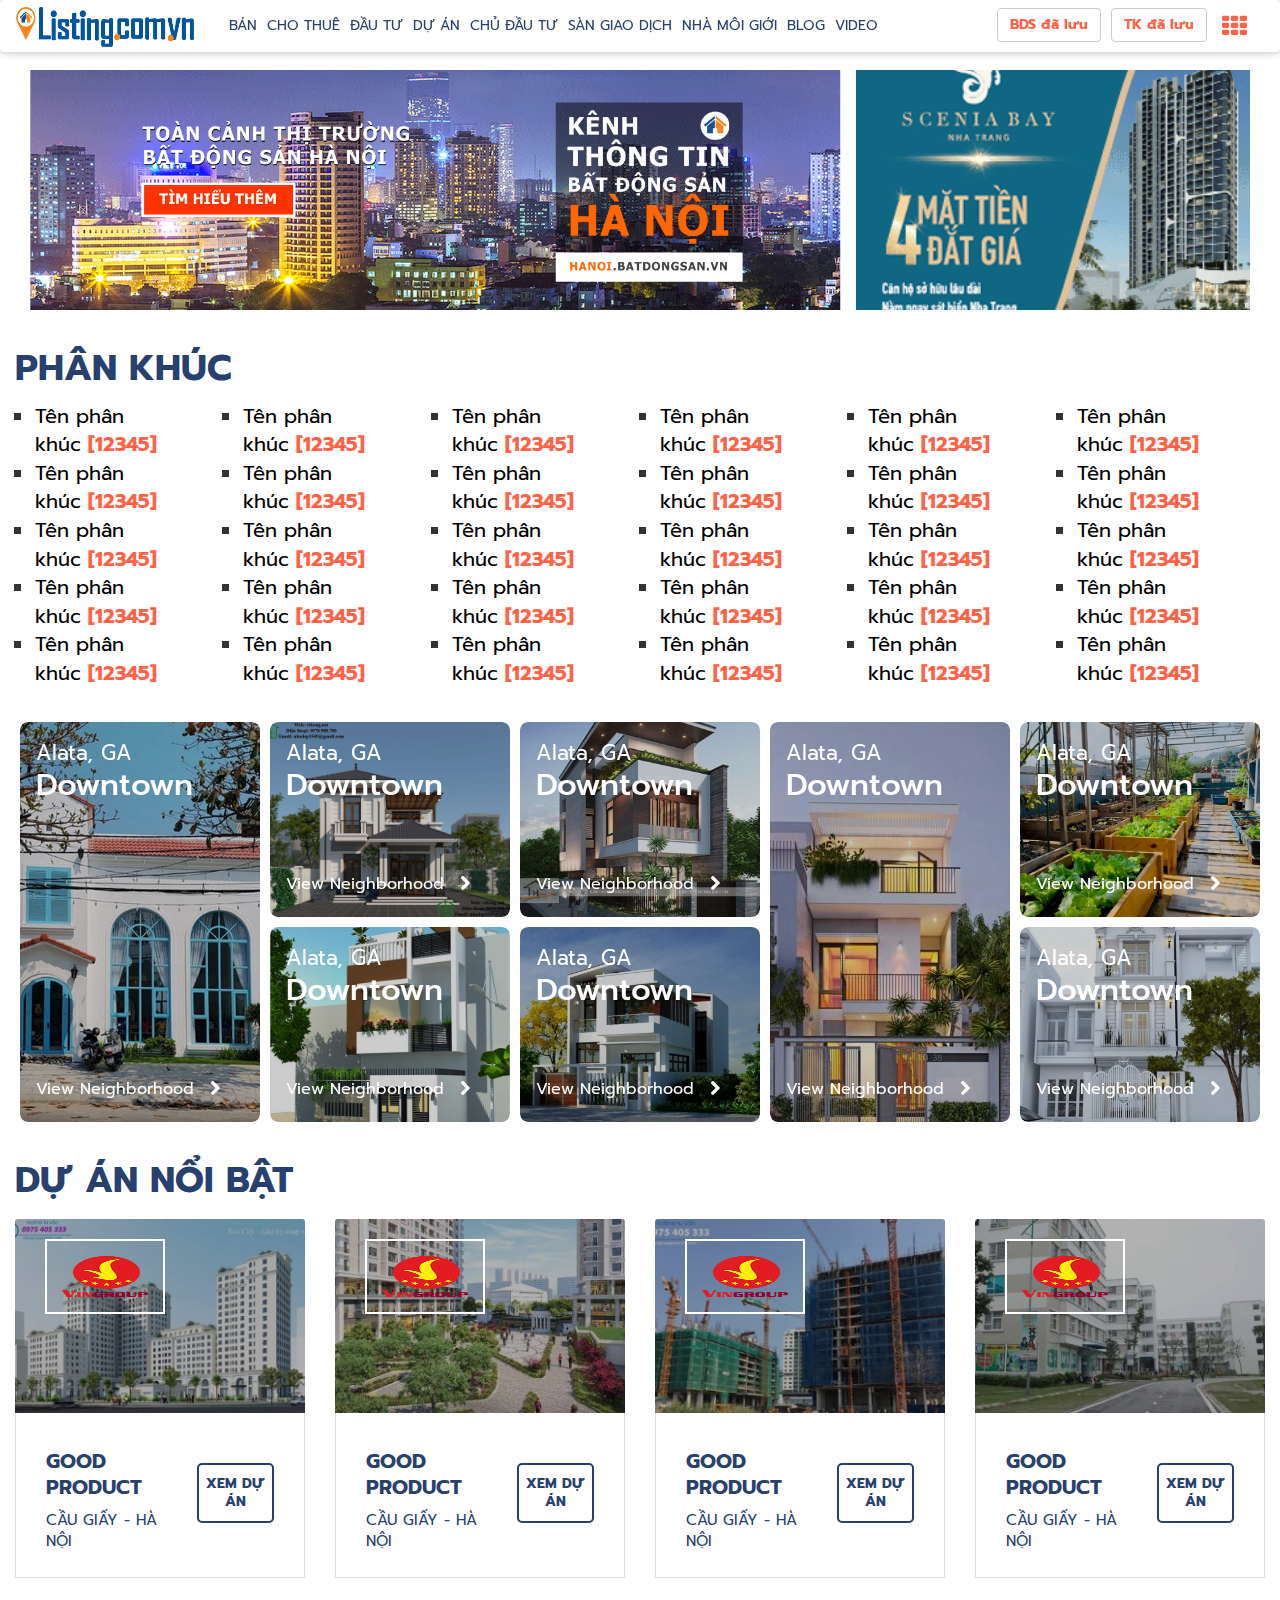
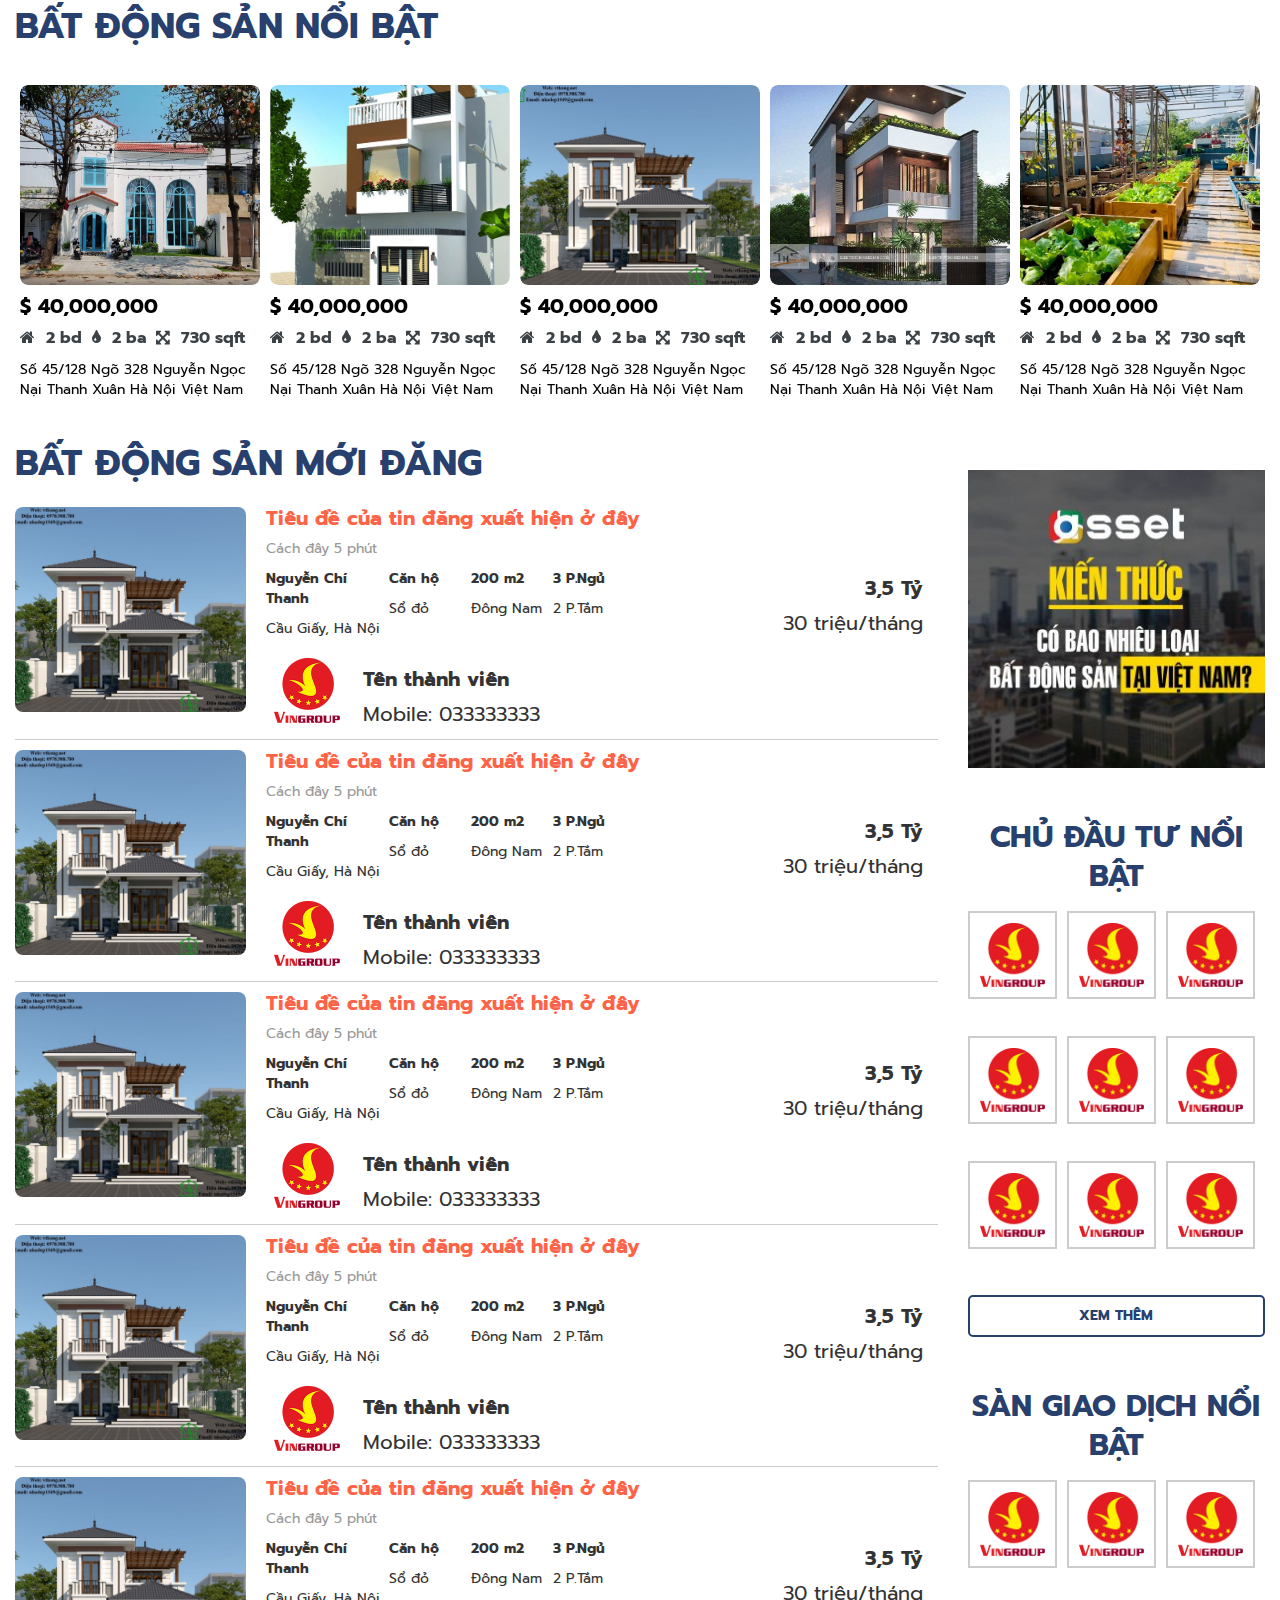
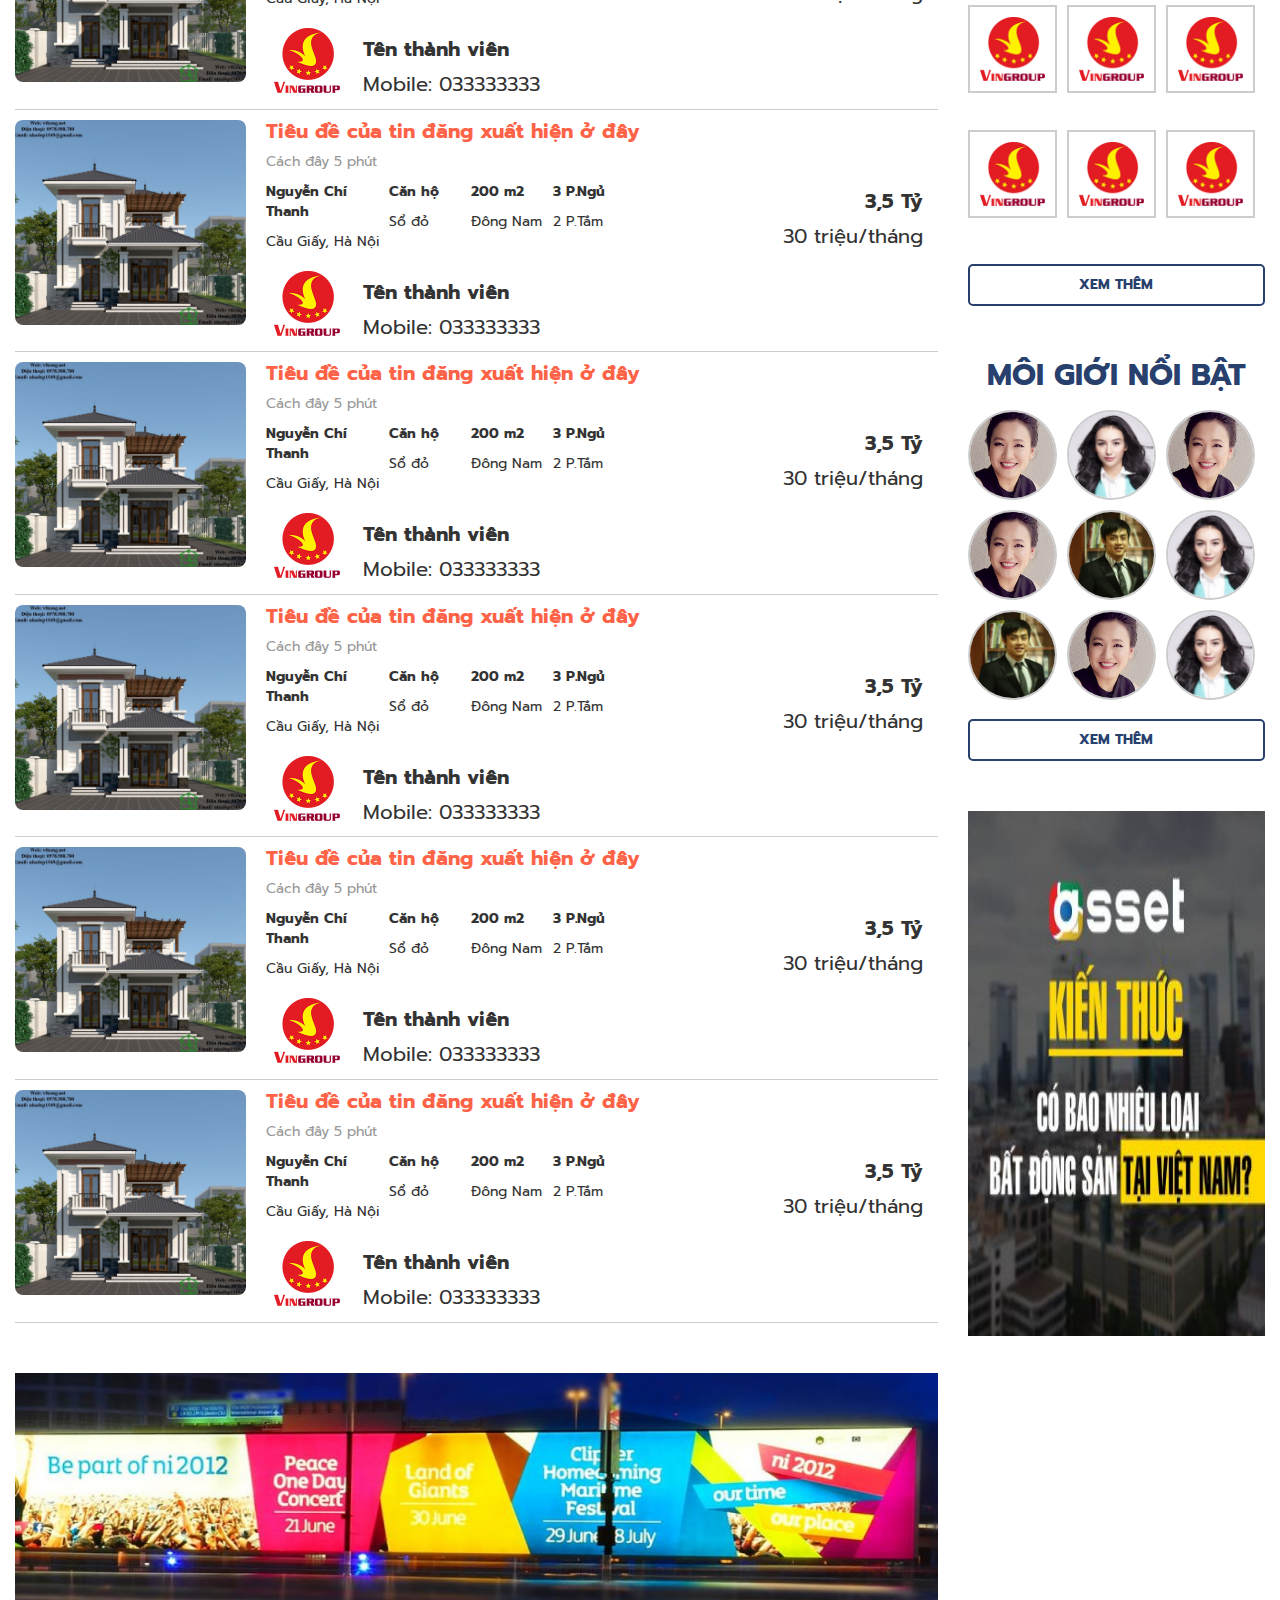
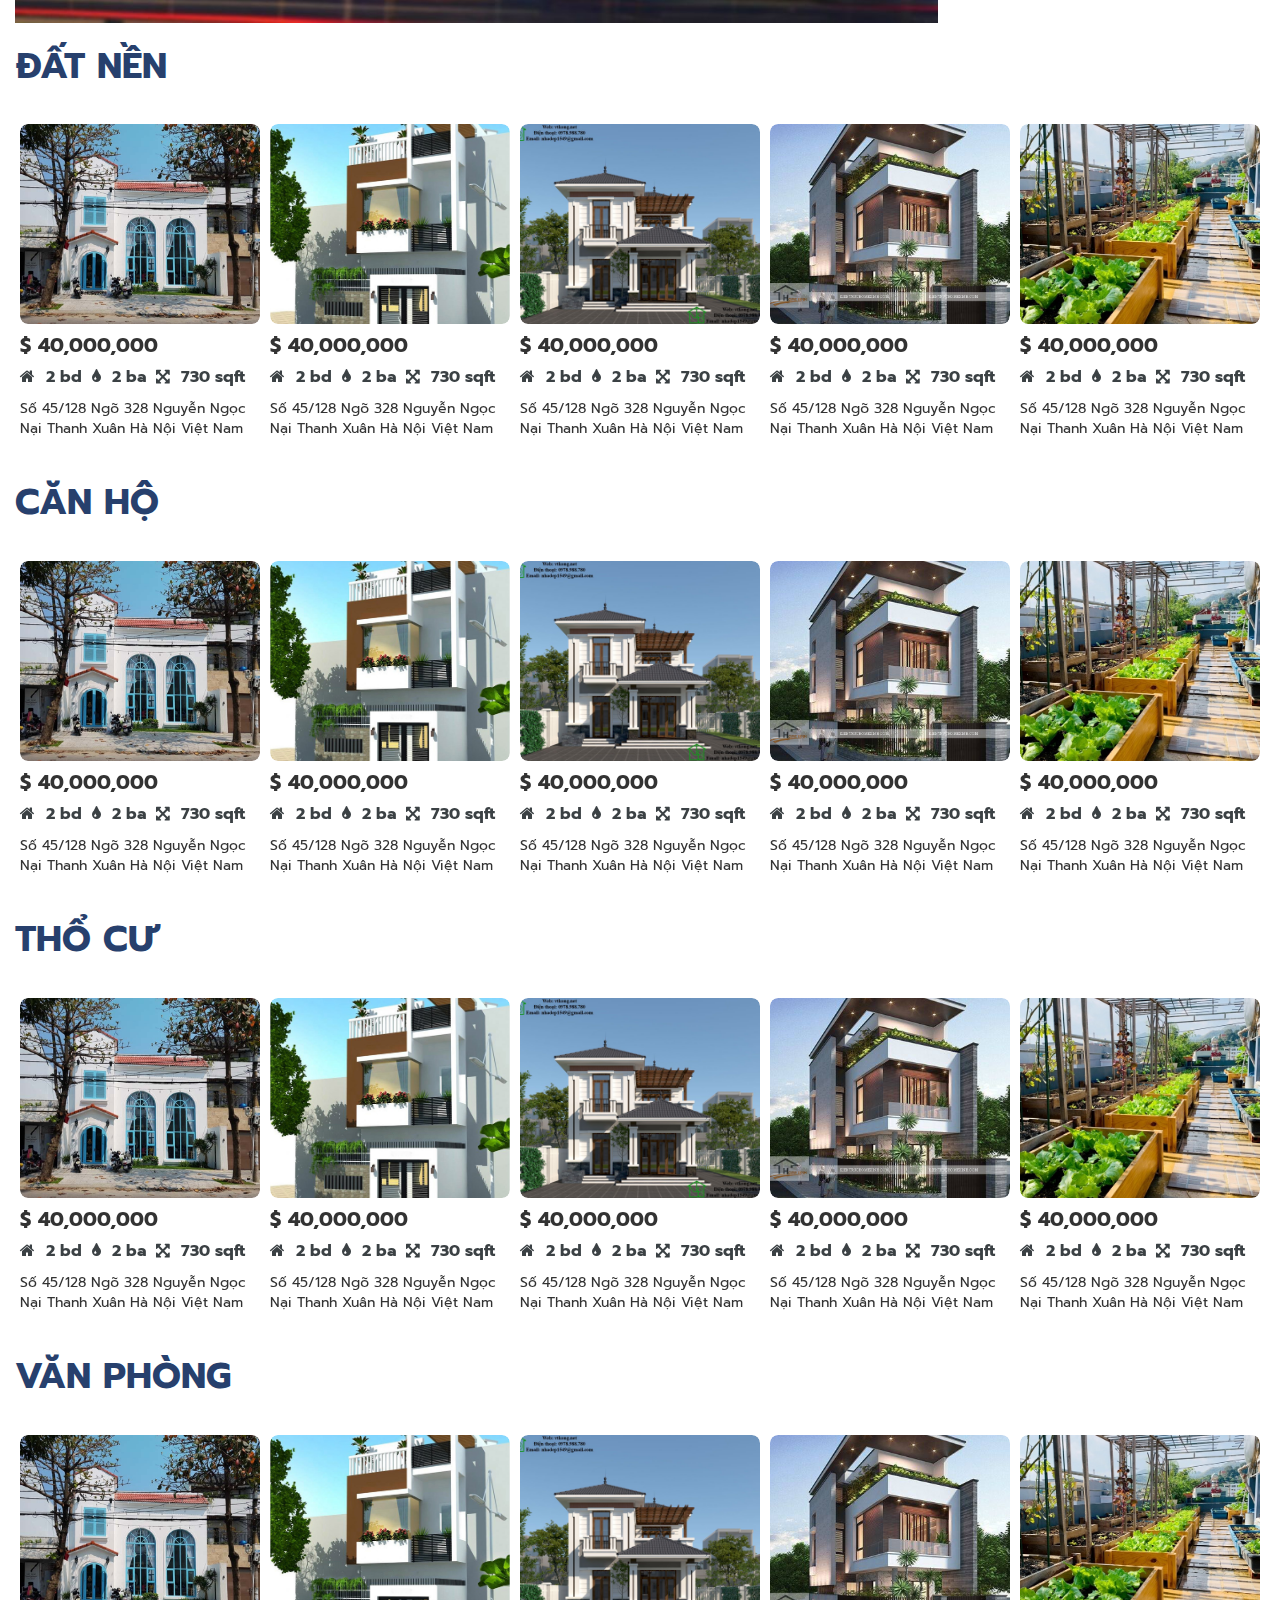
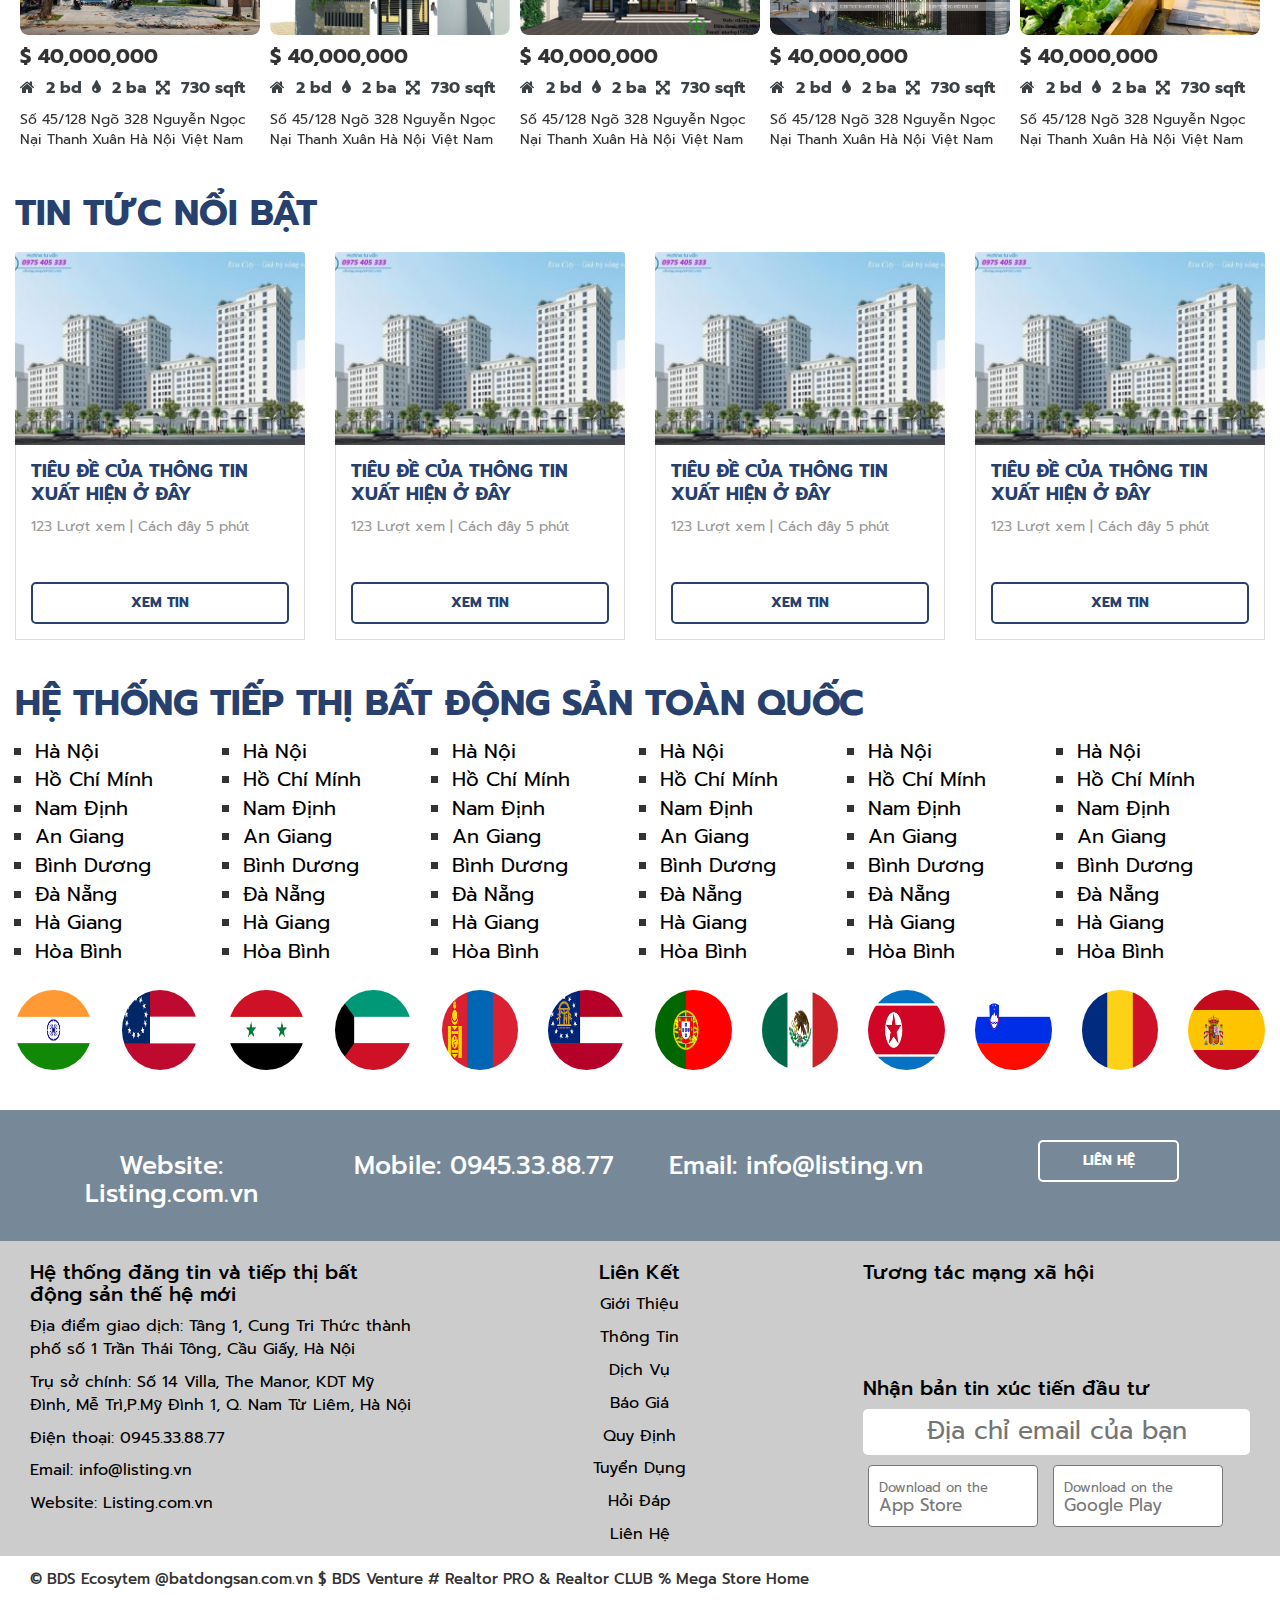
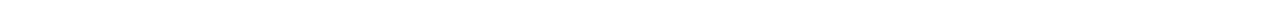
<file: index.html>
<!DOCTYPE html>
<html>

<head>
    <title>BDS1</title>
            <meta http-equiv="Content-Type" content="text/html;charset=UTF-8">
            <meta name="viewport" content="width=device-width, initial-scale=1">
            <link href="bootstrap/css/bootstrap.min.css" rel="stylesheet" id="bootstrap-css">
            <link href="font-awesome/css/font-awesome.min.css" rel="stylesheet">
            <link href="css/style.css" rel="stylesheet" id="bootstrap-css">
            <link href="css/mobile.css" rel="stylesheet" id="bootstrap-css">
			<link href="https://fonts.googleapis.com/css?family=Oswald&display=swap" rel="stylesheet">
			<link href="css/owl.carousel.css" rel="stylesheet">
            <script src="js/jquery.min.js"></script>
            <script src="js/bootstrap.min.js"></script>
            <script src="js/slick.js"></script>
			<script src="js/owl.carousel.js"></script>
<link href="https://maxcdn.bootstrapcdn.com/font-awesome/4.6.3/css/font-awesome.min.css" rel="stylesheet" integrity="sha384-T8Gy5hrqNKT+hzMclPo118YTQO6cYprQmhrYwIiQ/3axmI1hQomh7Ud2hPOy8SP1" crossorigin="anonymous">
</head>

<body>
<!-- menu -->
<nav class="navbar navbar-inverse bgr-fff menu-custom  mobile-hidden">
<div class="container-fluid">
    <div class="navbar-header col-md-2">
		<a class="navbar-brand nav-bar-logo" href="index.html"><img src="images/logo.png" /></a>
	</div>
	
	<div class="collapse navbar-collapse js-navbar-collapse">
		<ul class="nav navbar-nav pull-left">
			<li><a href="ban.html" class="">Bán</a></li>
            <li><a href="chothue.html" class="">Cho thuê</a></li>
			<li><a href="dautu.html" class="">Đầu tư</a></li>
			<li><a href="duan.html" class="">Dự án</a></li>
			<li><a href="chudautu.html" class="">Chủ đầu tư</a></li>
			<li><a href="sangiaodich.html" class="">sàn giao dịch</a></li>
			<li><a href="nhamoigioi.html" class="">nhà môi giới</a></li>
			<li><a href="blog.html" class="">blog</a></li>
            <li><a href="video.html" class="">video</a></li>
			<!-- <li class="text-right icon-nav-menu mobile-display"  href="#myModal" role="button" data-toggle="modal"><i class="icon-th"></i></li> -->
			<!-- <li class="dropdown mega-dropdown"><a href="#">Danh bạ <span class="caret"></span></a></a>
				<ul class="dropdown-menu mega-dropdown-menu">
							<li><a href="muaban.html">Môi giới</a></li>
                            <li><a href="muaban.html">Doanh nghiệp</a></li>
				</ul>
			</li> -->
		</ul>
		<ul class="nav navbar-nav pull-right  none_nav_mobi">
			<li class="btn-nav-menu"><button class="btn btn-default color_tomato"><b>BDS đã lưu</b></button></li>
			<li class="btn-nav-menu"><button class="btn btn-default color_tomato"><b>TK đã lưu</b></button></li>
			<li class="icon-nav-menu"  href="#myModal" role="button" data-toggle="modal"><i class="icon-th"></i></li>
		</ul>
	</div>
    </div>
<div>
</nav>
<div class="mobile-display menu-mobi">
<nav role="navigation" class="custom-menu-mobile">
    <div id="menuToggle">
        <input type="checkbox" />
        <span></span>
        <span></span>
        <span></span>
    <ul id="menu">
        <li><a href="ban.html" class="">Bán</a></li>
        <li><a href="chothue.html" class="">Cho thuê</a></li>
		<li><a href="dautu.html" class="">Đầu tư</a></li>
		<li><a href="duan.html" class="">Dự án</a></li>
		<li><a href="chudautu.html" class="">Chủ đầu tư</a></li>
		<li><a href="sangiaodich.html" class="">sàn giao dịch</a></li>
		<li><a href="nhamoigioi.html" class="">nhà môi giới</a></li>
		<li><a href="blog.html" class="">blog</a></li>
        <li><a href="video.html" class="">video</a></li>
        <li><button class="btn btn-default color_tomato"><b>BDS đã lưu</b></button></li>
		<li><button class="btn btn-default color_tomato"><b>TK đã lưu</b></button></li>
    </ul>
    </div>
    <div class="logo-menu-mobile"><a class="navbar-brand nav-bar-logo" href="index.html"><img src="images/logo.png" /></a></div>
	<div class="text-right icon-menu-modal" href="#myModal" role="button" data-toggle="modal"><i class="icon-th pull-right"></i></div>
</nav>
</div>
<div class="modal fade" id="myModal" tabindex="-1" role="dialog" aria-hidden="true">
	    <div class="modal-dialog modal-full" role="document">
	        <div class="modal-content">
	            <div class="container">
	            	<h4 class="title-section mrt-15" ><i class="icon-th"></i>  CÁC LOẠI BĐS</h4>
	        		<button type="button" class="close" data-dismiss="modal" aria-label="Close"><span aria-hidden="true">Đóng <i class="icon-remove"></i></span></button>
	            </div>
	            <div class="container">
	            	<ul><li><a href="http://datnen.batdongsan.vn" rel="nofollow" style="background:#850e10;color:#fff">Đất nền</a></li><li><a href="http://datvang.batdongsan.vn" rel="nofollow" style="background:#FEC300;color:#000">Đất vàng</a></li><li><a href="http://nharieng.batdongsan.vn" rel="nofollow" style="background:#D3530E;color:#fff">Nhà riêng</a></li><li><a href="http://nhamatpho.batdongsan.vn" rel="nofollow" style="background:#025A78;color:#fff">Nhà mặt phố</a></li><li><a href="http://nhaco.batdongsan.vn" rel="nofollow" style="background:#996633;color:#fff">Nhà cổ</a></li><li><a href="http://luxuryhome.batdongsan.vn" rel="nofollow" style="background:#560202;color:#fff">Luxury home</a></li><li><a href="http://nhabietthu.batdongsan.vn" rel="nofollow" style="background:#003399;color:#fff">Nhà biệt thự</a></li><li><a href="http://bietthunghiduong.batdongsan.vn" rel="nofollow" style="background:#005260;color:#fff">Biệt thự nghỉ dưỡng</a></li><li><a href="http://canhogiare.batdongsan.vn" rel="nofollow" style="background:#FDBE56;color:#000">Căn hộ giá rẻ</a></li><li><a href="http://canhotrungcap.batdongsan.vn" rel="nofollow" style="background:#FFFF00;color:#000">Căn hộ trung cấp</a></li><li><a href="http://canhotapthe.batdongsan.vn" rel="nofollow" style="background:#DAA404;color:#fff">Căn hộ tập thể</a></li><li><a href="http://canhomini.batdongsan.vn" rel="nofollow" style="background:#6C1387;color:#fff">Căn hộ mini</a></li><li><a href="http://canhostudio.batdongsan.vn" rel="nofollow" style="background:#92D14F;color:#fff">Căn hộ studio</a></li><li><a href="http://canhocaocap.batdongsan.vn" rel="nofollow" style="background:#181C4B;color:#fff">Căn hộ cao cấp</a></li><li><a href="http://condotel.batdongsan.vn" rel="nofollow" style="background:#393060;color:#fff">Căn hộ Condotel</a></li><li><a href="http://officetel.batdongsan.vn" rel="nofollow" style="background:#0033CC;color:#fff">Căn hộ Officetel</a></li><li><a href="http://hometel.batdongsan.vn" rel="nofollow" style="background:#003263;color:#fff">Căn hộ Hometel</a></li><li><a href="http://penthouse.batdongsan.vn" rel="nofollow" style="background:#213745;color:#fff">Căn hộ Penthouse</a></li><li><a href="http://shophouse.batdongsan.vn" rel="nofollow" style="background:#4D5B41;color:#fff">Nhà phố Shophouse</a></li><li><a href="http://kiot.batdongsan.vn" rel="nofollow" style="background:#00B5C4;color:#fff">Cửa hàng Kiot</a></li><li><a href="http://trungtamthuongmai.batdongsan.vn" rel="nofollow" style="background:#3591A8;color:#fff">Trung tâm thương mại</a></li><li><a href="http://nhatro.batdongsan.vn" rel="nofollow" style="background:#118AE9;color:#fff">Nhà trọ</a></li><li><a href="http://homestay.batdongsan.vn" rel="nofollow" style="background:#ff6600;color:#fff">Homestay</a></li><li><a href="http://timeshare.batdongsan.vn" rel="nofollow" style="background:#0070C0;color:#fff">Time share</a></li><li><a href="http://apartment.batdongsan.vn" rel="nofollow" style="background:#CC0066;color:#fff">Apartment</a></li><li><a href="http://khachsan.batdongsan.vn" rel="nofollow" style="background:#F28226;color:#fff">Khách sạn</a></li><li><a href="http://nhahang.batdongsan.vn" rel="nofollow" style="background:#C00000;color:#fff">Nhà hàng</a></li><li><a href="http://resort.batdongsan.vn" rel="nofollow" style="background:#0070C0;color:#fff">Khu du lịch Resort</a></li><li><a href="http://beautyhouse.batdongsan.vn" rel="nofollow" style="background:#990134;color:#fff">Beauty House</a></li><li><a href="http://medihouse.batdongsan.vn" rel="nofollow" style="background:#507BAF;color:#fff">Medi house</a></li><li><a href="http://kidhouse.batdongsan.vn" rel="nofollow" style="background:#FF0000;color:#fff">Kid house</a></li><li><a href="http://nursinghome.batdongsan.vn" rel="nofollow" style="background:#DAA435;color:#fff">Nursing Home</a></li><li><a href="http://tinyhouse.batdongsan.vn" rel="nofollow" style="background:#7030A0;color:#fff">Tiny house</a></li><li><a href="http://mobilehome.batdongsan.vn" rel="nofollow" style="background:#FF0066;color:#fff">Mobile home</a></li><li><a href="http://trangtrai.batdongsan.vn" rel="nofollow" style="background:#36A800;color:#fff">Trang trại</a></li><li><a href="http://nhaxuongkhobai.batdongsan.vn" rel="nofollow" style="background:#788494;color:#fff">Nhà xưởng kho bãi</a></li><li><a href="http://khucongnghiep.batdongsan.vn" rel="nofollow" style="background:#173660;color:#fff">Khu công nghiệp</a></li><li><a href="http://vanphong.batdongsan.vn" rel="nofollow" style="background:#09086E;color:#fff">Văn phòng</a></li><li><a href="http://vanphongao.batdongsan.vn" rel="nofollow" style="background:#0D61A1;color:#fff">Văn phòng ảo</a></li><li><a href="http://coworkingspace.batdongsan.vn" rel="nofollow" style="background:#808000;color:#fff">Coworking space</a></li></ul>
	            </div>
	        </div>
	    </div>
	</div>
<!-- menu -->
<div class="container-fluid">
<!-- banner -->
<section id="banner_index">
	<div class="col-md-8 banner_l pad_0">
			<img src="images/banner/banner_index.png"/>
	</div>
	<div class="col-md-4 banner_s">
			<img src="images/banner/banner_index2.gif"/>
	</div>
</section>
<!-- banner -->
<!-- phân khúc -->
<section id="list_category" class="mrt-15 mobile-hidden">
	<h1 class="title-section">Phân khúc</h1>
	<div class="box_list_category col-md-2 col-xs-6 col-xs-6-mobile">
		<ul>
			<li><a href="phankhuc.html">Tên phân khúc</a> <b class="color_tomato">[12345]</b></li>
			<li><a href="phankhuc.html">Tên phân khúc</a> <b class="color_tomato">[12345]</b></li>
			<li><a href="phankhuc.html">Tên phân khúc</a> <b class="color_tomato">[12345]</b></li>
			<li><a href="phankhuc.html">Tên phân khúc</a> <b class="color_tomato">[12345]</b></li>
			<li><a href="phankhuc.html">Tên phân khúc</a> <b class="color_tomato">[12345]</b></li>
		</ul>
	</div>
	<div class="box_list_category col-md-2 col-xs-6 col-xs-6-mobile">
		<ul>
			<li><a href="phankhuc.html">Tên phân khúc</a> <b class="color_tomato">[12345]</b></li>
			<li><a href="phankhuc.html">Tên phân khúc</a> <b class="color_tomato">[12345]</b></li>
			<li><a href="phankhuc.html">Tên phân khúc</a> <b class="color_tomato">[12345]</b></li>
			<li><a href="phankhuc.html">Tên phân khúc</a> <b class="color_tomato">[12345]</b></li>
			<li><a href="phankhuc.html">Tên phân khúc</a> <b class="color_tomato">[12345]</b></li>
		</ul>
	</div>
	<div class="box_list_category col-md-2 col-xs-6 col-xs-6-mobile">
		<ul>
			<li><a href="phankhuc.html">Tên phân khúc</a> <b class="color_tomato">[12345]</b></li>
			<li><a href="phankhuc.html">Tên phân khúc</a> <b class="color_tomato">[12345]</b></li>
			<li><a href="phankhuc.html">Tên phân khúc</a> <b class="color_tomato">[12345]</b></li>
			<li><a href="phankhuc.html">Tên phân khúc</a> <b class="color_tomato">[12345]</b></li>
			<li><a href="phankhuc.html">Tên phân khúc</a> <b class="color_tomato">[12345]</b></li>
		</ul>
	</div>
	<div class="box_list_category col-md-2 col-xs-6 col-xs-6-mobile">
		<ul>
			<li><a href="phankhuc.html">Tên phân khúc</a> <b class="color_tomato">[12345]</b></li>
			<li><a href="phankhuc.html">Tên phân khúc</a> <b class="color_tomato">[12345]</b></li>
			<li><a href="phankhuc.html">Tên phân khúc</a> <b class="color_tomato">[12345]</b></li>
			<li><a href="phankhuc.html">Tên phân khúc</a> <b class="color_tomato">[12345]</b></li>
			<li><a href="phankhuc.html">Tên phân khúc</a> <b class="color_tomato">[12345]</b></li>
		</ul>
	</div>
	<div class="box_list_category col-md-2 col-xs-6 col-xs-6-mobile">
		<ul>
			<li><a href="phankhuc.html">Tên phân khúc</a> <b class="color_tomato">[12345]</b></li>
			<li><a href="phankhuc.html">Tên phân khúc</a> <b class="color_tomato">[12345]</b></li>
			<li><a href="phankhuc.html">Tên phân khúc</a> <b class="color_tomato">[12345]</b></li>
			<li><a href="phankhuc.html">Tên phân khúc</a> <b class="color_tomato">[12345]</b></li>
			<li><a href="phankhuc.html">Tên phân khúc</a> <b class="color_tomato">[12345]</b></li>
		</ul>
	</div>
	<div class="box_list_category col-md-2 col-xs-6 col-xs-6-mobile">
		<ul>
			<li><a href="phankhuc.html">Tên phân khúc</a> <b class="color_tomato">[12345]</b></li>
			<li><a href="phankhuc.html">Tên phân khúc</a> <b class="color_tomato">[12345]</b></li>
			<li><a href="phankhuc.html">Tên phân khúc</a> <b class="color_tomato">[12345]</b></li>
			<li><a href="phankhuc.html">Tên phân khúc</a> <b class="color_tomato">[12345]</b></li>
			<li><a href="phankhuc.html">Tên phân khúc</a> <b class="color_tomato">[12345]</b></li>
		</ul>
	</div>
</section>
<!-- phân khúc -->
<!-- slider images -->
<section class="projects-section">		
		<div class="outer-container">
			<div class="projects-carousel owl-carousel owl-theme">
				<div class="project-block col-md-2">
					<div class="inner-box">
						<div class="image">
							<img src="images/slider/nha1.jpg" alt="" />
							<div class="overlay-box">
								<div class="overlay-inner">
								<div class="head-project">Alata, GA</div>
								<h4 class="head-project-h4">Downtown</h4>
								<a class="view-footer" href="chitietmuaban.html"> View Neighborhood <i class="icon-chevron-right mrl-10"></i></a>
								</div>
							</div>
						</div>
					</div>
				</div>				
				<div class="project-block col-md-2">
					<div class="inner-box height-195 mrb-5">
						<div class="image">
							<img class="height-195" src="images/slider/nha2.jpg" alt="" />
							<div class="overlay-box">
								<div class="overlay-inner">
								<div class="head-project">Alata, GA</div>
								<h4 class="head-project-h4">Downtown</h4>
								<a class="view-footer" href="chitietmuaban.html"> View Neighborhood <i class="icon-chevron-right mrl-10"></i></a>
								</div>
							</div>
						</div>
					</div>
					<div class="inner-box height-195 padt-5">
						<div class="image">
							<img class="height-195" src="images/slider/nha3.jpg" alt="" />
							<div class="overlay-box">
								<div class="overlay-inner">
								<div class="head-project">Alata, GA</div>
								<h4 class="head-project-h4">Downtown</h4>
								<a class="view-footer" href="chitietmuaban.html"> View Neighborhood <i class="icon-chevron-right mrl-10"></i></a>
								</div>
							</div>
						</div>
					</div>
				</div>		
				<div class="project-block col-md-2">
					<div class="inner-box height-195 mrb-5">
						<div class="image">
							<img class="height-195" src="images/slider/nha4.jpg" alt="" />
							<div class="overlay-box">
								<div class="overlay-inner">
								<div class="head-project">Alata, GA</div>
								<h4 class="head-project-h4">Downtown</h4>
								<a class="view-footer" href="chitietmuaban.html"> View Neighborhood <i class="icon-chevron-right mrl-10"></i></a>
								</div>
							</div>
						</div>
					</div>
					<div class="inner-box height-195 padt-5">
						<div class="image">
							<img class="height-195" src="images/slider/nha5.jpg" alt="" />
							<div class="overlay-box">
								<div class="overlay-inner">
								<div class="head-project">Alata, GA</div>
								<h4 class="head-project-h4">Downtown</h4>
								<a class="view-footer" href="chitietmuaban.html"> View Neighborhood <i class="icon-chevron-right mrl-10"></i></a>
								</div>
							</div>
						</div>
					</div>
				</div>	
				<div class="project-block col-md-2">
					<div class="inner-box">
						<div class="image">
							<img src="images/slider/nha6.jpg" alt="" />
							<div class="overlay-box">
								<div class="overlay-inner">
								<div class="head-project">Alata, GA</div>
								<h4 class="head-project-h4">Downtown</h4>
								<a class="view-footer" href="chitietmuaban.html"> View Neighborhood <i class="icon-chevron-right mrl-10"></i></a>
								</div>
							</div>
						</div>
					</div>
				</div>	
				<div class="project-block col-md-2">
					<div class="inner-box height-195 mrb-5">
						<div class="image">
							<img class="height-195" src="images/slider/nha7.jpg" alt="" />
							<div class="overlay-box">
								<div class="overlay-inner">
								<div class="head-project">Alata, GA</div>
								<h4 class="head-project-h4">Downtown</h4>
								<a class="view-footer" href="chitietmuaban.html"> View Neighborhood <i class="icon-chevron-right mrl-10"></i></a>
								</div>
							</div>
						</div>
					</div>
					<div class="inner-box height-195 padt-5">
						<div class="image">
							<img class="height-195" src="images/slider/nha8.jpg" alt="" />
							<div class="overlay-box">
								<div class="overlay-inner">
								<div class="head-project">Alata, GA</div>
								<h4 class="head-project-h4">Downtown</h4>
								<a class="view-footer" href="chitietmuaban.html"> View Neighborhood <i class="icon-chevron-right mrl-10"></i></a>
								</div>
							</div>
						</div>
					</div>
				</div>
				<div class="project-block col-md-2">
					<div class="inner-box height-195 mrb-5">
						<div class="image">
							<img class="height-195" src="images/slider/nha9.jpg" alt="" />
							<div class="overlay-box">
								<div class="overlay-inner">
								<div class="head-project">Alata, GA</div>
								<h4 class="head-project-h4">Downtown</h4>
								<a class="view-footer" href="chitietmuaban.html"> View Neighborhood <i class="icon-chevron-right mrl-10"></i></a>
								</div>
							</div>
						</div>
					</div>
					<div class="inner-box height-195 padt-5">
						<div class="image">
							<img class="height-195" src="images/slider/nha10.jpg" alt="" />
							<div class="overlay-box">
								<div class="overlay-inner">
								<div class="head-project">Alata, GA</div>
								<h4 class="head-project-h4">Downtown</h4>
								<a class="view-footer" href="chitietmuaban.html"> View Neighborhood <i class="icon-chevron-right mrl-10"></i></a>
								</div>
							</div>
						</div>
					</div>
				</div>			
		</div>		
	</section>
<!-- slider images -->
<!-- dự án nổi bật -->
<section id="project-highlights">
	<h1 class="title-section">Dự án nổi bật</h1>
	<div class="row">
		<div class="col-md-3 col-xs-6 col-xs-6-mobile">
			<figure class="card card-product">
				<div class="img-wrap"><img src="images/duan/duan_index1.jpg">
				<div class="logo_boss">
					<img src="images/logo/vingroup.png">
					</div>
				</div>
				<figcaption class="info-wrap">
						<div class="col-md-7">
						<h3 class="title-section">Good product</h3>
						<p class="project-highlights-address">Cầu Giấy - Hà Nội</p>
						</div>	
						<div class="col-md-5">
							<a href="chitietduan.html" class="title-section project-highlights-btn">Xem dự án</a>
						</div>
				</figcaption>
			</figure>
		</div> 
		<div class="col-md-3 col-xs-6 col-xs-6-mobile">
			<figure class="card card-product">
				<div class="img-wrap">
					<img src="images/duan/duan_index2.jpg">
					<div class="logo_boss">
					<img src="images/logo/vingroup.png">
					</div>	
				</div>
				<figcaption class="info-wrap">
						<div class="col-md-7">
						<h3 class="title-section">Good product</h3>
						<p class="project-highlights-address">Cầu Giấy - Hà Nội</p>
						</div>	
						<div class="col-md-5">
							<a href="chitietduan.html" class="title-section project-highlights-btn">Xem dự án</a>
						</div>
				</figcaption>
			</figure>
		</div> 
		<div class="col-md-3 col-xs-6 col-xs-6-mobile">
			<figure class="card card-product">
				<div class="img-wrap"><img src="images/duan/duan_index3.jpg">
				<div class="logo_boss">
					<img src="images/logo/vingroup.png">
					</div>
				</div>
				<figcaption class="info-wrap">
						<div class="col-md-7">
						<h3 class="title-section">Good product</h3>
						<p class="project-highlights-address">Cầu Giấy - Hà Nội</p>
						</div>	
						<div class="col-md-5">
							<a href="chitietduan.html" class="title-section project-highlights-btn">Xem dự án</a>
						</div>
				</figcaption> 
			</figure>
		</div> 
		<div class="col-md-3 col-xs-6 col-xs-6-mobile">
			<figure class="card card-product">
				<div class="img-wrap"><img src="images/duan/duan_index4.jpg">
				<div class="logo_boss">
					<img src="images/logo/vingroup.png">
					</div>
				</div>
				<figcaption class="info-wrap">
					<div class="col-md-7">
						<h3 class="title-section">Good product</h3>
						<p class="project-highlights-address">Cầu Giấy - Hà Nội</p>
					</div>	
					<div class="col-md-5">
						<a href="chitietduan.html" class="title-section project-highlights-btn">Xem dự án</a>
					</div>
				</figcaption>
			</figure>
		</div>
	</div>
</section>
<!-- dự án nổi bật -->
<!-- Bất động sản nổi bật -->
<section class="projects-section bds-highlights">		
<h1 class="title-section">Bất động sản nổi bật</h1>
		<div class="outer-container">
			<div class="projects-carousel owl-carousel owl-theme">
				<div class="project-block col-md-2"><a href="chitietmuaban.html">
					<div class="inner-box">
						<div class="image">
							<img class="height200" src="images/slider/nha1.jpg" alt="" />
						</div>
					</div>
					<div class="detail-bds-highlights">
						<h4 class="price-bds-highlights">$ 40,000,000</h4>
						<p class="detail-room"><i class="icon-home"></i> <b> 2 bd </b> <i class="icon-tint"></i> <b> 2 ba </b> <i class="icon-fullscreen"></i> <b>730 sqft</b></p>
						<p class="detail-address">Số 45/128 Ngõ 328 Nguyễn Ngọc Nại Thanh Xuân Hà Nội Việt Nam</p>
					</div>
				</a></div>	
				<div class="project-block col-md-2"><a href="chitietmuaban.html">
					<div class="inner-box">
						<div class="image">
							<img class="height200" src="images/slider/nha3.jpg" alt="" />
						</div>
					</div>
					<div class="detail-bds-highlights">
						<h4 class="price-bds-highlights">$ 40,000,000</h4>
						<p class="detail-room"><i class="icon-home"></i> <b> 2 bd </b> <i class="icon-tint"></i> <b> 2 ba </b> <i class="icon-fullscreen"></i> <b>730 sqft</b></p>
						<p class="detail-address">Số 45/128 Ngõ 328 Nguyễn Ngọc Nại Thanh Xuân Hà Nội Việt Nam</p>
					</div>
				</a></div>				
				<div class="project-block col-md-2"><a href="chitietmuaban.html">
					<div class="inner-box">
						<div class="image">
							<img class="height200" src="images/slider/nha2.jpg" alt="" />
						</div>
					</div>
					<div class="detail-bds-highlights">
						<h4 class="price-bds-highlights">$ 40,000,000</h4>
						<p class="detail-room"><i class="icon-home"></i> <b> 2 bd </b> <i class="icon-tint"></i> <b> 2 ba </b> <i class="icon-fullscreen"></i> <b>730 sqft</b></p>
						<p class="detail-address">Số 45/128 Ngõ 328 Nguyễn Ngọc Nại Thanh Xuân Hà Nội Việt Nam</p>
					</div>
				</a></div>			
				<div class="project-block col-md-2"><a href="chitietmuaban.html">
					<div class="inner-box">
						<div class="image">
							<img class="height200" src="images/slider/nha4.jpg" alt="" />
						</div>
					</div>
					<div class="detail-bds-highlights">
						<h4 class="price-bds-highlights">$ 40,000,000</h4>
						<p class="detail-room"><i class="icon-home"></i> <b> 2 bd </b> <i class="icon-tint"></i> <b> 2 ba </b> <i class="icon-fullscreen"></i> <b>730 sqft</b></p>
						<p class="detail-address">Số 45/128 Ngõ 328 Nguyễn Ngọc Nại Thanh Xuân Hà Nội Việt Nam</p>
					</div>
				</a></div>	
				<div class="project-block col-md-2"><a href="chitietmuaban.html">
					<div class="inner-box">
						<div class="image">
							<img class="height200" src="images/slider/nha7.jpg" alt="" />
						</div>
					</div>
					<div class="detail-bds-highlights">
						<h4 class="price-bds-highlights">$ 40,000,000</h4>
						<p class="detail-room"><i class="icon-home"></i> <b> 2 bd </b> <i class="icon-tint"></i> <b> 2 ba </b> <i class="icon-fullscreen"></i> <b>730 sqft</b></p>
						<p class="detail-address">Số 45/128 Ngõ 328 Nguyễn Ngọc Nại Thanh Xuân Hà Nội Việt Nam</p>
					</div>
				</a></div>		
				<div class="project-block col-md-2"><a href="chitietmuaban.html">
					<div class="inner-box">
						<div class="image">
							<img class="height200" src="images/slider/nha5.jpg" alt="" />
						</div>
					</div>
					<div class="detail-bds-highlights">
						<h4 class="price-bds-highlights">$ 40,000,000</h4>
						<p class="detail-room"><i class="icon-home"></i> <b> 2 bd </b> <i class="icon-tint"></i> <b> 2 ba </b> <i class="icon-fullscreen"></i> <b>730 sqft</b></p>
						<p class="detail-address">Số 45/128 Ngõ 328 Nguyễn Ngọc Nại Thanh Xuân Hà Nội Việt Nam</p>
					</div>
				</a></div>	
				<div class="project-block col-md-2"><a href="chitietmuaban.html">
					<div class="inner-box">
						<div class="image">
							<img class="height200" src="images/slider/nha1.jpg" alt="" />
						</div>
					</div>
					<div class="detail-bds-highlights">
						<h4 class="price-bds-highlights">$ 40,000,000</h4>
						<p class="detail-room"><i class="icon-home"></i> <b> 2 bd </b> <i class="icon-tint"></i> <b> 2 ba </b> <i class="icon-fullscreen"></i> <b>730 sqft</b></p>
						<p class="detail-address">Số 45/128 Ngõ 328 Nguyễn Ngọc Nại Thanh Xuân Hà Nội Việt Nam</p>
					</div>
				</a></div>		
				<div class="project-block col-md-2"><a href="chitietmuaban.html">
					<div class="inner-box">
						<div class="image">
							<img class="height200" src="images/slider/nha2.jpg" alt="" />
						</div>
					</div>
					<div class="detail-bds-highlights">
						<h4 class="price-bds-highlights">$ 40,000,000</h4>
						<p class="detail-room"><i class="icon-home"></i> <b> 2 bd </b> <i class="icon-tint"></i> <b> 2 ba </b> <i class="icon-fullscreen"></i> <b>730 sqft</b></p>
						<p class="detail-address">Số 45/128 Ngõ 328 Nguyễn Ngọc Nại Thanh Xuân Hà Nội Việt Nam</p>
					</div>
				</a></div>	
				<div class="project-block col-md-2"><a href="chitietmuaban.html">
					<div class="inner-box">
						<div class="image">
							<img class="height200" src="images/slider/nha3.jpg" alt="" />
						</div>
					</div>
					<div class="detail-bds-highlights">
						<h4 class="price-bds-highlights">$ 40,000,000</h4>
						<p class="detail-room"><i class="icon-home"></i> <b> 2 bd </b> <i class="icon-tint"></i> <b> 2 ba </b> <i class="icon-fullscreen"></i> <b>730 sqft</b></p>
						<p class="detail-address">Số 45/128 Ngõ 328 Nguyễn Ngọc Nại Thanh Xuân Hà Nội Việt Nam</p>
					</div>
				</a></div>	
		</div>		
</section>
<!-- Bất động sản nổi bật -->
<!-- content col-->
<section id="content_index" class="row mr-0">
	<div class="col-md-9 pd-0 pdr-15 pdr-15-mobile">
	<!-- bài viết mới -->
	<div id="box-new-bds">
	<h1 class="title-section">Bất động sản mới đăng</h1>
		<div class="box-new-bds">
			<div class="media col-md-3 pd-0 mobile-media-col3">
              <img class="d-flex align-self-start" src="images/slider/nha2.jpg" alt="Generic placeholder image">
			</div>
            <div class="media-body pl-3 col-md-9 mobile-media-col9">
			<div class="col-md-9 pd-0">
				  <h3 class="title-media-news-bds"><a href="muabanchitiet.html">Tiêu đề của tin đăng xuất hiện ở đây</a></h3>
				  <p class="color_999 color_999">Cách đây 5 phút</p>
				<div class="detail_post_new row pd-0 mr-0">
				  <div class="col-md-3 pd-0 col-xs-4">
				  <p class="detail_post_new_b">Nguyễn Chí Thanh</p>
				  <p class="detail_post_new_s">Cầu Giấy, Hà Nội</p>
				  </div>
				  <div class="col-md-2 pd-0 col-xs-2">
				  <p class="detail_post_new_b">Căn hộ</p>
				  <p class="detail_post_new_s">Sổ đỏ</p>
				  </div>
				  <div class="col-md-2 pd-0 col-xs-3">
				  <p class="detail_post_new_b">200 m2</p>
				  <p class="detail_post_new_s">Đông Nam</p>
				  </div>
				  <div class="col-md-2 pd-0 col-xs-2">
				  <p class="detail_post_new_b">3 P.Ngủ</p>
				  <p class="detail_post_new_s">2 P.Tắm</p>
				  </div>
				</div>
				<div class="row mr-0" style="padding-top: 9px">
				<div class="col-md-2 pd-0 col-xs-3">
					<div class="logo_boss_bds">
						<img src="images/logo/vingroup.png">
					</div>	
				</div>
				<div class="name_boss_bds col-md-6 col-xs-6">
					<h4 class="price-bds-highlights">Tên thành viên</h4>
					<p class="phone_boss_new_post">Mobile: 033333333</p>
				</div>
				<div class="col-md-3 pd-0 col-xs-3 mobile-display">
				<div class="box_price_news box_price_news-mobile">
					<h4 class="price-bds-highlights">3,5 Tỷ</h4>
					<p class="phone_boss_new_post">30 triệu/tháng</p>
				</div>	
				</div>
				</div>
            </div>
			<div class="col-md-3 pd-0 mobile-hidden">
				<div class="box_price_news box_price_news-mobile">
					<h4 class="price-bds-highlights">3,5 Tỷ</h4>
					<p class="phone_boss_new_post">30 triệu/tháng</p>
				</div>	
			</div>
            </div>
		</div>
		<div class="box-new-bds">
			<div class="media col-md-3 pd-0 mobile-media-col3">
              <img class="d-flex align-self-start" src="images/slider/nha2.jpg" alt="Generic placeholder image">
			</div>
            <div class="media-body pl-3 col-md-9 mobile-media-col9">
			<div class="col-md-9 pd-0">
				  <h3 class="title-media-news-bds"><a href="muabanchitiet.html">Tiêu đề của tin đăng xuất hiện ở đây</a></h3>
				  <p class="color_999 color_999">Cách đây 5 phút</p>
				<div class="detail_post_new row pd-0 mr-0">
				  <div class="col-md-3 pd-0 col-xs-4">
				  <p class="detail_post_new_b">Nguyễn Chí Thanh</p>
				  <p class="detail_post_new_s">Cầu Giấy, Hà Nội</p>
				  </div>
				  <div class="col-md-2 pd-0 col-xs-2">
				  <p class="detail_post_new_b">Căn hộ</p>
				  <p class="detail_post_new_s">Sổ đỏ</p>
				  </div>
				  <div class="col-md-2 pd-0 col-xs-3">
				  <p class="detail_post_new_b">200 m2</p>
				  <p class="detail_post_new_s">Đông Nam</p>
				  </div>
				  <div class="col-md-2 pd-0 col-xs-2">
				  <p class="detail_post_new_b">3 P.Ngủ</p>
				  <p class="detail_post_new_s">2 P.Tắm</p>
				  </div>
				</div>
				<div class="row mr-0" style="padding-top: 9px">
				<div class="col-md-2 pd-0 col-xs-3">
					<div class="logo_boss_bds">
						<img src="images/logo/vingroup.png">
					</div>	
				</div>
				<div class="name_boss_bds col-md-6 col-xs-6">
					<h4 class="price-bds-highlights">Tên thành viên</h4>
					<p class="phone_boss_new_post">Mobile: 033333333</p>
				</div>
				<div class="col-md-3 pd-0 col-xs-3 mobile-display">
				<div class="box_price_news box_price_news-mobile">
					<h4 class="price-bds-highlights">3,5 Tỷ</h4>
					<p class="phone_boss_new_post">30 triệu/tháng</p>
				</div>	
				</div>
				</div>
            </div>
			<div class="col-md-3 pd-0 mobile-hidden">
				<div class="box_price_news box_price_news-mobile">
					<h4 class="price-bds-highlights">3,5 Tỷ</h4>
					<p class="phone_boss_new_post">30 triệu/tháng</p>
				</div>	
			</div>
            </div>
		</div>
		<div class="box-new-bds">
			<div class="media col-md-3 pd-0 mobile-media-col3">
              <img class="d-flex align-self-start" src="images/slider/nha2.jpg" alt="Generic placeholder image">
			</div>
            <div class="media-body pl-3 col-md-9 mobile-media-col9">
			<div class="col-md-9 pd-0">
				  <h3 class="title-media-news-bds"><a href="muabanchitiet.html">Tiêu đề của tin đăng xuất hiện ở đây</a></h3>
				  <p class="color_999 color_999">Cách đây 5 phút</p>
				<div class="detail_post_new row pd-0 mr-0">
				  <div class="col-md-3 pd-0 col-xs-4">
				  <p class="detail_post_new_b">Nguyễn Chí Thanh</p>
				  <p class="detail_post_new_s">Cầu Giấy, Hà Nội</p>
				  </div>
				  <div class="col-md-2 pd-0 col-xs-2">
				  <p class="detail_post_new_b">Căn hộ</p>
				  <p class="detail_post_new_s">Sổ đỏ</p>
				  </div>
				  <div class="col-md-2 pd-0 col-xs-3">
				  <p class="detail_post_new_b">200 m2</p>
				  <p class="detail_post_new_s">Đông Nam</p>
				  </div>
				  <div class="col-md-2 pd-0 col-xs-2">
				  <p class="detail_post_new_b">3 P.Ngủ</p>
				  <p class="detail_post_new_s">2 P.Tắm</p>
				  </div>
				</div>
				<div class="row mr-0" style="padding-top: 9px">
				<div class="col-md-2 pd-0 col-xs-3">
					<div class="logo_boss_bds">
						<img src="images/logo/vingroup.png">
					</div>	
				</div>
				<div class="name_boss_bds col-md-6 col-xs-6">
					<h4 class="price-bds-highlights">Tên thành viên</h4>
					<p class="phone_boss_new_post">Mobile: 033333333</p>
				</div>
				<div class="col-md-3 pd-0 col-xs-3 mobile-display">
				<div class="box_price_news box_price_news-mobile">
					<h4 class="price-bds-highlights">3,5 Tỷ</h4>
					<p class="phone_boss_new_post">30 triệu/tháng</p>
				</div>	
				</div>
				</div>
            </div>
			<div class="col-md-3 pd-0 mobile-hidden">
				<div class="box_price_news box_price_news-mobile">
					<h4 class="price-bds-highlights">3,5 Tỷ</h4>
					<p class="phone_boss_new_post">30 triệu/tháng</p>
				</div>	
			</div>
            </div>
		</div>
		<div class="box-new-bds">
			<div class="media col-md-3 pd-0 mobile-media-col3">
              <img class="d-flex align-self-start" src="images/slider/nha2.jpg" alt="Generic placeholder image">
			</div>
            <div class="media-body pl-3 col-md-9 mobile-media-col9">
			<div class="col-md-9 pd-0">
				  <h3 class="title-media-news-bds"><a href="muabanchitiet.html">Tiêu đề của tin đăng xuất hiện ở đây</a></h3>
				  <p class="color_999 color_999">Cách đây 5 phút</p>
				<div class="detail_post_new row pd-0 mr-0">
				  <div class="col-md-3 pd-0 col-xs-4">
				  <p class="detail_post_new_b">Nguyễn Chí Thanh</p>
				  <p class="detail_post_new_s">Cầu Giấy, Hà Nội</p>
				  </div>
				  <div class="col-md-2 pd-0 col-xs-2">
				  <p class="detail_post_new_b">Căn hộ</p>
				  <p class="detail_post_new_s">Sổ đỏ</p>
				  </div>
				  <div class="col-md-2 pd-0 col-xs-3">
				  <p class="detail_post_new_b">200 m2</p>
				  <p class="detail_post_new_s">Đông Nam</p>
				  </div>
				  <div class="col-md-2 pd-0 col-xs-2">
				  <p class="detail_post_new_b">3 P.Ngủ</p>
				  <p class="detail_post_new_s">2 P.Tắm</p>
				  </div>
				</div>
				<div class="row mr-0" style="padding-top: 9px">
				<div class="col-md-2 pd-0 col-xs-3">
					<div class="logo_boss_bds">
						<img src="images/logo/vingroup.png">
					</div>	
				</div>
				<div class="name_boss_bds col-md-6 col-xs-6">
					<h4 class="price-bds-highlights">Tên thành viên</h4>
					<p class="phone_boss_new_post">Mobile: 033333333</p>
				</div>
				<div class="col-md-3 pd-0 col-xs-3 mobile-display">
				<div class="box_price_news box_price_news-mobile">
					<h4 class="price-bds-highlights">3,5 Tỷ</h4>
					<p class="phone_boss_new_post">30 triệu/tháng</p>
				</div>	
				</div>
				</div>
            </div>
			<div class="col-md-3 pd-0 mobile-hidden">
				<div class="box_price_news box_price_news-mobile">
					<h4 class="price-bds-highlights">3,5 Tỷ</h4>
					<p class="phone_boss_new_post">30 triệu/tháng</p>
				</div>	
			</div>
            </div>
		</div>
		<div class="box-new-bds">
			<div class="media col-md-3 pd-0 mobile-media-col3">
              <img class="d-flex align-self-start" src="images/slider/nha2.jpg" alt="Generic placeholder image">
			</div>
            <div class="media-body pl-3 col-md-9 mobile-media-col9">
			<div class="col-md-9 pd-0">
				  <h3 class="title-media-news-bds"><a href="muabanchitiet.html">Tiêu đề của tin đăng xuất hiện ở đây</a></h3>
				  <p class="color_999 color_999">Cách đây 5 phút</p>
				<div class="detail_post_new row pd-0 mr-0">
				  <div class="col-md-3 pd-0 col-xs-4">
				  <p class="detail_post_new_b">Nguyễn Chí Thanh</p>
				  <p class="detail_post_new_s">Cầu Giấy, Hà Nội</p>
				  </div>
				  <div class="col-md-2 pd-0 col-xs-2">
				  <p class="detail_post_new_b">Căn hộ</p>
				  <p class="detail_post_new_s">Sổ đỏ</p>
				  </div>
				  <div class="col-md-2 pd-0 col-xs-3">
				  <p class="detail_post_new_b">200 m2</p>
				  <p class="detail_post_new_s">Đông Nam</p>
				  </div>
				  <div class="col-md-2 pd-0 col-xs-2">
				  <p class="detail_post_new_b">3 P.Ngủ</p>
				  <p class="detail_post_new_s">2 P.Tắm</p>
				  </div>
				</div>
				<div class="row mr-0" style="padding-top: 9px">
				<div class="col-md-2 pd-0 col-xs-3">
					<div class="logo_boss_bds">
						<img src="images/logo/vingroup.png">
					</div>	
				</div>
				<div class="name_boss_bds col-md-6 col-xs-6">
					<h4 class="price-bds-highlights">Tên thành viên</h4>
					<p class="phone_boss_new_post">Mobile: 033333333</p>
				</div>
				<div class="col-md-3 pd-0 col-xs-3 mobile-display">
				<div class="box_price_news box_price_news-mobile">
					<h4 class="price-bds-highlights">3,5 Tỷ</h4>
					<p class="phone_boss_new_post">30 triệu/tháng</p>
				</div>	
				</div>
				</div>
            </div>
			<div class="col-md-3 pd-0 mobile-hidden">
				<div class="box_price_news box_price_news-mobile">
					<h4 class="price-bds-highlights">3,5 Tỷ</h4>
					<p class="phone_boss_new_post">30 triệu/tháng</p>
				</div>	
			</div>
            </div>
		</div>
		<div class="box-new-bds">
			<div class="media col-md-3 pd-0 mobile-media-col3">
              <img class="d-flex align-self-start" src="images/slider/nha2.jpg" alt="Generic placeholder image">
			</div>
            <div class="media-body pl-3 col-md-9 mobile-media-col9">
			<div class="col-md-9 pd-0">
				  <h3 class="title-media-news-bds"><a href="muabanchitiet.html">Tiêu đề của tin đăng xuất hiện ở đây</a></h3>
				  <p class="color_999 color_999">Cách đây 5 phút</p>
				<div class="detail_post_new row pd-0 mr-0">
				  <div class="col-md-3 pd-0 col-xs-4">
				  <p class="detail_post_new_b">Nguyễn Chí Thanh</p>
				  <p class="detail_post_new_s">Cầu Giấy, Hà Nội</p>
				  </div>
				  <div class="col-md-2 pd-0 col-xs-2">
				  <p class="detail_post_new_b">Căn hộ</p>
				  <p class="detail_post_new_s">Sổ đỏ</p>
				  </div>
				  <div class="col-md-2 pd-0 col-xs-3">
				  <p class="detail_post_new_b">200 m2</p>
				  <p class="detail_post_new_s">Đông Nam</p>
				  </div>
				  <div class="col-md-2 pd-0 col-xs-2">
				  <p class="detail_post_new_b">3 P.Ngủ</p>
				  <p class="detail_post_new_s">2 P.Tắm</p>
				  </div>
				</div>
				<div class="row mr-0" style="padding-top: 9px">
				<div class="col-md-2 pd-0 col-xs-3">
					<div class="logo_boss_bds">
						<img src="images/logo/vingroup.png">
					</div>	
				</div>
				<div class="name_boss_bds col-md-6 col-xs-6">
					<h4 class="price-bds-highlights">Tên thành viên</h4>
					<p class="phone_boss_new_post">Mobile: 033333333</p>
				</div>
				<div class="col-md-3 pd-0 col-xs-3 mobile-display">
				<div class="box_price_news box_price_news-mobile">
					<h4 class="price-bds-highlights">3,5 Tỷ</h4>
					<p class="phone_boss_new_post">30 triệu/tháng</p>
				</div>	
				</div>
				</div>
            </div>
			<div class="col-md-3 pd-0 mobile-hidden">
				<div class="box_price_news box_price_news-mobile">
					<h4 class="price-bds-highlights">3,5 Tỷ</h4>
					<p class="phone_boss_new_post">30 triệu/tháng</p>
				</div>	
			</div>
            </div>
		</div>
		<div class="box-new-bds">
			<div class="media col-md-3 pd-0 mobile-media-col3">
              <img class="d-flex align-self-start" src="images/slider/nha2.jpg" alt="Generic placeholder image">
			</div>
            <div class="media-body pl-3 col-md-9 mobile-media-col9">
			<div class="col-md-9 pd-0">
				  <h3 class="title-media-news-bds"><a href="muabanchitiet.html">Tiêu đề của tin đăng xuất hiện ở đây</a></h3>
				  <p class="color_999 color_999">Cách đây 5 phút</p>
				<div class="detail_post_new row pd-0 mr-0">
				  <div class="col-md-3 pd-0 col-xs-4">
				  <p class="detail_post_new_b">Nguyễn Chí Thanh</p>
				  <p class="detail_post_new_s">Cầu Giấy, Hà Nội</p>
				  </div>
				  <div class="col-md-2 pd-0 col-xs-2">
				  <p class="detail_post_new_b">Căn hộ</p>
				  <p class="detail_post_new_s">Sổ đỏ</p>
				  </div>
				  <div class="col-md-2 pd-0 col-xs-3">
				  <p class="detail_post_new_b">200 m2</p>
				  <p class="detail_post_new_s">Đông Nam</p>
				  </div>
				  <div class="col-md-2 pd-0 col-xs-2">
				  <p class="detail_post_new_b">3 P.Ngủ</p>
				  <p class="detail_post_new_s">2 P.Tắm</p>
				  </div>
				</div>
				<div class="row mr-0" style="padding-top: 9px">
				<div class="col-md-2 pd-0 col-xs-3">
					<div class="logo_boss_bds">
						<img src="images/logo/vingroup.png">
					</div>	
				</div>
				<div class="name_boss_bds col-md-6 col-xs-6">
					<h4 class="price-bds-highlights">Tên thành viên</h4>
					<p class="phone_boss_new_post">Mobile: 033333333</p>
				</div>
				<div class="col-md-3 pd-0 col-xs-3 mobile-display">
				<div class="box_price_news box_price_news-mobile">
					<h4 class="price-bds-highlights">3,5 Tỷ</h4>
					<p class="phone_boss_new_post">30 triệu/tháng</p>
				</div>	
				</div>
				</div>
            </div>
			<div class="col-md-3 pd-0 mobile-hidden">
				<div class="box_price_news box_price_news-mobile">
					<h4 class="price-bds-highlights">3,5 Tỷ</h4>
					<p class="phone_boss_new_post">30 triệu/tháng</p>
				</div>	
			</div>
            </div>
		</div>
		<div class="box-new-bds">
			<div class="media col-md-3 pd-0 mobile-media-col3">
              <img class="d-flex align-self-start" src="images/slider/nha2.jpg" alt="Generic placeholder image">
			</div>
            <div class="media-body pl-3 col-md-9 mobile-media-col9">
			<div class="col-md-9 pd-0">
				  <h3 class="title-media-news-bds"><a href="muabanchitiet.html">Tiêu đề của tin đăng xuất hiện ở đây</a></h3>
				  <p class="color_999 color_999">Cách đây 5 phút</p>
				<div class="detail_post_new row pd-0 mr-0">
				  <div class="col-md-3 pd-0 col-xs-4">
				  <p class="detail_post_new_b">Nguyễn Chí Thanh</p>
				  <p class="detail_post_new_s">Cầu Giấy, Hà Nội</p>
				  </div>
				  <div class="col-md-2 pd-0 col-xs-2">
				  <p class="detail_post_new_b">Căn hộ</p>
				  <p class="detail_post_new_s">Sổ đỏ</p>
				  </div>
				  <div class="col-md-2 pd-0 col-xs-3">
				  <p class="detail_post_new_b">200 m2</p>
				  <p class="detail_post_new_s">Đông Nam</p>
				  </div>
				  <div class="col-md-2 pd-0 col-xs-2">
				  <p class="detail_post_new_b">3 P.Ngủ</p>
				  <p class="detail_post_new_s">2 P.Tắm</p>
				  </div>
				</div>
				<div class="row mr-0" style="padding-top: 9px">
				<div class="col-md-2 pd-0 col-xs-2">
					<div class="logo_boss_bds">
						<img src="images/logo/vingroup.png">
					</div>	
				</div>
				<div class="name_boss_bds col-md-6 col-xs-6">
					<h4 class="price-bds-highlights">Tên thành viên</h4>
					<p class="phone_boss_new_post">Mobile: 033333333</p>
				</div>
				<div class="col-md-3 pd-0 col-xs-3 mobile-display">
				<div class="box_price_news box_price_news-mobile">
					<h4 class="price-bds-highlights">3,5 Tỷ</h4>
					<p class="phone_boss_new_post">30 triệu/tháng</p>
				</div>	
				</div>
				</div>
            </div>
			<div class="col-md-3 pd-0 mobile-hidden">
				<div class="box_price_news box_price_news-mobile">
					<h4 class="price-bds-highlights">3,5 Tỷ</h4>
					<p class="phone_boss_new_post">30 triệu/tháng</p>
				</div>	
			</div>
            </div>
		</div>
		<div class="box-new-bds">
			<div class="media col-md-3 pd-0 mobile-media-col3">
              <img class="d-flex align-self-start" src="images/slider/nha2.jpg" alt="Generic placeholder image">
			</div>
            <div class="media-body pl-3 col-md-9 mobile-media-col9">
			<div class="col-md-9 pd-0">
				  <h3 class="title-media-news-bds"><a href="muabanchitiet.html">Tiêu đề của tin đăng xuất hiện ở đây</a></h3>
				  <p class="color_999 color_999">Cách đây 5 phút</p>
				<div class="detail_post_new row pd-0 mr-0">
				  <div class="col-md-3 pd-0 col-xs-4">
				  <p class="detail_post_new_b">Nguyễn Chí Thanh</p>
				  <p class="detail_post_new_s">Cầu Giấy, Hà Nội</p>
				  </div>
				  <div class="col-md-2 pd-0 col-xs-2">
				  <p class="detail_post_new_b">Căn hộ</p>
				  <p class="detail_post_new_s">Sổ đỏ</p>
				  </div>
				  <div class="col-md-2 pd-0 col-xs-3">
				  <p class="detail_post_new_b">200 m2</p>
				  <p class="detail_post_new_s">Đông Nam</p>
				  </div>
				  <div class="col-md-2 pd-0 col-xs-2">
				  <p class="detail_post_new_b">3 P.Ngủ</p>
				  <p class="detail_post_new_s">2 P.Tắm</p>
				  </div>
				</div>
				<div class="row mr-0" style="padding-top: 9px">
				<div class="col-md-2 pd-0 col-xs-2">
					<div class="logo_boss_bds">
						<img src="images/logo/vingroup.png">
					</div>	
				</div>
				<div class="name_boss_bds col-md-6 col-xs-6">
					<h4 class="price-bds-highlights">Tên thành viên</h4>
					<p class="phone_boss_new_post">Mobile: 033333333</p>
				</div>
				<div class="col-md-3 pd-0 col-xs-3 mobile-display">
				<div class="box_price_news box_price_news-mobile">
					<h4 class="price-bds-highlights">3,5 Tỷ</h4>
					<p class="phone_boss_new_post">30 triệu/tháng</p>
				</div>	
				</div>
				</div>
            </div>
			<div class="col-md-3 pd-0 mobile-hidden">
				<div class="box_price_news box_price_news-mobile">
					<h4 class="price-bds-highlights">3,5 Tỷ</h4>
					<p class="phone_boss_new_post">30 triệu/tháng</p>
				</div>	
			</div>
            </div>
		</div>
		<div class="box-new-bds">
			<div class="media col-md-3 pd-0 mobile-media-col3">
              <img class="d-flex align-self-start" src="images/slider/nha2.jpg" alt="Generic placeholder image">
			</div>
            <div class="media-body pl-3 col-md-9 mobile-media-col9">
			<div class="col-md-9 pd-0">
				  <h3 class="title-media-news-bds"><a href="muabanchitiet.html">Tiêu đề của tin đăng xuất hiện ở đây</a></h3>
				  <p class="color_999 color_999">Cách đây 5 phút</p>
				<div class="detail_post_new row pd-0 mr-0">
				  <div class="col-md-3 pd-0 col-xs-4">
				  <p class="detail_post_new_b">Nguyễn Chí Thanh</p>
				  <p class="detail_post_new_s">Cầu Giấy, Hà Nội</p>
				  </div>
				  <div class="col-md-2 pd-0 col-xs-2">
				  <p class="detail_post_new_b">Căn hộ</p>
				  <p class="detail_post_new_s">Sổ đỏ</p>
				  </div>
				  <div class="col-md-2 pd-0 col-xs-3">
				  <p class="detail_post_new_b">200 m2</p>
				  <p class="detail_post_new_s">Đông Nam</p>
				  </div>
				  <div class="col-md-2 pd-0 col-xs-2">
				  <p class="detail_post_new_b">3 P.Ngủ</p>
				  <p class="detail_post_new_s">2 P.Tắm</p>
				  </div>
				</div>
				<div class="row mr-0" style="padding-top: 9px">
				<div class="col-md-2 pd-0 col-xs-3">
					<div class="logo_boss_bds">
						<img src="images/logo/vingroup.png">
					</div>	
				</div>
				<div class="name_boss_bds col-md-6 col-xs-6">
					<h4 class="price-bds-highlights">Tên thành viên</h4>
					<p class="phone_boss_new_post">Mobile: 033333333</p>
				</div>
				<div class="col-md-3 pd-0 col-xs-3 mobile-display">
				<div class="box_price_news box_price_news-mobile">
					<h4 class="price-bds-highlights">3,5 Tỷ</h4>
					<p class="phone_boss_new_post">30 triệu/tháng</p>
				</div>	
				</div>
				</div>
            </div>
			<div class="col-md-3 pd-0 mobile-hidden">
				<div class="box_price_news box_price_news-mobile">
					<h4 class="price-bds-highlights">3,5 Tỷ</h4>
					<p class="phone_boss_new_post">30 triệu/tháng</p>
				</div>	
			</div>
            </div>
		</div>
		
	</div>
	<!-- bài viết mới -->
	<!-- quảng cáo 1-->
	<div id="quangcao1" class="mobile-hidden">
		<img src="images/quangcao/quangcao1.jpg"/>
	</div>	
	<!-- quảng cáo 1-->
</div>
<div class="col-md-3 pd-0 pdl-15">
	<!-- quảng cáo 1-->
	<div id="quangcao2" class="mobile-hidden">
		<img src="images/quangcao/quangcao2.jpg"/>
	</div>	
	<!-- quảng cáo 1-->
	<!--chủ đầu tư nổi bật -->
<div id="box-boss-highlights">
	<h2 class="title-section">chủ đầu tư nổi bật</h2>
	<div class="box-boss-highlights row mr-0">
		<div class="col-md-4 pd-0 col-xs-6 col-xs-4-mobile">
			<div class="images-boss-highlights">
				<img src="images/logo/vingroup.png">
			</div>
		</div>
		<div class="col-md-4 pd-0 col-xs-6 col-xs-4-mobile">
			<div class="images-boss-highlights">
				<img src="images/logo/vingroup.png">
			</div>
		</div>
		<div class="col-md-4 pd-0 col-xs-6 col-xs-4-mobile">
			<div class="images-boss-highlights">
				<img src="images/logo/vingroup.png">
			</div>
		</div>
		
		<div class="col-md-4 pd-0 col-xs-6 col-xs-4-mobile">
			<div class="images-boss-highlights">
				<img src="images/logo/vingroup.png">
			</div>
		</div>
		<div class="col-md-4 pd-0 col-xs-6 col-xs-4-mobile">
			<div class="images-boss-highlights">
				<img src="images/logo/vingroup.png">
			</div>
		</div>
		<div class="col-md-4 pd-0 col-xs-6 col-xs-4-mobile">
			<div class="images-boss-highlights">
				<img src="images/logo/vingroup.png">
			</div>
		</div>
		
		<div class="col-md-4 pd-0 col-xs-6 col-xs-4-mobile">
			<div class="images-boss-highlights">
				<img src="images/logo/vingroup.png">
			</div>
		</div>
		<div class="col-md-4 pd-0 col-xs-6 col-xs-4-mobile">
			<div class="images-boss-highlights">
				<img src="images/logo/vingroup.png">
			</div>
		</div>
		<div class="col-md-4 pd-0 col-xs-6 col-xs-4-mobile">
			<div class="images-boss-highlights">
				<img src="images/logo/vingroup.png">
			</div>
		</div>
		<a href="chudautu.html" class="title-section project-highlights-btn">Xem thêm</a>
	</div>
</div>	
<!--chủ đầu tư nổi bật -->
<!--sàn giao dịch nổi bật -->
<div id="box-boss-highlights">
	<h2 class="title-section">sàn giao dịch nổi bật</h2>
	<div class="box-boss-highlights row mr-0">
		<div class="col-md-4 pd-0 col-xs-6 col-xs-4-mobile">
			<div class="images-boss-highlights">
				<img src="images/logo/vingroup.png">
			</div>
		</div>
		<div class="col-md-4 pd-0 col-xs-6 col-xs-4-mobile">
			<div class="images-boss-highlights">
				<img src="images/logo/vingroup.png">
			</div>
		</div>
		<div class="col-md-4 pd-0 col-xs-6 col-xs-4-mobile">
			<div class="images-boss-highlights">
				<img src="images/logo/vingroup.png">
			</div>
		</div>
		
		<div class="col-md-4 pd-0 col-xs-6 col-xs-4-mobile">
			<div class="images-boss-highlights">
				<img src="images/logo/vingroup.png">
			</div>
		</div>
		<div class="col-md-4 pd-0 col-xs-6 col-xs-4-mobile">
			<div class="images-boss-highlights">
				<img src="images/logo/vingroup.png">
			</div>
		</div>
		<div class="col-md-4 pd-0 col-xs-6 col-xs-4-mobile">
			<div class="images-boss-highlights">
				<img src="images/logo/vingroup.png">
			</div>
		</div>
		
		<div class="col-md-4 pd-0 col-xs-6 col-xs-4-mobile">
			<div class="images-boss-highlights">
				<img src="images/logo/vingroup.png">
			</div>
		</div>
		<div class="col-md-4 pd-0 col-xs-6 col-xs-4-mobile">
			<div class="images-boss-highlights">
				<img src="images/logo/vingroup.png">
			</div>
		</div>
		<div class="col-md-4 pd-0 col-xs-6 col-xs-4-mobile">
			<div class="images-boss-highlights">
				<img src="images/logo/vingroup.png">
			</div>
		</div>
		<a href="sangiaodich.html" class="title-section project-highlights-btn">Xem thêm</a>
	</div>
</div>
<!-- sàn giao dịch nổi bật -->
<!--Môi giới nổi bật -->
<div id="box-boss-highlights" class="moigioi-highlights">
	<h2 class="title-section">Môi giới nổi bật</h2>
	<div class="box-boss-highlights row mr-0">
		<div class="col-md-4 pd-0 col-xs-6 col-xs-4-mobile">
			<div class="images-boss-highlights">
				<img src="images/moigioi/moigioi1.jpg">
			</div>
		</div>
		<div class="col-md-4 pd-0 col-xs-6 col-xs-4-mobile">
			<div class="images-boss-highlights">
				<img src="images/moigioi/moigioi2.jpg">
			</div>
		</div>
		<div class="col-md-4 pd-0 col-xs-6 col-xs-4-mobile">
			<div class="images-boss-highlights">
				<img src="images/moigioi/moigioi1.jpg">
			</div>
		</div>
		
		<div class="col-md-4 pd-0 col-xs-6 col-xs-4-mobile">
			<div class="images-boss-highlights">
				<img src="images/moigioi/moigioi1.jpg">
			</div>
		</div>
		<div class="col-md-4 pd-0 col-xs-6 col-xs-4-mobile">
			<div class="images-boss-highlights">
				<img src="images/moigioi/moigioi3.jpg">
			</div>
		</div>
		<div class="col-md-4 pd-0 col-xs-6 col-xs-4-mobile">
			<div class="images-boss-highlights">
				<img src="images/moigioi/moigioi2.jpg">
			</div>
		</div>
		
		<div class="col-md-4 pd-0 col-xs-6 col-xs-4-mobile">
			<div class="images-boss-highlights">
				<img src="images/moigioi/moigioi3.jpg">
			</div>
		</div>
		<div class="col-md-4 pd-0 col-xs-6 col-xs-4-mobile">
			<div class="images-boss-highlights">
				<img src="images/moigioi/moigioi1.jpg">
			</div>
		</div>
		<div class="col-md-4 pd-0 col-xs-6 col-xs-4-mobile">
			<div class="images-boss-highlights">
				<img src="images/moigioi/moigioi2.jpg">
			</div>
		</div>
		<a href="moigioi.html" class="title-section project-highlights-btn">Xem thêm</a>
	</div>
</div>
<!--Môi giới nổi bật -->
<!-- Quảng cáo 3 -->
<div id="quangcao3" class="mobile-hidden">
		<img src="images/quangcao/quangcao2.jpg"/>
</div>	
<!-- Quảng cáo 3 -->
</div>
</section>
<!-- content col-->
<!-- content not col -->
<!-- Đất nền -->
<section class="projects-section bds-highlights">		
<h1 class="title-section">Đất nền</h1>
		<div class="outer-container">
			<div class="projects-carousel owl-carousel owl-theme">
				<div class="project-block col-md-2">
					<div class="inner-box">
						<div class="image">
							<img class="height200" src="images/slider/nha1.jpg" alt="" />
						</div>
					</div>
					<div class="detail-bds-highlights">
						<h4 class="price-bds-highlights">$ 40,000,000</h4>
						<p class="detail-room"><i class="icon-home"></i> <b> 2 bd </b> <i class="icon-tint"></i> <b> 2 ba </b> <i class="icon-fullscreen"></i> <b>730 sqft</b></p>
						<p class="detail-address">Số 45/128 Ngõ 328 Nguyễn Ngọc Nại Thanh Xuân Hà Nội Việt Nam</p>
					</div>
				</div>	
				<div class="project-block col-md-2">
					<div class="inner-box">
						<div class="image">
							<img class="height200" src="images/slider/nha3.jpg" alt="" />
						</div>
					</div>
					<div class="detail-bds-highlights">
						<h4 class="price-bds-highlights">$ 40,000,000</h4>
						<p class="detail-room"><i class="icon-home"></i> <b> 2 bd </b> <i class="icon-tint"></i> <b> 2 ba </b> <i class="icon-fullscreen"></i> <b>730 sqft</b></p>
						<p class="detail-address">Số 45/128 Ngõ 328 Nguyễn Ngọc Nại Thanh Xuân Hà Nội Việt Nam</p>
					</div>
				</div>				
				<div class="project-block col-md-2">
					<div class="inner-box">
						<div class="image">
							<img class="height200" src="images/slider/nha2.jpg" alt="" />
						</div>
					</div>
					<div class="detail-bds-highlights">
						<h4 class="price-bds-highlights">$ 40,000,000</h4>
						<p class="detail-room"><i class="icon-home"></i> <b> 2 bd </b> <i class="icon-tint"></i> <b> 2 ba </b> <i class="icon-fullscreen"></i> <b>730 sqft</b></p>
						<p class="detail-address">Số 45/128 Ngõ 328 Nguyễn Ngọc Nại Thanh Xuân Hà Nội Việt Nam</p>
					</div>
				</div>			
				<div class="project-block col-md-2">
					<div class="inner-box">
						<div class="image">
							<img class="height200" src="images/slider/nha4.jpg" alt="" />
						</div>
					</div>
					<div class="detail-bds-highlights">
						<h4 class="price-bds-highlights">$ 40,000,000</h4>
						<p class="detail-room"><i class="icon-home"></i> <b> 2 bd </b> <i class="icon-tint"></i> <b> 2 ba </b> <i class="icon-fullscreen"></i> <b>730 sqft</b></p>
						<p class="detail-address">Số 45/128 Ngõ 328 Nguyễn Ngọc Nại Thanh Xuân Hà Nội Việt Nam</p>
					</div>
				</div>	
				<div class="project-block col-md-2">
					<div class="inner-box">
						<div class="image">
							<img class="height200" src="images/slider/nha7.jpg" alt="" />
						</div>
					</div>
					<div class="detail-bds-highlights">
						<h4 class="price-bds-highlights">$ 40,000,000</h4>
						<p class="detail-room"><i class="icon-home"></i> <b> 2 bd </b> <i class="icon-tint"></i> <b> 2 ba </b> <i class="icon-fullscreen"></i> <b>730 sqft</b></p>
						<p class="detail-address">Số 45/128 Ngõ 328 Nguyễn Ngọc Nại Thanh Xuân Hà Nội Việt Nam</p>
					</div>
				</div>		
				<div class="project-block col-md-2">
					<div class="inner-box">
						<div class="image">
							<img class="height200" src="images/slider/nha5.jpg" alt="" />
						</div>
					</div>
					<div class="detail-bds-highlights">
						<h4 class="price-bds-highlights">$ 40,000,000</h4>
						<p class="detail-room"><i class="icon-home"></i> <b> 2 bd </b> <i class="icon-tint"></i> <b> 2 ba </b> <i class="icon-fullscreen"></i> <b>730 sqft</b></p>
						<p class="detail-address">Số 45/128 Ngõ 328 Nguyễn Ngọc Nại Thanh Xuân Hà Nội Việt Nam</p>
					</div>
				</div>	
				<div class="project-block col-md-2">
					<div class="inner-box">
						<div class="image">
							<img class="height200" src="images/slider/nha1.jpg" alt="" />
						</div>
					</div>
					<div class="detail-bds-highlights">
						<h4 class="price-bds-highlights">$ 40,000,000</h4>
						<p class="detail-room"><i class="icon-home"></i> <b> 2 bd </b> <i class="icon-tint"></i> <b> 2 ba </b> <i class="icon-fullscreen"></i> <b>730 sqft</b></p>
						<p class="detail-address">Số 45/128 Ngõ 328 Nguyễn Ngọc Nại Thanh Xuân Hà Nội Việt Nam</p>
					</div>
				</div>		
				<div class="project-block col-md-2">
					<div class="inner-box">
						<div class="image">
							<img class="height200" src="images/slider/nha2.jpg" alt="" />
						</div>
					</div>
					<div class="detail-bds-highlights">
						<h4 class="price-bds-highlights">$ 40,000,000</h4>
						<p class="detail-room"><i class="icon-home"></i> <b> 2 bd </b> <i class="icon-tint"></i> <b> 2 ba </b> <i class="icon-fullscreen"></i> <b>730 sqft</b></p>
						<p class="detail-address">Số 45/128 Ngõ 328 Nguyễn Ngọc Nại Thanh Xuân Hà Nội Việt Nam</p>
					</div>
				</div>	
				<div class="project-block col-md-2">
					<div class="inner-box">
						<div class="image">
							<img class="height200" src="images/slider/nha3.jpg" alt="" />
						</div>
					</div>
					<div class="detail-bds-highlights">
						<h4 class="price-bds-highlights">$ 40,000,000</h4>
						<p class="detail-room"><i class="icon-home"></i> <b> 2 bd </b> <i class="icon-tint"></i> <b> 2 ba </b> <i class="icon-fullscreen"></i> <b>730 sqft</b></p>
						<p class="detail-address">Số 45/128 Ngõ 328 Nguyễn Ngọc Nại Thanh Xuân Hà Nội Việt Nam</p>
					</div>
				</div>	
		</div>		
</section>
<!-- Đất nền -->
<!-- Căn hộ -->
<section class="projects-section bds-highlights">		
<h1 class="title-section">Căn hộ</h1>
		<div class="outer-container">
			<div class="projects-carousel owl-carousel owl-theme">
				<div class="project-block col-md-2">
					<div class="inner-box">
						<div class="image">
							<img class="height200" src="images/slider/nha1.jpg" alt="" />
						</div>
					</div>
					<div class="detail-bds-highlights">
						<h4 class="price-bds-highlights">$ 40,000,000</h4>
						<p class="detail-room"><i class="icon-home"></i> <b> 2 bd </b> <i class="icon-tint"></i> <b> 2 ba </b> <i class="icon-fullscreen"></i> <b>730 sqft</b></p>
						<p class="detail-address">Số 45/128 Ngõ 328 Nguyễn Ngọc Nại Thanh Xuân Hà Nội Việt Nam</p>
					</div>
				</div>	
				<div class="project-block col-md-2">
					<div class="inner-box">
						<div class="image">
							<img class="height200" src="images/slider/nha3.jpg" alt="" />
						</div>
					</div>
					<div class="detail-bds-highlights">
						<h4 class="price-bds-highlights">$ 40,000,000</h4>
						<p class="detail-room"><i class="icon-home"></i> <b> 2 bd </b> <i class="icon-tint"></i> <b> 2 ba </b> <i class="icon-fullscreen"></i> <b>730 sqft</b></p>
						<p class="detail-address">Số 45/128 Ngõ 328 Nguyễn Ngọc Nại Thanh Xuân Hà Nội Việt Nam</p>
					</div>
				</div>				
				<div class="project-block col-md-2">
					<div class="inner-box">
						<div class="image">
							<img class="height200" src="images/slider/nha2.jpg" alt="" />
						</div>
					</div>
					<div class="detail-bds-highlights">
						<h4 class="price-bds-highlights">$ 40,000,000</h4>
						<p class="detail-room"><i class="icon-home"></i> <b> 2 bd </b> <i class="icon-tint"></i> <b> 2 ba </b> <i class="icon-fullscreen"></i> <b>730 sqft</b></p>
						<p class="detail-address">Số 45/128 Ngõ 328 Nguyễn Ngọc Nại Thanh Xuân Hà Nội Việt Nam</p>
					</div>
				</div>			
				<div class="project-block col-md-2">
					<div class="inner-box">
						<div class="image">
							<img class="height200" src="images/slider/nha4.jpg" alt="" />
						</div>
					</div>
					<div class="detail-bds-highlights">
						<h4 class="price-bds-highlights">$ 40,000,000</h4>
						<p class="detail-room"><i class="icon-home"></i> <b> 2 bd </b> <i class="icon-tint"></i> <b> 2 ba </b> <i class="icon-fullscreen"></i> <b>730 sqft</b></p>
						<p class="detail-address">Số 45/128 Ngõ 328 Nguyễn Ngọc Nại Thanh Xuân Hà Nội Việt Nam</p>
					</div>
				</div>	
				<div class="project-block col-md-2">
					<div class="inner-box">
						<div class="image">
							<img class="height200" src="images/slider/nha7.jpg" alt="" />
						</div>
					</div>
					<div class="detail-bds-highlights">
						<h4 class="price-bds-highlights">$ 40,000,000</h4>
						<p class="detail-room"><i class="icon-home"></i> <b> 2 bd </b> <i class="icon-tint"></i> <b> 2 ba </b> <i class="icon-fullscreen"></i> <b>730 sqft</b></p>
						<p class="detail-address">Số 45/128 Ngõ 328 Nguyễn Ngọc Nại Thanh Xuân Hà Nội Việt Nam</p>
					</div>
				</div>		
				<div class="project-block col-md-2">
					<div class="inner-box">
						<div class="image">
							<img class="height200" src="images/slider/nha5.jpg" alt="" />
						</div>
					</div>
					<div class="detail-bds-highlights">
						<h4 class="price-bds-highlights">$ 40,000,000</h4>
						<p class="detail-room"><i class="icon-home"></i> <b> 2 bd </b> <i class="icon-tint"></i> <b> 2 ba </b> <i class="icon-fullscreen"></i> <b>730 sqft</b></p>
						<p class="detail-address">Số 45/128 Ngõ 328 Nguyễn Ngọc Nại Thanh Xuân Hà Nội Việt Nam</p>
					</div>
				</div>	
				<div class="project-block col-md-2">
					<div class="inner-box">
						<div class="image">
							<img class="height200" src="images/slider/nha1.jpg" alt="" />
						</div>
					</div>
					<div class="detail-bds-highlights">
						<h4 class="price-bds-highlights">$ 40,000,000</h4>
						<p class="detail-room"><i class="icon-home"></i> <b> 2 bd </b> <i class="icon-tint"></i> <b> 2 ba </b> <i class="icon-fullscreen"></i> <b>730 sqft</b></p>
						<p class="detail-address">Số 45/128 Ngõ 328 Nguyễn Ngọc Nại Thanh Xuân Hà Nội Việt Nam</p>
					</div>
				</div>		
				<div class="project-block col-md-2">
					<div class="inner-box">
						<div class="image">
							<img class="height200" src="images/slider/nha2.jpg" alt="" />
						</div>
					</div>
					<div class="detail-bds-highlights">
						<h4 class="price-bds-highlights">$ 40,000,000</h4>
						<p class="detail-room"><i class="icon-home"></i> <b> 2 bd </b> <i class="icon-tint"></i> <b> 2 ba </b> <i class="icon-fullscreen"></i> <b>730 sqft</b></p>
						<p class="detail-address">Số 45/128 Ngõ 328 Nguyễn Ngọc Nại Thanh Xuân Hà Nội Việt Nam</p>
					</div>
				</div>	
				<div class="project-block col-md-2">
					<div class="inner-box">
						<div class="image">
							<img class="height200" src="images/slider/nha3.jpg" alt="" />
						</div>
					</div>
					<div class="detail-bds-highlights">
						<h4 class="price-bds-highlights">$ 40,000,000</h4>
						<p class="detail-room"><i class="icon-home"></i> <b> 2 bd </b> <i class="icon-tint"></i> <b> 2 ba </b> <i class="icon-fullscreen"></i> <b>730 sqft</b></p>
						<p class="detail-address">Số 45/128 Ngõ 328 Nguyễn Ngọc Nại Thanh Xuân Hà Nội Việt Nam</p>
					</div>
				</div>	
		</div>		
</section>
<!-- Căn hộ -->
<!-- Thổ cư -->
<section class="projects-section bds-highlights">		
<h1 class="title-section">Thổ cư</h1>
		<div class="outer-container">
			<div class="projects-carousel owl-carousel owl-theme">
				<div class="project-block col-md-2">
					<div class="inner-box">
						<div class="image">
							<img class="height200" src="images/slider/nha1.jpg" alt="" />
						</div>
					</div>
					<div class="detail-bds-highlights">
						<h4 class="price-bds-highlights">$ 40,000,000</h4>
						<p class="detail-room"><i class="icon-home"></i> <b> 2 bd </b> <i class="icon-tint"></i> <b> 2 ba </b> <i class="icon-fullscreen"></i> <b>730 sqft</b></p>
						<p class="detail-address">Số 45/128 Ngõ 328 Nguyễn Ngọc Nại Thanh Xuân Hà Nội Việt Nam</p>
					</div>
				</div>	
				<div class="project-block col-md-2">
					<div class="inner-box">
						<div class="image">
							<img class="height200" src="images/slider/nha3.jpg" alt="" />
						</div>
					</div>
					<div class="detail-bds-highlights">
						<h4 class="price-bds-highlights">$ 40,000,000</h4>
						<p class="detail-room"><i class="icon-home"></i> <b> 2 bd </b> <i class="icon-tint"></i> <b> 2 ba </b> <i class="icon-fullscreen"></i> <b>730 sqft</b></p>
						<p class="detail-address">Số 45/128 Ngõ 328 Nguyễn Ngọc Nại Thanh Xuân Hà Nội Việt Nam</p>
					</div>
				</div>				
				<div class="project-block col-md-2">
					<div class="inner-box">
						<div class="image">
							<img class="height200" src="images/slider/nha2.jpg" alt="" />
						</div>
					</div>
					<div class="detail-bds-highlights">
						<h4 class="price-bds-highlights">$ 40,000,000</h4>
						<p class="detail-room"><i class="icon-home"></i> <b> 2 bd </b> <i class="icon-tint"></i> <b> 2 ba </b> <i class="icon-fullscreen"></i> <b>730 sqft</b></p>
						<p class="detail-address">Số 45/128 Ngõ 328 Nguyễn Ngọc Nại Thanh Xuân Hà Nội Việt Nam</p>
					</div>
				</div>			
				<div class="project-block col-md-2">
					<div class="inner-box">
						<div class="image">
							<img class="height200" src="images/slider/nha4.jpg" alt="" />
						</div>
					</div>
					<div class="detail-bds-highlights">
						<h4 class="price-bds-highlights">$ 40,000,000</h4>
						<p class="detail-room"><i class="icon-home"></i> <b> 2 bd </b> <i class="icon-tint"></i> <b> 2 ba </b> <i class="icon-fullscreen"></i> <b>730 sqft</b></p>
						<p class="detail-address">Số 45/128 Ngõ 328 Nguyễn Ngọc Nại Thanh Xuân Hà Nội Việt Nam</p>
					</div>
				</div>	
				<div class="project-block col-md-2">
					<div class="inner-box">
						<div class="image">
							<img class="height200" src="images/slider/nha7.jpg" alt="" />
						</div>
					</div>
					<div class="detail-bds-highlights">
						<h4 class="price-bds-highlights">$ 40,000,000</h4>
						<p class="detail-room"><i class="icon-home"></i> <b> 2 bd </b> <i class="icon-tint"></i> <b> 2 ba </b> <i class="icon-fullscreen"></i> <b>730 sqft</b></p>
						<p class="detail-address">Số 45/128 Ngõ 328 Nguyễn Ngọc Nại Thanh Xuân Hà Nội Việt Nam</p>
					</div>
				</div>		
				<div class="project-block col-md-2">
					<div class="inner-box">
						<div class="image">
							<img class="height200" src="images/slider/nha5.jpg" alt="" />
						</div>
					</div>
					<div class="detail-bds-highlights">
						<h4 class="price-bds-highlights">$ 40,000,000</h4>
						<p class="detail-room"><i class="icon-home"></i> <b> 2 bd </b> <i class="icon-tint"></i> <b> 2 ba </b> <i class="icon-fullscreen"></i> <b>730 sqft</b></p>
						<p class="detail-address">Số 45/128 Ngõ 328 Nguyễn Ngọc Nại Thanh Xuân Hà Nội Việt Nam</p>
					</div>
				</div>	
				<div class="project-block col-md-2">
					<div class="inner-box">
						<div class="image">
							<img class="height200" src="images/slider/nha1.jpg" alt="" />
						</div>
					</div>
					<div class="detail-bds-highlights">
						<h4 class="price-bds-highlights">$ 40,000,000</h4>
						<p class="detail-room"><i class="icon-home"></i> <b> 2 bd </b> <i class="icon-tint"></i> <b> 2 ba </b> <i class="icon-fullscreen"></i> <b>730 sqft</b></p>
						<p class="detail-address">Số 45/128 Ngõ 328 Nguyễn Ngọc Nại Thanh Xuân Hà Nội Việt Nam</p>
					</div>
				</div>		
				<div class="project-block col-md-2">
					<div class="inner-box">
						<div class="image">
							<img class="height200" src="images/slider/nha2.jpg" alt="" />
						</div>
					</div>
					<div class="detail-bds-highlights">
						<h4 class="price-bds-highlights">$ 40,000,000</h4>
						<p class="detail-room"><i class="icon-home"></i> <b> 2 bd </b> <i class="icon-tint"></i> <b> 2 ba </b> <i class="icon-fullscreen"></i> <b>730 sqft</b></p>
						<p class="detail-address">Số 45/128 Ngõ 328 Nguyễn Ngọc Nại Thanh Xuân Hà Nội Việt Nam</p>
					</div>
				</div>	
				<div class="project-block col-md-2">
					<div class="inner-box">
						<div class="image">
							<img class="height200" src="images/slider/nha3.jpg" alt="" />
						</div>
					</div>
					<div class="detail-bds-highlights">
						<h4 class="price-bds-highlights">$ 40,000,000</h4>
						<p class="detail-room"><i class="icon-home"></i> <b> 2 bd </b> <i class="icon-tint"></i> <b> 2 ba </b> <i class="icon-fullscreen"></i> <b>730 sqft</b></p>
						<p class="detail-address">Số 45/128 Ngõ 328 Nguyễn Ngọc Nại Thanh Xuân Hà Nội Việt Nam</p>
					</div>
				</div>	
		</div>		
</section>
<!-- Thổ cư -->
<!-- Văn phong -->
<section class="projects-section bds-highlights">		
<h1 class="title-section">Văn phòng</h1>
		<div class="outer-container">
			<div class="projects-carousel owl-carousel owl-theme">
				<div class="project-block col-md-2">
					<div class="inner-box">
						<div class="image">
							<img class="height200" src="images/slider/nha1.jpg" alt="" />
						</div>
					</div>
					<div class="detail-bds-highlights">
						<h4 class="price-bds-highlights">$ 40,000,000</h4>
						<p class="detail-room"><i class="icon-home"></i> <b> 2 bd </b> <i class="icon-tint"></i> <b> 2 ba </b> <i class="icon-fullscreen"></i> <b>730 sqft</b></p>
						<p class="detail-address">Số 45/128 Ngõ 328 Nguyễn Ngọc Nại Thanh Xuân Hà Nội Việt Nam</p>
					</div>
				</div>	
				<div class="project-block col-md-2">
					<div class="inner-box">
						<div class="image">
							<img class="height200" src="images/slider/nha3.jpg" alt="" />
						</div>
					</div>
					<div class="detail-bds-highlights">
						<h4 class="price-bds-highlights">$ 40,000,000</h4>
						<p class="detail-room"><i class="icon-home"></i> <b> 2 bd </b> <i class="icon-tint"></i> <b> 2 ba </b> <i class="icon-fullscreen"></i> <b>730 sqft</b></p>
						<p class="detail-address">Số 45/128 Ngõ 328 Nguyễn Ngọc Nại Thanh Xuân Hà Nội Việt Nam</p>
					</div>
				</div>				
				<div class="project-block col-md-2">
					<div class="inner-box">
						<div class="image">
							<img class="height200" src="images/slider/nha2.jpg" alt="" />
						</div>
					</div>
					<div class="detail-bds-highlights">
						<h4 class="price-bds-highlights">$ 40,000,000</h4>
						<p class="detail-room"><i class="icon-home"></i> <b> 2 bd </b> <i class="icon-tint"></i> <b> 2 ba </b> <i class="icon-fullscreen"></i> <b>730 sqft</b></p>
						<p class="detail-address">Số 45/128 Ngõ 328 Nguyễn Ngọc Nại Thanh Xuân Hà Nội Việt Nam</p>
					</div>
				</div>			
				<div class="project-block col-md-2">
					<div class="inner-box">
						<div class="image">
							<img class="height200" src="images/slider/nha4.jpg" alt="" />
						</div>
					</div>
					<div class="detail-bds-highlights">
						<h4 class="price-bds-highlights">$ 40,000,000</h4>
						<p class="detail-room"><i class="icon-home"></i> <b> 2 bd </b> <i class="icon-tint"></i> <b> 2 ba </b> <i class="icon-fullscreen"></i> <b>730 sqft</b></p>
						<p class="detail-address">Số 45/128 Ngõ 328 Nguyễn Ngọc Nại Thanh Xuân Hà Nội Việt Nam</p>
					</div>
				</div>	
				<div class="project-block col-md-2">
					<div class="inner-box">
						<div class="image">
							<img class="height200" src="images/slider/nha7.jpg" alt="" />
						</div>
					</div>
					<div class="detail-bds-highlights">
						<h4 class="price-bds-highlights">$ 40,000,000</h4>
						<p class="detail-room"><i class="icon-home"></i> <b> 2 bd </b> <i class="icon-tint"></i> <b> 2 ba </b> <i class="icon-fullscreen"></i> <b>730 sqft</b></p>
						<p class="detail-address">Số 45/128 Ngõ 328 Nguyễn Ngọc Nại Thanh Xuân Hà Nội Việt Nam</p>
					</div>
				</div>		
				<div class="project-block col-md-2">
					<div class="inner-box">
						<div class="image">
							<img class="height200" src="images/slider/nha5.jpg" alt="" />
						</div>
					</div>
					<div class="detail-bds-highlights">
						<h4 class="price-bds-highlights">$ 40,000,000</h4>
						<p class="detail-room"><i class="icon-home"></i> <b> 2 bd </b> <i class="icon-tint"></i> <b> 2 ba </b> <i class="icon-fullscreen"></i> <b>730 sqft</b></p>
						<p class="detail-address">Số 45/128 Ngõ 328 Nguyễn Ngọc Nại Thanh Xuân Hà Nội Việt Nam</p>
					</div>
				</div>	
				<div class="project-block col-md-2">
					<div class="inner-box">
						<div class="image">
							<img class="height200" src="images/slider/nha1.jpg" alt="" />
						</div>
					</div>
					<div class="detail-bds-highlights">
						<h4 class="price-bds-highlights">$ 40,000,000</h4>
						<p class="detail-room"><i class="icon-home"></i> <b> 2 bd </b> <i class="icon-tint"></i> <b> 2 ba </b> <i class="icon-fullscreen"></i> <b>730 sqft</b></p>
						<p class="detail-address">Số 45/128 Ngõ 328 Nguyễn Ngọc Nại Thanh Xuân Hà Nội Việt Nam</p>
					</div>
				</div>		
				<div class="project-block col-md-2">
					<div class="inner-box">
						<div class="image">
							<img class="height200" src="images/slider/nha2.jpg" alt="" />
						</div>
					</div>
					<div class="detail-bds-highlights">
						<h4 class="price-bds-highlights">$ 40,000,000</h4>
						<p class="detail-room"><i class="icon-home"></i> <b> 2 bd </b> <i class="icon-tint"></i> <b> 2 ba </b> <i class="icon-fullscreen"></i> <b>730 sqft</b></p>
						<p class="detail-address">Số 45/128 Ngõ 328 Nguyễn Ngọc Nại Thanh Xuân Hà Nội Việt Nam</p>
					</div>
				</div>	
				<div class="project-block col-md-2">
					<div class="inner-box">
						<div class="image">
							<img class="height200" src="images/slider/nha3.jpg" alt="" />
						</div>
					</div>
					<div class="detail-bds-highlights">
						<h4 class="price-bds-highlights">$ 40,000,000</h4>
						<p class="detail-room"><i class="icon-home"></i> <b> 2 bd </b> <i class="icon-tint"></i> <b> 2 ba </b> <i class="icon-fullscreen"></i> <b>730 sqft</b></p>
						<p class="detail-address">Số 45/128 Ngõ 328 Nguyễn Ngọc Nại Thanh Xuân Hà Nội Việt Nam</p>
					</div>
				</div>	
		</div>		
</section>
<!-- Văn phòng -->
<!-- Tin tức nổi bật -->
<section id="project-highlights">
	<h1 class="title-section">Tin tức nổi bật</h1>
	<div class="row">
		<div class="col-md-3 col-xs-6 col-xs-6-mobile">
			<figure class="card card-product">
				<div class="img-wrap"><img src="images/duan/duan_index1.jpg">
				</div>
				<figcaption class="info-wrap">
						<h4 class="title-section">Tiêu đề của thông tin xuất hiện ở đây</h4>
				  <p class="color_999 color_999">123 Lượt xem | Cách đây 5 phút</p>
						<a href="tintucchitiet.html" class="title-section project-highlights-btn btn">Xem tin</a>
				</figcaption>
			</figure>
		</div> 
		<div class="col-md-3 col-xs-6 col-xs-6-mobile">
			<figure class="card card-product">
				<div class="img-wrap"><img src="images/duan/duan_index1.jpg">
				</div>
				<figcaption class="info-wrap">
						<h4 class="title-section">Tiêu đề của thông tin xuất hiện ở đây</h4>
				  <p class="color_999 color_999">123 Lượt xem | Cách đây 5 phút</p>
						<a href="tintucchitiet.html" class="title-section project-highlights-btn btn">Xem tin</a>
				</figcaption>
			</figure>
		</div> 
		<div class="col-md-3 col-xs-6 col-xs-6-mobile">
			<figure class="card card-product">
				<div class="img-wrap"><img src="images/duan/duan_index1.jpg">
				</div>
				<figcaption class="info-wrap">
						<h4 class="title-section">Tiêu đề của thông tin xuất hiện ở đây</h4>
				  <p class="color_999 color_999">123 Lượt xem | Cách đây 5 phút</p>
						<a href="tintucchitiet.html" class="title-section project-highlights-btn btn">Xem tin</a>
				</figcaption>
			</figure>
		</div> 
		<div class="col-md-3 col-xs-6 col-xs-6-mobile">
			<figure class="card card-product">
				<div class="img-wrap"><img src="images/duan/duan_index1.jpg">
				</div>
				<figcaption class="info-wrap">
						<h4 class="title-section">Tiêu đề của thông tin xuất hiện ở đây</h4>
				  <p class="color_999 color_999">123 Lượt xem | Cách đây 5 phút</p>
						<a href="tintucchitiet.html" class="title-section project-highlights-btn btn">Xem tin</a>
				</figcaption>
			</figure>
		</div> 
	</div>
</section>
<!-- Tin tức nổi bật -->

<!-- tỉnh thành -->
<section id="list_category" class="mrt-15 mobile-hidden">
	<h1 class="title-section">Hệ thống tiếp thị bất động sản toàn quốc</h1>
	<div class="box_list_category col-md-2 col-xs-6 col-xs-6-mobile">
		<ul>
			<li><a href="tinh.html">Hà Nội</li>
			<li><a href="tinh.html">Hồ Chí Mính</li>
			<li><a href="tinh.html">Nam Định</li>
			<li><a href="tinh.html">An Giang</li>
			<li><a href="tinh.html">Bình Dương</li>
			<li><a href="tinh.html">Đà Nẵng</li>
			<li><a href="tinh.html">Hà Giang</li>
			<li><a href="tinh.html">Hòa Bình</li>
		</ul>
	</div>
	<div class="box_list_category col-md-2 col-xs-6 col-xs-6-mobile">
		<ul>
			<li><a href="tinh.html">Hà Nội</li>
			<li><a href="tinh.html">Hồ Chí Mính</li>
			<li><a href="tinh.html">Nam Định</li>
			<li><a href="tinh.html">An Giang</li>
			<li><a href="tinh.html">Bình Dương</li>
			<li><a href="tinh.html">Đà Nẵng</li>
			<li><a href="tinh.html">Hà Giang</li>
			<li><a href="tinh.html">Hòa Bình</li>
		</ul>
	</div>
	<div class="box_list_category col-md-2 col-xs-6 col-xs-6-mobile">
		<ul>
			<li><a href="tinh.html">Hà Nội</li>
			<li><a href="tinh.html">Hồ Chí Mính</li>
			<li><a href="tinh.html">Nam Định</li>
			<li><a href="tinh.html">An Giang</li>
			<li><a href="tinh.html">Bình Dương</li>
			<li><a href="tinh.html">Đà Nẵng</li>
			<li><a href="tinh.html">Hà Giang</li>
			<li><a href="tinh.html">Hòa Bình</li>
		</ul>
	</div>
	<div class="box_list_category col-md-2 col-xs-6 col-xs-6-mobile">
		<ul>
			<li><a href="tinh.html">Hà Nội</li>
			<li><a href="tinh.html">Hồ Chí Mính</li>
			<li><a href="tinh.html">Nam Định</li>
			<li><a href="tinh.html">An Giang</li>
			<li><a href="tinh.html">Bình Dương</li>
			<li><a href="tinh.html">Đà Nẵng</li>
			<li><a href="tinh.html">Hà Giang</li>
			<li><a href="tinh.html">Hòa Bình</li>
		</ul>
	</div>
	<div class="box_list_category col-md-2 col-xs-6 col-xs-6-mobile">
		<ul>
			<li><a href="tinh.html">Hà Nội</li>
			<li><a href="tinh.html">Hồ Chí Mính</li>
			<li><a href="tinh.html">Nam Định</li>
			<li><a href="tinh.html">An Giang</li>
			<li><a href="tinh.html">Bình Dương</li>
			<li><a href="tinh.html">Đà Nẵng</li>
			<li><a href="tinh.html">Hà Giang</li>
			<li><a href="tinh.html">Hòa Bình</li>
		</ul>
	</div>
	<div class="box_list_category col-md-2 col-xs-6 col-xs-6-mobile">
		<ul>
			<li><a href="tinh.html">Hà Nội</li>
			<li><a href="tinh.html">Hồ Chí Mính</li>
			<li><a href="tinh.html">Nam Định</li>
			<li><a href="tinh.html">An Giang</li>
			<li><a href="tinh.html">Bình Dương</li>
			<li><a href="tinh.html">Đà Nẵng</li>
			<li><a href="tinh.html">Hà Giang</li>
			<li><a href="tinh.html">Hòa Bình</li>
		</ul>
	</div>
</section>
<!-- tỉnh thành -->
<!-- slider flag -->
<section id="list_category" class="mrt-15 mobile-hidden">
	 <div id="CarouselFlag" class="carousel slide">
                <!-- Carousel items -->
                <div class="carousel-inner">
                    
                <div class="item active">
                	<div class="row">
                	  <div class="col-md-1"><a href="#" class="thumbnail"><img src="images/flag/1.png" alt="Image" style="max-width:100%;"></a></div>
                	  <div class="col-md-1"><a href="#" class="thumbnail"><img src="images/flag/2.png" alt="Image" style="max-width:100%;"></a></div>
                	  <div class="col-md-1"><a href="#" class="thumbnail"><img src="images/flag/3.png" alt="Image" style="max-width:100%;"></a></div>
                	  <div class="col-md-1"><a href="#" class="thumbnail"><img src="images/flag/4.png" alt="Image" style="max-width:100%;"></a></div>
                	  <div class="col-md-1"><a href="#" class="thumbnail"><img src="images/flag/5.png" alt="Image" style="max-width:100%;"></a></div>
                	  <div class="col-md-1"><a href="#" class="thumbnail"><img src="images/flag/6.png" alt="Image" style="max-width:100%;"></a></div>
                	  <div class="col-md-1"><a href="#" class="thumbnail"><img src="images/flag/13.png" alt="Image" style="max-width:100%;"></a></div>
                	  <div class="col-md-1"><a href="#" class="thumbnail"><img src="images/flag/8.png" alt="Image" style="max-width:100%;"></a></div>
                	  <div class="col-md-1"><a href="#" class="thumbnail"><img src="images/flag/9.png" alt="Image" style="max-width:100%;"></a></div>
                	  <div class="col-md-1"><a href="#" class="thumbnail"><img src="images/flag/10.png" alt="Image" style="max-width:100%;"></a></div>
                	  <div class="col-md-1"><a href="#" class="thumbnail"><img src="images/flag/11.png" alt="Image" style="max-width:100%;"></a></div>
                	  <div class="col-md-1"><a href="#" class="thumbnail"><img src="images/flag/12.png" alt="Image" style="max-width:100%;"></a></div>
                	</div><!--.row-->
                </div><!--.item-->
                <div class="item">
                	<div class="row">
                	  <div class="col-md-1"><a href="#" class="thumbnail"><img src="images/flag/13.png" alt="Image" style="max-width:100%;"></a></div>
                	  <div class="col-md-1"><a href="#" class="thumbnail"><img src="images/flag/14.png" alt="Image" style="max-width:100%;"></a></div>
                	  <div class="col-md-1"><a href="#" class="thumbnail"><img src="images/flag/15.png" alt="Image" style="max-width:100%;"></a></div>
                	  <div class="col-md-1"><a href="#" class="thumbnail"><img src="images/flag/16.png" alt="Image" style="max-width:100%;"></a></div>
                	  <div class="col-md-1"><a href="#" class="thumbnail"><img src="images/flag/6.png" alt="Image" style="max-width:100%;"></a></div>
                	  <div class="col-md-1"><a href="#" class="thumbnail"><img src="images/flag/2.png" alt="Image" style="max-width:100%;"></a></div>
                	  <div class="col-md-1"><a href="#" class="thumbnail"><img src="images/flag/12.png" alt="Image" style="max-width:100%;"></a></div>
                	  <div class="col-md-1"><a href="#" class="thumbnail"><img src="images/flag/1.png" alt="Image" style="max-width:100%;"></a></div>
                	  <div class="col-md-1"><a href="#" class="thumbnail"><img src="images/flag/5.png" alt="Image" style="max-width:100%;"></a></div>
                	  <div class="col-md-1"><a href="#" class="thumbnail"><img src="images/flag/8.png" alt="Image" style="max-width:100%;"></a></div>
                	  <div class="col-md-1"><a href="#" class="thumbnail"><img src="images/flag/10.png" alt="Image" style="max-width:100%;"></a></div>
                	  <div class="col-md-1"><a href="#" class="thumbnail"><img src="images/flag/11.png" alt="Image" style="max-width:100%;"></a></div>
                	</div><!--.row-->
                </div>
                 
                </div><!--.carousel-inner-->
                </div><!--.Carousel-->
</section>
<!-- slider flag -->
<!-- content not col -->

</div>
<!-- footer -->
<footer id="footer_index">
	<div id="head_footer">
		<div class="container-fluid">
			<div class="col-md-3">
			<h3>Website: Listing.com.vn</h3>
			</div>
			<div class="col-md-3">
			<h3>Mobile: 0945.33.88.77</h3>
			</div>
			<div class="col-md-3">
			<h3>Email: info@listing.vn</h3>
			</div>
			<div class="col-md-3">
			<button class="title-section project-highlights-btn btn-footer">Liên hệ</button>
			</div>
		</div>
	</div>
	<div id="bottom-footer">
		<div class="container-fluid">
			<div class="col-md-4 text-left col-xs-6 col-xs-6-mobile">
			<h3>Hệ thống đăng tin và tiếp thị bất động sản thế hệ mới</h3>
			<p>Địa điểm giao dịch: Tâng 1, Cung Tri Thức thành phố số 1 Trần Thái Tông, Cầu Giấy, Hà Nội</p>
			<p>Trụ sở chính: Số 14 Villa, The Manor, KDT Mỹ Đình, Mễ Trì,P.Mỹ Đình 1, Q. Nam Từ Liêm, Hà Nội</p>
			<p>Điện thoại: 0945.33.88.77</p>
			<p>Email: info@listing.vn</p>
			<p>Website: Listing.com.vn</p>
			</div>
			<div class="col-md-4 link-footer mobile-hidden">
			<h3>Liên Kết</h3>
			<p><a href="gioithieu.html">Giới Thiệu</a></p>
			<p><a href="thongtin.html">Thông Tin</a></p>
			<p><a href="dichvu.html">Dịch Vụ</a></p>
			<p><a href="baogia.html">Báo Giá</a></p>
			<p><a href="quydinh.html">Quy Định</a></p>
			<p><a href="tuyendung.html">Tuyển Dụng</a></p>
			<p><a href="hoidap.html">Hỏi Đáp</a></p>
			<p><a href="lienhe.html">Liên Hệ</a></p>
			</div>
			<div class="col-md-4 col-xs-12 text-left">
			<h3>Tương tác mạng xã hội</h3>
			 <div class="social-icons"> 
                <a href="https://www.facebook.com/"><i id="social-fb" class="fa fa-facebook-square fa-2x social"></i></a>
                <a href="https://twitter.com/"><i id="social-tw" class="fa fa-twitter-square fa-2x social"></i></a>
	            <a href="https://plus.google.com/"><i id="social-gp" class="fa fa-google-plus-square fa-2x social"></i></a>
	            <a href="mailto:bootsnipp@gmail.com"><i id="social-em" class="fa fa-envelope-square fa-2x social"></i></a>
	        </div>
			<h3>Nhận bản tin xúc tiến đầu tư</h3>
			<input class="email_footer" type="text" placeholder="Địa chỉ email của bạn" />
			<div class="box-download">
				<a href="#" class="btn btn-store">
                <span class="fa fa-apple fa-3x pull-left"></span> 
                <span class="btn-label">Download on the</span>
                <span class="btn-caption">App Store</span>
            </a>
            <a href="#" class="btn btn-store">
                <span class="fa fa-android fa-3x pull-left"></span> 
                <span class="btn-label">Download on the</span>
                <span class="btn-caption">Google Play</span>
            </a>
			</div>
			</div>
		</div>
	</div>
	<div id="copy-right">
		<div class="container-fluid">
			<h3> © BDS Ecosytem @batdongsan.com.vn $ BDS Venture # Realtor PRO & Realtor CLUB % Mega Store Home </h3>
		</div>
	</div>
</footer>
<!-- footer -->
</body>
</html>
<script>
$(document).ready(function(){
    $('#CarouselFlag').carousel({
        interval: 5000,
		autoplay: true,
    })
    $(".dropdown").hover(            
        function() {
            $('.dropdown-menu', this).not('.in .dropdown-menu').stop(true,true).slideDown("400");
            $(this).toggleClass('open');        
        },
        function() {
            $('.dropdown-menu', this).not('.in .dropdown-menu').stop(true,true).slideUp("400");
            $(this).toggleClass('open');       
        }
    );
});
$('#myCarousel').carousel({
		//interval: 4000
	});
	(function($) {

	// Projects Carousel
	if ($('.projects-carousel').length) {
		$('.projects-carousel').owlCarousel({
			loop:true,
			margin:0,
			nav:true,
			smartSpeed: 500,
			autoplay: true,
			navText: [ '<span class="flaticon-back"></span>', '<span class="flaticon-right-arrow"></span>' ],
			responsive:{
				0:{
					items:1
				},
				600:{
					items:2
				},
				800:{
					items:3
				},
				1024:{
					items:4
				},
				1100:{
					items:4
				},
				1200:{
					items:5
				},
				1600:{
					items:6
				}
			}
		});    		
	}

})(window.jQuery);
</script>
</file>
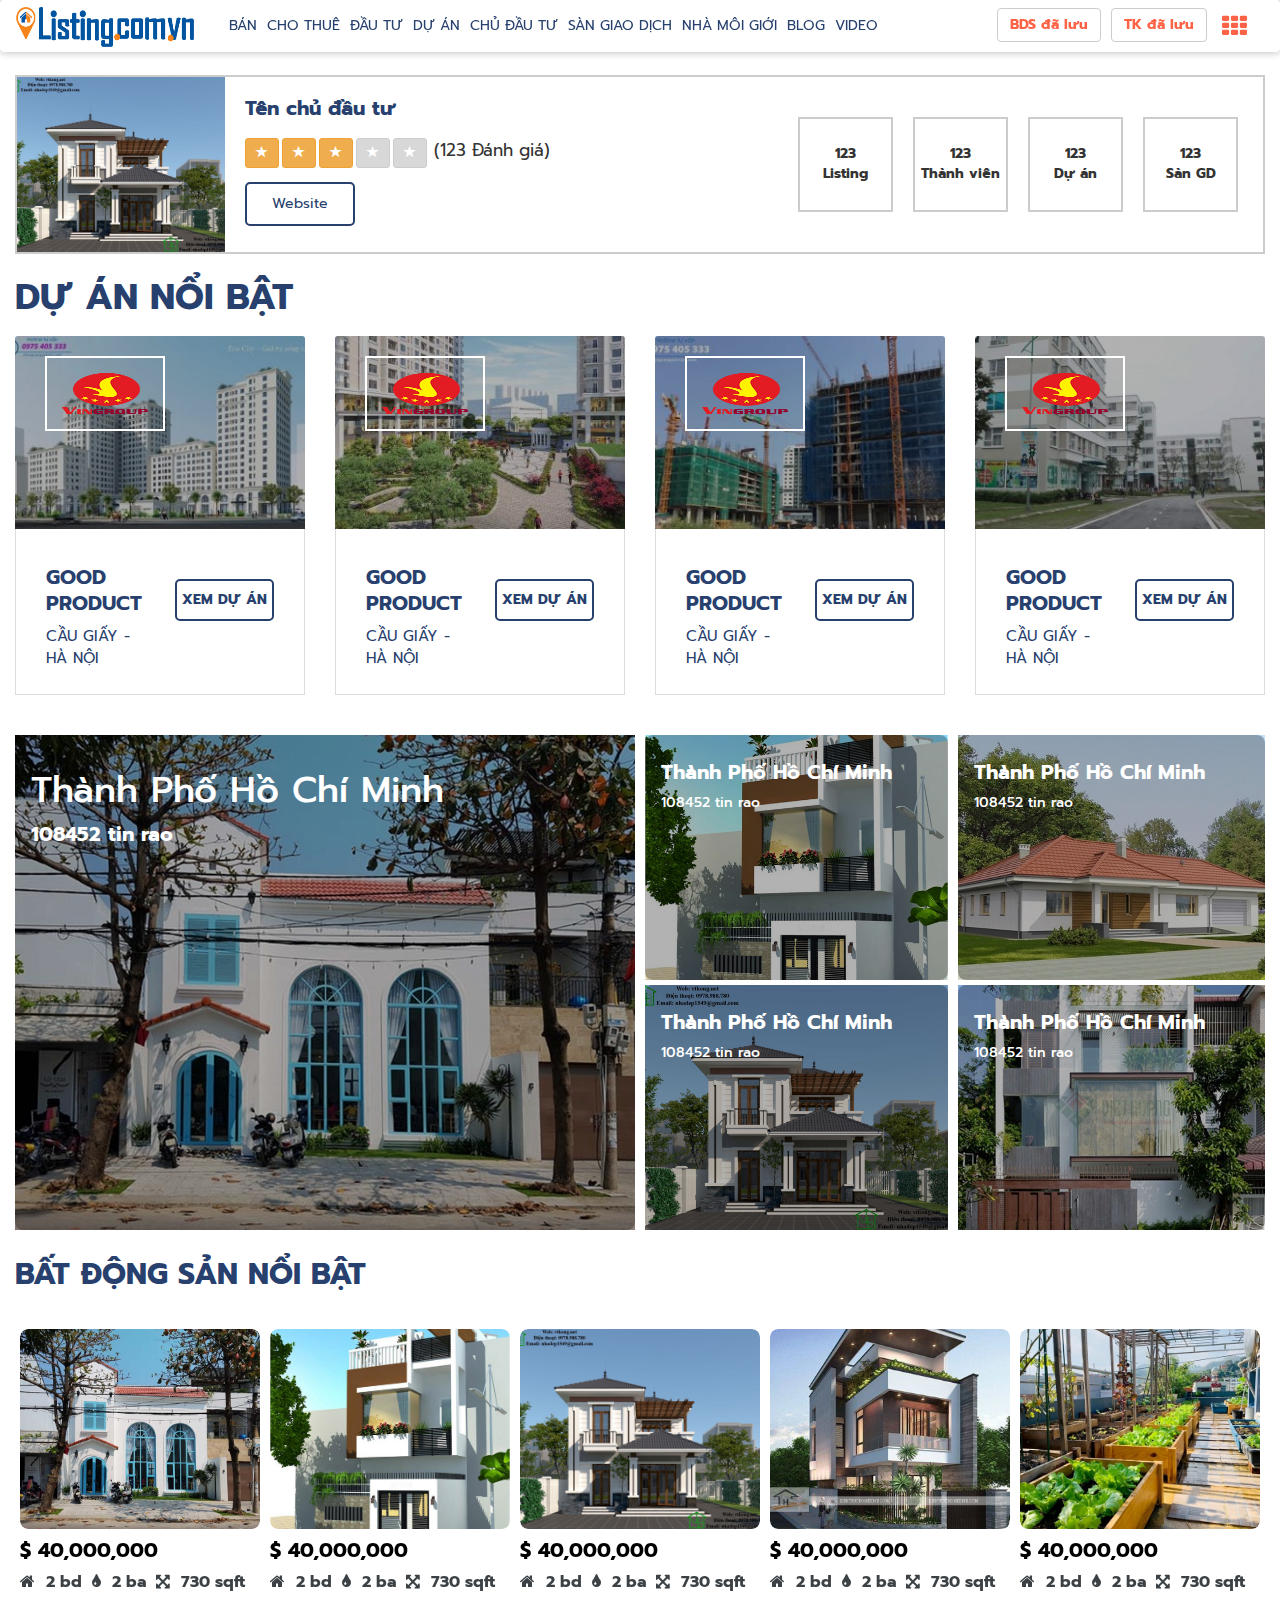
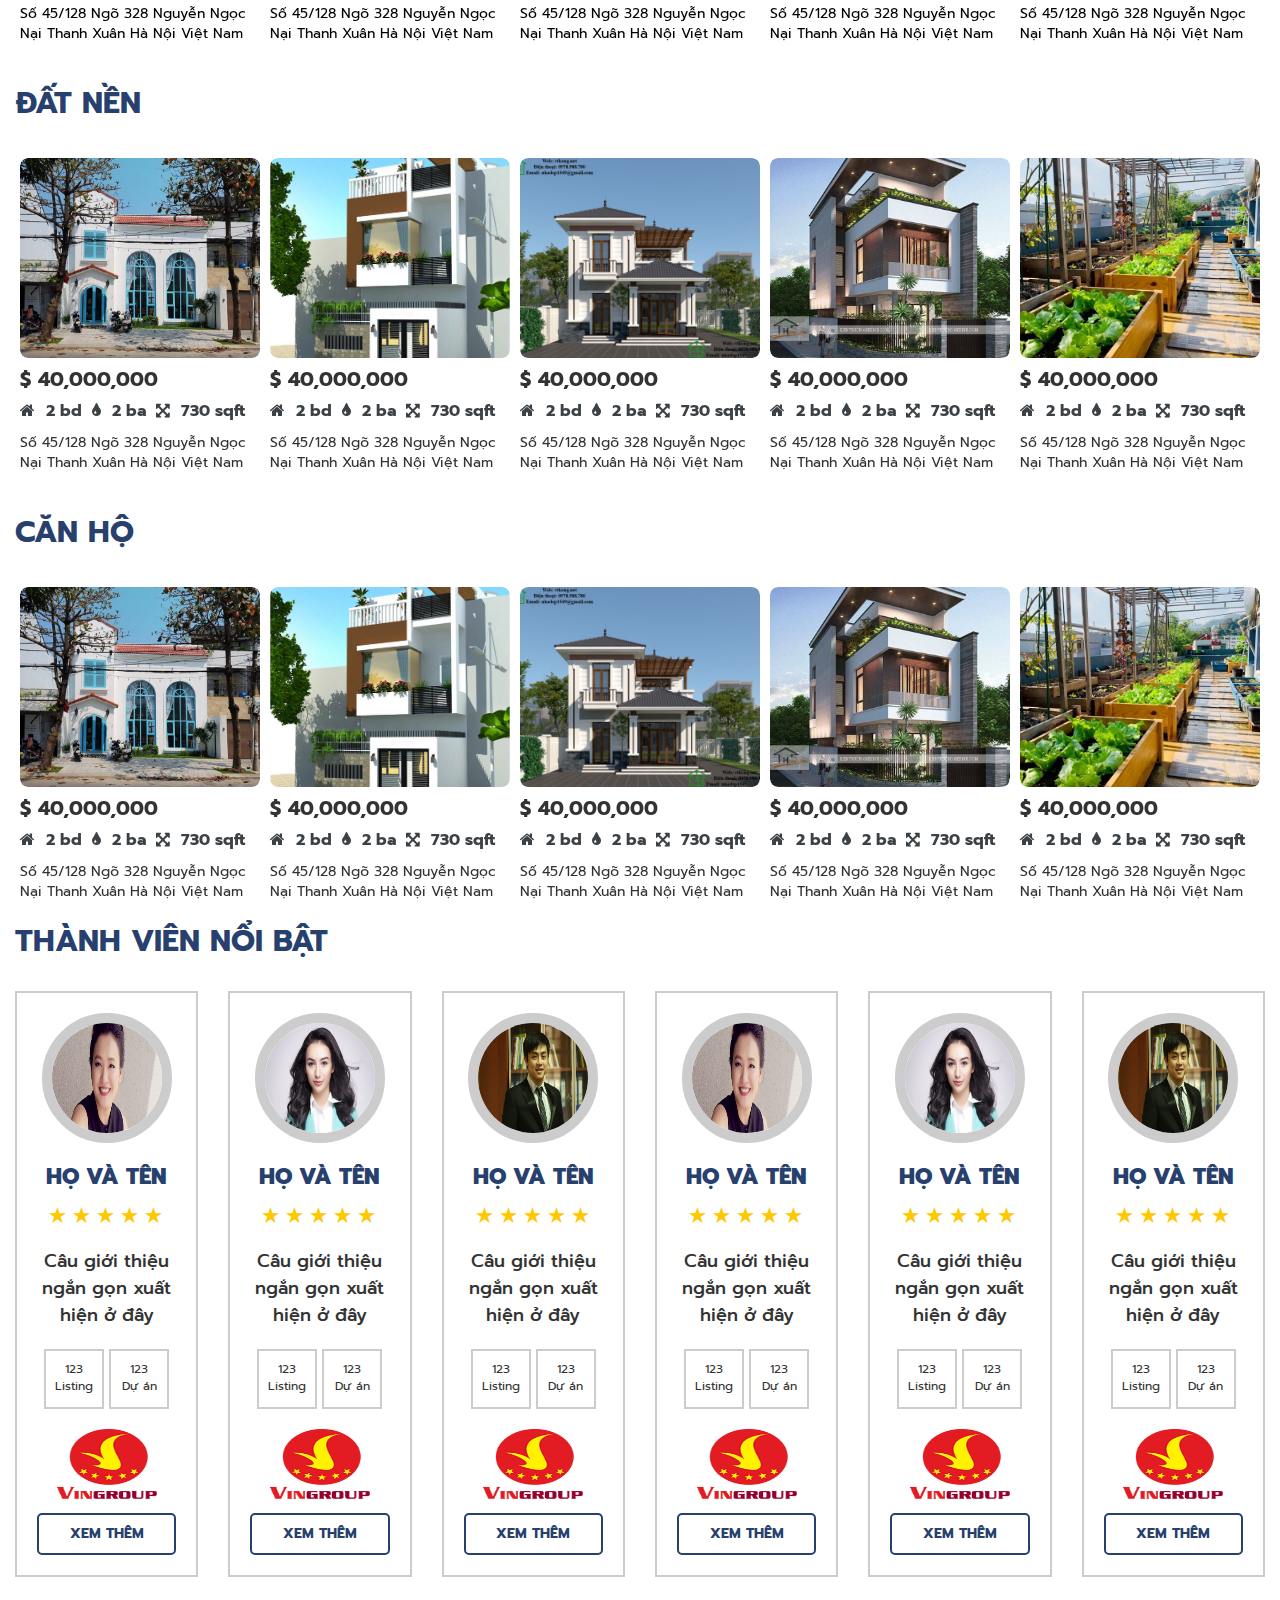
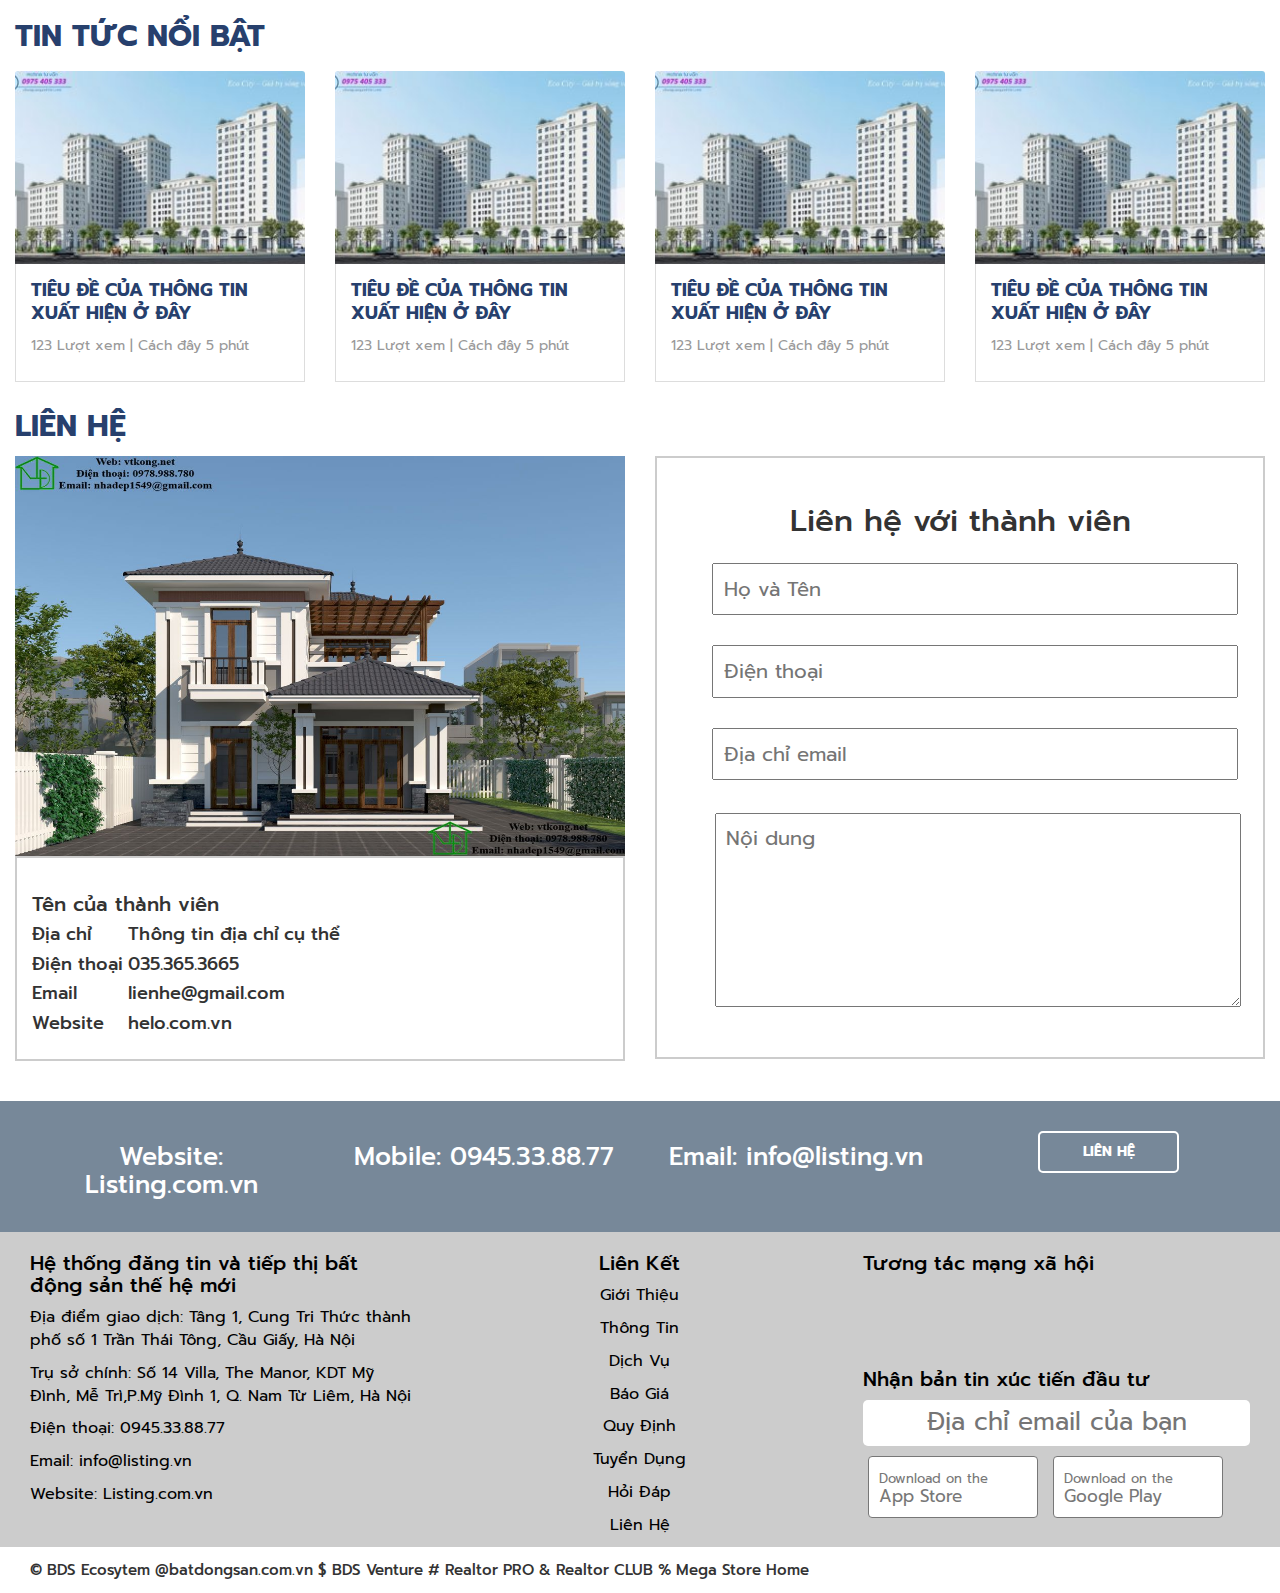
<file: chudautu.html>
<!DOCTYPE html>
<html>

<head>
    <title>BDS1</title>
            <meta http-equiv="Content-Type" content="text/html;charset=UTF-8">
            <meta name="viewport" content="width=device-width, initial-scale=1">
            <link href="bootstrap/css/bootstrap.min.css" rel="stylesheet" id="bootstrap-css">
            <link href="font-awesome/css/font-awesome.min.css" rel="stylesheet">
            <link href="css/style.css" rel="stylesheet" id="bootstrap-css">
            <link href="css/mobile.css" rel="stylesheet" id="bootstrap-css">
			<link href="https://fonts.googleapis.com/css?family=Oswald&display=swap" rel="stylesheet">
			<link href="css/owl.carousel.css" rel="stylesheet">
            <script src="js/jquery.min.js"></script>
            <script src="js/bootstrap.min.js"></script>
            <script src="js/slick.js"></script>
			<script src="js/owl.carousel.js"></script>
<link href="https://maxcdn.bootstrapcdn.com/font-awesome/4.6.3/css/font-awesome.min.css" rel="stylesheet" integrity="sha384-T8Gy5hrqNKT+hzMclPo118YTQO6cYprQmhrYwIiQ/3axmI1hQomh7Ud2hPOy8SP1" crossorigin="anonymous">
</head>

<body>
<!-- menu -->
<nav class="navbar navbar-inverse bgr-fff menu-custom  mobile-hidden">
<div class="container-fluid">
    <div class="navbar-header col-md-2">
		<a class="navbar-brand nav-bar-logo" href="index.html"><img src="images/logo.png" /></a>
	</div>
	
	<div class="collapse navbar-collapse js-navbar-collapse">
		<ul class="nav navbar-nav pull-left">
			<li><a href="ban.html" class="">Bán</a></li>
            <li><a href="chothue.html" class="">Cho thuê</a></li>
			<li><a href="dautu.html" class="">Đầu tư</a></li>
			<li><a href="duan.html" class="">Dự án</a></li>
			<li><a href="chudautu.html" class="">Chủ đầu tư</a></li>
			<li><a href="sangiaodich.html" class="">sàn giao dịch</a></li>
			<li><a href="nhamoigioi.html" class="">nhà môi giới</a></li>
			<li><a href="blog.html" class="">blog</a></li>
            <li><a href="video.html" class="">video</a></li>
			<!-- <li class="text-right icon-nav-menu mobile-display"  href="#myModal" role="button" data-toggle="modal"><i class="icon-th"></i></li> -->
			<!-- <li class="dropdown mega-dropdown"><a href="#">Danh bạ <span class="caret"></span></a></a>
				<ul class="dropdown-menu mega-dropdown-menu">
							<li><a href="muaban.html">Môi giới</a></li>
                            <li><a href="muaban.html">Doanh nghiệp</a></li>
				</ul>
			</li> -->
		</ul>
		<ul class="nav navbar-nav pull-right  none_nav_mobi">
			<li class="btn-nav-menu"><button class="btn btn-default color_tomato"><b>BDS đã lưu</b></button></li>
			<li class="btn-nav-menu"><button class="btn btn-default color_tomato"><b>TK đã lưu</b></button></li>
			<li class="icon-nav-menu"  href="#myModal" role="button" data-toggle="modal"><i class="icon-th"></i></li>
		</ul>
	</div>
    </div>
<div>
</nav>
<!-- menu mobile -->
<div class="mobile-display menu-mobi">
<nav role="navigation" class="custom-menu-mobile">
    <div id="menuToggle">
        <input type="checkbox" />
        <span></span>
        <span></span>
        <span></span>
    <ul id="menu">
        <li><a href="ban.html" class="">Bán</a></li>
        <li><a href="chothue.html" class="">Cho thuê</a></li>
		<li><a href="dautu.html" class="">Đầu tư</a></li>
		<li><a href="duan.html" class="">Dự án</a></li>
		<li><a href="chudautu.html" class="">Chủ đầu tư</a></li>
		<li><a href="sangiaodich.html" class="">sàn giao dịch</a></li>
		<li><a href="nhamoigioi.html" class="">nhà môi giới</a></li>
		<li><a href="blog.html" class="">blog</a></li>
        <li><a href="video.html" class="">video</a></li>
        <li><button class="btn btn-default color_tomato"><b>BDS đã lưu</b></button></li>
		<li><button class="btn btn-default color_tomato"><b>TK đã lưu</b></button></li>
    </ul>
    </div>
    <div class="logo-menu-mobile"><a class="navbar-brand nav-bar-logo" href="index.html"><img src="images/logo.png" /></a></div>
	<div class="text-right icon-menu-modal" href="#myModal" role="button" data-toggle="modal"><i class="icon-th pull-right"></i></div>
</nav>
</div>
<!-- menu mobile -->
<div class="modal fade" id="myModal" tabindex="-1" role="dialog" aria-hidden="true">
	    <div class="modal-dialog modal-full" role="document">
	        <div class="modal-content">
	            <div class="container">
	            	<h4 class="title-section mrt-15" ><i class="icon-th"></i>  CÁC LOẠI BĐS</h4>
	        		<button type="button" class="close" data-dismiss="modal" aria-label="Close"><span aria-hidden="true">Đóng <i class="icon-remove"></i></span></button>
	            </div>
	            <div class="container">
	            	<ul><li><a href="http://datnen.batdongsan.vn" rel="nofollow" style="background:#850e10;color:#fff">Đất nền</a></li><li><a href="http://datvang.batdongsan.vn" rel="nofollow" style="background:#FEC300;color:#000">Đất vàng</a></li><li><a href="http://nharieng.batdongsan.vn" rel="nofollow" style="background:#D3530E;color:#fff">Nhà riêng</a></li><li><a href="http://nhamatpho.batdongsan.vn" rel="nofollow" style="background:#025A78;color:#fff">Nhà mặt phố</a></li><li><a href="http://nhaco.batdongsan.vn" rel="nofollow" style="background:#996633;color:#fff">Nhà cổ</a></li><li><a href="http://luxuryhome.batdongsan.vn" rel="nofollow" style="background:#560202;color:#fff">Luxury home</a></li><li><a href="http://nhabietthu.batdongsan.vn" rel="nofollow" style="background:#003399;color:#fff">Nhà biệt thự</a></li><li><a href="http://bietthunghiduong.batdongsan.vn" rel="nofollow" style="background:#005260;color:#fff">Biệt thự nghỉ dưỡng</a></li><li><a href="http://canhogiare.batdongsan.vn" rel="nofollow" style="background:#FDBE56;color:#000">Căn hộ giá rẻ</a></li><li><a href="http://canhotrungcap.batdongsan.vn" rel="nofollow" style="background:#FFFF00;color:#000">Căn hộ trung cấp</a></li><li><a href="http://canhotapthe.batdongsan.vn" rel="nofollow" style="background:#DAA404;color:#fff">Căn hộ tập thể</a></li><li><a href="http://canhomini.batdongsan.vn" rel="nofollow" style="background:#6C1387;color:#fff">Căn hộ mini</a></li><li><a href="http://canhostudio.batdongsan.vn" rel="nofollow" style="background:#92D14F;color:#fff">Căn hộ studio</a></li><li><a href="http://canhocaocap.batdongsan.vn" rel="nofollow" style="background:#181C4B;color:#fff">Căn hộ cao cấp</a></li><li><a href="http://condotel.batdongsan.vn" rel="nofollow" style="background:#393060;color:#fff">Căn hộ Condotel</a></li><li><a href="http://officetel.batdongsan.vn" rel="nofollow" style="background:#0033CC;color:#fff">Căn hộ Officetel</a></li><li><a href="http://hometel.batdongsan.vn" rel="nofollow" style="background:#003263;color:#fff">Căn hộ Hometel</a></li><li><a href="http://penthouse.batdongsan.vn" rel="nofollow" style="background:#213745;color:#fff">Căn hộ Penthouse</a></li><li><a href="http://shophouse.batdongsan.vn" rel="nofollow" style="background:#4D5B41;color:#fff">Nhà phố Shophouse</a></li><li><a href="http://kiot.batdongsan.vn" rel="nofollow" style="background:#00B5C4;color:#fff">Cửa hàng Kiot</a></li><li><a href="http://trungtamthuongmai.batdongsan.vn" rel="nofollow" style="background:#3591A8;color:#fff">Trung tâm thương mại</a></li><li><a href="http://nhatro.batdongsan.vn" rel="nofollow" style="background:#118AE9;color:#fff">Nhà trọ</a></li><li><a href="http://homestay.batdongsan.vn" rel="nofollow" style="background:#ff6600;color:#fff">Homestay</a></li><li><a href="http://timeshare.batdongsan.vn" rel="nofollow" style="background:#0070C0;color:#fff">Time share</a></li><li><a href="http://apartment.batdongsan.vn" rel="nofollow" style="background:#CC0066;color:#fff">Apartment</a></li><li><a href="http://khachsan.batdongsan.vn" rel="nofollow" style="background:#F28226;color:#fff">Khách sạn</a></li><li><a href="http://nhahang.batdongsan.vn" rel="nofollow" style="background:#C00000;color:#fff">Nhà hàng</a></li><li><a href="http://resort.batdongsan.vn" rel="nofollow" style="background:#0070C0;color:#fff">Khu du lịch Resort</a></li><li><a href="http://beautyhouse.batdongsan.vn" rel="nofollow" style="background:#990134;color:#fff">Beauty House</a></li><li><a href="http://medihouse.batdongsan.vn" rel="nofollow" style="background:#507BAF;color:#fff">Medi house</a></li><li><a href="http://kidhouse.batdongsan.vn" rel="nofollow" style="background:#FF0000;color:#fff">Kid house</a></li><li><a href="http://nursinghome.batdongsan.vn" rel="nofollow" style="background:#DAA435;color:#fff">Nursing Home</a></li><li><a href="http://tinyhouse.batdongsan.vn" rel="nofollow" style="background:#7030A0;color:#fff">Tiny house</a></li><li><a href="http://mobilehome.batdongsan.vn" rel="nofollow" style="background:#FF0066;color:#fff">Mobile home</a></li><li><a href="http://trangtrai.batdongsan.vn" rel="nofollow" style="background:#36A800;color:#fff">Trang trại</a></li><li><a href="http://nhaxuongkhobai.batdongsan.vn" rel="nofollow" style="background:#788494;color:#fff">Nhà xưởng kho bãi</a></li><li><a href="http://khucongnghiep.batdongsan.vn" rel="nofollow" style="background:#173660;color:#fff">Khu công nghiệp</a></li><li><a href="http://vanphong.batdongsan.vn" rel="nofollow" style="background:#09086E;color:#fff">Văn phòng</a></li><li><a href="http://vanphongao.batdongsan.vn" rel="nofollow" style="background:#0D61A1;color:#fff">Văn phòng ảo</a></li><li><a href="http://coworkingspace.batdongsan.vn" rel="nofollow" style="background:#808000;color:#fff">Coworking space</a></li></ul>
	            </div>
	        </div>
	    </div>
	</div>
<!-- menu -->
<div class="container-fluid">
<!-- banner -->
<section id="header-duan">
<div class="box-new-bds">
			<div class="media col-md-2 pd-0 mobile-media-col3">
              <img class="d-flex align-self-start" src="images/slider/nha2.jpg" alt="Generic placeholder image">
			</div>
            <div class="media-body pl-3 col-md-4 mobile-media-col9">
				<h3 class="title-media-news-bds mrt-15"><a href="muabanchitiet.html">Tên chủ đầu tư</a></h3>
				<div class="detail_post_new row pd-0 mr-0">
					<div class="row mr-0" style="padding-top: 9px">
						<div class="rating-block">
							<button type="button" class="btn btn-warning btn-sm btn-rating" aria-label="Left Align">
							  <span class="glyphicon glyphicon-star" aria-hidden="true"></span>
							</button>
							<button type="button" class="btn btn-warning btn-sm btn-rating" aria-label="Left Align">
							  <span class="glyphicon glyphicon-star" aria-hidden="true"></span>
							</button>
							<button type="button" class="btn btn-warning btn-sm btn-rating" aria-label="Left Align">
							  <span class="glyphicon glyphicon-star" aria-hidden="true"></span>
							</button>
							<button type="button" class="btn btn-default btn-grey btn-sm btn-rating" aria-label="Left Align">
							  <span class="glyphicon glyphicon-star" aria-hidden="true"></span>
							</button>
							<button type="button" class="btn btn-default btn-grey btn-sm btn-rating" aria-label="Left Align">
							  <span class="glyphicon glyphicon-star" aria-hidden="true"></span>
							</button>
							<div class="number_rating chudautu-number_rating">(123 Đánh giá)</div>
						</div>
						<div class="chudautu-website"><a class="btn btn-website project-highlights-btn" href="">Website</a>
						<a class="btn btn-website project-highlights-btn mobile-display" href="">123 Listing</a>
						<a class="btn btn-website project-highlights-btn mobile-display" href="">123 Thành viên</a>
						<a class="btn btn-website project-highlights-btn mobile-display" href="">123 Dự án</a>
						<a class="btn btn-website project-highlights-btn mobile-display" href="">123 Sàn GD</a>
						</div>
					</div>
				</div>
			</div>
			<div class="col-md-6 mobile-hidden pull-right">
				<div class="box-right-duan-page">123<br/>Sàn GD</div>
				<div class="box-right-duan-page">123<br/>Dự án</div>
				<div class="box-right-duan-page">123<br/>Thành viên</div>
				<div class="box-right-duan-page">123<br/>Listing</div>		
			</div>
		</div>
</section>
<!-- banner -->
<!-- dự án nổi bật -->
<section id="project-highlights">
	<h1 class="title-section">Dự án nổi bật</h1>
	<div class="row">
		<div class="col-md-3 col-xs-6 col-xs-6-mobile">
			<figure class="card card-product">
				<div class="img-wrap"><img src="images/duan/duan_index1.jpg">
				<div class="logo_boss">
					<img src="images/logo/vingroup.png">
					</div>
				</div>
				<figcaption class="info-wrap">
						<div class="col-md-6">
						<h3 class="title-section">Good product</h3>
						<p class="project-highlights-address">Cầu Giấy - Hà Nội</p>
						</div>	
						<div class="col-md-6">
							<a href="chitietduan.html" class="title-section project-highlights-btn">Xem dự án</a>
						</div>
				</figcaption>
			</figure>
		</div> 
		<div class="col-md-3 col-xs-6 col-xs-6-mobile">
			<figure class="card card-product">
				<div class="img-wrap">
					<img src="images/duan/duan_index2.jpg">
					<div class="logo_boss">
					<img src="images/logo/vingroup.png">
					</div>	
				</div>
				<figcaption class="info-wrap">
						<div class="col-md-6">
						<h3 class="title-section">Good product</h3>
						<p class="project-highlights-address">Cầu Giấy - Hà Nội</p>
						</div>	
						<div class="col-md-6">
							<a href="chitietduan.html" class="title-section project-highlights-btn">Xem dự án</a>
						</div>
				</figcaption>
			</figure>
		</div> 
		<div class="col-md-3 col-xs-6 col-xs-6-mobile">
			<figure class="card card-product">
				<div class="img-wrap"><img src="images/duan/duan_index3.jpg">
				<div class="logo_boss">
					<img src="images/logo/vingroup.png">
					</div>
				</div>
				<figcaption class="info-wrap">
						<div class="col-md-6">
						<h3 class="title-section">Good product</h3>
						<p class="project-highlights-address">Cầu Giấy - Hà Nội</p>
						</div>	
						<div class="col-md-6">
							<a href="chitietduan.html" class="title-section project-highlights-btn">Xem dự án</a>
						</div>
				</figcaption> 
			</figure>
		</div> 
		<div class="col-md-3 col-xs-6 col-xs-6-mobile">
			<figure class="card card-product">
				<div class="img-wrap"><img src="images/duan/duan_index4.jpg">
				<div class="logo_boss">
					<img src="images/logo/vingroup.png">
					</div>
				</div>
				<figcaption class="info-wrap">
					<div class="col-md-6">
						<h3 class="title-section">Good product</h3>
						<p class="project-highlights-address">Cầu Giấy - Hà Nội</p>
					</div>	
					<div class="col-md-6">
						<a href="chitietduan.html" class="title-section project-highlights-btn">Xem dự án</a>
					</div>
				</figcaption>
			</figure>
		</div>
	</div>
</section>
<section id="city-highlights"  class="projects-section">
<div class="col-md-6 pd-0 col-xs-6">
	<div class="project-block" style="padding-left: 0px;">
		<div class="inner-box">
				<div class="image">
						<img class="height400" src="images/slider/nha1.jpg" alt="" />
						<div class="overlay-box">
							<h1>Thành Phố Hồ Chí Minh</h1>
							<h3>108452 tin rao</h3>
						</div>	
				</div>
		</div>
	</div>	
</div>
<div class="col-md-3 pd-0 col-xs-3">
	<div class=" project-block">
	<div class="inner-box height-245 mrb-5">
			<div class="image">
					<img class="height-245" src="images/slider/nha3.jpg" alt="" />
					<div class="overlay-box">
							<h3>Thành Phố Hồ Chí Minh</h3>
							<h5>108452 tin rao</h5>
					</div>	
			</div>
	</div>
	<div class="inner-box height-245 mrb-5">
			<div class="image">
					<img class="height-245" src="images/slider/nha2.jpg" alt="" />
					<div class="overlay-box">
							<h3>Thành Phố Hồ Chí Minh</h3>
							<h5>108452 tin rao</h5>
					</div>	
			</div>
	</div>
	</div>
</div>
<div class="col-md-3 pd-0 col-xs-3">
	<div class=" project-block" style="padding-right: 0px;">
	<div class="inner-box height-245 mrb-5">
			<div class="image">
					<img class="height-245" src="images/slider/nha10.jpg" alt="" />
					<div class="overlay-box">
							<h3>Thành Phố Hồ Chí Minh</h3>
							<h5>108452 tin rao</h5>
					</div>	
			</div>
	</div>
	<div class="inner-box height-245 mrb-5">
			<div class="image">
					<img class="height-245" src="images/slider/nha9.jpg" alt="" />
					<div class="overlay-box">
							<h3>Thành Phố Hồ Chí Minh</h3>
							<h5>108452 tin rao</h5>
					</div>	
			</div>
	</div>
	</div>
</div>
</section>
<!-- dự án nổi bật -->
<!-- Bất động sản nổi bật -->
<section class="projects-section bds-highlights">		
<h2 class="title-section">Bất động sản nổi bật</h2>
		<div class="outer-container">
			<div class="projects-carousel owl-carousel owl-theme">
				<div class="project-block col-md-2"><a href="chitietmuaban.html">
					<div class="inner-box">
						<div class="image">
							<img class="height200" src="images/slider/nha1.jpg" alt="" />
						</div>
					</div>
					<div class="detail-bds-highlights">
						<h4 class="price-bds-highlights">$ 40,000,000</h4>
						<p class="detail-room"><i class="icon-home"></i> <b> 2 bd </b> <i class="icon-tint"></i> <b> 2 ba </b> <i class="icon-fullscreen"></i> <b>730 sqft</b></p>
						<p class="detail-address">Số 45/128 Ngõ 328 Nguyễn Ngọc Nại Thanh Xuân Hà Nội Việt Nam</p>
					</div>
				</a></div>	
				<div class="project-block col-md-2"><a href="chitietmuaban.html">
					<div class="inner-box">
						<div class="image">
							<img class="height200" src="images/slider/nha3.jpg" alt="" />
						</div>
					</div>
					<div class="detail-bds-highlights">
						<h4 class="price-bds-highlights">$ 40,000,000</h4>
						<p class="detail-room"><i class="icon-home"></i> <b> 2 bd </b> <i class="icon-tint"></i> <b> 2 ba </b> <i class="icon-fullscreen"></i> <b>730 sqft</b></p>
						<p class="detail-address">Số 45/128 Ngõ 328 Nguyễn Ngọc Nại Thanh Xuân Hà Nội Việt Nam</p>
					</div>
				</a></div>				
				<div class="project-block col-md-2"><a href="chitietmuaban.html">
					<div class="inner-box">
						<div class="image">
							<img class="height200" src="images/slider/nha2.jpg" alt="" />
						</div>
					</div>
					<div class="detail-bds-highlights">
						<h4 class="price-bds-highlights">$ 40,000,000</h4>
						<p class="detail-room"><i class="icon-home"></i> <b> 2 bd </b> <i class="icon-tint"></i> <b> 2 ba </b> <i class="icon-fullscreen"></i> <b>730 sqft</b></p>
						<p class="detail-address">Số 45/128 Ngõ 328 Nguyễn Ngọc Nại Thanh Xuân Hà Nội Việt Nam</p>
					</div>
				</a></div>			
				<div class="project-block col-md-2"><a href="chitietmuaban.html">
					<div class="inner-box">
						<div class="image">
							<img class="height200" src="images/slider/nha4.jpg" alt="" />
						</div>
					</div>
					<div class="detail-bds-highlights">
						<h4 class="price-bds-highlights">$ 40,000,000</h4>
						<p class="detail-room"><i class="icon-home"></i> <b> 2 bd </b> <i class="icon-tint"></i> <b> 2 ba </b> <i class="icon-fullscreen"></i> <b>730 sqft</b></p>
						<p class="detail-address">Số 45/128 Ngõ 328 Nguyễn Ngọc Nại Thanh Xuân Hà Nội Việt Nam</p>
					</div>
				</a></div>	
				<div class="project-block col-md-2"><a href="chitietmuaban.html">
					<div class="inner-box">
						<div class="image">
							<img class="height200" src="images/slider/nha7.jpg" alt="" />
						</div>
					</div>
					<div class="detail-bds-highlights">
						<h4 class="price-bds-highlights">$ 40,000,000</h4>
						<p class="detail-room"><i class="icon-home"></i> <b> 2 bd </b> <i class="icon-tint"></i> <b> 2 ba </b> <i class="icon-fullscreen"></i> <b>730 sqft</b></p>
						<p class="detail-address">Số 45/128 Ngõ 328 Nguyễn Ngọc Nại Thanh Xuân Hà Nội Việt Nam</p>
					</div>
				</a></div>		
				<div class="project-block col-md-2"><a href="chitietmuaban.html">
					<div class="inner-box">
						<div class="image">
							<img class="height200" src="images/slider/nha5.jpg" alt="" />
						</div>
					</div>
					<div class="detail-bds-highlights">
						<h4 class="price-bds-highlights">$ 40,000,000</h4>
						<p class="detail-room"><i class="icon-home"></i> <b> 2 bd </b> <i class="icon-tint"></i> <b> 2 ba </b> <i class="icon-fullscreen"></i> <b>730 sqft</b></p>
						<p class="detail-address">Số 45/128 Ngõ 328 Nguyễn Ngọc Nại Thanh Xuân Hà Nội Việt Nam</p>
					</div>
				</a></div>	
				<div class="project-block col-md-2"><a href="chitietmuaban.html">
					<div class="inner-box">
						<div class="image">
							<img class="height200" src="images/slider/nha1.jpg" alt="" />
						</div>
					</div>
					<div class="detail-bds-highlights">
						<h4 class="price-bds-highlights">$ 40,000,000</h4>
						<p class="detail-room"><i class="icon-home"></i> <b> 2 bd </b> <i class="icon-tint"></i> <b> 2 ba </b> <i class="icon-fullscreen"></i> <b>730 sqft</b></p>
						<p class="detail-address">Số 45/128 Ngõ 328 Nguyễn Ngọc Nại Thanh Xuân Hà Nội Việt Nam</p>
					</div>
				</a></div>		
				<div class="project-block col-md-2"><a href="chitietmuaban.html">
					<div class="inner-box">
						<div class="image">
							<img class="height200" src="images/slider/nha2.jpg" alt="" />
						</div>
					</div>
					<div class="detail-bds-highlights">
						<h4 class="price-bds-highlights">$ 40,000,000</h4>
						<p class="detail-room"><i class="icon-home"></i> <b> 2 bd </b> <i class="icon-tint"></i> <b> 2 ba </b> <i class="icon-fullscreen"></i> <b>730 sqft</b></p>
						<p class="detail-address">Số 45/128 Ngõ 328 Nguyễn Ngọc Nại Thanh Xuân Hà Nội Việt Nam</p>
					</div>
				</a></div>	
				<div class="project-block col-md-2"><a href="chitietmuaban.html">
					<div class="inner-box">
						<div class="image">
							<img class="height200" src="images/slider/nha3.jpg" alt="" />
						</div>
					</div>
					<div class="detail-bds-highlights">
						<h4 class="price-bds-highlights">$ 40,000,000</h4>
						<p class="detail-room"><i class="icon-home"></i> <b> 2 bd </b> <i class="icon-tint"></i> <b> 2 ba </b> <i class="icon-fullscreen"></i> <b>730 sqft</b></p>
						<p class="detail-address">Số 45/128 Ngõ 328 Nguyễn Ngọc Nại Thanh Xuân Hà Nội Việt Nam</p>
					</div>
				</a></div>	
		</div>		
</section>
<!-- Bất động sản nổi bật -->
<!-- Đất nền -->
<section class="projects-section bds-highlights">		
<h2 class="title-section">Đất nền</h2>
		<div class="outer-container">
			<div class="projects-carousel owl-carousel owl-theme">
				<div class="project-block col-md-2">
					<div class="inner-box">
						<div class="image">
							<img class="height200" src="images/slider/nha1.jpg" alt="" />
						</div>
					</div>
					<div class="detail-bds-highlights">
						<h4 class="price-bds-highlights">$ 40,000,000</h4>
						<p class="detail-room"><i class="icon-home"></i> <b> 2 bd </b> <i class="icon-tint"></i> <b> 2 ba </b> <i class="icon-fullscreen"></i> <b>730 sqft</b></p>
						<p class="detail-address">Số 45/128 Ngõ 328 Nguyễn Ngọc Nại Thanh Xuân Hà Nội Việt Nam</p>
					</div>
				</div>	
				<div class="project-block col-md-2">
					<div class="inner-box">
						<div class="image">
							<img class="height200" src="images/slider/nha3.jpg" alt="" />
						</div>
					</div>
					<div class="detail-bds-highlights">
						<h4 class="price-bds-highlights">$ 40,000,000</h4>
						<p class="detail-room"><i class="icon-home"></i> <b> 2 bd </b> <i class="icon-tint"></i> <b> 2 ba </b> <i class="icon-fullscreen"></i> <b>730 sqft</b></p>
						<p class="detail-address">Số 45/128 Ngõ 328 Nguyễn Ngọc Nại Thanh Xuân Hà Nội Việt Nam</p>
					</div>
				</div>				
				<div class="project-block col-md-2">
					<div class="inner-box">
						<div class="image">
							<img class="height200" src="images/slider/nha2.jpg" alt="" />
						</div>
					</div>
					<div class="detail-bds-highlights">
						<h4 class="price-bds-highlights">$ 40,000,000</h4>
						<p class="detail-room"><i class="icon-home"></i> <b> 2 bd </b> <i class="icon-tint"></i> <b> 2 ba </b> <i class="icon-fullscreen"></i> <b>730 sqft</b></p>
						<p class="detail-address">Số 45/128 Ngõ 328 Nguyễn Ngọc Nại Thanh Xuân Hà Nội Việt Nam</p>
					</div>
				</div>			
				<div class="project-block col-md-2">
					<div class="inner-box">
						<div class="image">
							<img class="height200" src="images/slider/nha4.jpg" alt="" />
						</div>
					</div>
					<div class="detail-bds-highlights">
						<h4 class="price-bds-highlights">$ 40,000,000</h4>
						<p class="detail-room"><i class="icon-home"></i> <b> 2 bd </b> <i class="icon-tint"></i> <b> 2 ba </b> <i class="icon-fullscreen"></i> <b>730 sqft</b></p>
						<p class="detail-address">Số 45/128 Ngõ 328 Nguyễn Ngọc Nại Thanh Xuân Hà Nội Việt Nam</p>
					</div>
				</div>	
				<div class="project-block col-md-2">
					<div class="inner-box">
						<div class="image">
							<img class="height200" src="images/slider/nha7.jpg" alt="" />
						</div>
					</div>
					<div class="detail-bds-highlights">
						<h4 class="price-bds-highlights">$ 40,000,000</h4>
						<p class="detail-room"><i class="icon-home"></i> <b> 2 bd </b> <i class="icon-tint"></i> <b> 2 ba </b> <i class="icon-fullscreen"></i> <b>730 sqft</b></p>
						<p class="detail-address">Số 45/128 Ngõ 328 Nguyễn Ngọc Nại Thanh Xuân Hà Nội Việt Nam</p>
					</div>
				</div>		
				<div class="project-block col-md-2">
					<div class="inner-box">
						<div class="image">
							<img class="height200" src="images/slider/nha5.jpg" alt="" />
						</div>
					</div>
					<div class="detail-bds-highlights">
						<h4 class="price-bds-highlights">$ 40,000,000</h4>
						<p class="detail-room"><i class="icon-home"></i> <b> 2 bd </b> <i class="icon-tint"></i> <b> 2 ba </b> <i class="icon-fullscreen"></i> <b>730 sqft</b></p>
						<p class="detail-address">Số 45/128 Ngõ 328 Nguyễn Ngọc Nại Thanh Xuân Hà Nội Việt Nam</p>
					</div>
				</div>	
				<div class="project-block col-md-2">
					<div class="inner-box">
						<div class="image">
							<img class="height200" src="images/slider/nha1.jpg" alt="" />
						</div>
					</div>
					<div class="detail-bds-highlights">
						<h4 class="price-bds-highlights">$ 40,000,000</h4>
						<p class="detail-room"><i class="icon-home"></i> <b> 2 bd </b> <i class="icon-tint"></i> <b> 2 ba </b> <i class="icon-fullscreen"></i> <b>730 sqft</b></p>
						<p class="detail-address">Số 45/128 Ngõ 328 Nguyễn Ngọc Nại Thanh Xuân Hà Nội Việt Nam</p>
					</div>
				</div>		
				<div class="project-block col-md-2">
					<div class="inner-box">
						<div class="image">
							<img class="height200" src="images/slider/nha2.jpg" alt="" />
						</div>
					</div>
					<div class="detail-bds-highlights">
						<h4 class="price-bds-highlights">$ 40,000,000</h4>
						<p class="detail-room"><i class="icon-home"></i> <b> 2 bd </b> <i class="icon-tint"></i> <b> 2 ba </b> <i class="icon-fullscreen"></i> <b>730 sqft</b></p>
						<p class="detail-address">Số 45/128 Ngõ 328 Nguyễn Ngọc Nại Thanh Xuân Hà Nội Việt Nam</p>
					</div>
				</div>	
				<div class="project-block col-md-2">
					<div class="inner-box">
						<div class="image">
							<img class="height200" src="images/slider/nha3.jpg" alt="" />
						</div>
					</div>
					<div class="detail-bds-highlights">
						<h4 class="price-bds-highlights">$ 40,000,000</h4>
						<p class="detail-room"><i class="icon-home"></i> <b> 2 bd </b> <i class="icon-tint"></i> <b> 2 ba </b> <i class="icon-fullscreen"></i> <b>730 sqft</b></p>
						<p class="detail-address">Số 45/128 Ngõ 328 Nguyễn Ngọc Nại Thanh Xuân Hà Nội Việt Nam</p>
					</div>
				</div>	
		</div>		
</section>
<!-- Đất nền -->
<!-- Căn hộ -->
<section class="projects-section bds-highlights">		
<h2 class="title-section">Căn hộ</h2>
		<div class="outer-container">
			<div class="projects-carousel owl-carousel owl-theme">
				<div class="project-block col-md-2">
					<div class="inner-box">
						<div class="image">
							<img class="height200" src="images/slider/nha1.jpg" alt="" />
						</div>
					</div>
					<div class="detail-bds-highlights">
						<h4 class="price-bds-highlights">$ 40,000,000</h4>
						<p class="detail-room"><i class="icon-home"></i> <b> 2 bd </b> <i class="icon-tint"></i> <b> 2 ba </b> <i class="icon-fullscreen"></i> <b>730 sqft</b></p>
						<p class="detail-address">Số 45/128 Ngõ 328 Nguyễn Ngọc Nại Thanh Xuân Hà Nội Việt Nam</p>
					</div>
				</div>	
				<div class="project-block col-md-2">
					<div class="inner-box">
						<div class="image">
							<img class="height200" src="images/slider/nha3.jpg" alt="" />
						</div>
					</div>
					<div class="detail-bds-highlights">
						<h4 class="price-bds-highlights">$ 40,000,000</h4>
						<p class="detail-room"><i class="icon-home"></i> <b> 2 bd </b> <i class="icon-tint"></i> <b> 2 ba </b> <i class="icon-fullscreen"></i> <b>730 sqft</b></p>
						<p class="detail-address">Số 45/128 Ngõ 328 Nguyễn Ngọc Nại Thanh Xuân Hà Nội Việt Nam</p>
					</div>
				</div>				
				<div class="project-block col-md-2">
					<div class="inner-box">
						<div class="image">
							<img class="height200" src="images/slider/nha2.jpg" alt="" />
						</div>
					</div>
					<div class="detail-bds-highlights">
						<h4 class="price-bds-highlights">$ 40,000,000</h4>
						<p class="detail-room"><i class="icon-home"></i> <b> 2 bd </b> <i class="icon-tint"></i> <b> 2 ba </b> <i class="icon-fullscreen"></i> <b>730 sqft</b></p>
						<p class="detail-address">Số 45/128 Ngõ 328 Nguyễn Ngọc Nại Thanh Xuân Hà Nội Việt Nam</p>
					</div>
				</div>			
				<div class="project-block col-md-2">
					<div class="inner-box">
						<div class="image">
							<img class="height200" src="images/slider/nha4.jpg" alt="" />
						</div>
					</div>
					<div class="detail-bds-highlights">
						<h4 class="price-bds-highlights">$ 40,000,000</h4>
						<p class="detail-room"><i class="icon-home"></i> <b> 2 bd </b> <i class="icon-tint"></i> <b> 2 ba </b> <i class="icon-fullscreen"></i> <b>730 sqft</b></p>
						<p class="detail-address">Số 45/128 Ngõ 328 Nguyễn Ngọc Nại Thanh Xuân Hà Nội Việt Nam</p>
					</div>
				</div>	
				<div class="project-block col-md-2">
					<div class="inner-box">
						<div class="image">
							<img class="height200" src="images/slider/nha7.jpg" alt="" />
						</div>
					</div>
					<div class="detail-bds-highlights">
						<h4 class="price-bds-highlights">$ 40,000,000</h4>
						<p class="detail-room"><i class="icon-home"></i> <b> 2 bd </b> <i class="icon-tint"></i> <b> 2 ba </b> <i class="icon-fullscreen"></i> <b>730 sqft</b></p>
						<p class="detail-address">Số 45/128 Ngõ 328 Nguyễn Ngọc Nại Thanh Xuân Hà Nội Việt Nam</p>
					</div>
				</div>		
				<div class="project-block col-md-2">
					<div class="inner-box">
						<div class="image">
							<img class="height200" src="images/slider/nha5.jpg" alt="" />
						</div>
					</div>
					<div class="detail-bds-highlights">
						<h4 class="price-bds-highlights">$ 40,000,000</h4>
						<p class="detail-room"><i class="icon-home"></i> <b> 2 bd </b> <i class="icon-tint"></i> <b> 2 ba </b> <i class="icon-fullscreen"></i> <b>730 sqft</b></p>
						<p class="detail-address">Số 45/128 Ngõ 328 Nguyễn Ngọc Nại Thanh Xuân Hà Nội Việt Nam</p>
					</div>
				</div>	
				<div class="project-block col-md-2">
					<div class="inner-box">
						<div class="image">
							<img class="height200" src="images/slider/nha1.jpg" alt="" />
						</div>
					</div>
					<div class="detail-bds-highlights">
						<h4 class="price-bds-highlights">$ 40,000,000</h4>
						<p class="detail-room"><i class="icon-home"></i> <b> 2 bd </b> <i class="icon-tint"></i> <b> 2 ba </b> <i class="icon-fullscreen"></i> <b>730 sqft</b></p>
						<p class="detail-address">Số 45/128 Ngõ 328 Nguyễn Ngọc Nại Thanh Xuân Hà Nội Việt Nam</p>
					</div>
				</div>		
				<div class="project-block col-md-2">
					<div class="inner-box">
						<div class="image">
							<img class="height200" src="images/slider/nha2.jpg" alt="" />
						</div>
					</div>
					<div class="detail-bds-highlights">
						<h4 class="price-bds-highlights">$ 40,000,000</h4>
						<p class="detail-room"><i class="icon-home"></i> <b> 2 bd </b> <i class="icon-tint"></i> <b> 2 ba </b> <i class="icon-fullscreen"></i> <b>730 sqft</b></p>
						<p class="detail-address">Số 45/128 Ngõ 328 Nguyễn Ngọc Nại Thanh Xuân Hà Nội Việt Nam</p>
					</div>
				</div>	
				<div class="project-block col-md-2">
					<div class="inner-box">
						<div class="image">
							<img class="height200" src="images/slider/nha3.jpg" alt="" />
						</div>
					</div>
					<div class="detail-bds-highlights">
						<h4 class="price-bds-highlights">$ 40,000,000</h4>
						<p class="detail-room"><i class="icon-home"></i> <b> 2 bd </b> <i class="icon-tint"></i> <b> 2 ba </b> <i class="icon-fullscreen"></i> <b>730 sqft</b></p>
						<p class="detail-address">Số 45/128 Ngõ 328 Nguyễn Ngọc Nại Thanh Xuân Hà Nội Việt Nam</p>
					</div>
				</div>	
		</div>		
</section>
<!-- Căn hộ -->
<!-- Tin tức nổi bật -->
<!-- môi giới nổi bật -->
 <section id="team-highlights">
 <h2 class="title-section">Thành viên nổi bật</h2>
            <!-- 2nd row -->
            <div class="row">
                <!-- single member -->
                <div class="col-lg-2 col-md-6 col-xs-6 col-xs-6-mobile">
                    <div class="member text-center">
                        <div class="img">
                            <img src="images/moigioi/moigioi1.jpg" class="img-fluid" alt="">
                        </div>
                        <div class="m_text">
                            <h3 class="title-section">HỌ VÀ TÊN</h3>
							<div class="rating-team-highlights">
								<div class="rate">
									<!--<input type="radio" id="star1" name="rate" value="1" />-->
									<label for="star1" title="text">1 stars</label>
									<!--<input type="radio" id="star2" name="rate" value="2" />-->
									<label for="star2" title="text">2 stars</label>
									<!--<input type="radio" id="star3" name="rate" value="3" />-->
									<label for="star3" title="text">3 stars</label>
									<!--<input type="radio" id="star4" name="rate" value="4" />-->
									<label for="star4" title="text">4 stars</label>
									<!-- <input type="radio" id="star5" name="rate" value="5" />-->
									<label for="star5" title="text">5 star</label>
								 </div>
							</div>
                            <h5>Câu giới thiệu ngắn gọn xuất hiện ở đây</h5>
							<div class="box-couter">
							<div class="team-highlights-couter">123 <br/> Listing</div>
							<div class="team-highlights-couter">123<br/> Dự án</div>
							</div>
							<div class="logo-member">
							<img src="images/logo/vingroup.png"/>
							</div>
							<a href="moigioi.html" class="title-section project-highlights-btn">Xem thêm</a>
                        </div>
                    </div>
                </div>
                <!-- single member -->
                <div class="col-lg-2 col-md-6 col-xs-6 col-xs-6-mobile">
                    <div class="member text-center">
                        <div class="img">
                            <img src="images/moigioi/moigioi2.jpg" class="img-fluid" alt="">
                        </div>
                        <div class="m_text">
                            <h3 class="title-section">HỌ VÀ TÊN</h3>
							<div class="rating-team-highlights">
								<div class="rate">
									<!--<input type="radio" id="star1" name="rate" value="1" />-->
									<label for="star1" title="text">1 stars</label>
									<!--<input type="radio" id="star2" name="rate" value="2" />-->
									<label for="star2" title="text">2 stars</label>
									<!--<input type="radio" id="star3" name="rate" value="3" />-->
									<label for="star3" title="text">3 stars</label>
									<!--<input type="radio" id="star4" name="rate" value="4" />-->
									<label for="star4" title="text">4 stars</label>
									<!-- <input type="radio" id="star5" name="rate" value="5" />-->
									<label for="star5" title="text">5 star</label>
								 </div>
							</div>
                            <h5>Câu giới thiệu ngắn gọn xuất hiện ở đây</h5>
							<div class="box-couter">
							<div class="team-highlights-couter">123 <br/> Listing</div>
							<div class="team-highlights-couter">123<br/> Dự án</div>
							</div>
							<div class="logo-member">
							<img src="images/logo/vingroup.png"/>
							</div>
							<a href="moigioi.html" class="title-section project-highlights-btn">Xem thêm</a>
                        </div>
                    </div>
                </div>
                <!-- single member -->
                <div class="col-lg-2 col-md-6 col-xs-6 col-xs-6-mobile">
                    <div class="member text-center">
                        <div class="img">
                            <img src="images/moigioi/moigioi3.jpg" class="img-fluid" alt="">
                        </div>
                        <div class="m_text">
                            <h3 class="title-section">HỌ VÀ TÊN</h3>
							<div class="rating-team-highlights">
								<div class="rate">
									<!--<input type="radio" id="star1" name="rate" value="1" />-->
									<label for="star1" title="text">1 stars</label>
									<!--<input type="radio" id="star2" name="rate" value="2" />-->
									<label for="star2" title="text">2 stars</label>
									<!--<input type="radio" id="star3" name="rate" value="3" />-->
									<label for="star3" title="text">3 stars</label>
									<!--<input type="radio" id="star4" name="rate" value="4" />-->
									<label for="star4" title="text">4 stars</label>
									<!-- <input type="radio" id="star5" name="rate" value="5" />-->
									<label for="star5" title="text">5 star</label>
								 </div>
							</div>
                            <h5>Câu giới thiệu ngắn gọn xuất hiện ở đây</h5>
							<div class="box-couter">
							<div class="team-highlights-couter">123 <br/> Listing</div>
							<div class="team-highlights-couter">123<br/> Dự án</div>
							</div>
							<div class="logo-member">
							<img src="images/logo/vingroup.png"/>
							</div>
							<a href="moigioi.html" class="title-section project-highlights-btn">Xem thêm</a>
                        </div>
                    </div>
                </div>
                <!-- single member -->
                <div class="col-lg-2 col-md-6 col-xs-6 col-xs-6-mobile">
                    <div class="member text-center">
                        <div class="img">
                            <img src="images/moigioi/moigioi1.jpg" class="img-fluid" alt="">
                        </div>
                        <div class="m_text">
                            <h3 class="title-section">HỌ VÀ TÊN</h3>
							<div class="rating-team-highlights">
								<div class="rate">
									<!--<input type="radio" id="star1" name="rate" value="1" />-->
									<label for="star1" title="text">1 stars</label>
									<!--<input type="radio" id="star2" name="rate" value="2" />-->
									<label for="star2" title="text">2 stars</label>
									<!--<input type="radio" id="star3" name="rate" value="3" />-->
									<label for="star3" title="text">3 stars</label>
									<!--<input type="radio" id="star4" name="rate" value="4" />-->
									<label for="star4" title="text">4 stars</label>
									<!-- <input type="radio" id="star5" name="rate" value="5" />-->
									<label for="star5" title="text">5 star</label>
								 </div>
							</div>
                            <h5>Câu giới thiệu ngắn gọn xuất hiện ở đây</h5>
							<div class="box-couter">
							<div class="team-highlights-couter">123 <br/> Listing</div>
							<div class="team-highlights-couter">123<br/> Dự án</div>
							</div>
							<div class="logo-member">
							<img src="images/logo/vingroup.png"/>
							</div>
							<a href="moigioi.html" class="title-section project-highlights-btn">Xem thêm</a>
                        </div>
                    </div>
                </div>
				 <div class="col-lg-2 col-md-6 col-xs-6 col-xs-6-mobile">
                    <div class="member text-center">
                        <div class="img">
                            <img src="images/moigioi/moigioi2.jpg" class="img-fluid" alt="">
                        </div>
                        <div class="m_text">
                            <h3 class="title-section">HỌ VÀ TÊN</h3>
							<div class="rating-team-highlights">
								<div class="rate">
									<!--<input type="radio" id="star1" name="rate" value="1" />-->
									<label for="star1" title="text">1 stars</label>
									<!--<input type="radio" id="star2" name="rate" value="2" />-->
									<label for="star2" title="text">2 stars</label>
									<!--<input type="radio" id="star3" name="rate" value="3" />-->
									<label for="star3" title="text">3 stars</label>
									<!--<input type="radio" id="star4" name="rate" value="4" />-->
									<label for="star4" title="text">4 stars</label>
									<!-- <input type="radio" id="star5" name="rate" value="5" />-->
									<label for="star5" title="text">5 star</label>
								 </div>
							</div>
                            <h5>Câu giới thiệu ngắn gọn xuất hiện ở đây</h5>
							<div class="box-couter">
							<div class="team-highlights-couter">123 <br/> Listing</div>
							<div class="team-highlights-couter">123<br/> Dự án</div>
							</div>
							<div class="logo-member">
							<img src="images/logo/vingroup.png"/>
							</div>
							<a href="moigioi.html" class="title-section project-highlights-btn">Xem thêm</a>
                        </div>
                    </div>
                </div>
				<div class="col-lg-2 col-md-6 col-xs-6 col-xs-6-mobile">
                    <div class="member text-center">
                        <div class="img">
                            <img src="images/moigioi/moigioi3.jpg" class="img-fluid" alt="">
                        </div>
                        <div class="m_text">
                            <h3 class="title-section">HỌ VÀ TÊN</h3>
							<div class="rating-team-highlights">
								<div class="rate">
									<!--<input type="radio" id="star1" name="rate" value="1" />-->
									<label for="star1" title="text">1 stars</label>
									<!--<input type="radio" id="star2" name="rate" value="2" />-->
									<label for="star2" title="text">2 stars</label>
									<!--<input type="radio" id="star3" name="rate" value="3" />-->
									<label for="star3" title="text">3 stars</label>
									<!--<input type="radio" id="star4" name="rate" value="4" />-->
									<label for="star4" title="text">4 stars</label>
									<!-- <input type="radio" id="star5" name="rate" value="5" />-->
									<label for="star5" title="text">5 star</label>
								 </div>
							</div>
                            <h5>Câu giới thiệu ngắn gọn xuất hiện ở đây</h5>
							<div class="box-couter">
							<div class="team-highlights-couter">123 <br/> Listing</div>
							<div class="team-highlights-couter">123<br/> Dự án</div>
							</div>
							<div class="logo-member">
							<img src="images/logo/vingroup.png"/>
							</div>
							<a href="moigioi.html" class="title-section project-highlights-btn">Xem thêm</a>
                        </div>
                    </div>
                </div>
            </div>
</section>
<!-- môi giới nổi bật -->

<!-- Tin tức nổi bật -->
<section id="project-highlights">
	<h2 class="title-section">Tin tức nổi bật</h2>
	<div class="row">
		<div class="col-md-3 col-xs-6 col-xs-6-mobile">
			<figure class="card card-product">
				<div class="img-wrap"><img src="images/duan/duan_index1.jpg">
				</div>
				<figcaption class="info-wrap">
					<a href="tintucchitiet.html"><h4 class="title-section">Tiêu đề của thông tin xuất hiện ở đây</h4></a>
				    <p class="color_999 color_999">123 Lượt xem | Cách đây 5 phút</p>
				</figcaption>
			</figure>
		</div> 
		<div class="col-md-3 col-xs-6 col-xs-6-mobile">
			<figure class="card card-product">
				<div class="img-wrap"><img src="images/duan/duan_index1.jpg">
				</div>
				<figcaption class="info-wrap">
				<a href="tintucchitiet.html"><h4 class="title-section">Tiêu đề của thông tin xuất hiện ở đây</h4></a>
				 <p class="color_999 color_999">123 Lượt xem | Cách đây 5 phút</p>
				</figcaption>
			</figure>
		</div> 
		<div class="col-md-3 col-xs-6 col-xs-6-mobile">
			<figure class="card card-product">
				<div class="img-wrap"><img src="images/duan/duan_index1.jpg">
				</div>
				<figcaption class="info-wrap">
				  <a href="tintucchitiet.html"><h4 class="title-section">Tiêu đề của thông tin xuất hiện ở đây</h4></a>
				  <p class="color_999 color_999">123 Lượt xem | Cách đây 5 phút</p>
				</figcaption>
			</figure>
		</div> 
		<div class="col-md-3 col-xs-6 col-xs-6-mobile">
			<figure class="card card-product">
				<div class="img-wrap"><img src="images/duan/duan_index1.jpg">
				</div>
				<figcaption class="info-wrap">
						<a href="tintucchitiet.html"><h4 class="title-section">Tiêu đề của thông tin xuất hiện ở đây</h4></a>
				  <p class="color_999 color_999">123 Lượt xem | Cách đây 5 phút</p>
				</figcaption>
			</figure>
		</div> 
	</div>
</section>
<!-- Tin tức nổi bật -->
<!-- liên hệ -->
<section id="contact-boss">
	<h2 class="title-section">Liên hệ</h2>
	<div class="col-md-6 col-xs-6 col-xs-6-mobile pd-0 border-box-contact">
		<div class="logo_contact">
			<img src="images/slider/nha2.jpg" />
			<div class="box-detail-contact">
			<h3>Tên của thành viên</h3>
			<div class="col-md-2 pd-0 col-xs-3"><h4>Địa chỉ</h4></div>
			<div class="col-md-10 pd-0 col-xs-9"><h4>Thông tin địa chỉ cụ thể</h4></div>
			<div class="col-md-2 pd-0 col-xs-3"><h4>Điện thoại</h4></div>
			<div class="col-md-10 pd-0 col-xs-9"><h4>035.365.3665</h4></div>
			<div class="col-md-2 pd-0 col-xs-3"><h4>Email</h4></div>
			<div class="col-md-10 pd-0 col-xs-9"><h4>lienhe@gmail.com</h4></div>
			<div class="col-md-2 pd-0 col-xs-3"><h4>Website<h4></div>
			<div class="col-md-10 pd-0 col-xs-9"><h4>helo.com.vn</h4></div>
			</div>
		</div>
	</div>
	<div class="col-md-6 col-xs-6 col-xs-6-mobile pd-0 border-form-contact">
		<div class="form_contact_member">
			<h1>Liên hệ với thành viên</h1>
			<input class="contact_membet_input" name="name" placeholder="Họ và Tên"/>
			<input class="contact_membet_input" name="phone" placeholder="Điện thoại"/>
			<input class="contact_membet_input" name="email" placeholder="Địa chỉ email"/>
			<textarea class="contact_membet_area" name="content"  placeholder="Nội dung" rows="6"></textarea>
		</div>
	</div>
</section>
<!-- liên hệ -->
<!-- content not col -->

</div>
<!-- footer -->
<footer id="footer_index">
	<div id="head_footer">
		<div class="container-fluid">
			<div class="col-md-3">
			<h3>Website: Listing.com.vn</h3>
			</div>
			<div class="col-md-3">
			<h3>Mobile: 0945.33.88.77</h3>
			</div>
			<div class="col-md-3">
			<h3>Email: info@listing.vn</h3>
			</div>
			<div class="col-md-3">
			<button class="title-section project-highlights-btn btn-footer">Liên hệ</button>
			</div>
		</div>
	</div>
	<div id="bottom-footer">
		<div class="container-fluid">
			<div class="col-md-4 text-left col-xs-6 col-xs-6-mobile">
			<h3>Hệ thống đăng tin và tiếp thị bất động sản thế hệ mới</h3>
			<p>Địa điểm giao dịch: Tâng 1, Cung Tri Thức thành phố số 1 Trần Thái Tông, Cầu Giấy, Hà Nội</p>
			<p>Trụ sở chính: Số 14 Villa, The Manor, KDT Mỹ Đình, Mễ Trì,P.Mỹ Đình 1, Q. Nam Từ Liêm, Hà Nội</p>
			<p>Điện thoại: 0945.33.88.77</p>
			<p>Email: info@listing.vn</p>
			<p>Website: Listing.com.vn</p>
			</div>
			<div class="col-md-4 link-footer mobile-hidden">
			<h3>Liên Kết</h3>
			<p><a href="gioithieu.html">Giới Thiệu</a></p>
			<p><a href="thongtin.html">Thông Tin</a></p>
			<p><a href="dichvu.html">Dịch Vụ</a></p>
			<p><a href="baogia.html">Báo Giá</a></p>
			<p><a href="quydinh.html">Quy Định</a></p>
			<p><a href="tuyendung.html">Tuyển Dụng</a></p>
			<p><a href="hoidap.html">Hỏi Đáp</a></p>
			<p><a href="lienhe.html">Liên Hệ</a></p>
			</div>
			<div class="col-md-4 col-xs-12 text-left">
			<h3>Tương tác mạng xã hội</h3>
			 <div class="social-icons"> 
                <a href="https://www.facebook.com/"><i id="social-fb" class="fa fa-facebook-square fa-2x social"></i></a>
                <a href="https://twitter.com/"><i id="social-tw" class="fa fa-twitter-square fa-2x social"></i></a>
	            <a href="https://plus.google.com/"><i id="social-gp" class="fa fa-google-plus-square fa-2x social"></i></a>
	            <a href="mailto:bootsnipp@gmail.com"><i id="social-em" class="fa fa-envelope-square fa-2x social"></i></a>
	        </div>
			<h3>Nhận bản tin xúc tiến đầu tư</h3>
			<input class="email_footer" type="text" placeholder="Địa chỉ email của bạn" />
			<div class="box-download">
				<a href="#" class="btn btn-store">
                <span class="fa fa-apple fa-3x pull-left"></span> 
                <span class="btn-label">Download on the</span>
                <span class="btn-caption">App Store</span>
            </a>
            <a href="#" class="btn btn-store">
                <span class="fa fa-android fa-3x pull-left"></span> 
                <span class="btn-label">Download on the</span>
                <span class="btn-caption">Google Play</span>
            </a>
			</div>
			</div>
		</div>
	</div>
	<div id="copy-right">
		<div class="container-fluid">
			<h3> © BDS Ecosytem @batdongsan.com.vn $ BDS Venture # Realtor PRO & Realtor CLUB % Mega Store Home </h3>
		</div>
	</div>
</footer>
<!-- footer -->
</body>
</html>
<script>
$(document).ready(function(){
    $('#CarouselFlag').carousel({
        interval: 5000,
		autoplay: true,
    })
    $(".dropdown").hover(            
        function() {
            $('.dropdown-menu', this).not('.in .dropdown-menu').stop(true,true).slideDown("400");
            $(this).toggleClass('open');        
        },
        function() {
            $('.dropdown-menu', this).not('.in .dropdown-menu').stop(true,true).slideUp("400");
            $(this).toggleClass('open');       
        }
    );
});
$('#myCarousel').carousel({
		//interval: 4000
	});
	(function($) {

	// Projects Carousel
	if ($('.projects-carousel').length) {
		$('.projects-carousel').owlCarousel({
			loop:true,
			margin:0,
			nav:true,
			smartSpeed: 500,
			autoplay: true,
			navText: [ '<span class="flaticon-back"></span>', '<span class="flaticon-right-arrow"></span>' ],
			responsive:{
				0:{
					items:1
				},
				600:{
					items:2
				},
				800:{
					items:3
				},
				1024:{
					items:4
				},
				1100:{
					items:4
				},
				1200:{
					items:5
				},
				1600:{
					items:6
				}
			}
		});    		
	}

})(window.jQuery);
</script>
</file>
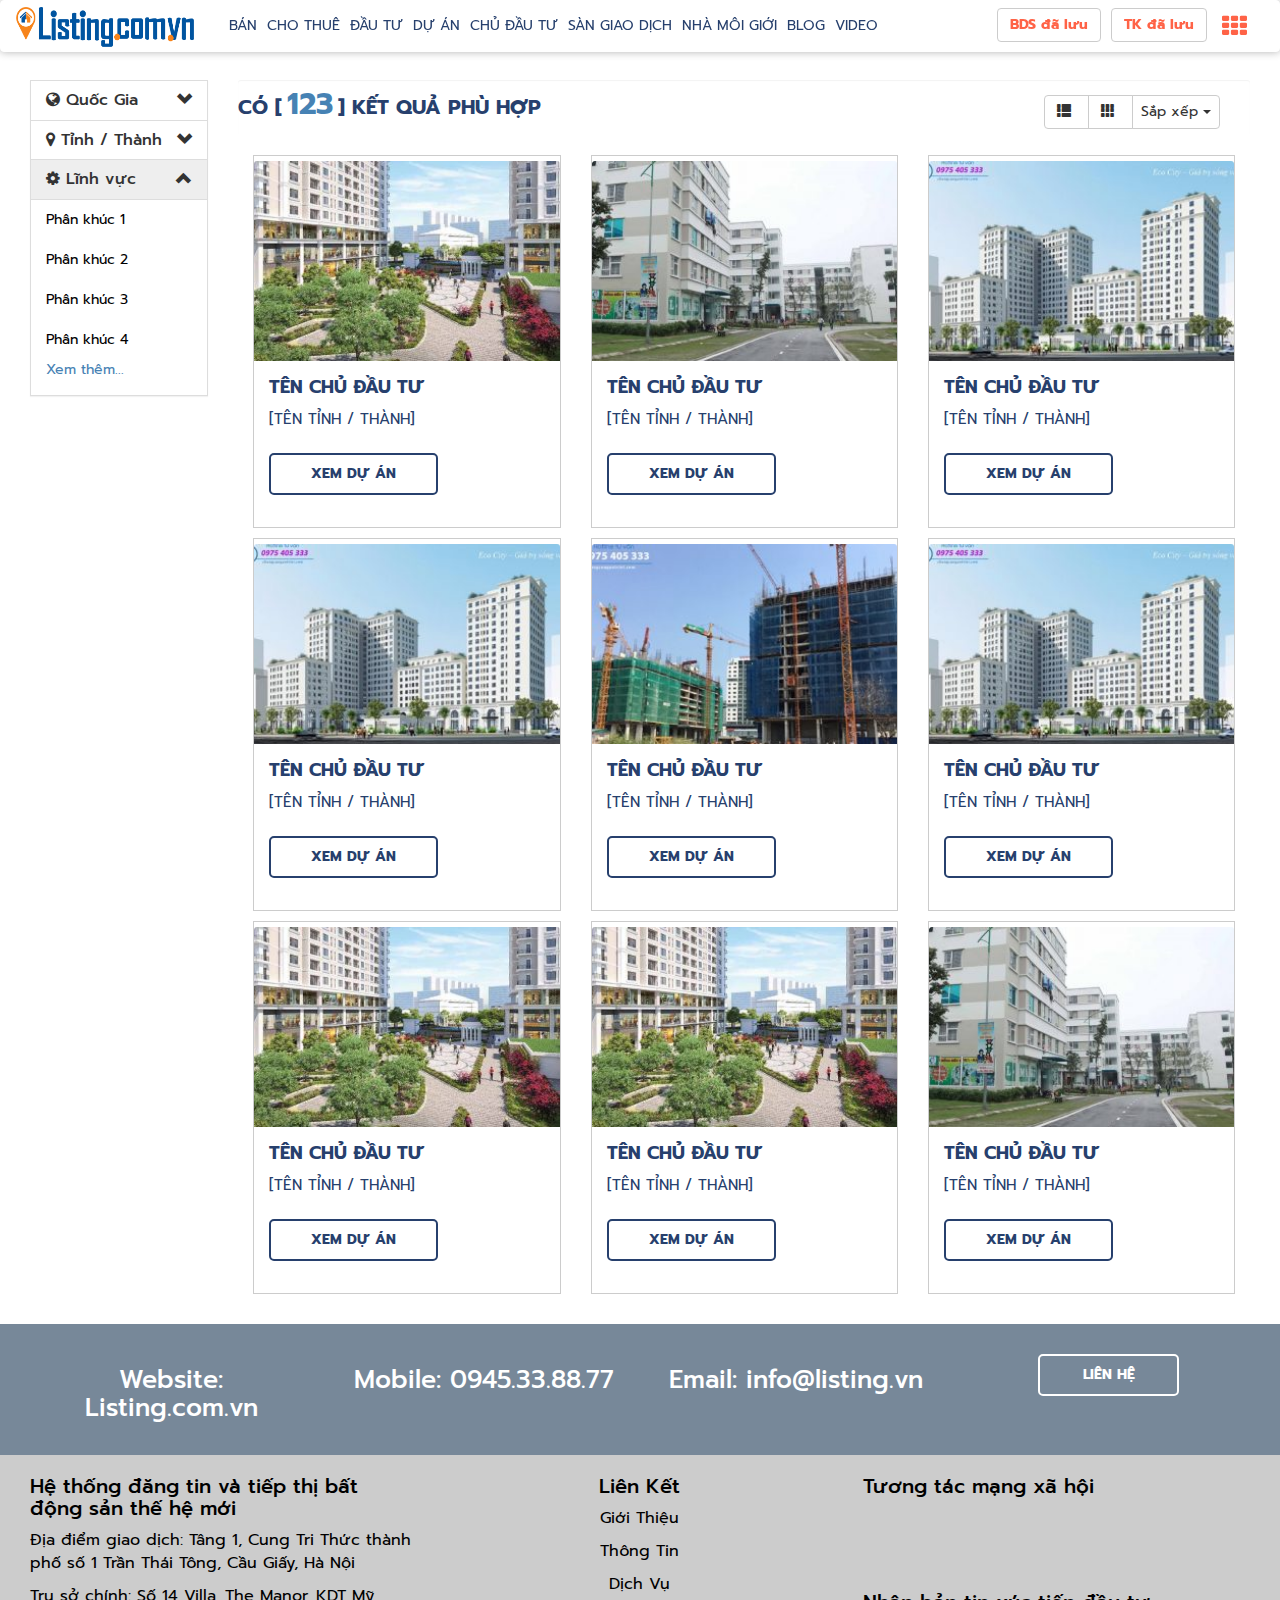
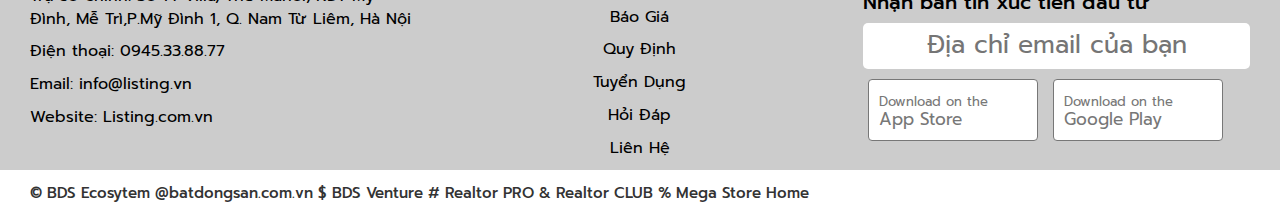
<file: danhsachchudautu.html>
<!DOCTYPE html>
<html>

<head>
    <title>BDS1</title>
            <meta http-equiv="Content-Type" content="text/html;charset=UTF-8">
            <meta name="viewport" content="width=device-width, initial-scale=1">
            <link href="bootstrap/css/bootstrap.min.css" rel="stylesheet" id="bootstrap-css">
            <link href="font-awesome/css/font-awesome.min.css" rel="stylesheet">
            <link href="css/style.css" rel="stylesheet" id="bootstrap-css">
            <link href="css/mobile.css" rel="stylesheet" id="bootstrap-css">
            <link href="https://fonts.googleapis.com/css?family=Oswald&display=swap" rel="stylesheet">
            <link href="css/owl.carousel.css" rel="stylesheet">
            <script src="js/jquery.min.js"></script>
            <script src="js/bootstrap.min.js"></script>
            <script src="js/slick.js"></script>
            <script src="js/owl.carousel.js"></script>
<link href="https://maxcdn.bootstrapcdn.com/font-awesome/4.6.3/css/font-awesome.min.css" rel="stylesheet" integrity="sha384-T8Gy5hrqNKT+hzMclPo118YTQO6cYprQmhrYwIiQ/3axmI1hQomh7Ud2hPOy8SP1" crossorigin="anonymous">
</head>

<body>
<!-- menu -->
<nav class="navbar navbar-inverse bgr-fff menu-custom  mobile-hidden">
<div class="container-fluid">
    <div class="navbar-header col-md-2">
        <a class="navbar-brand nav-bar-logo" href="index.html"><img src="images/logo.png" /></a>
    </div>
    
    <div class="collapse navbar-collapse js-navbar-collapse">
        <ul class="nav navbar-nav pull-left">
            <li><a href="ban.html" class="">Bán</a></li>
            <li><a href="chothue.html" class="">Cho thuê</a></li>
            <li><a href="dautu.html" class="">Đầu tư</a></li>
            <li><a href="duan.html" class="">Dự án</a></li>
            <li><a href="chudautu.html" class="">Chủ đầu tư</a></li>
            <li><a href="sangiaodich.html" class="">sàn giao dịch</a></li>
            <li><a href="nhamoigioi.html" class="">nhà môi giới</a></li>
            <li><a href="blog.html" class="">blog</a></li>
            <li><a href="video.html" class="">video</a></li>
            <!-- <li class="text-right icon-nav-menu mobile-display"  href="#myModal" role="button" data-toggle="modal"><i class="icon-th"></i></li> -->
            <!-- <li class="dropdown mega-dropdown"><a href="#">Danh bạ <span class="caret"></span></a></a>
                <ul class="dropdown-menu mega-dropdown-menu">
                            <li><a href="muaban.html">Môi giới</a></li>
                            <li><a href="muaban.html">Doanh nghiệp</a></li>
                </ul>
            </li> -->
        </ul>
        <ul class="nav navbar-nav pull-right  none_nav_mobi">
            <li class="btn-nav-menu"><button class="btn btn-default color_tomato"><b>BDS đã lưu</b></button></li>
            <li class="btn-nav-menu"><button class="btn btn-default color_tomato"><b>TK đã lưu</b></button></li>
            <li class="icon-nav-menu"  href="#myModal" role="button" data-toggle="modal"><i class="icon-th"></i></li>
        </ul>
    </div>
    </div>
<div>
</nav>
<div class="mobile-display menu-mobi">
<nav role="navigation" class="custom-menu-mobile">
    <div id="menuToggle">
        <input type="checkbox" />
        <span></span>
        <span></span>
        <span></span>
    <ul id="menu">
        <li><a href="ban.html" class="">Bán</a></li>
        <li><a href="chothue.html" class="">Cho thuê</a></li>
        <li><a href="dautu.html" class="">Đầu tư</a></li>
        <li><a href="duan.html" class="">Dự án</a></li>
        <li><a href="chudautu.html" class="">Chủ đầu tư</a></li>
        <li><a href="sangiaodich.html" class="">sàn giao dịch</a></li>
        <li><a href="nhamoigioi.html" class="">nhà môi giới</a></li>
        <li><a href="blog.html" class="">blog</a></li>
        <li><a href="video.html" class="">video</a></li>
        <li><button class="btn btn-default color_tomato"><b>BDS đã lưu</b></button></li>
        <li><button class="btn btn-default color_tomato"><b>TK đã lưu</b></button></li>
    </ul>
    </div>
    <div class="logo-menu-mobile"><a class="navbar-brand nav-bar-logo" href="index.html"><img src="images/logo.png" /></a></div>
    <div class="text-right icon-menu-modal" href="#myModal" role="button" data-toggle="modal"><i class="icon-th pull-right"></i></div>
</nav>
</div>
<div class="modal fade" id="myModal" tabindex="-1" role="dialog" aria-hidden="true">
        <div class="modal-dialog modal-full" role="document">
            <div class="modal-content">
                <div class="container">
                    <h4 class="title-section mrt-15" ><i class="icon-th"></i>  CÁC LOẠI BĐS</h4>
                    <button type="button" class="close" data-dismiss="modal" aria-label="Close"><span aria-hidden="true">Đóng <i class="icon-remove"></i></span></button>
                </div>
                <div class="container">
                    <ul><li><a href="http://datnen.batdongsan.vn" rel="nofollow" style="background:#850e10;color:#fff">Đất nền</a></li><li><a href="http://datvang.batdongsan.vn" rel="nofollow" style="background:#FEC300;color:#000">Đất vàng</a></li><li><a href="http://nharieng.batdongsan.vn" rel="nofollow" style="background:#D3530E;color:#fff">Nhà riêng</a></li><li><a href="http://nhamatpho.batdongsan.vn" rel="nofollow" style="background:#025A78;color:#fff">Nhà mặt phố</a></li><li><a href="http://nhaco.batdongsan.vn" rel="nofollow" style="background:#996633;color:#fff">Nhà cổ</a></li><li><a href="http://luxuryhome.batdongsan.vn" rel="nofollow" style="background:#560202;color:#fff">Luxury home</a></li><li><a href="http://nhabietthu.batdongsan.vn" rel="nofollow" style="background:#003399;color:#fff">Nhà biệt thự</a></li><li><a href="http://bietthunghiduong.batdongsan.vn" rel="nofollow" style="background:#005260;color:#fff">Biệt thự nghỉ dưỡng</a></li><li><a href="http://canhogiare.batdongsan.vn" rel="nofollow" style="background:#FDBE56;color:#000">Căn hộ giá rẻ</a></li><li><a href="http://canhotrungcap.batdongsan.vn" rel="nofollow" style="background:#FFFF00;color:#000">Căn hộ trung cấp</a></li><li><a href="http://canhotapthe.batdongsan.vn" rel="nofollow" style="background:#DAA404;color:#fff">Căn hộ tập thể</a></li><li><a href="http://canhomini.batdongsan.vn" rel="nofollow" style="background:#6C1387;color:#fff">Căn hộ mini</a></li><li><a href="http://canhostudio.batdongsan.vn" rel="nofollow" style="background:#92D14F;color:#fff">Căn hộ studio</a></li><li><a href="http://canhocaocap.batdongsan.vn" rel="nofollow" style="background:#181C4B;color:#fff">Căn hộ cao cấp</a></li><li><a href="http://condotel.batdongsan.vn" rel="nofollow" style="background:#393060;color:#fff">Căn hộ Condotel</a></li><li><a href="http://officetel.batdongsan.vn" rel="nofollow" style="background:#0033CC;color:#fff">Căn hộ Officetel</a></li><li><a href="http://hometel.batdongsan.vn" rel="nofollow" style="background:#003263;color:#fff">Căn hộ Hometel</a></li><li><a href="http://penthouse.batdongsan.vn" rel="nofollow" style="background:#213745;color:#fff">Căn hộ Penthouse</a></li><li><a href="http://shophouse.batdongsan.vn" rel="nofollow" style="background:#4D5B41;color:#fff">Nhà phố Shophouse</a></li><li><a href="http://kiot.batdongsan.vn" rel="nofollow" style="background:#00B5C4;color:#fff">Cửa hàng Kiot</a></li><li><a href="http://trungtamthuongmai.batdongsan.vn" rel="nofollow" style="background:#3591A8;color:#fff">Trung tâm thương mại</a></li><li><a href="http://nhatro.batdongsan.vn" rel="nofollow" style="background:#118AE9;color:#fff">Nhà trọ</a></li><li><a href="http://homestay.batdongsan.vn" rel="nofollow" style="background:#ff6600;color:#fff">Homestay</a></li><li><a href="http://timeshare.batdongsan.vn" rel="nofollow" style="background:#0070C0;color:#fff">Time share</a></li><li><a href="http://apartment.batdongsan.vn" rel="nofollow" style="background:#CC0066;color:#fff">Apartment</a></li><li><a href="http://khachsan.batdongsan.vn" rel="nofollow" style="background:#F28226;color:#fff">Khách sạn</a></li><li><a href="http://nhahang.batdongsan.vn" rel="nofollow" style="background:#C00000;color:#fff">Nhà hàng</a></li><li><a href="http://resort.batdongsan.vn" rel="nofollow" style="background:#0070C0;color:#fff">Khu du lịch Resort</a></li><li><a href="http://beautyhouse.batdongsan.vn" rel="nofollow" style="background:#990134;color:#fff">Beauty House</a></li><li><a href="http://medihouse.batdongsan.vn" rel="nofollow" style="background:#507BAF;color:#fff">Medi house</a></li><li><a href="http://kidhouse.batdongsan.vn" rel="nofollow" style="background:#FF0000;color:#fff">Kid house</a></li><li><a href="http://nursinghome.batdongsan.vn" rel="nofollow" style="background:#DAA435;color:#fff">Nursing Home</a></li><li><a href="http://tinyhouse.batdongsan.vn" rel="nofollow" style="background:#7030A0;color:#fff">Tiny house</a></li><li><a href="http://mobilehome.batdongsan.vn" rel="nofollow" style="background:#FF0066;color:#fff">Mobile home</a></li><li><a href="http://trangtrai.batdongsan.vn" rel="nofollow" style="background:#36A800;color:#fff">Trang trại</a></li><li><a href="http://nhaxuongkhobai.batdongsan.vn" rel="nofollow" style="background:#788494;color:#fff">Nhà xưởng kho bãi</a></li><li><a href="http://khucongnghiep.batdongsan.vn" rel="nofollow" style="background:#173660;color:#fff">Khu công nghiệp</a></li><li><a href="http://vanphong.batdongsan.vn" rel="nofollow" style="background:#09086E;color:#fff">Văn phòng</a></li><li><a href="http://vanphongao.batdongsan.vn" rel="nofollow" style="background:#0D61A1;color:#fff">Văn phòng ảo</a></li><li><a href="http://coworkingspace.batdongsan.vn" rel="nofollow" style="background:#808000;color:#fff">Coworking space</a></li></ul>
                </div>
            </div>
        </div>
    </div>
<!-- menu -->
<div class="container-fluid">
    <section id="menu-siderbar">
    <div class="col-md-2">
        <div class="panel-group" id="accordionMenu" role="tablist" aria-multiselectable="true">
    <div class="panel panel-default">
      <div class="panel-heading" role="tab" id="headingOne">
        <h4 class="panel-title">
        <a role="button" data-toggle="collapse" data-parent="#accordionMenu" href="#collapseOne" aria-expanded="false" aria-controls="collapseOne">
          <i class="icon-globe"></i> Quốc Gia
        </a>
      </h4>
      </div>
      <div id="collapseOne" class="panel-collapse collapse" role="tabpanel" aria-labelledby="headingOne">
        <div class="panel-body">
          <ul class="nav">
            <li><a href="#">Quốc gia 1</a></li>
            <li><a href="#">Quốc gia 2</a></li>
            <li><a href="#">Quốc gia 3</a></li>
          </ul>
        </div>
      </div>
    </div>
    <div class="panel panel-default">
      <div class="panel-heading" role="tab" id="headingTwo">
        <h4 class="panel-title">
        <a class="collapsed" role="button" data-toggle="collapse" data-parent="#accordionMenu" href="#collapseTwo" aria-expanded="false" aria-controls="collapseTwo">
          <i class="icon-map-marker"></i> Tỉnh / Thành
        </a>
      </h4>
      </div>
      <div id="collapseTwo" class="panel-collapse collapse" role="tabpanel" aria-labelledby="headingTwo">
        <div class="panel-body">
          <ul class="nav">
            <li><a href="#">Tỉnh thành 1</a></li>
            <li><a href="#">Tỉnh thành 2</a></li>
            <li><a href="#">Tỉnh thành 3</a></li>
            <li><a href="#">Tỉnh thành 4</a></li>
          </ul>
        </div>
      </div>
    </div>
    <div class="panel panel-default">
      <div class="panel-heading" role="tab" id="headingThree">
        <h4 class="panel-title">
        <a class="collapsed" role="button" data-toggle="collapse" data-parent="#accordionMenu" href="#collapseThree" aria-expanded="true" aria-controls="collapseThree">
          <i class="icon-cog"></i> Lĩnh vực
        </a>
      </h4>
      </div>
      <div id="collapseThree" class="panel-collapse collapse in" role="tabpanel" aria-labelledby="headingThree">
        <div class="panel-body">
          <ul class="nav">
            <li><a href="#">Phân khúc 1</a></li>
            <li><a href="#">Phân khúc 2</a></li>
            <li><a href="#">Phân khúc 3</a></li>
            <li><a href="#">Phân khúc 4</a></li>
            <a class="show-more">Xem thêm... </a>
            <li class="show-more-hidden hidden"><a href="#">Tỉnh thành 1</a></li>
            <li class="show-more-hidden hidden"><a href="#">Tỉnh thành 2</a></li>
            <li class="show-more-hidden hidden"><a href="#">Tỉnh thành 3</a></li>
            <li class="show-more-hidden hidden"><a href="#">Tỉnh thành 4</a></li>
            <li class="show-more-hidden hidden"><a href="#">Tỉnh thành 1</a></li>
            <li class="show-more-hidden hidden"><a href="#">Tỉnh thành 2</a></li>
            <li class="show-more-hidden hidden"><a href="#">Tỉnh thành 3</a></li>
            <li class="show-more-hidden hidden"><a href="#">Tỉnh thành 4</a></li>
            <a class="show-more hidden">Rút gọn </a>
          </ul>
        </div>
      </div>
    </div>
  </div>
    </div>
    <div class="col-md-10">
    <div class="well well-sm">
        <h3 class="title-section">Có [<b style="color:steelblue;font-size: 30px;padding: 0px 5px;">123</b>] kết quả phù hợp</h3>
        <div class="btn-group pull-right">
            <a href="#" id="list" class="btn btn-default"><span class="glyphicon glyphicon-th-list">
            </span></a> 
            <a href="#" id="grid" class="btn btn-default"><span
                class="glyphicon glyphicon-th"></span></a>
              <button class="btn btn-defaul dropdown-toggle dropdown btn-sorting" type="button" data-toggle="dropdown">Sắp xếp
              <span class="caret"></span></button>
              <ul class="dropdown-menu">
                <li><a href="#">Giá cao nhất</a></li>
                <li><a href="#">Giá thấp nhất</a></li>
                <li><a href="#">Xem nhiều nhất</a></li>
              </ul>
        </div>
    </div>
    <div id="products" class="row list-group mr-0">
        <div class="item col-md-4 col-xs-6 col-xs-6-mobile">
            <div class="member text-center dsach_chu_dt">
                        <figure class="card card-product">
                <div class="img-wrap"><img class="img_none_logo" src="images/duan/duan_index2.jpg">
                
                </div>
                <figcaption class="info-wrap">
                        <div class="col-md-6 list-item-w100">
                        <h4 class="title-section">Tên chủ đầu tư</h4>
                        <p class="project-highlights-address">[Tên Tỉnh / Thành]</p>
                        </div>  
                        <div class="col-md-6 list-item-w100">
                            <a href="chitietduan.html" class="title-section project-highlights-btn">Xem dự án</a>
                        </div>
                </figcaption>
            </figure>
           </div>
        </div>
        <div class="item col-md-4 col-xs-6 col-xs-6-mobile">
            <div class="member text-center dsach_chu_dt">
                        <figure class="card card-product">
                <div class="img-wrap"><img class="img_none_logo" src="images/duan/duan_index4.jpg">
                
                </div>
                <figcaption class="info-wrap">
                        <div class="col-md-6 list-item-w100">
                        <h4 class="title-section">Tên chủ đầu tư</h4>
                        <p class="project-highlights-address">[Tên Tỉnh / Thành]</p>
                        </div>  
                        <div class="col-md-6 list-item-w100">
                            <a href="chitietduan.html" class="title-section project-highlights-btn">Xem dự án</a>
                        </div>
                </figcaption>
            </figure>
           </div>
        </div>
        <div class="item col-md-4 col-xs-6 col-xs-6-mobile">
            <div class="member text-center dsach_chu_dt">
                        <figure class="card card-product">
                <div class="img-wrap"><img class="img_none_logo" src="images/duan/duan_index1.jpg">
                
                </div>
                <figcaption class="info-wrap">
                        <div class="col-md-6 list-item-w100">
                        <h4 class="title-section">Tên chủ đầu tư</h4>
                        <p class="project-highlights-address">[Tên Tỉnh / Thành]</p>
                        </div>  
                        <div class="col-md-6 list-item-w100">
                            <a href="chitietduan.html" class="title-section project-highlights-btn">Xem dự án</a>
                        </div>
                </figcaption>
            </figure>
           </div>
        </div>
        <div class="item col-md-4 col-xs-6 col-xs-6-mobile">
           <div class="member text-center dsach_chu_dt">
                        <figure class="card card-product">
                <div class="img-wrap"><img class="img_none_logo" src="images/duan/duan_index1.jpg">
                
                </div>
                <figcaption class="info-wrap">
                        <div class="col-md-6 list-item-w100">
                        <h4 class="title-section">Tên chủ đầu tư</h4>
                        <p class="project-highlights-address">[Tên Tỉnh / Thành]</p>
                        </div>  
                        <div class="col-md-6 list-item-w100">
                            <a href="chitietduan.html" class="title-section project-highlights-btn">Xem dự án</a>
                        </div>
                </figcaption>
            </figure>
           </div>
        </div>
        <div class="item col-md-4 col-xs-6 col-xs-6-mobile">
           <div class="member text-center dsach_chu_dt">
                        <figure class="card card-product">
                <div class="img-wrap"><img class="img_none_logo" src="images/duan/duan_index3.jpg">
                
                </div>
                <figcaption class="info-wrap">
                        <div class="col-md-6 list-item-w100">
                        <h4 class="title-section">Tên chủ đầu tư</h4>
                        <p class="project-highlights-address">[Tên Tỉnh / Thành]</p>
                        </div>  
                        <div class="col-md-6 list-item-w100">
                            <a href="chitietduan.html" class="title-section project-highlights-btn">Xem dự án</a>
                        </div>
                </figcaption>
            </figure>
           </div>
        </div>

        <div class="item col-md-4 col-xs-6 col-xs-6-mobile">
            <div class="member text-center dsach_chu_dt">
                        <figure class="card card-product">
                <div class="img-wrap"><img class="img_none_logo" src="images/duan/duan_index1.jpg">
                
                </div>
                <figcaption class="info-wrap">
                        <div class="col-md-6  list-item-w100">
                        <h4 class="title-section">Tên chủ đầu tư</h4>
                        <p class="project-highlights-address">[Tên Tỉnh / Thành]</p>
                        </div>  
                        <div class="col-md-6 list-item-w100">
                            <a href="chitietduan.html" class="title-section project-highlights-btn">Xem dự án</a>
                        </div>
                </figcaption>
            </figure>
           </div>
        </div>
        <div class="item col-md-4 col-xs-6 col-xs-6-mobile">
         <div class="member text-center dsach_chu_dt">
                        <figure class="card card-product">
                <div class="img-wrap"><img class="img_none_logo" src="images/duan/duan_index2.jpg">
                
                </div>
                <figcaption class="info-wrap">
                        <div class="col-md-6  list-item-w100">
                        <h4 class="title-section">Tên chủ đầu tư</h4>
                        <p class="project-highlights-address">[Tên Tỉnh / Thành]</p>
                        </div>  
                        <div class="col-md-6 list-item-w100">
                            <a href="chitietduan.html" class="title-section project-highlights-btn">Xem dự án</a>
                        </div>
                </figcaption>
            </figure>
           </div>
        </div>
        <div class="item col-md-4 col-xs-6 col-xs-6-mobile">
            <div class="member text-center dsach_chu_dt">
                        <figure class="card card-product">
                <div class="img-wrap"><img class="img_none_logo" src="images/duan/duan_index2.jpg">
                
                </div>
                <figcaption class="info-wrap">
                        <div class="col-md-6  list-item-w100">
                        <h4 class="title-section">Tên chủ đầu tư</h4>
                        <p class="project-highlights-address">[Tên Tỉnh / Thành]</p>
                        </div>  
                        <div class="col-md-6 list-item-w100">
                            <a href="chitietduan.html" class="title-section project-highlights-btn">Xem dự án</a>
                        </div>
                </figcaption>
            </figure>
           </div>
        </div>
        <div class="item col-md-4 col-xs-6 col-xs-6-mobile">
            <div class="member text-center dsach_chu_dt">
                        <figure class="card card-product">
                <div class="img-wrap"><img class="img_none_logo" src="images/duan/duan_index4.jpg">
                
                </div>
                <figcaption class="info-wrap">
                        <div class="col-md-6 list-item-w100">
                        <h4 class="title-section">Tên chủ đầu tư</h4>
                        <p class="project-highlights-address">[Tên Tỉnh / Thành]</p>
                        </div>  
                        <div class="col-md-6 list-item-w100">
                            <a href="chitietduan.html" class="title-section project-highlights-btn">Xem dự án</a>
                        </div>
                </figcaption>
            </figure>
           </div>
        </div>
    </div>
</div>

</div>
</section>
<!-- footer -->
<footer id="footer_index">
    <div id="head_footer">
        <div class="container-fluid">
            <div class="col-md-3">
            <h3>Website: Listing.com.vn</h3>
            </div>
            <div class="col-md-3">
            <h3>Mobile: 0945.33.88.77</h3>
            </div>
            <div class="col-md-3">
            <h3>Email: info@listing.vn</h3>
            </div>
            <div class="col-md-3">
            <button class="title-section project-highlights-btn btn-footer">Liên hệ</button>
            </div>
        </div>
    </div>
    <div id="bottom-footer">
        <div class="container-fluid">
            <div class="col-md-4 text-left col-xs-6 col-xs-6-mobile">
            <h3>Hệ thống đăng tin và tiếp thị bất động sản thế hệ mới</h3>
            <p>Địa điểm giao dịch: Tâng 1, Cung Tri Thức thành phố số 1 Trần Thái Tông, Cầu Giấy, Hà Nội</p>
            <p>Trụ sở chính: Số 14 Villa, The Manor, KDT Mỹ Đình, Mễ Trì,P.Mỹ Đình 1, Q. Nam Từ Liêm, Hà Nội</p>
            <p>Điện thoại: 0945.33.88.77</p>
            <p>Email: info@listing.vn</p>
            <p>Website: Listing.com.vn</p>
            </div>
            <div class="col-md-4 link-footer mobile-hidden">
            <h3>Liên Kết</h3>
            <p><a href="gioithieu.html">Giới Thiệu</a></p>
            <p><a href="thongtin.html">Thông Tin</a></p>
            <p><a href="dichvu.html">Dịch Vụ</a></p>
            <p><a href="baogia.html">Báo Giá</a></p>
            <p><a href="quydinh.html">Quy Định</a></p>
            <p><a href="tuyendung.html">Tuyển Dụng</a></p>
            <p><a href="hoidap.html">Hỏi Đáp</a></p>
            <p><a href="lienhe.html">Liên Hệ</a></p>
            </div>
            <div class="col-md-4 col-xs-12 text-left">
            <h3>Tương tác mạng xã hội</h3>
             <div class="social-icons"> 
                <a href="https://www.facebook.com/"><i id="social-fb" class="fa fa-facebook-square fa-2x social"></i></a>
                <a href="https://twitter.com/"><i id="social-tw" class="fa fa-twitter-square fa-2x social"></i></a>
                <a href="https://plus.google.com/"><i id="social-gp" class="fa fa-google-plus-square fa-2x social"></i></a>
                <a href="mailto:bootsnipp@gmail.com"><i id="social-em" class="fa fa-envelope-square fa-2x social"></i></a>
            </div>
            <h3>Nhận bản tin xúc tiến đầu tư</h3>
            <input class="email_footer" type="text" placeholder="Địa chỉ email của bạn" />
            <div class="box-download">
                <a href="#" class="btn btn-store">
                <span class="fa fa-apple fa-3x pull-left"></span> 
                <span class="btn-label">Download on the</span>
                <span class="btn-caption">App Store</span>
            </a>
            <a href="#" class="btn btn-store">
                <span class="fa fa-android fa-3x pull-left"></span> 
                <span class="btn-label">Download on the</span>
                <span class="btn-caption">Google Play</span>
            </a>
            </div>
            </div>
        </div>
    </div>
    <div id="copy-right">
        <div class="container-fluid">
            <h3> © BDS Ecosytem @batdongsan.com.vn $ BDS Venture # Realtor PRO & Realtor CLUB % Mega Store Home </h3>
        </div>
    </div>
</footer>
<!-- footer -->
</body>
</html>
<script>
$('.show-more').click(function(){
    $('.show-more-hidden').toggleClass('hidden');
    $('.show-more').toggleClass('hidden');
});
$(document).ready(function(){
    $('#list').click(function(event){event.preventDefault();$('#products .item').addClass('list-group-item');});
    $('#grid').click(function(event){event.preventDefault();$('#products .item').removeClass('list-group-item');$('#products .item').addClass('grid-group-item');});
});
</script>
</file>
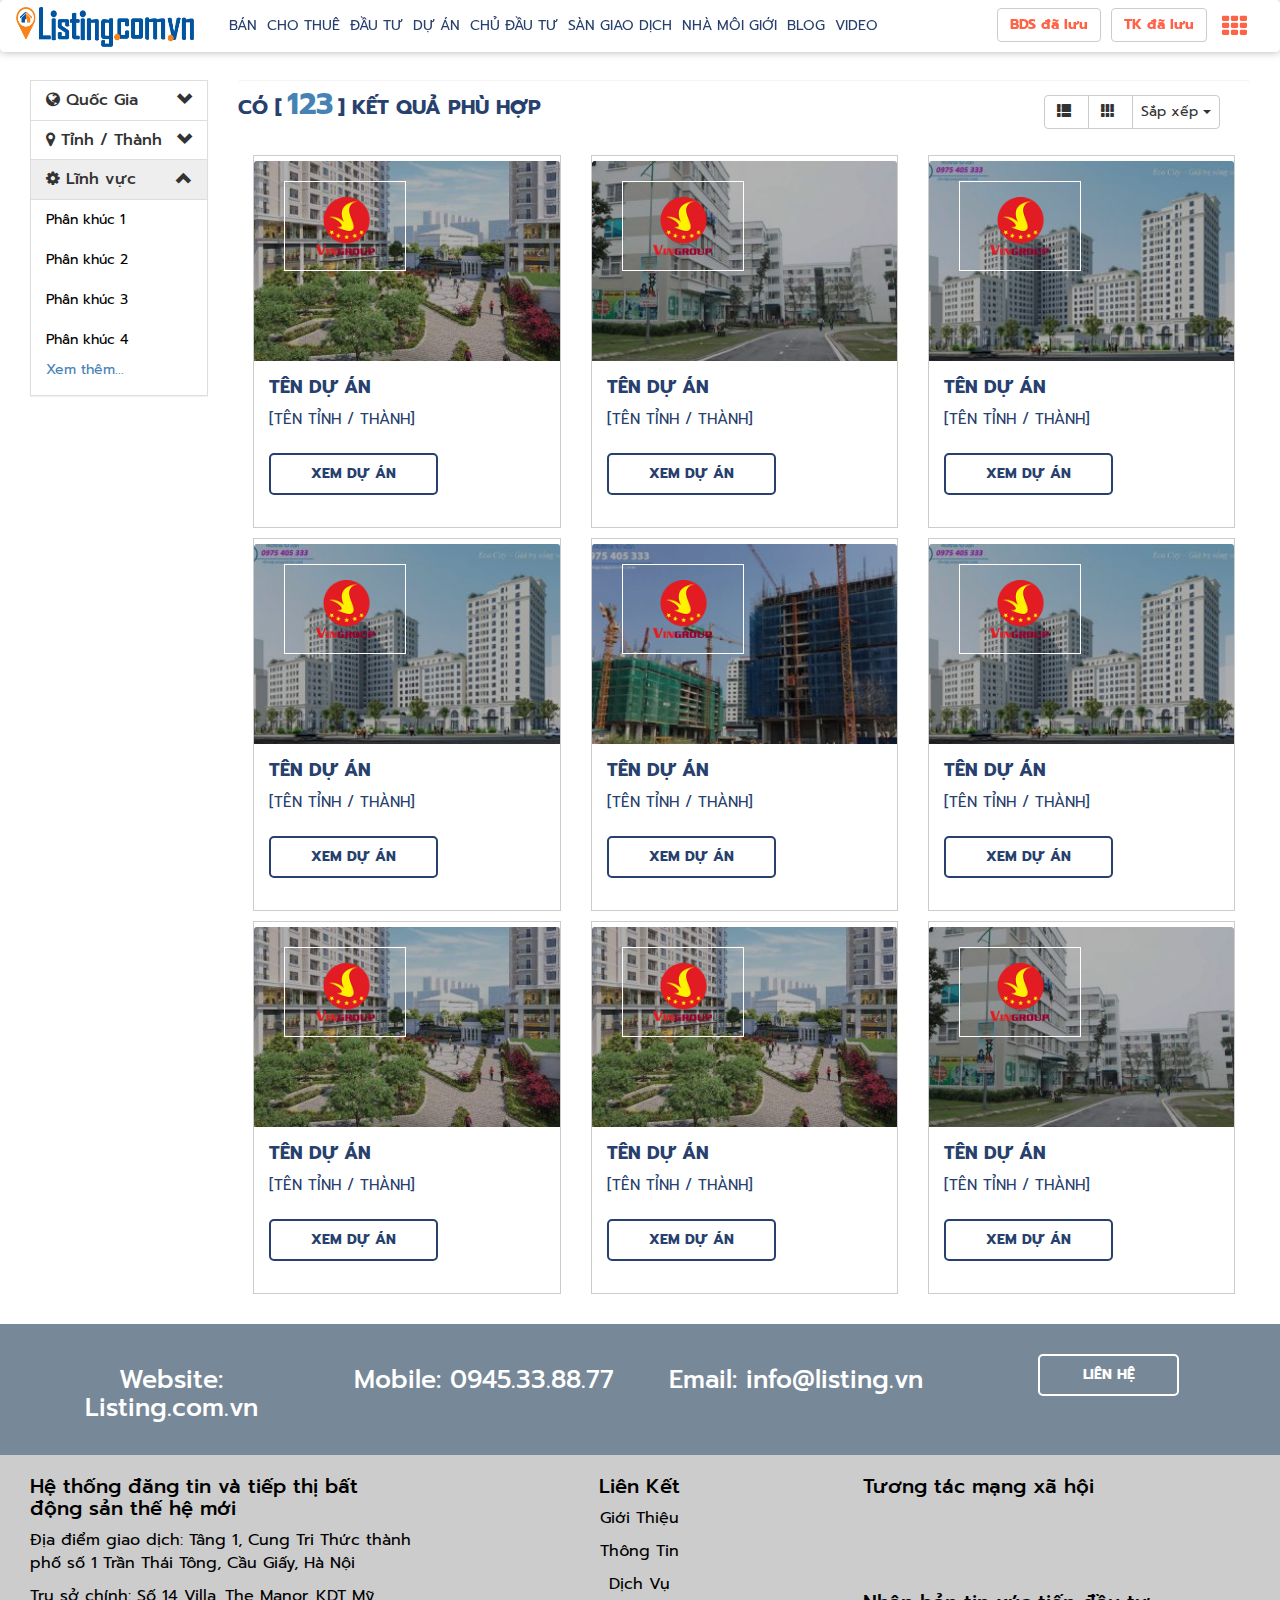
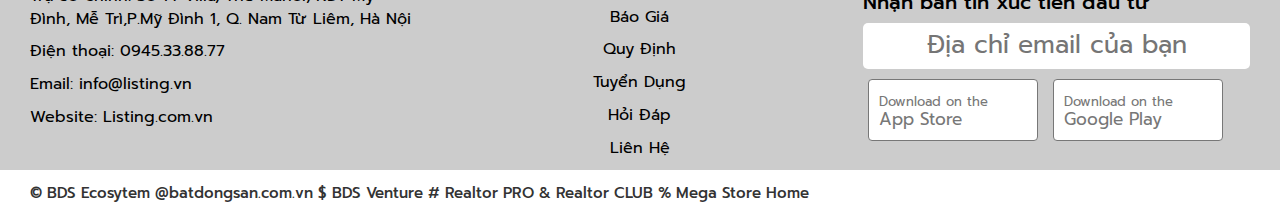
<file: danhsachduan.html>
<!DOCTYPE html>
<html>

<head>
    <title>BDS1</title>
            <meta http-equiv="Content-Type" content="text/html;charset=UTF-8">
            <meta name="viewport" content="width=device-width, initial-scale=1">
            <link href="bootstrap/css/bootstrap.min.css" rel="stylesheet" id="bootstrap-css">
            <link href="font-awesome/css/font-awesome.min.css" rel="stylesheet">
            <link href="css/style.css" rel="stylesheet" id="bootstrap-css">
            <link href="css/mobile.css" rel="stylesheet" id="bootstrap-css">
            <link href="https://fonts.googleapis.com/css?family=Oswald&display=swap" rel="stylesheet">
            <link href="css/owl.carousel.css" rel="stylesheet">
            <script src="js/jquery.min.js"></script>
            <script src="js/bootstrap.min.js"></script>
            <script src="js/slick.js"></script>
            <script src="js/owl.carousel.js"></script>
<link href="https://maxcdn.bootstrapcdn.com/font-awesome/4.6.3/css/font-awesome.min.css" rel="stylesheet" integrity="sha384-T8Gy5hrqNKT+hzMclPo118YTQO6cYprQmhrYwIiQ/3axmI1hQomh7Ud2hPOy8SP1" crossorigin="anonymous">
</head>

<body>
<!-- menu -->
<nav class="navbar navbar-inverse bgr-fff menu-custom  mobile-hidden">
<div class="container-fluid">
    <div class="navbar-header col-md-2">
        <a class="navbar-brand nav-bar-logo" href="index.html"><img src="images/logo.png" /></a>
    </div>
    
    <div class="collapse navbar-collapse js-navbar-collapse">
        <ul class="nav navbar-nav pull-left">
            <li><a href="ban.html" class="">Bán</a></li>
            <li><a href="chothue.html" class="">Cho thuê</a></li>
            <li><a href="dautu.html" class="">Đầu tư</a></li>
            <li><a href="duan.html" class="">Dự án</a></li>
            <li><a href="chudautu.html" class="">Chủ đầu tư</a></li>
            <li><a href="sangiaodich.html" class="">sàn giao dịch</a></li>
            <li><a href="nhamoigioi.html" class="">nhà môi giới</a></li>
            <li><a href="blog.html" class="">blog</a></li>
            <li><a href="video.html" class="">video</a></li>
            <!-- <li class="text-right icon-nav-menu mobile-display"  href="#myModal" role="button" data-toggle="modal"><i class="icon-th"></i></li> -->
            <!-- <li class="dropdown mega-dropdown"><a href="#">Danh bạ <span class="caret"></span></a></a>
                <ul class="dropdown-menu mega-dropdown-menu">
                            <li><a href="muaban.html">Môi giới</a></li>
                            <li><a href="muaban.html">Doanh nghiệp</a></li>
                </ul>
            </li> -->
        </ul>
        <ul class="nav navbar-nav pull-right  none_nav_mobi">
            <li class="btn-nav-menu"><button class="btn btn-default color_tomato"><b>BDS đã lưu</b></button></li>
            <li class="btn-nav-menu"><button class="btn btn-default color_tomato"><b>TK đã lưu</b></button></li>
            <li class="icon-nav-menu"  href="#myModal" role="button" data-toggle="modal"><i class="icon-th"></i></li>
        </ul>
    </div>
    </div>
<div>
</nav>
<div class="mobile-display menu-mobi">
<nav role="navigation" class="custom-menu-mobile">
    <div id="menuToggle">
        <input type="checkbox" />
        <span></span>
        <span></span>
        <span></span>
    <ul id="menu">
        <li><a href="ban.html" class="">Bán</a></li>
        <li><a href="chothue.html" class="">Cho thuê</a></li>
        <li><a href="dautu.html" class="">Đầu tư</a></li>
        <li><a href="duan.html" class="">Dự án</a></li>
        <li><a href="chudautu.html" class="">Chủ đầu tư</a></li>
        <li><a href="sangiaodich.html" class="">sàn giao dịch</a></li>
        <li><a href="nhamoigioi.html" class="">nhà môi giới</a></li>
        <li><a href="blog.html" class="">blog</a></li>
        <li><a href="video.html" class="">video</a></li>
        <li><button class="btn btn-default color_tomato"><b>BDS đã lưu</b></button></li>
        <li><button class="btn btn-default color_tomato"><b>TK đã lưu</b></button></li>
    </ul>
    </div>
    <div class="logo-menu-mobile"><a class="navbar-brand nav-bar-logo" href="index.html"><img src="images/logo.png" /></a></div>
    <div class="text-right icon-menu-modal" href="#myModal" role="button" data-toggle="modal"><i class="icon-th pull-right"></i></div>
</nav>
</div>
<div class="modal fade" id="myModal" tabindex="-1" role="dialog" aria-hidden="true">
        <div class="modal-dialog modal-full" role="document">
            <div class="modal-content">
                <div class="container">
                    <h4 class="title-section mrt-15" ><i class="icon-th"></i>  CÁC LOẠI BĐS</h4>
                    <button type="button" class="close" data-dismiss="modal" aria-label="Close"><span aria-hidden="true">Đóng <i class="icon-remove"></i></span></button>
                </div>
                <div class="container">
                    <ul><li><a href="http://datnen.batdongsan.vn" rel="nofollow" style="background:#850e10;color:#fff">Đất nền</a></li><li><a href="http://datvang.batdongsan.vn" rel="nofollow" style="background:#FEC300;color:#000">Đất vàng</a></li><li><a href="http://nharieng.batdongsan.vn" rel="nofollow" style="background:#D3530E;color:#fff">Nhà riêng</a></li><li><a href="http://nhamatpho.batdongsan.vn" rel="nofollow" style="background:#025A78;color:#fff">Nhà mặt phố</a></li><li><a href="http://nhaco.batdongsan.vn" rel="nofollow" style="background:#996633;color:#fff">Nhà cổ</a></li><li><a href="http://luxuryhome.batdongsan.vn" rel="nofollow" style="background:#560202;color:#fff">Luxury home</a></li><li><a href="http://nhabietthu.batdongsan.vn" rel="nofollow" style="background:#003399;color:#fff">Nhà biệt thự</a></li><li><a href="http://bietthunghiduong.batdongsan.vn" rel="nofollow" style="background:#005260;color:#fff">Biệt thự nghỉ dưỡng</a></li><li><a href="http://canhogiare.batdongsan.vn" rel="nofollow" style="background:#FDBE56;color:#000">Căn hộ giá rẻ</a></li><li><a href="http://canhotrungcap.batdongsan.vn" rel="nofollow" style="background:#FFFF00;color:#000">Căn hộ trung cấp</a></li><li><a href="http://canhotapthe.batdongsan.vn" rel="nofollow" style="background:#DAA404;color:#fff">Căn hộ tập thể</a></li><li><a href="http://canhomini.batdongsan.vn" rel="nofollow" style="background:#6C1387;color:#fff">Căn hộ mini</a></li><li><a href="http://canhostudio.batdongsan.vn" rel="nofollow" style="background:#92D14F;color:#fff">Căn hộ studio</a></li><li><a href="http://canhocaocap.batdongsan.vn" rel="nofollow" style="background:#181C4B;color:#fff">Căn hộ cao cấp</a></li><li><a href="http://condotel.batdongsan.vn" rel="nofollow" style="background:#393060;color:#fff">Căn hộ Condotel</a></li><li><a href="http://officetel.batdongsan.vn" rel="nofollow" style="background:#0033CC;color:#fff">Căn hộ Officetel</a></li><li><a href="http://hometel.batdongsan.vn" rel="nofollow" style="background:#003263;color:#fff">Căn hộ Hometel</a></li><li><a href="http://penthouse.batdongsan.vn" rel="nofollow" style="background:#213745;color:#fff">Căn hộ Penthouse</a></li><li><a href="http://shophouse.batdongsan.vn" rel="nofollow" style="background:#4D5B41;color:#fff">Nhà phố Shophouse</a></li><li><a href="http://kiot.batdongsan.vn" rel="nofollow" style="background:#00B5C4;color:#fff">Cửa hàng Kiot</a></li><li><a href="http://trungtamthuongmai.batdongsan.vn" rel="nofollow" style="background:#3591A8;color:#fff">Trung tâm thương mại</a></li><li><a href="http://nhatro.batdongsan.vn" rel="nofollow" style="background:#118AE9;color:#fff">Nhà trọ</a></li><li><a href="http://homestay.batdongsan.vn" rel="nofollow" style="background:#ff6600;color:#fff">Homestay</a></li><li><a href="http://timeshare.batdongsan.vn" rel="nofollow" style="background:#0070C0;color:#fff">Time share</a></li><li><a href="http://apartment.batdongsan.vn" rel="nofollow" style="background:#CC0066;color:#fff">Apartment</a></li><li><a href="http://khachsan.batdongsan.vn" rel="nofollow" style="background:#F28226;color:#fff">Khách sạn</a></li><li><a href="http://nhahang.batdongsan.vn" rel="nofollow" style="background:#C00000;color:#fff">Nhà hàng</a></li><li><a href="http://resort.batdongsan.vn" rel="nofollow" style="background:#0070C0;color:#fff">Khu du lịch Resort</a></li><li><a href="http://beautyhouse.batdongsan.vn" rel="nofollow" style="background:#990134;color:#fff">Beauty House</a></li><li><a href="http://medihouse.batdongsan.vn" rel="nofollow" style="background:#507BAF;color:#fff">Medi house</a></li><li><a href="http://kidhouse.batdongsan.vn" rel="nofollow" style="background:#FF0000;color:#fff">Kid house</a></li><li><a href="http://nursinghome.batdongsan.vn" rel="nofollow" style="background:#DAA435;color:#fff">Nursing Home</a></li><li><a href="http://tinyhouse.batdongsan.vn" rel="nofollow" style="background:#7030A0;color:#fff">Tiny house</a></li><li><a href="http://mobilehome.batdongsan.vn" rel="nofollow" style="background:#FF0066;color:#fff">Mobile home</a></li><li><a href="http://trangtrai.batdongsan.vn" rel="nofollow" style="background:#36A800;color:#fff">Trang trại</a></li><li><a href="http://nhaxuongkhobai.batdongsan.vn" rel="nofollow" style="background:#788494;color:#fff">Nhà xưởng kho bãi</a></li><li><a href="http://khucongnghiep.batdongsan.vn" rel="nofollow" style="background:#173660;color:#fff">Khu công nghiệp</a></li><li><a href="http://vanphong.batdongsan.vn" rel="nofollow" style="background:#09086E;color:#fff">Văn phòng</a></li><li><a href="http://vanphongao.batdongsan.vn" rel="nofollow" style="background:#0D61A1;color:#fff">Văn phòng ảo</a></li><li><a href="http://coworkingspace.batdongsan.vn" rel="nofollow" style="background:#808000;color:#fff">Coworking space</a></li></ul>
                </div>
            </div>
        </div>
    </div>
<!-- menu -->
<div class="container-fluid">
    <section id="menu-siderbar">
    <div class="col-md-2">
        <div class="panel-group" id="accordionMenu" role="tablist" aria-multiselectable="true">
    <div class="panel panel-default">
      <div class="panel-heading" role="tab" id="headingOne">
        <h4 class="panel-title">
        <a role="button" data-toggle="collapse" data-parent="#accordionMenu" href="#collapseOne" aria-expanded="false" aria-controls="collapseOne">
          <i class="icon-globe"></i> Quốc Gia
        </a>
      </h4>
      </div>
      <div id="collapseOne" class="panel-collapse collapse" role="tabpanel" aria-labelledby="headingOne">
        <div class="panel-body">
          <ul class="nav">
            <li><a href="#">Quốc gia 1</a></li>
            <li><a href="#">Quốc gia 2</a></li>
            <li><a href="#">Quốc gia 3</a></li>
          </ul>
        </div>
      </div>
    </div>
    <div class="panel panel-default">
      <div class="panel-heading" role="tab" id="headingTwo">
        <h4 class="panel-title">
        <a class="collapsed" role="button" data-toggle="collapse" data-parent="#accordionMenu" href="#collapseTwo" aria-expanded="false" aria-controls="collapseTwo">
          <i class="icon-map-marker"></i> Tỉnh / Thành
        </a>
      </h4>
      </div>
      <div id="collapseTwo" class="panel-collapse collapse" role="tabpanel" aria-labelledby="headingTwo">
        <div class="panel-body">
          <ul class="nav">
            <li><a href="#">Tỉnh thành 1</a></li>
            <li><a href="#">Tỉnh thành 2</a></li>
            <li><a href="#">Tỉnh thành 3</a></li>
            <li><a href="#">Tỉnh thành 4</a></li>
          </ul>
        </div>
      </div>
    </div>
    <div class="panel panel-default">
      <div class="panel-heading" role="tab" id="headingThree">
        <h4 class="panel-title">
        <a class="collapsed" role="button" data-toggle="collapse" data-parent="#accordionMenu" href="#collapseThree" aria-expanded="true" aria-controls="collapseThree">
          <i class="icon-cog"></i> Lĩnh vực
        </a>
      </h4>
      </div>
      <div id="collapseThree" class="panel-collapse collapse in" role="tabpanel" aria-labelledby="headingThree">
        <div class="panel-body">
          <ul class="nav">
            <li><a href="#">Phân khúc 1</a></li>
            <li><a href="#">Phân khúc 2</a></li>
            <li><a href="#">Phân khúc 3</a></li>
            <li><a href="#">Phân khúc 4</a></li>
            <a class="show-more">Xem thêm... </a>
            <li class="show-more-hidden hidden"><a href="#">Tỉnh thành 1</a></li>
            <li class="show-more-hidden hidden"><a href="#">Tỉnh thành 2</a></li>
            <li class="show-more-hidden hidden"><a href="#">Tỉnh thành 3</a></li>
            <li class="show-more-hidden hidden"><a href="#">Tỉnh thành 4</a></li>
            <li class="show-more-hidden hidden"><a href="#">Tỉnh thành 1</a></li>
            <li class="show-more-hidden hidden"><a href="#">Tỉnh thành 2</a></li>
            <li class="show-more-hidden hidden"><a href="#">Tỉnh thành 3</a></li>
            <li class="show-more-hidden hidden"><a href="#">Tỉnh thành 4</a></li>
            <a class="show-more hidden">Rút gọn </a>
          </ul>
        </div>
      </div>
    </div>
  </div>
    </div>
    <div class="col-md-10">
    <div class="well well-sm">
        <h3 class="title-section">Có [<b style="color:steelblue;font-size: 30px;padding: 0px 5px;">123</b>] kết quả phù hợp</h3>
        <div class="btn-group pull-right">
            <a href="#" id="list" class="btn btn-default"><span class="glyphicon glyphicon-th-list">
            </span></a> 
            <a href="#" id="grid" class="btn btn-default"><span
                class="glyphicon glyphicon-th"></span></a>
            <button class="btn btn-defaul dropdown-toggle dropdown btn-sorting" type="button" data-toggle="dropdown">Sắp xếp
              <span class="caret"></span></button>
              <ul class="dropdown-menu">
                <li><a href="#">Giá cao nhất</a></li>
                <li><a href="#">Giá thấp nhất</a></li>
                <li><a href="#">Xem nhiều nhất</a></li>
              </ul>   
        </div>
    </div>
    <div id="products" class="row list-group mr-0">
        <div class="item col-md-4 col-xs-6 col-xs-6-mobile">
            <div class="member text-center dsach_chu_dt">
                        <figure class="card card-product">
                <div class="img-wrap"><img class="img_logo_boss" src="images/duan/duan_index2.jpg">
                <div class="logo_boss">
                    <img src="images/logo/vingroup.png">
                    </div>
                </div>
                <figcaption class="info-wrap">
                        <div class="col-md-6 list-item-w100">
                        <h4 class="title-section">Tên dự án</h4>
                        <p class="project-highlights-address">[Tên Tỉnh / Thành]</p>
                        </div>  
                        <div class="col-md-6 list-item-w100">
                            <a href="chitietduan.html" class="title-section project-highlights-btn">Xem dự án</a>
                        </div>
                </figcaption>
            </figure>
           </div>
        </div>
        <div class="item col-md-4 col-xs-6 col-xs-6-mobile">
            <div class="member text-center dsach_chu_dt">
                        <figure class="card card-product">
                <div class="img-wrap"><img class="img_logo_boss" src="images/duan/duan_index4.jpg">
                <div class="logo_boss">
                    <img src="images/logo/vingroup.png">
                    </div>
                </div>
                <figcaption class="info-wrap">
                        <div class="col-md-6 list-item-w100">
                        <h4 class="title-section">Tên dự án</h4>
                        <p class="project-highlights-address">[Tên Tỉnh / Thành]</p>
                        </div>  
                        <div class="col-md-6 list-item-w100">
                            <a href="chitietduan.html" class="title-section project-highlights-btn">Xem dự án</a>
                        </div>
                </figcaption>
            </figure>
           </div>
        </div>
        <div class="item col-md-4 col-xs-6 col-xs-6-mobile">
            <div class="member text-center dsach_chu_dt">
                        <figure class="card card-product">
                <div class="img-wrap"><img class="img_logo_boss" src="images/duan/duan_index1.jpg">
                <div class="logo_boss">
                    <img src="images/logo/vingroup.png">
                    </div>
                </div>
                <figcaption class="info-wrap">
                        <div class="col-md-6 list-item-w100">
                        <h4 class="title-section">Tên dự án</h4>
                        <p class="project-highlights-address">[Tên Tỉnh / Thành]</p>
                        </div>  
                        <div class="col-md-6 list-item-w100">
                            <a href="chitietduan.html" class="title-section project-highlights-btn">Xem dự án</a>
                        </div>
                </figcaption>
            </figure>
           </div>
        </div>
        <div class="item col-md-4 col-xs-6 col-xs-6-mobile">
           <div class="member text-center dsach_chu_dt">
                        <figure class="card card-product">
                <div class="img-wrap"><img class="img_logo_boss" src="images/duan/duan_index1.jpg">
                <div class="logo_boss">
                    <img src="images/logo/vingroup.png">
                    </div>
                </div>
                <figcaption class="info-wrap">
                        <div class="col-md-6 list-item-w100">
                        <h4 class="title-section">Tên dự án</h4>
                        <p class="project-highlights-address">[Tên Tỉnh / Thành]</p>
                        </div>  
                        <div class="col-md-6 list-item-w100">
                            <a href="chitietduan.html" class="title-section project-highlights-btn">Xem dự án</a>
                        </div>
                </figcaption>
            </figure>
           </div>
        </div>
        <div class="item col-md-4 col-xs-6 col-xs-6-mobile">
           <div class="member text-center dsach_chu_dt">
                        <figure class="card card-product">
                <div class="img-wrap"><img class="img_logo_boss" src="images/duan/duan_index3.jpg">
                <div class="logo_boss">
                    <img src="images/logo/vingroup.png">
                    </div>
                </div>
                <figcaption class="info-wrap">
                        <div class="col-md-6 list-item-w100">
                        <h4 class="title-section">Tên dự án</h4>
                        <p class="project-highlights-address">[Tên Tỉnh / Thành]</p>
                        </div>  
                        <div class="col-md-6 list-item-w100">
                            <a href="chitietduan.html" class="title-section project-highlights-btn">Xem dự án</a>
                        </div>
                </figcaption>
            </figure>
           </div>
        </div>

        <div class="item col-md-4 col-xs-6 col-xs-6-mobile">
            <div class="member text-center dsach_chu_dt">
                        <figure class="card card-product">
                <div class="img-wrap"><img class="img_logo_boss" src="images/duan/duan_index1.jpg">
                <div class="logo_boss">
                    <img src="images/logo/vingroup.png">
                    </div>
                </div>
                <figcaption class="info-wrap">
                        <div class="col-md-6  list-item-w100">
                        <h4 class="title-section">Tên dự án</h4>
                        <p class="project-highlights-address">[Tên Tỉnh / Thành]</p>
                        </div>  
                        <div class="col-md-6 list-item-w100">
                            <a href="chitietduan.html" class="title-section project-highlights-btn">Xem dự án</a>
                        </div>
                </figcaption>
            </figure>
           </div>
        </div>
        <div class="item col-md-4 col-xs-6 col-xs-6-mobile">
         <div class="member text-center dsach_chu_dt">
                        <figure class="card card-product">
                <div class="img-wrap"><img class="img_logo_boss" src="images/duan/duan_index2.jpg">
                <div class="logo_boss">
                    <img src="images/logo/vingroup.png">
                    </div>
                </div>
                <figcaption class="info-wrap">
                        <div class="col-md-6  list-item-w100">
                        <h4 class="title-section">Tên dự án</h4>
                        <p class="project-highlights-address">[Tên Tỉnh / Thành]</p>
                        </div>  
                        <div class="col-md-6 list-item-w100">
                            <a href="chitietduan.html" class="title-section project-highlights-btn">Xem dự án</a>
                        </div>
                </figcaption>
            </figure>
           </div>
        </div>
        <div class="item col-md-4 col-xs-6 col-xs-6-mobile">
            <div class="member text-center dsach_chu_dt">
                        <figure class="card card-product">
                <div class="img-wrap"><img class="img_logo_boss" src="images/duan/duan_index2.jpg">
                <div class="logo_boss">
                    <img src="images/logo/vingroup.png">
                    </div>
                </div>
                <figcaption class="info-wrap">
                        <div class="col-md-6  list-item-w100">
                        <h4 class="title-section">Tên dự án</h4>
                        <p class="project-highlights-address">[Tên Tỉnh / Thành]</p>
                        </div>  
                        <div class="col-md-6 list-item-w100">
                            <a href="chitietduan.html" class="title-section project-highlights-btn">Xem dự án</a>
                        </div>
                </figcaption>
            </figure>
           </div>
        </div>
        <div class="item col-md-4 col-xs-6 col-xs-6-mobile">
            <div class="member text-center dsach_chu_dt">
                        <figure class="card card-product">
                <div class="img-wrap"><img class="img_logo_boss" src="images/duan/duan_index4.jpg">
                <div class="logo_boss">
                    <img src="images/logo/vingroup.png">
                    </div>
                </div>
                <figcaption class="info-wrap">
                        <div class="col-md-6 list-item-w100">
                        <h4 class="title-section">Tên dự án</h4>
                        <p class="project-highlights-address">[Tên Tỉnh / Thành]</p>
                        </div>  
                        <div class="col-md-6 list-item-w100">
                            <a href="chitietduan.html" class="title-section project-highlights-btn">Xem dự án</a>
                        </div>
                </figcaption>
            </figure>
           </div>
        </div>
    </div>
</div>

</div>
</section>
<!-- footer -->
<footer id="footer_index">
    <div id="head_footer">
        <div class="container-fluid">
            <div class="col-md-3">
            <h3>Website: Listing.com.vn</h3>
            </div>
            <div class="col-md-3">
            <h3>Mobile: 0945.33.88.77</h3>
            </div>
            <div class="col-md-3">
            <h3>Email: info@listing.vn</h3>
            </div>
            <div class="col-md-3">
            <button class="title-section project-highlights-btn btn-footer">Liên hệ</button>
            </div>
        </div>
    </div>
    <div id="bottom-footer">
        <div class="container-fluid">
            <div class="col-md-4 text-left col-xs-6 col-xs-6-mobile">
            <h3>Hệ thống đăng tin và tiếp thị bất động sản thế hệ mới</h3>
            <p>Địa điểm giao dịch: Tâng 1, Cung Tri Thức thành phố số 1 Trần Thái Tông, Cầu Giấy, Hà Nội</p>
            <p>Trụ sở chính: Số 14 Villa, The Manor, KDT Mỹ Đình, Mễ Trì,P.Mỹ Đình 1, Q. Nam Từ Liêm, Hà Nội</p>
            <p>Điện thoại: 0945.33.88.77</p>
            <p>Email: info@listing.vn</p>
            <p>Website: Listing.com.vn</p>
            </div>
            <div class="col-md-4 link-footer mobile-hidden">
            <h3>Liên Kết</h3>
            <p><a href="gioithieu.html">Giới Thiệu</a></p>
            <p><a href="thongtin.html">Thông Tin</a></p>
            <p><a href="dichvu.html">Dịch Vụ</a></p>
            <p><a href="baogia.html">Báo Giá</a></p>
            <p><a href="quydinh.html">Quy Định</a></p>
            <p><a href="tuyendung.html">Tuyển Dụng</a></p>
            <p><a href="hoidap.html">Hỏi Đáp</a></p>
            <p><a href="lienhe.html">Liên Hệ</a></p>
            </div>
            <div class="col-md-4 col-xs-12 text-left">
            <h3>Tương tác mạng xã hội</h3>
             <div class="social-icons"> 
                <a href="https://www.facebook.com/"><i id="social-fb" class="fa fa-facebook-square fa-2x social"></i></a>
                <a href="https://twitter.com/"><i id="social-tw" class="fa fa-twitter-square fa-2x social"></i></a>
                <a href="https://plus.google.com/"><i id="social-gp" class="fa fa-google-plus-square fa-2x social"></i></a>
                <a href="mailto:bootsnipp@gmail.com"><i id="social-em" class="fa fa-envelope-square fa-2x social"></i></a>
            </div>
            <h3>Nhận bản tin xúc tiến đầu tư</h3>
            <input class="email_footer" type="text" placeholder="Địa chỉ email của bạn" />
            <div class="box-download">
                <a href="#" class="btn btn-store">
                <span class="fa fa-apple fa-3x pull-left"></span> 
                <span class="btn-label">Download on the</span>
                <span class="btn-caption">App Store</span>
            </a>
            <a href="#" class="btn btn-store">
                <span class="fa fa-android fa-3x pull-left"></span> 
                <span class="btn-label">Download on the</span>
                <span class="btn-caption">Google Play</span>
            </a>
            </div>
            </div>
        </div>
    </div>
    <div id="copy-right">
        <div class="container-fluid">
            <h3> © BDS Ecosytem @batdongsan.com.vn $ BDS Venture # Realtor PRO & Realtor CLUB % Mega Store Home </h3>
        </div>
    </div>
</footer>
<!-- footer -->
</body>
</html>
<script>
$('.show-more').click(function(){
    $('.show-more-hidden').toggleClass('hidden');
    $('.show-more').toggleClass('hidden');
});
$(document).ready(function(){
    $('#list').click(function(event){event.preventDefault();$('#products .item').addClass('list-group-item');});
    $('#grid').click(function(event){event.preventDefault();$('#products .item').removeClass('list-group-item');$('#products .item').addClass('grid-group-item');});
});
</script>
</file>
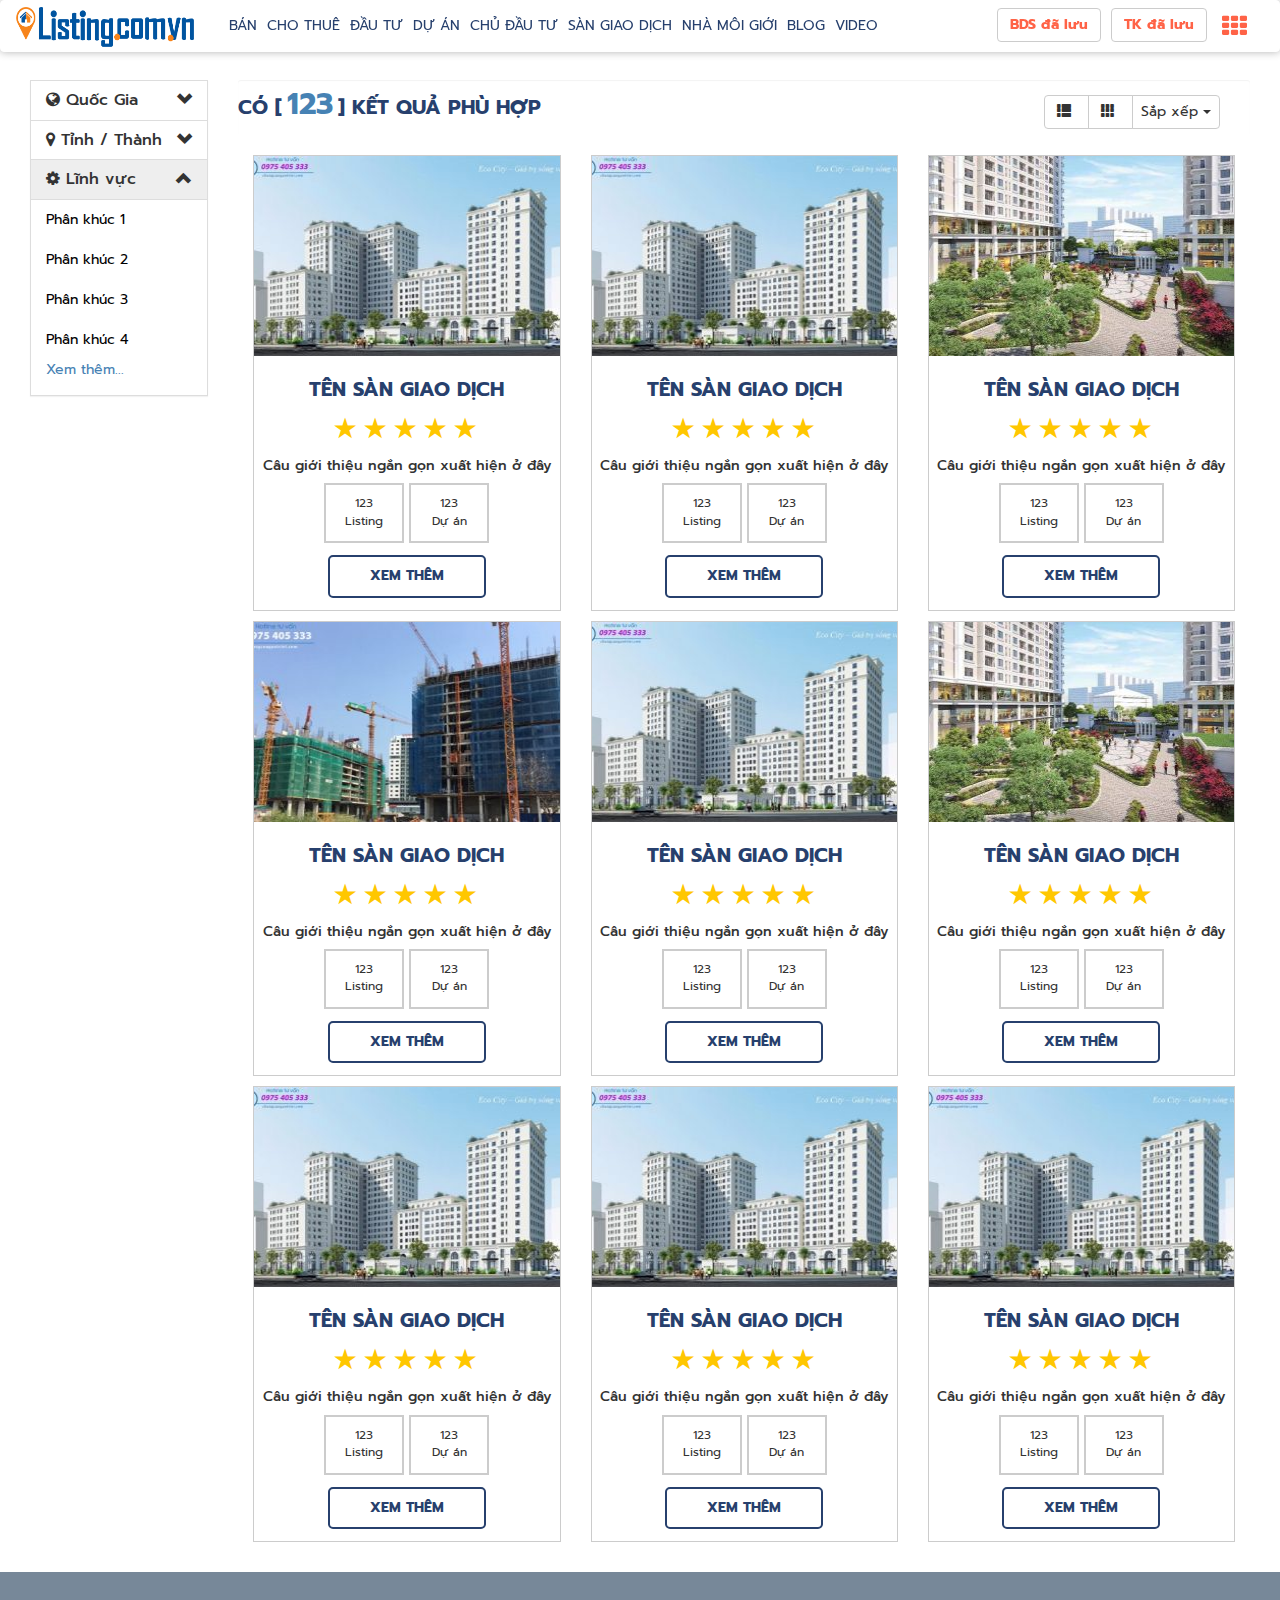
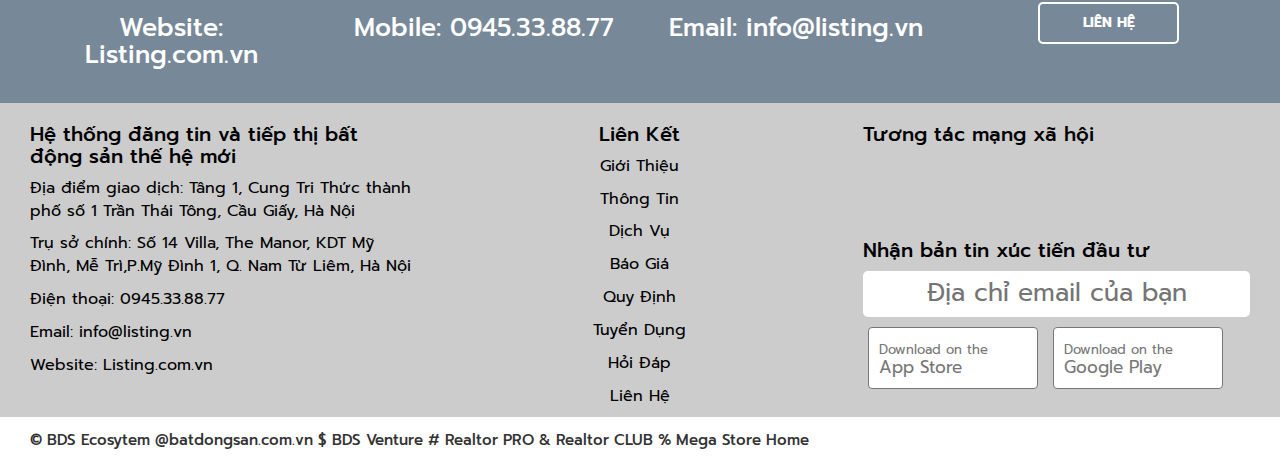
<file: danhsachsangiaodich.html>
<!DOCTYPE html>
<html>

<head>
    <title>BDS1</title>
            <meta http-equiv="Content-Type" content="text/html;charset=UTF-8">
            <meta name="viewport" content="width=device-width, initial-scale=1">
            <link href="bootstrap/css/bootstrap.min.css" rel="stylesheet" id="bootstrap-css">
            <link href="font-awesome/css/font-awesome.min.css" rel="stylesheet">
            <link href="css/style.css" rel="stylesheet" id="bootstrap-css">
            <link href="css/mobile.css" rel="stylesheet" id="bootstrap-css">
            <link href="https://fonts.googleapis.com/css?family=Oswald&display=swap" rel="stylesheet">
            <link href="css/owl.carousel.css" rel="stylesheet">
            <script src="js/jquery.min.js"></script>
            <script src="js/bootstrap.min.js"></script>
            <script src="js/slick.js"></script>
            <script src="js/owl.carousel.js"></script>
<link href="https://maxcdn.bootstrapcdn.com/font-awesome/4.6.3/css/font-awesome.min.css" rel="stylesheet" integrity="sha384-T8Gy5hrqNKT+hzMclPo118YTQO6cYprQmhrYwIiQ/3axmI1hQomh7Ud2hPOy8SP1" crossorigin="anonymous">
</head>

<body>
<!-- menu -->
<nav class="navbar navbar-inverse bgr-fff menu-custom  mobile-hidden">
<div class="container-fluid">
    <div class="navbar-header col-md-2">
        <a class="navbar-brand nav-bar-logo" href="index.html"><img src="images/logo.png" /></a>
    </div>
    
    <div class="collapse navbar-collapse js-navbar-collapse">
        <ul class="nav navbar-nav pull-left">
            <li><a href="ban.html" class="">Bán</a></li>
            <li><a href="chothue.html" class="">Cho thuê</a></li>
            <li><a href="dautu.html" class="">Đầu tư</a></li>
            <li><a href="duan.html" class="">Dự án</a></li>
            <li><a href="chudautu.html" class="">Chủ đầu tư</a></li>
            <li><a href="sangiaodich.html" class="">sàn giao dịch</a></li>
            <li><a href="nhamoigioi.html" class="">nhà môi giới</a></li>
            <li><a href="blog.html" class="">blog</a></li>
            <li><a href="video.html" class="">video</a></li>
            <!-- <li class="text-right icon-nav-menu mobile-display"  href="#myModal" role="button" data-toggle="modal"><i class="icon-th"></i></li> -->
            <!-- <li class="dropdown mega-dropdown"><a href="#">Danh bạ <span class="caret"></span></a></a>
                <ul class="dropdown-menu mega-dropdown-menu">
                            <li><a href="muaban.html">Môi giới</a></li>
                            <li><a href="muaban.html">Doanh nghiệp</a></li>
                </ul>
            </li> -->
        </ul>
        <ul class="nav navbar-nav pull-right  none_nav_mobi">
            <li class="btn-nav-menu"><button class="btn btn-default color_tomato"><b>BDS đã lưu</b></button></li>
            <li class="btn-nav-menu"><button class="btn btn-default color_tomato"><b>TK đã lưu</b></button></li>
            <li class="icon-nav-menu"  href="#myModal" role="button" data-toggle="modal"><i class="icon-th"></i></li>
        </ul>
    </div>
    </div>
<div>
</nav>
<div class="mobile-display menu-mobi">
<nav role="navigation" class="custom-menu-mobile">
    <div id="menuToggle">
        <input type="checkbox" />
        <span></span>
        <span></span>
        <span></span>
    <ul id="menu">
        <li><a href="ban.html" class="">Bán</a></li>
        <li><a href="chothue.html" class="">Cho thuê</a></li>
        <li><a href="dautu.html" class="">Đầu tư</a></li>
        <li><a href="duan.html" class="">Dự án</a></li>
        <li><a href="chudautu.html" class="">Chủ đầu tư</a></li>
        <li><a href="sangiaodich.html" class="">sàn giao dịch</a></li>
        <li><a href="nhamoigioi.html" class="">nhà môi giới</a></li>
        <li><a href="blog.html" class="">blog</a></li>
        <li><a href="video.html" class="">video</a></li>
        <li><button class="btn btn-default color_tomato"><b>BDS đã lưu</b></button></li>
        <li><button class="btn btn-default color_tomato"><b>TK đã lưu</b></button></li>
    </ul>
    </div>
    <div class="logo-menu-mobile"><a class="navbar-brand nav-bar-logo" href="index.html"><img src="images/logo.png" /></a></div>
    <div class="text-right icon-menu-modal" href="#myModal" role="button" data-toggle="modal"><i class="icon-th pull-right"></i></div>
</nav>
</div>
<div class="modal fade" id="myModal" tabindex="-1" role="dialog" aria-hidden="true">
        <div class="modal-dialog modal-full" role="document">
            <div class="modal-content">
                <div class="container">
                    <h4 class="title-section mrt-15" ><i class="icon-th"></i>  CÁC LOẠI BĐS</h4>
                    <button type="button" class="close" data-dismiss="modal" aria-label="Close"><span aria-hidden="true">Đóng <i class="icon-remove"></i></span></button>
                </div>
                <div class="container">
                    <ul><li><a href="http://datnen.batdongsan.vn" rel="nofollow" style="background:#850e10;color:#fff">Đất nền</a></li><li><a href="http://datvang.batdongsan.vn" rel="nofollow" style="background:#FEC300;color:#000">Đất vàng</a></li><li><a href="http://nharieng.batdongsan.vn" rel="nofollow" style="background:#D3530E;color:#fff">Nhà riêng</a></li><li><a href="http://nhamatpho.batdongsan.vn" rel="nofollow" style="background:#025A78;color:#fff">Nhà mặt phố</a></li><li><a href="http://nhaco.batdongsan.vn" rel="nofollow" style="background:#996633;color:#fff">Nhà cổ</a></li><li><a href="http://luxuryhome.batdongsan.vn" rel="nofollow" style="background:#560202;color:#fff">Luxury home</a></li><li><a href="http://nhabietthu.batdongsan.vn" rel="nofollow" style="background:#003399;color:#fff">Nhà biệt thự</a></li><li><a href="http://bietthunghiduong.batdongsan.vn" rel="nofollow" style="background:#005260;color:#fff">Biệt thự nghỉ dưỡng</a></li><li><a href="http://canhogiare.batdongsan.vn" rel="nofollow" style="background:#FDBE56;color:#000">Căn hộ giá rẻ</a></li><li><a href="http://canhotrungcap.batdongsan.vn" rel="nofollow" style="background:#FFFF00;color:#000">Căn hộ trung cấp</a></li><li><a href="http://canhotapthe.batdongsan.vn" rel="nofollow" style="background:#DAA404;color:#fff">Căn hộ tập thể</a></li><li><a href="http://canhomini.batdongsan.vn" rel="nofollow" style="background:#6C1387;color:#fff">Căn hộ mini</a></li><li><a href="http://canhostudio.batdongsan.vn" rel="nofollow" style="background:#92D14F;color:#fff">Căn hộ studio</a></li><li><a href="http://canhocaocap.batdongsan.vn" rel="nofollow" style="background:#181C4B;color:#fff">Căn hộ cao cấp</a></li><li><a href="http://condotel.batdongsan.vn" rel="nofollow" style="background:#393060;color:#fff">Căn hộ Condotel</a></li><li><a href="http://officetel.batdongsan.vn" rel="nofollow" style="background:#0033CC;color:#fff">Căn hộ Officetel</a></li><li><a href="http://hometel.batdongsan.vn" rel="nofollow" style="background:#003263;color:#fff">Căn hộ Hometel</a></li><li><a href="http://penthouse.batdongsan.vn" rel="nofollow" style="background:#213745;color:#fff">Căn hộ Penthouse</a></li><li><a href="http://shophouse.batdongsan.vn" rel="nofollow" style="background:#4D5B41;color:#fff">Nhà phố Shophouse</a></li><li><a href="http://kiot.batdongsan.vn" rel="nofollow" style="background:#00B5C4;color:#fff">Cửa hàng Kiot</a></li><li><a href="http://trungtamthuongmai.batdongsan.vn" rel="nofollow" style="background:#3591A8;color:#fff">Trung tâm thương mại</a></li><li><a href="http://nhatro.batdongsan.vn" rel="nofollow" style="background:#118AE9;color:#fff">Nhà trọ</a></li><li><a href="http://homestay.batdongsan.vn" rel="nofollow" style="background:#ff6600;color:#fff">Homestay</a></li><li><a href="http://timeshare.batdongsan.vn" rel="nofollow" style="background:#0070C0;color:#fff">Time share</a></li><li><a href="http://apartment.batdongsan.vn" rel="nofollow" style="background:#CC0066;color:#fff">Apartment</a></li><li><a href="http://khachsan.batdongsan.vn" rel="nofollow" style="background:#F28226;color:#fff">Khách sạn</a></li><li><a href="http://nhahang.batdongsan.vn" rel="nofollow" style="background:#C00000;color:#fff">Nhà hàng</a></li><li><a href="http://resort.batdongsan.vn" rel="nofollow" style="background:#0070C0;color:#fff">Khu du lịch Resort</a></li><li><a href="http://beautyhouse.batdongsan.vn" rel="nofollow" style="background:#990134;color:#fff">Beauty House</a></li><li><a href="http://medihouse.batdongsan.vn" rel="nofollow" style="background:#507BAF;color:#fff">Medi house</a></li><li><a href="http://kidhouse.batdongsan.vn" rel="nofollow" style="background:#FF0000;color:#fff">Kid house</a></li><li><a href="http://nursinghome.batdongsan.vn" rel="nofollow" style="background:#DAA435;color:#fff">Nursing Home</a></li><li><a href="http://tinyhouse.batdongsan.vn" rel="nofollow" style="background:#7030A0;color:#fff">Tiny house</a></li><li><a href="http://mobilehome.batdongsan.vn" rel="nofollow" style="background:#FF0066;color:#fff">Mobile home</a></li><li><a href="http://trangtrai.batdongsan.vn" rel="nofollow" style="background:#36A800;color:#fff">Trang trại</a></li><li><a href="http://nhaxuongkhobai.batdongsan.vn" rel="nofollow" style="background:#788494;color:#fff">Nhà xưởng kho bãi</a></li><li><a href="http://khucongnghiep.batdongsan.vn" rel="nofollow" style="background:#173660;color:#fff">Khu công nghiệp</a></li><li><a href="http://vanphong.batdongsan.vn" rel="nofollow" style="background:#09086E;color:#fff">Văn phòng</a></li><li><a href="http://vanphongao.batdongsan.vn" rel="nofollow" style="background:#0D61A1;color:#fff">Văn phòng ảo</a></li><li><a href="http://coworkingspace.batdongsan.vn" rel="nofollow" style="background:#808000;color:#fff">Coworking space</a></li></ul>
                </div>
            </div>
        </div>
    </div>
<!-- menu -->
<div class="container-fluid">
    <section id="menu-siderbar">
    <div class="col-md-2">
        <div class="panel-group" id="accordionMenu" role="tablist" aria-multiselectable="true">
    <div class="panel panel-default">
      <div class="panel-heading" role="tab" id="headingOne">
        <h4 class="panel-title">
        <a role="button" data-toggle="collapse" data-parent="#accordionMenu" href="#collapseOne" aria-expanded="false" aria-controls="collapseOne">
          <i class="icon-globe"></i> Quốc Gia
        </a>
      </h4>
      </div>
      <div id="collapseOne" class="panel-collapse collapse" role="tabpanel" aria-labelledby="headingOne">
        <div class="panel-body">
          <ul class="nav">
            <li><a href="#">Quốc gia 1</a></li>
            <li><a href="#">Quốc gia 2</a></li>
            <li><a href="#">Quốc gia 3</a></li>
          </ul>
        </div>
      </div>
    </div>
    <div class="panel panel-default">
      <div class="panel-heading" role="tab" id="headingTwo">
        <h4 class="panel-title">
        <a class="collapsed" role="button" data-toggle="collapse" data-parent="#accordionMenu" href="#collapseTwo" aria-expanded="false" aria-controls="collapseTwo">
          <i class="icon-map-marker"></i> Tỉnh / Thành
        </a>
      </h4>
      </div>
      <div id="collapseTwo" class="panel-collapse collapse" role="tabpanel" aria-labelledby="headingTwo">
        <div class="panel-body">
          <ul class="nav">
            <li><a href="#">Tỉnh thành 1</a></li>
            <li><a href="#">Tỉnh thành 2</a></li>
            <li><a href="#">Tỉnh thành 3</a></li>
            <li><a href="#">Tỉnh thành 4</a></li>
          </ul>
        </div>
      </div>
    </div>
    <div class="panel panel-default">
      <div class="panel-heading" role="tab" id="headingThree">
        <h4 class="panel-title">
        <a class="collapsed" role="button" data-toggle="collapse" data-parent="#accordionMenu" href="#collapseThree" aria-expanded="true" aria-controls="collapseThree">
          <i class="icon-cog"></i> Lĩnh vực
        </a>
      </h4>
      </div>
      <div id="collapseThree" class="panel-collapse collapse in" role="tabpanel" aria-labelledby="headingThree">
        <div class="panel-body">
          <ul class="nav">
            <li><a href="#">Phân khúc 1</a></li>
            <li><a href="#">Phân khúc 2</a></li>
            <li><a href="#">Phân khúc 3</a></li>
            <li><a href="#">Phân khúc 4</a></li>
            <a class="show-more">Xem thêm... </a>
            <li class="show-more-hidden hidden"><a href="#">Tỉnh thành 1</a></li>
            <li class="show-more-hidden hidden"><a href="#">Tỉnh thành 2</a></li>
            <li class="show-more-hidden hidden"><a href="#">Tỉnh thành 3</a></li>
            <li class="show-more-hidden hidden"><a href="#">Tỉnh thành 4</a></li>
            <li class="show-more-hidden hidden"><a href="#">Tỉnh thành 1</a></li>
            <li class="show-more-hidden hidden"><a href="#">Tỉnh thành 2</a></li>
            <li class="show-more-hidden hidden"><a href="#">Tỉnh thành 3</a></li>
            <li class="show-more-hidden hidden"><a href="#">Tỉnh thành 4</a></li>
            <a class="show-more hidden">Rút gọn </a>
          </ul>
        </div>
      </div>
    </div>
  </div>
    </div>
    <div class="col-md-10">
    <div class="well well-sm">
        <h3 class="title-section">Có [<b style="color:steelblue;font-size: 30px;padding: 0px 5px;">123</b>] kết quả phù hợp</h3>
        <div class="btn-group pull-right">
            <a href="#" id="list" class="btn btn-default mobile-hidden"><span class="glyphicon glyphicon-th-list">
            </span></a> 
            <a href="#" id="grid" class="btn btn-default mobile-hidden"><span
                class="glyphicon glyphicon-th"></span></a>
            <button class="btn btn-defaul dropdown-toggle dropdown btn-sorting" type="button" data-toggle="dropdown">Sắp xếp
              <span class="caret"></span></button>
              <ul class="dropdown-menu">
                <li><a href="#">Giá cao nhất</a></li>
                <li><a href="#">Giá thấp nhất</a></li>
                <li><a href="#">Xem nhiều nhất</a></li>
              </ul> 
        </div>
    </div>
    <div id="products" class="row list-group mr-0">
        <div class="item col-md-3 col-xs-6 col-xs-6-mobile">
            <div class="member text-center dsach_san_gd">
                        <div class="img">
                            <img class="img_none_logo" src="images/duan/duan_index1.jpg" class="img-fluid" alt="">
                        </div>
                        <div class="m_text">
                            <h3 class="title-section">TÊN SÀN GIAO DỊCH</h3>
                            <div class="rating-team-highlights">
                                <div class="rate">
                                    <!--<input type="radio" id="star1" name="rate" value="1" />-->
                                    <label for="star1" title="text">1 stars</label>
                                    <!--<input type="radio" id="star2" name="rate" value="2" />-->
                                    <label for="star2" title="text">2 stars</label>
                                    <!--<input type="radio" id="star3" name="rate" value="3" />-->
                                    <label for="star3" title="text">3 stars</label>
                                    <!--<input type="radio" id="star4" name="rate" value="4" />-->
                                    <label for="star4" title="text">4 stars</label>
                                    <!-- <input type="radio" id="star5" name="rate" value="5" />-->
                                    <label for="star5" title="text">5 star</label>
                                 </div>
                            </div>
                            <h5>Câu giới thiệu ngắn gọn xuất hiện ở đây</h5>
                            <div class="box-couter">
                            <div class="team-highlights-couter couter-listing">123 <br/> Listing</div>
                            <div class="team-highlights-couter">123<br/> Dự án</div>
                            </div>
                            <a href="moigioi.html" class="title-section project-highlights-btn">Xem thêm</a>
                        </div>
                    </div>
        </div>
        <div class="item col-md-3 col-xs-6 col-xs-6-mobile">
            <div class="member text-center dsach_san_gd">
                        <div class="img">
                            <img class="img_none_logo" src="images/duan/duan_index1.jpg" class="img-fluid" alt="">
                        </div>
                        <div class="m_text">
                            <h3 class="title-section">TÊN SÀN GIAO DỊCH</h3>
                            <div class="rating-team-highlights">
                                <div class="rate">
                                    <!--<input type="radio" id="star1" name="rate" value="1" />-->
                                    <label for="star1" title="text">1 stars</label>
                                    <!--<input type="radio" id="star2" name="rate" value="2" />-->
                                    <label for="star2" title="text">2 stars</label>
                                    <!--<input type="radio" id="star3" name="rate" value="3" />-->
                                    <label for="star3" title="text">3 stars</label>
                                    <!--<input type="radio" id="star4" name="rate" value="4" />-->
                                    <label for="star4" title="text">4 stars</label>
                                    <!-- <input type="radio" id="star5" name="rate" value="5" />-->
                                    <label for="star5" title="text">5 star</label>
                                 </div>
                            </div>
                            <h5>Câu giới thiệu ngắn gọn xuất hiện ở đây</h5>
                            <div class="box-couter">
                            <div class="team-highlights-couter couter-listing">123 <br/> Listing</div>
                            <div class="team-highlights-couter">123<br/> Dự án</div>
                            </div>
                            <a href="moigioi.html" class="title-section project-highlights-btn">Xem thêm</a>
                        </div>
                </div>
        </div>
        <div class="item col-md-3 col-xs-6 col-xs-6-mobile">
            <div class="member text-center dsach_san_gd">
                        <div class="img">
                            <img src="images/duan/duan_index2.jpg" class="img-fluid" alt="">
                        </div>
                        <div class="m_text">
                            <h3 class="title-section">TÊN SÀN GIAO DỊCH</h3>
                            <div class="rating-team-highlights">
                                <div class="rate">
                                    <!--<input type="radio" id="star1" name="rate" value="1" />-->
                                    <label for="star1" title="text">1 stars</label>
                                    <!--<input type="radio" id="star2" name="rate" value="2" />-->
                                    <label for="star2" title="text">2 stars</label>
                                    <!--<input type="radio" id="star3" name="rate" value="3" />-->
                                    <label for="star3" title="text">3 stars</label>
                                    <!--<input type="radio" id="star4" name="rate" value="4" />-->
                                    <label for="star4" title="text">4 stars</label>
                                    <!-- <input type="radio" id="star5" name="rate" value="5" />-->
                                    <label for="star5" title="text">5 star</label>
                                 </div>
                            </div>
                            <h5>Câu giới thiệu ngắn gọn xuất hiện ở đây</h5>
                            <div class="box-couter">
                            <div class="team-highlights-couter couter-listing">123 <br/> Listing</div>
                            <div class="team-highlights-couter">123<br/> Dự án</div>
                            </div>
                            <a href="moigioi.html" class="title-section project-highlights-btn">Xem thêm</a>
                        </div>
                    </div>
        </div>
        <div class="item col-md-3 col-xs-6 col-xs-6-mobile">
            <div class="member text-center dsach_san_gd">
                        <div class="img">
                            <img src="images/duan/duan_index3.jpg" class="img-fluid" alt="">
                        </div>
                        <div class="m_text">
                            <h3 class="title-section">TÊN SÀN GIAO DỊCH</h3>
                            <div class="rating-team-highlights">
                                <div class="rate">
                                    <!--<input type="radio" id="star1" name="rate" value="1" />-->
                                    <label for="star1" title="text">1 stars</label>
                                    <!--<input type="radio" id="star2" name="rate" value="2" />-->
                                    <label for="star2" title="text">2 stars</label>
                                    <!--<input type="radio" id="star3" name="rate" value="3" />-->
                                    <label for="star3" title="text">3 stars</label>
                                    <!--<input type="radio" id="star4" name="rate" value="4" />-->
                                    <label for="star4" title="text">4 stars</label>
                                    <!-- <input type="radio" id="star5" name="rate" value="5" />-->
                                    <label for="star5" title="text">5 star</label>
                                 </div>
                            </div>
                            <h5>Câu giới thiệu ngắn gọn xuất hiện ở đây</h5>
                            <div class="box-couter">
                            <div class="team-highlights-couter couter-listing">123 <br/> Listing</div>
                            <div class="team-highlights-couter">123<br/> Dự án</div>
                            </div>
                            <a href="moigioi.html" class="title-section project-highlights-btn">Xem thêm</a>
                        </div>
                    </div>
        </div>
        <div class="item col-md-3 col-xs-6 col-xs-6-mobile">
            <div class="member text-center dsach_san_gd">
                        <div class="img">
                            <img class="img_none_logo" src="images/duan/duan_index1.jpg" class="img-fluid" alt="">
                        </div>
                        <div class="m_text">
                            <h3 class="title-section">TÊN SÀN GIAO DỊCH</h3>
                            <div class="rating-team-highlights">
                                <div class="rate">
                                    <!--<input type="radio" id="star1" name="rate" value="1" />-->
                                    <label for="star1" title="text">1 stars</label>
                                    <!--<input type="radio" id="star2" name="rate" value="2" />-->
                                    <label for="star2" title="text">2 stars</label>
                                    <!--<input type="radio" id="star3" name="rate" value="3" />-->
                                    <label for="star3" title="text">3 stars</label>
                                    <!--<input type="radio" id="star4" name="rate" value="4" />-->
                                    <label for="star4" title="text">4 stars</label>
                                    <!-- <input type="radio" id="star5" name="rate" value="5" />-->
                                    <label for="star5" title="text">5 star</label>
                                 </div>
                            </div>
                            <h5>Câu giới thiệu ngắn gọn xuất hiện ở đây</h5>
                            <div class="box-couter">
                            <div class="team-highlights-couter couter-listing">123 <br/> Listing</div>
                            <div class="team-highlights-couter">123<br/> Dự án</div>
                            </div>
                            <a href="moigioi.html" class="title-section project-highlights-btn">Xem thêm</a>
                        </div>
                    </div>
        </div>

        <div class="item col-md-3 col-xs-6 col-xs-6-mobile">
            <div class="member text-center dsach_san_gd">
                        <div class="img">
                            <img src="images/duan/duan_index2.jpg" class="img-fluid" alt="">
                        </div>
                        <div class="m_text">
                            <h3 class="title-section">TÊN SÀN GIAO DỊCH</h3>
                            <div class="rating-team-highlights">
                                <div class="rate">
                                    <!--<input type="radio" id="star1" name="rate" value="1" />-->
                                    <label for="star1" title="text">1 stars</label>
                                    <!--<input type="radio" id="star2" name="rate" value="2" />-->
                                    <label for="star2" title="text">2 stars</label>
                                    <!--<input type="radio" id="star3" name="rate" value="3" />-->
                                    <label for="star3" title="text">3 stars</label>
                                    <!--<input type="radio" id="star4" name="rate" value="4" />-->
                                    <label for="star4" title="text">4 stars</label>
                                    <!-- <input type="radio" id="star5" name="rate" value="5" />-->
                                    <label for="star5" title="text">5 star</label>
                                 </div>
                            </div>
                            <h5>Câu giới thiệu ngắn gọn xuất hiện ở đây</h5>
                            <div class="box-couter">
                            <div class="team-highlights-couter couter-listing">123 <br/> Listing</div>
                            <div class="team-highlights-couter">123<br/> Dự án</div>
                            </div>
                            <a href="moigioi.html" class="title-section project-highlights-btn">Xem thêm</a>
                        </div>
                    </div>
        </div>
        <div class="item col-md-3 col-xs-6 col-xs-6-mobile">
            <div class="member text-center dsach_san_gd">
                        <div class="img">
                            <img class="img_none_logo" src="images/duan/duan_index1.jpg" class="img-fluid" alt="">
                        </div>
                        <div class="m_text">
                            <h3 class="title-section">TÊN SÀN GIAO DỊCH</h3>
                            <div class="rating-team-highlights">
                                <div class="rate">
                                    <!--<input type="radio" id="star1" name="rate" value="1" />-->
                                    <label for="star1" title="text">1 stars</label>
                                    <!--<input type="radio" id="star2" name="rate" value="2" />-->
                                    <label for="star2" title="text">2 stars</label>
                                    <!--<input type="radio" id="star3" name="rate" value="3" />-->
                                    <label for="star3" title="text">3 stars</label>
                                    <!--<input type="radio" id="star4" name="rate" value="4" />-->
                                    <label for="star4" title="text">4 stars</label>
                                    <!-- <input type="radio" id="star5" name="rate" value="5" />-->
                                    <label for="star5" title="text">5 star</label>
                                 </div>
                            </div>
                            <h5>Câu giới thiệu ngắn gọn xuất hiện ở đây</h5>
                            <div class="box-couter">
                            <div class="team-highlights-couter couter-listing">123 <br/> Listing</div>
                            <div class="team-highlights-couter">123<br/> Dự án</div>
                            </div>
                            <a href="moigioi.html" class="title-section project-highlights-btn">Xem thêm</a>
                        </div>
                    </div>
        </div>
        <div class="item col-md-3 col-xs-6 col-xs-6-mobile">
            <div class="member text-center dsach_san_gd">
                        <div class="img">
                            <img class="img_none_logo" src="images/duan/duan_index1.jpg" class="img-fluid" alt="">
                        </div>
                        <div class="m_text">
                            <h3 class="title-section">TÊN SÀN GIAO DỊCH</h3>
                            <div class="rating-team-highlights">
                                <div class="rate">
                                    <!--<input type="radio" id="star1" name="rate" value="1" />-->
                                    <label for="star1" title="text">1 stars</label>
                                    <!--<input type="radio" id="star2" name="rate" value="2" />-->
                                    <label for="star2" title="text">2 stars</label>
                                    <!--<input type="radio" id="star3" name="rate" value="3" />-->
                                    <label for="star3" title="text">3 stars</label>
                                    <!--<input type="radio" id="star4" name="rate" value="4" />-->
                                    <label for="star4" title="text">4 stars</label>
                                    <!-- <input type="radio" id="star5" name="rate" value="5" />-->
                                    <label for="star5" title="text">5 star</label>
                                 </div>
                            </div>
                            <h5>Câu giới thiệu ngắn gọn xuất hiện ở đây</h5>
                            <div class="box-couter">
                            <div class="team-highlights-couter couter-listing">123 <br/> Listing</div>
                            <div class="team-highlights-couter">123<br/> Dự án</div>
                            </div>
                            <a href="moigioi.html" class="title-section project-highlights-btn">Xem thêm</a>
                        </div>
                    </div>
        </div>
        <div class="item col-md-3 col-xs-6 col-xs-6-mobile">
            <div class="member text-center dsach_san_gd">
                        <div class="img">
                            <img class="img_none_logo" src="images/duan/duan_index1.jpg" class="img-fluid" alt="">
                        </div>
                        <div class="m_text">
                            <h3 class="title-section">TÊN SÀN GIAO DỊCH</h3>
                            <div class="rating-team-highlights">
                                <div class="rate">
                                    <!--<input type="radio" id="star1" name="rate" value="1" />-->
                                    <label for="star1" title="text">1 stars</label>
                                    <!--<input type="radio" id="star2" name="rate" value="2" />-->
                                    <label for="star2" title="text">2 stars</label>
                                    <!--<input type="radio" id="star3" name="rate" value="3" />-->
                                    <label for="star3" title="text">3 stars</label>
                                    <!--<input type="radio" id="star4" name="rate" value="4" />-->
                                    <label for="star4" title="text">4 stars</label>
                                    <!-- <input type="radio" id="star5" name="rate" value="5" />-->
                                    <label for="star5" title="text">5 star</label>
                                 </div>
                            </div>
                            <h5>Câu giới thiệu ngắn gọn xuất hiện ở đây</h5>
                            <div class="box-couter">
                            <div class="team-highlights-couter couter-listing">123 <br/> Listing</div>
                            <div class="team-highlights-couter">123<br/> Dự án</div>
                            </div>
                            <a href="moigioi.html" class="title-section project-highlights-btn">Xem thêm</a>
                        </div>
                    </div>
        </div>
    </div>
</div>

</div>
</section>
<!-- footer -->
<footer id="footer_index">
    <div id="head_footer">
        <div class="container-fluid">
            <div class="col-md-3">
            <h3>Website: Listing.com.vn</h3>
            </div>
            <div class="col-md-3">
            <h3>Mobile: 0945.33.88.77</h3>
            </div>
            <div class="col-md-3">
            <h3>Email: info@listing.vn</h3>
            </div>
            <div class="col-md-3">
            <button class="title-section project-highlights-btn btn-footer">Liên hệ</button>
            </div>
        </div>
    </div>
    <div id="bottom-footer">
        <div class="container-fluid">
            <div class="col-md-4 text-left col-xs-6 col-xs-6-mobile">
            <h3>Hệ thống đăng tin và tiếp thị bất động sản thế hệ mới</h3>
            <p>Địa điểm giao dịch: Tâng 1, Cung Tri Thức thành phố số 1 Trần Thái Tông, Cầu Giấy, Hà Nội</p>
            <p>Trụ sở chính: Số 14 Villa, The Manor, KDT Mỹ Đình, Mễ Trì,P.Mỹ Đình 1, Q. Nam Từ Liêm, Hà Nội</p>
            <p>Điện thoại: 0945.33.88.77</p>
            <p>Email: info@listing.vn</p>
            <p>Website: Listing.com.vn</p>
            </div>
            <div class="col-md-4 link-footer mobile-hidden">
            <h3>Liên Kết</h3>
            <p><a href="gioithieu.html">Giới Thiệu</a></p>
            <p><a href="thongtin.html">Thông Tin</a></p>
            <p><a href="dichvu.html">Dịch Vụ</a></p>
            <p><a href="baogia.html">Báo Giá</a></p>
            <p><a href="quydinh.html">Quy Định</a></p>
            <p><a href="tuyendung.html">Tuyển Dụng</a></p>
            <p><a href="hoidap.html">Hỏi Đáp</a></p>
            <p><a href="lienhe.html">Liên Hệ</a></p>
            </div>
            <div class="col-md-4 col-xs-12 text-left">
            <h3>Tương tác mạng xã hội</h3>
             <div class="social-icons"> 
                <a href="https://www.facebook.com/"><i id="social-fb" class="fa fa-facebook-square fa-2x social"></i></a>
                <a href="https://twitter.com/"><i id="social-tw" class="fa fa-twitter-square fa-2x social"></i></a>
                <a href="https://plus.google.com/"><i id="social-gp" class="fa fa-google-plus-square fa-2x social"></i></a>
                <a href="mailto:bootsnipp@gmail.com"><i id="social-em" class="fa fa-envelope-square fa-2x social"></i></a>
            </div>
            <h3>Nhận bản tin xúc tiến đầu tư</h3>
            <input class="email_footer" type="text" placeholder="Địa chỉ email của bạn" />
            <div class="box-download">
                <a href="#" class="btn btn-store">
                <span class="fa fa-apple fa-3x pull-left"></span> 
                <span class="btn-label">Download on the</span>
                <span class="btn-caption">App Store</span>
            </a>
            <a href="#" class="btn btn-store">
                <span class="fa fa-android fa-3x pull-left"></span> 
                <span class="btn-label">Download on the</span>
                <span class="btn-caption">Google Play</span>
            </a>
            </div>
            </div>
        </div>
    </div>
    <div id="copy-right">
        <div class="container-fluid">
            <h3> © BDS Ecosytem @batdongsan.com.vn $ BDS Venture # Realtor PRO & Realtor CLUB % Mega Store Home </h3>
        </div>
    </div>
</footer>
<!-- footer -->
</body>
</html>
<script>
$('.show-more').click(function(){
    $('.show-more-hidden').toggleClass('hidden');
    $('.show-more').toggleClass('hidden');
});
$(document).ready(function(){
    $('#list').click(function(event){event.preventDefault();$('#products .item').addClass('list-group-item');});
    $('#grid').click(function(event){event.preventDefault();$('#products .item').removeClass('list-group-item');$('#products .item').addClass('grid-group-item');});
});
</script>
</file>
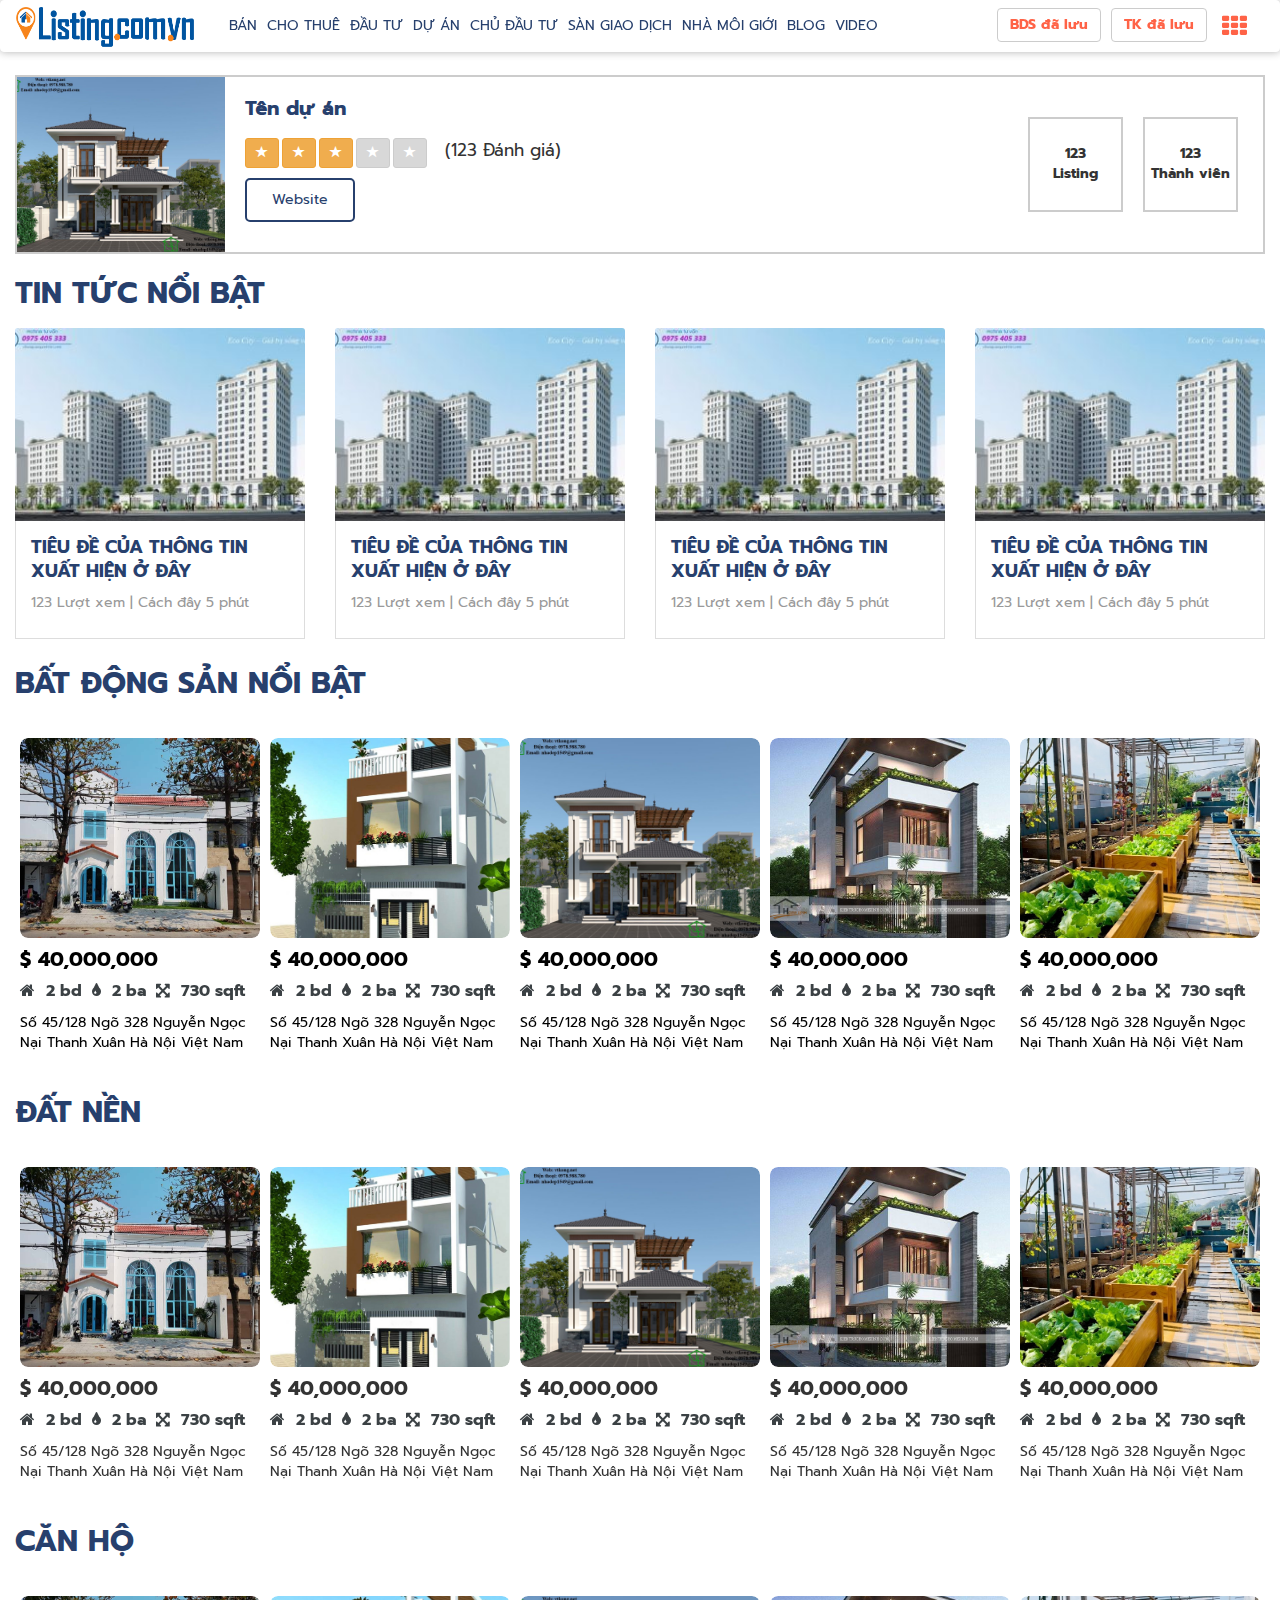
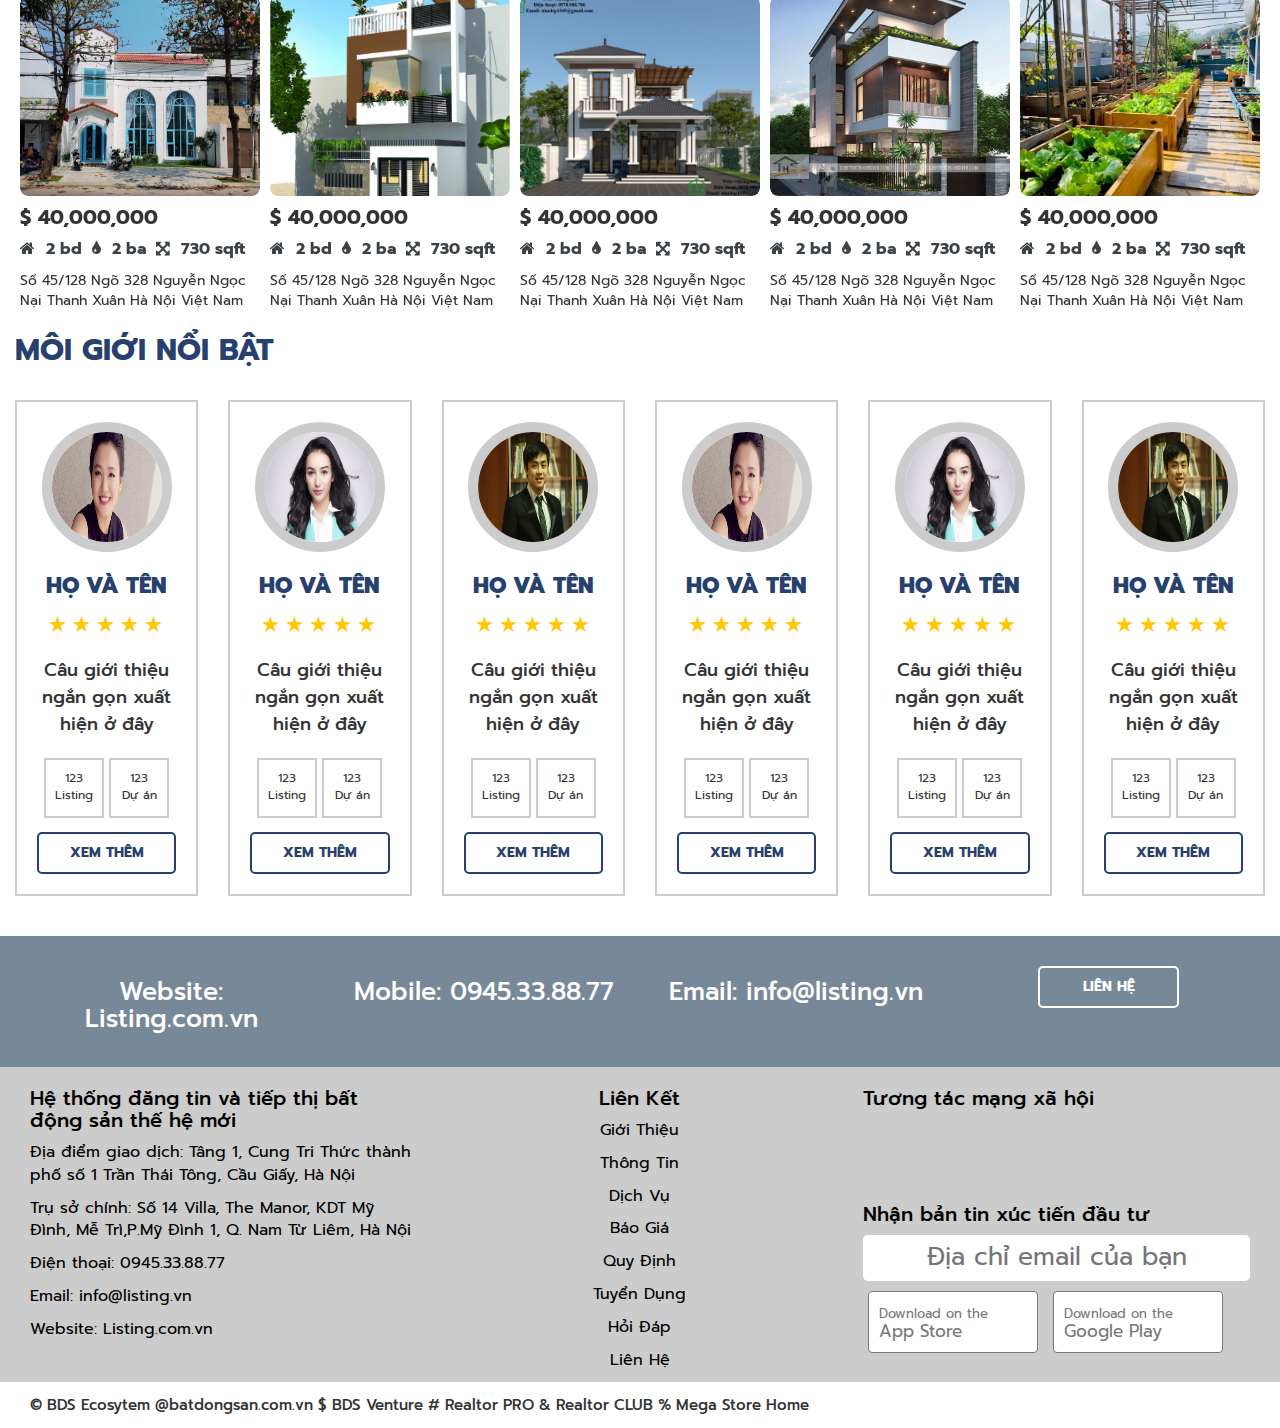
<file: duan.html>
<!DOCTYPE html>
<html>

<head>
    <title>BDS1</title>
            <meta http-equiv="Content-Type" content="text/html;charset=UTF-8">
            <meta name="viewport" content="width=device-width, initial-scale=1">
            <link href="bootstrap/css/bootstrap.min.css" rel="stylesheet" id="bootstrap-css">
            <link href="font-awesome/css/font-awesome.min.css" rel="stylesheet">
            <link href="css/style.css" rel="stylesheet" id="bootstrap-css">
            <link href="css/mobile.css" rel="stylesheet" id="bootstrap-css">
			<link href="https://fonts.googleapis.com/css?family=Oswald&display=swap" rel="stylesheet">
			<link href="css/owl.carousel.css" rel="stylesheet">
            <script src="js/jquery.min.js"></script>
            <script src="js/bootstrap.min.js"></script>
            <script src="js/slick.js"></script>
			<script src="js/owl.carousel.js"></script>
<link href="https://maxcdn.bootstrapcdn.com/font-awesome/4.6.3/css/font-awesome.min.css" rel="stylesheet" integrity="sha384-T8Gy5hrqNKT+hzMclPo118YTQO6cYprQmhrYwIiQ/3axmI1hQomh7Ud2hPOy8SP1" crossorigin="anonymous">
</head>

<body>
<!-- menu -->
<nav class="navbar navbar-inverse bgr-fff menu-custom  mobile-hidden">
<div class="container-fluid">
    <div class="navbar-header col-md-2">
		<a class="navbar-brand nav-bar-logo" href="index.html"><img src="images/logo.png" /></a>
	</div>
	
	<div class="collapse navbar-collapse js-navbar-collapse">
		<ul class="nav navbar-nav pull-left">
			<li><a href="ban.html" class="">Bán</a></li>
            <li><a href="chothue.html" class="">Cho thuê</a></li>
			<li><a href="dautu.html" class="">Đầu tư</a></li>
			<li><a href="duan.html" class="">Dự án</a></li>
			<li><a href="chudautu.html" class="">Chủ đầu tư</a></li>
			<li><a href="sangiaodich.html" class="">sàn giao dịch</a></li>
			<li><a href="nhamoigioi.html" class="">nhà môi giới</a></li>
			<li><a href="blog.html" class="">blog</a></li>
            <li><a href="video.html" class="">video</a></li>
			<!-- <li class="text-right icon-nav-menu mobile-display"  href="#myModal" role="button" data-toggle="modal"><i class="icon-th"></i></li> -->
			<!-- <li class="dropdown mega-dropdown"><a href="#">Danh bạ <span class="caret"></span></a></a>
				<ul class="dropdown-menu mega-dropdown-menu">
							<li><a href="muaban.html">Môi giới</a></li>
                            <li><a href="muaban.html">Doanh nghiệp</a></li>
				</ul>
			</li> -->
		</ul>
		<ul class="nav navbar-nav pull-right  none_nav_mobi">
			<li class="btn-nav-menu"><button class="btn btn-default color_tomato"><b>BDS đã lưu</b></button></li>
			<li class="btn-nav-menu"><button class="btn btn-default color_tomato"><b>TK đã lưu</b></button></li>
			<li class="icon-nav-menu"  href="#myModal" role="button" data-toggle="modal"><i class="icon-th"></i></li>
		</ul>
	</div>
    </div>
<div>
</nav>
<div class="mobile-display menu-mobi">
<nav role="navigation" class="custom-menu-mobile">
    <div id="menuToggle">
        <input type="checkbox" />
        <span></span>
        <span></span>
        <span></span>
    <ul id="menu">
        <li><a href="ban.html" class="">Bán</a></li>
        <li><a href="chothue.html" class="">Cho thuê</a></li>
		<li><a href="dautu.html" class="">Đầu tư</a></li>
		<li><a href="duan.html" class="">Dự án</a></li>
		<li><a href="chudautu.html" class="">Chủ đầu tư</a></li>
		<li><a href="sangiaodich.html" class="">sàn giao dịch</a></li>
		<li><a href="nhamoigioi.html" class="">nhà môi giới</a></li>
		<li><a href="blog.html" class="">blog</a></li>
        <li><a href="video.html" class="">video</a></li>
        <li><button class="btn btn-default color_tomato"><b>BDS đã lưu</b></button></li>
		<li><button class="btn btn-default color_tomato"><b>TK đã lưu</b></button></li>
    </ul>
    </div>
    <div class="logo-menu-mobile"><a class="navbar-brand nav-bar-logo" href="index.html"><img src="images/logo.png" /></a></div>
	<div class="text-right icon-menu-modal" href="#myModal" role="button" data-toggle="modal"><i class="icon-th pull-right"></i></div>
</nav>
</div>
<div class="modal fade" id="myModal" tabindex="-1" role="dialog" aria-hidden="true">
	    <div class="modal-dialog modal-full" role="document">
	        <div class="modal-content">
	            <div class="container">
	            	<h4 class="title-section mrt-15" ><i class="icon-th"></i>  CÁC LOẠI BĐS</h4>
	        		<button type="button" class="close" data-dismiss="modal" aria-label="Close"><span aria-hidden="true">Đóng <i class="icon-remove"></i></span></button>
	            </div>
	            <div class="container">
	            	<ul><li><a href="http://datnen.batdongsan.vn" rel="nofollow" style="background:#850e10;color:#fff">Đất nền</a></li><li><a href="http://datvang.batdongsan.vn" rel="nofollow" style="background:#FEC300;color:#000">Đất vàng</a></li><li><a href="http://nharieng.batdongsan.vn" rel="nofollow" style="background:#D3530E;color:#fff">Nhà riêng</a></li><li><a href="http://nhamatpho.batdongsan.vn" rel="nofollow" style="background:#025A78;color:#fff">Nhà mặt phố</a></li><li><a href="http://nhaco.batdongsan.vn" rel="nofollow" style="background:#996633;color:#fff">Nhà cổ</a></li><li><a href="http://luxuryhome.batdongsan.vn" rel="nofollow" style="background:#560202;color:#fff">Luxury home</a></li><li><a href="http://nhabietthu.batdongsan.vn" rel="nofollow" style="background:#003399;color:#fff">Nhà biệt thự</a></li><li><a href="http://bietthunghiduong.batdongsan.vn" rel="nofollow" style="background:#005260;color:#fff">Biệt thự nghỉ dưỡng</a></li><li><a href="http://canhogiare.batdongsan.vn" rel="nofollow" style="background:#FDBE56;color:#000">Căn hộ giá rẻ</a></li><li><a href="http://canhotrungcap.batdongsan.vn" rel="nofollow" style="background:#FFFF00;color:#000">Căn hộ trung cấp</a></li><li><a href="http://canhotapthe.batdongsan.vn" rel="nofollow" style="background:#DAA404;color:#fff">Căn hộ tập thể</a></li><li><a href="http://canhomini.batdongsan.vn" rel="nofollow" style="background:#6C1387;color:#fff">Căn hộ mini</a></li><li><a href="http://canhostudio.batdongsan.vn" rel="nofollow" style="background:#92D14F;color:#fff">Căn hộ studio</a></li><li><a href="http://canhocaocap.batdongsan.vn" rel="nofollow" style="background:#181C4B;color:#fff">Căn hộ cao cấp</a></li><li><a href="http://condotel.batdongsan.vn" rel="nofollow" style="background:#393060;color:#fff">Căn hộ Condotel</a></li><li><a href="http://officetel.batdongsan.vn" rel="nofollow" style="background:#0033CC;color:#fff">Căn hộ Officetel</a></li><li><a href="http://hometel.batdongsan.vn" rel="nofollow" style="background:#003263;color:#fff">Căn hộ Hometel</a></li><li><a href="http://penthouse.batdongsan.vn" rel="nofollow" style="background:#213745;color:#fff">Căn hộ Penthouse</a></li><li><a href="http://shophouse.batdongsan.vn" rel="nofollow" style="background:#4D5B41;color:#fff">Nhà phố Shophouse</a></li><li><a href="http://kiot.batdongsan.vn" rel="nofollow" style="background:#00B5C4;color:#fff">Cửa hàng Kiot</a></li><li><a href="http://trungtamthuongmai.batdongsan.vn" rel="nofollow" style="background:#3591A8;color:#fff">Trung tâm thương mại</a></li><li><a href="http://nhatro.batdongsan.vn" rel="nofollow" style="background:#118AE9;color:#fff">Nhà trọ</a></li><li><a href="http://homestay.batdongsan.vn" rel="nofollow" style="background:#ff6600;color:#fff">Homestay</a></li><li><a href="http://timeshare.batdongsan.vn" rel="nofollow" style="background:#0070C0;color:#fff">Time share</a></li><li><a href="http://apartment.batdongsan.vn" rel="nofollow" style="background:#CC0066;color:#fff">Apartment</a></li><li><a href="http://khachsan.batdongsan.vn" rel="nofollow" style="background:#F28226;color:#fff">Khách sạn</a></li><li><a href="http://nhahang.batdongsan.vn" rel="nofollow" style="background:#C00000;color:#fff">Nhà hàng</a></li><li><a href="http://resort.batdongsan.vn" rel="nofollow" style="background:#0070C0;color:#fff">Khu du lịch Resort</a></li><li><a href="http://beautyhouse.batdongsan.vn" rel="nofollow" style="background:#990134;color:#fff">Beauty House</a></li><li><a href="http://medihouse.batdongsan.vn" rel="nofollow" style="background:#507BAF;color:#fff">Medi house</a></li><li><a href="http://kidhouse.batdongsan.vn" rel="nofollow" style="background:#FF0000;color:#fff">Kid house</a></li><li><a href="http://nursinghome.batdongsan.vn" rel="nofollow" style="background:#DAA435;color:#fff">Nursing Home</a></li><li><a href="http://tinyhouse.batdongsan.vn" rel="nofollow" style="background:#7030A0;color:#fff">Tiny house</a></li><li><a href="http://mobilehome.batdongsan.vn" rel="nofollow" style="background:#FF0066;color:#fff">Mobile home</a></li><li><a href="http://trangtrai.batdongsan.vn" rel="nofollow" style="background:#36A800;color:#fff">Trang trại</a></li><li><a href="http://nhaxuongkhobai.batdongsan.vn" rel="nofollow" style="background:#788494;color:#fff">Nhà xưởng kho bãi</a></li><li><a href="http://khucongnghiep.batdongsan.vn" rel="nofollow" style="background:#173660;color:#fff">Khu công nghiệp</a></li><li><a href="http://vanphong.batdongsan.vn" rel="nofollow" style="background:#09086E;color:#fff">Văn phòng</a></li><li><a href="http://vanphongao.batdongsan.vn" rel="nofollow" style="background:#0D61A1;color:#fff">Văn phòng ảo</a></li><li><a href="http://coworkingspace.batdongsan.vn" rel="nofollow" style="background:#808000;color:#fff">Coworking space</a></li></ul>
	            </div>
	        </div>
	    </div>
	</div>
<!-- menu -->
<div class="container-fluid">
<!-- banner -->
<section id="header-duan">
<div class="box-new-bds">
			<div class="media col-md-2 pd-0 mobile-media-col3">
              <img class="d-flex align-self-start" src="images/slider/nha2.jpg" alt="Generic placeholder image">
			</div>
            <div class="media-body pl-3 col-md-6 mobile-media-col9">
				<h3 class="title-media-news-bds mrt-15"><a href="muabanchitiet.html">Tên dự án</a></h3>
				<div class="detail_post_new row pd-0 mr-0">
					<div class="row mr-0" style="padding-top: 9px">
						<div class="rating-block">
							<button type="button" class="btn btn-warning btn-sm btn-rating" aria-label="Left Align">
							  <span class="glyphicon glyphicon-star" aria-hidden="true"></span>
							</button>
							<button type="button" class="btn btn-warning btn-sm btn-rating" aria-label="Left Align">
							  <span class="glyphicon glyphicon-star" aria-hidden="true"></span>
							</button>
							<button type="button" class="btn btn-warning btn-sm btn-rating" aria-label="Left Align">
							  <span class="glyphicon glyphicon-star" aria-hidden="true"></span>
							</button>
							<button type="button" class="btn btn-default btn-grey btn-sm btn-rating" aria-label="Left Align">
							  <span class="glyphicon glyphicon-star" aria-hidden="true"></span>
							</button>
							<button type="button" class="btn btn-default btn-grey btn-sm btn-rating" aria-label="Left Align">
							  <span class="glyphicon glyphicon-star" aria-hidden="true"></span>
							</button>
							<div class="number_rating">(123 Đánh giá)</div>
						</div>
						<div class="duan-website"><a class="btn btn-website project-highlights-btn" href="">Website</a><a class="btn btn-website project-highlights-btn mobile-display" href="">123 Listing</a><a class="btn btn-website project-highlights-btn mobile-display" href="">123 Thành viên</a></div>
					</div>
					</div>
			</div>
			<div class="col-md-4 pull-right mobile-hidden">
				<div class="box-right-duan-page">123<br/>Thành viên</div>
				<div class="box-right-duan-page">123<br/>Listing</div>		
			</div>
		</div>
</section>
<!-- banner -->
<!-- Tin tức nổi bật -->
<section id="project-highlights">
	<h2 class="title-section">Tin tức nổi bật</h2>
	<div class="row">
		<div class="col-md-3 col-xs-6 col-xs-6-mobile">
			<figure class="card card-product">
				<div class="img-wrap"><img src="images/duan/duan_index1.jpg">
				</div>
				<figcaption class="info-wrap">
					<a href="tintucchitiet.html"><h4 class="title-section">Tiêu đề của thông tin xuất hiện ở đây</h4></a>
				    <p class="color_999 color_999">123 Lượt xem | Cách đây 5 phút</p>
				</figcaption>
			</figure>
		</div> 
		<div class="col-md-3 col-xs-6 col-xs-6-mobile">
			<figure class="card card-product">
				<div class="img-wrap"><img src="images/duan/duan_index1.jpg">
				</div>
				<figcaption class="info-wrap">
				<a href="tintucchitiet.html"><h4 class="title-section">Tiêu đề của thông tin xuất hiện ở đây</h4></a>
				 <p class="color_999 color_999">123 Lượt xem | Cách đây 5 phút</p>
				</figcaption>
			</figure>
		</div> 
		<div class="col-md-3 col-xs-6 col-xs-6-mobile">
			<figure class="card card-product">
				<div class="img-wrap"><img src="images/duan/duan_index1.jpg">
				</div>
				<figcaption class="info-wrap">
				  <a href="tintucchitiet.html"><h4 class="title-section">Tiêu đề của thông tin xuất hiện ở đây</h4></a>
				  <p class="color_999 color_999">123 Lượt xem | Cách đây 5 phút</p>
				</figcaption>
			</figure>
		</div> 
		<div class="col-md-3 col-xs-6 col-xs-6-mobile">
			<figure class="card card-product">
				<div class="img-wrap"><img src="images/duan/duan_index1.jpg">
				</div>
				<figcaption class="info-wrap">
						<a href="tintucchitiet.html"><h4 class="title-section">Tiêu đề của thông tin xuất hiện ở đây</h4></a>
				  <p class="color_999 color_999">123 Lượt xem | Cách đây 5 phút</p>
				</figcaption>
			</figure>
		</div> 
	</div>
</section>
<!-- Tin tức nổi bật -->
<!-- Bất động sản nổi bật -->
<section class="projects-section bds-highlights">		
<h2 class="title-section">Bất động sản nổi bật</h2>
		<div class="outer-container">
			<div class="projects-carousel owl-carousel owl-theme">
				<div class="project-block col-md-2"><a href="chitietmuaban.html">
					<div class="inner-box">
						<div class="image">
							<img class="height200" src="images/slider/nha1.jpg" alt="" />
						</div>
					</div>
					<div class="detail-bds-highlights">
						<h4 class="price-bds-highlights">$ 40,000,000</h4>
						<p class="detail-room"><i class="icon-home"></i> <b> 2 bd </b> <i class="icon-tint"></i> <b> 2 ba </b> <i class="icon-fullscreen"></i> <b>730 sqft</b></p>
						<p class="detail-address">Số 45/128 Ngõ 328 Nguyễn Ngọc Nại Thanh Xuân Hà Nội Việt Nam</p>
					</div>
				</a></div>	
				<div class="project-block col-md-2"><a href="chitietmuaban.html">
					<div class="inner-box">
						<div class="image">
							<img class="height200" src="images/slider/nha3.jpg" alt="" />
						</div>
					</div>
					<div class="detail-bds-highlights">
						<h4 class="price-bds-highlights">$ 40,000,000</h4>
						<p class="detail-room"><i class="icon-home"></i> <b> 2 bd </b> <i class="icon-tint"></i> <b> 2 ba </b> <i class="icon-fullscreen"></i> <b>730 sqft</b></p>
						<p class="detail-address">Số 45/128 Ngõ 328 Nguyễn Ngọc Nại Thanh Xuân Hà Nội Việt Nam</p>
					</div>
				</a></div>				
				<div class="project-block col-md-2"><a href="chitietmuaban.html">
					<div class="inner-box">
						<div class="image">
							<img class="height200" src="images/slider/nha2.jpg" alt="" />
						</div>
					</div>
					<div class="detail-bds-highlights">
						<h4 class="price-bds-highlights">$ 40,000,000</h4>
						<p class="detail-room"><i class="icon-home"></i> <b> 2 bd </b> <i class="icon-tint"></i> <b> 2 ba </b> <i class="icon-fullscreen"></i> <b>730 sqft</b></p>
						<p class="detail-address">Số 45/128 Ngõ 328 Nguyễn Ngọc Nại Thanh Xuân Hà Nội Việt Nam</p>
					</div>
				</a></div>			
				<div class="project-block col-md-2"><a href="chitietmuaban.html">
					<div class="inner-box">
						<div class="image">
							<img class="height200" src="images/slider/nha4.jpg" alt="" />
						</div>
					</div>
					<div class="detail-bds-highlights">
						<h4 class="price-bds-highlights">$ 40,000,000</h4>
						<p class="detail-room"><i class="icon-home"></i> <b> 2 bd </b> <i class="icon-tint"></i> <b> 2 ba </b> <i class="icon-fullscreen"></i> <b>730 sqft</b></p>
						<p class="detail-address">Số 45/128 Ngõ 328 Nguyễn Ngọc Nại Thanh Xuân Hà Nội Việt Nam</p>
					</div>
				</a></div>	
				<div class="project-block col-md-2"><a href="chitietmuaban.html">
					<div class="inner-box">
						<div class="image">
							<img class="height200" src="images/slider/nha7.jpg" alt="" />
						</div>
					</div>
					<div class="detail-bds-highlights">
						<h4 class="price-bds-highlights">$ 40,000,000</h4>
						<p class="detail-room"><i class="icon-home"></i> <b> 2 bd </b> <i class="icon-tint"></i> <b> 2 ba </b> <i class="icon-fullscreen"></i> <b>730 sqft</b></p>
						<p class="detail-address">Số 45/128 Ngõ 328 Nguyễn Ngọc Nại Thanh Xuân Hà Nội Việt Nam</p>
					</div>
				</a></div>		
				<div class="project-block col-md-2"><a href="chitietmuaban.html">
					<div class="inner-box">
						<div class="image">
							<img class="height200" src="images/slider/nha5.jpg" alt="" />
						</div>
					</div>
					<div class="detail-bds-highlights">
						<h4 class="price-bds-highlights">$ 40,000,000</h4>
						<p class="detail-room"><i class="icon-home"></i> <b> 2 bd </b> <i class="icon-tint"></i> <b> 2 ba </b> <i class="icon-fullscreen"></i> <b>730 sqft</b></p>
						<p class="detail-address">Số 45/128 Ngõ 328 Nguyễn Ngọc Nại Thanh Xuân Hà Nội Việt Nam</p>
					</div>
				</a></div>	
				<div class="project-block col-md-2"><a href="chitietmuaban.html">
					<div class="inner-box">
						<div class="image">
							<img class="height200" src="images/slider/nha1.jpg" alt="" />
						</div>
					</div>
					<div class="detail-bds-highlights">
						<h4 class="price-bds-highlights">$ 40,000,000</h4>
						<p class="detail-room"><i class="icon-home"></i> <b> 2 bd </b> <i class="icon-tint"></i> <b> 2 ba </b> <i class="icon-fullscreen"></i> <b>730 sqft</b></p>
						<p class="detail-address">Số 45/128 Ngõ 328 Nguyễn Ngọc Nại Thanh Xuân Hà Nội Việt Nam</p>
					</div>
				</a></div>		
				<div class="project-block col-md-2"><a href="chitietmuaban.html">
					<div class="inner-box">
						<div class="image">
							<img class="height200" src="images/slider/nha2.jpg" alt="" />
						</div>
					</div>
					<div class="detail-bds-highlights">
						<h4 class="price-bds-highlights">$ 40,000,000</h4>
						<p class="detail-room"><i class="icon-home"></i> <b> 2 bd </b> <i class="icon-tint"></i> <b> 2 ba </b> <i class="icon-fullscreen"></i> <b>730 sqft</b></p>
						<p class="detail-address">Số 45/128 Ngõ 328 Nguyễn Ngọc Nại Thanh Xuân Hà Nội Việt Nam</p>
					</div>
				</a></div>	
				<div class="project-block col-md-2"><a href="chitietmuaban.html">
					<div class="inner-box">
						<div class="image">
							<img class="height200" src="images/slider/nha3.jpg" alt="" />
						</div>
					</div>
					<div class="detail-bds-highlights">
						<h4 class="price-bds-highlights">$ 40,000,000</h4>
						<p class="detail-room"><i class="icon-home"></i> <b> 2 bd </b> <i class="icon-tint"></i> <b> 2 ba </b> <i class="icon-fullscreen"></i> <b>730 sqft</b></p>
						<p class="detail-address">Số 45/128 Ngõ 328 Nguyễn Ngọc Nại Thanh Xuân Hà Nội Việt Nam</p>
					</div>
				</a></div>	
		</div>		
</section>
<!-- Bất động sản nổi bật -->
<!-- Đất nền -->
<section class="projects-section bds-highlights">		
<h2 class="title-section">Đất nền</h2>
		<div class="outer-container">
			<div class="projects-carousel owl-carousel owl-theme">
				<div class="project-block col-md-2">
					<div class="inner-box">
						<div class="image">
							<img class="height200" src="images/slider/nha1.jpg" alt="" />
						</div>
					</div>
					<div class="detail-bds-highlights">
						<h4 class="price-bds-highlights">$ 40,000,000</h4>
						<p class="detail-room"><i class="icon-home"></i> <b> 2 bd </b> <i class="icon-tint"></i> <b> 2 ba </b> <i class="icon-fullscreen"></i> <b>730 sqft</b></p>
						<p class="detail-address">Số 45/128 Ngõ 328 Nguyễn Ngọc Nại Thanh Xuân Hà Nội Việt Nam</p>
					</div>
				</div>	
				<div class="project-block col-md-2">
					<div class="inner-box">
						<div class="image">
							<img class="height200" src="images/slider/nha3.jpg" alt="" />
						</div>
					</div>
					<div class="detail-bds-highlights">
						<h4 class="price-bds-highlights">$ 40,000,000</h4>
						<p class="detail-room"><i class="icon-home"></i> <b> 2 bd </b> <i class="icon-tint"></i> <b> 2 ba </b> <i class="icon-fullscreen"></i> <b>730 sqft</b></p>
						<p class="detail-address">Số 45/128 Ngõ 328 Nguyễn Ngọc Nại Thanh Xuân Hà Nội Việt Nam</p>
					</div>
				</div>				
				<div class="project-block col-md-2">
					<div class="inner-box">
						<div class="image">
							<img class="height200" src="images/slider/nha2.jpg" alt="" />
						</div>
					</div>
					<div class="detail-bds-highlights">
						<h4 class="price-bds-highlights">$ 40,000,000</h4>
						<p class="detail-room"><i class="icon-home"></i> <b> 2 bd </b> <i class="icon-tint"></i> <b> 2 ba </b> <i class="icon-fullscreen"></i> <b>730 sqft</b></p>
						<p class="detail-address">Số 45/128 Ngõ 328 Nguyễn Ngọc Nại Thanh Xuân Hà Nội Việt Nam</p>
					</div>
				</div>			
				<div class="project-block col-md-2">
					<div class="inner-box">
						<div class="image">
							<img class="height200" src="images/slider/nha4.jpg" alt="" />
						</div>
					</div>
					<div class="detail-bds-highlights">
						<h4 class="price-bds-highlights">$ 40,000,000</h4>
						<p class="detail-room"><i class="icon-home"></i> <b> 2 bd </b> <i class="icon-tint"></i> <b> 2 ba </b> <i class="icon-fullscreen"></i> <b>730 sqft</b></p>
						<p class="detail-address">Số 45/128 Ngõ 328 Nguyễn Ngọc Nại Thanh Xuân Hà Nội Việt Nam</p>
					</div>
				</div>	
				<div class="project-block col-md-2">
					<div class="inner-box">
						<div class="image">
							<img class="height200" src="images/slider/nha7.jpg" alt="" />
						</div>
					</div>
					<div class="detail-bds-highlights">
						<h4 class="price-bds-highlights">$ 40,000,000</h4>
						<p class="detail-room"><i class="icon-home"></i> <b> 2 bd </b> <i class="icon-tint"></i> <b> 2 ba </b> <i class="icon-fullscreen"></i> <b>730 sqft</b></p>
						<p class="detail-address">Số 45/128 Ngõ 328 Nguyễn Ngọc Nại Thanh Xuân Hà Nội Việt Nam</p>
					</div>
				</div>		
				<div class="project-block col-md-2">
					<div class="inner-box">
						<div class="image">
							<img class="height200" src="images/slider/nha5.jpg" alt="" />
						</div>
					</div>
					<div class="detail-bds-highlights">
						<h4 class="price-bds-highlights">$ 40,000,000</h4>
						<p class="detail-room"><i class="icon-home"></i> <b> 2 bd </b> <i class="icon-tint"></i> <b> 2 ba </b> <i class="icon-fullscreen"></i> <b>730 sqft</b></p>
						<p class="detail-address">Số 45/128 Ngõ 328 Nguyễn Ngọc Nại Thanh Xuân Hà Nội Việt Nam</p>
					</div>
				</div>	
				<div class="project-block col-md-2">
					<div class="inner-box">
						<div class="image">
							<img class="height200" src="images/slider/nha1.jpg" alt="" />
						</div>
					</div>
					<div class="detail-bds-highlights">
						<h4 class="price-bds-highlights">$ 40,000,000</h4>
						<p class="detail-room"><i class="icon-home"></i> <b> 2 bd </b> <i class="icon-tint"></i> <b> 2 ba </b> <i class="icon-fullscreen"></i> <b>730 sqft</b></p>
						<p class="detail-address">Số 45/128 Ngõ 328 Nguyễn Ngọc Nại Thanh Xuân Hà Nội Việt Nam</p>
					</div>
				</div>		
				<div class="project-block col-md-2">
					<div class="inner-box">
						<div class="image">
							<img class="height200" src="images/slider/nha2.jpg" alt="" />
						</div>
					</div>
					<div class="detail-bds-highlights">
						<h4 class="price-bds-highlights">$ 40,000,000</h4>
						<p class="detail-room"><i class="icon-home"></i> <b> 2 bd </b> <i class="icon-tint"></i> <b> 2 ba </b> <i class="icon-fullscreen"></i> <b>730 sqft</b></p>
						<p class="detail-address">Số 45/128 Ngõ 328 Nguyễn Ngọc Nại Thanh Xuân Hà Nội Việt Nam</p>
					</div>
				</div>	
				<div class="project-block col-md-2">
					<div class="inner-box">
						<div class="image">
							<img class="height200" src="images/slider/nha3.jpg" alt="" />
						</div>
					</div>
					<div class="detail-bds-highlights">
						<h4 class="price-bds-highlights">$ 40,000,000</h4>
						<p class="detail-room"><i class="icon-home"></i> <b> 2 bd </b> <i class="icon-tint"></i> <b> 2 ba </b> <i class="icon-fullscreen"></i> <b>730 sqft</b></p>
						<p class="detail-address">Số 45/128 Ngõ 328 Nguyễn Ngọc Nại Thanh Xuân Hà Nội Việt Nam</p>
					</div>
				</div>	
		</div>		
</section>
<!-- Đất nền -->
<!-- Căn hộ -->
<section class="projects-section bds-highlights">		
<h2 class="title-section">Căn hộ</h2>
		<div class="outer-container">
			<div class="projects-carousel owl-carousel owl-theme">
				<div class="project-block col-md-2">
					<div class="inner-box">
						<div class="image">
							<img class="height200" src="images/slider/nha1.jpg" alt="" />
						</div>
					</div>
					<div class="detail-bds-highlights">
						<h4 class="price-bds-highlights">$ 40,000,000</h4>
						<p class="detail-room"><i class="icon-home"></i> <b> 2 bd </b> <i class="icon-tint"></i> <b> 2 ba </b> <i class="icon-fullscreen"></i> <b>730 sqft</b></p>
						<p class="detail-address">Số 45/128 Ngõ 328 Nguyễn Ngọc Nại Thanh Xuân Hà Nội Việt Nam</p>
					</div>
				</div>	
				<div class="project-block col-md-2">
					<div class="inner-box">
						<div class="image">
							<img class="height200" src="images/slider/nha3.jpg" alt="" />
						</div>
					</div>
					<div class="detail-bds-highlights">
						<h4 class="price-bds-highlights">$ 40,000,000</h4>
						<p class="detail-room"><i class="icon-home"></i> <b> 2 bd </b> <i class="icon-tint"></i> <b> 2 ba </b> <i class="icon-fullscreen"></i> <b>730 sqft</b></p>
						<p class="detail-address">Số 45/128 Ngõ 328 Nguyễn Ngọc Nại Thanh Xuân Hà Nội Việt Nam</p>
					</div>
				</div>				
				<div class="project-block col-md-2">
					<div class="inner-box">
						<div class="image">
							<img class="height200" src="images/slider/nha2.jpg" alt="" />
						</div>
					</div>
					<div class="detail-bds-highlights">
						<h4 class="price-bds-highlights">$ 40,000,000</h4>
						<p class="detail-room"><i class="icon-home"></i> <b> 2 bd </b> <i class="icon-tint"></i> <b> 2 ba </b> <i class="icon-fullscreen"></i> <b>730 sqft</b></p>
						<p class="detail-address">Số 45/128 Ngõ 328 Nguyễn Ngọc Nại Thanh Xuân Hà Nội Việt Nam</p>
					</div>
				</div>			
				<div class="project-block col-md-2">
					<div class="inner-box">
						<div class="image">
							<img class="height200" src="images/slider/nha4.jpg" alt="" />
						</div>
					</div>
					<div class="detail-bds-highlights">
						<h4 class="price-bds-highlights">$ 40,000,000</h4>
						<p class="detail-room"><i class="icon-home"></i> <b> 2 bd </b> <i class="icon-tint"></i> <b> 2 ba </b> <i class="icon-fullscreen"></i> <b>730 sqft</b></p>
						<p class="detail-address">Số 45/128 Ngõ 328 Nguyễn Ngọc Nại Thanh Xuân Hà Nội Việt Nam</p>
					</div>
				</div>	
				<div class="project-block col-md-2">
					<div class="inner-box">
						<div class="image">
							<img class="height200" src="images/slider/nha7.jpg" alt="" />
						</div>
					</div>
					<div class="detail-bds-highlights">
						<h4 class="price-bds-highlights">$ 40,000,000</h4>
						<p class="detail-room"><i class="icon-home"></i> <b> 2 bd </b> <i class="icon-tint"></i> <b> 2 ba </b> <i class="icon-fullscreen"></i> <b>730 sqft</b></p>
						<p class="detail-address">Số 45/128 Ngõ 328 Nguyễn Ngọc Nại Thanh Xuân Hà Nội Việt Nam</p>
					</div>
				</div>		
				<div class="project-block col-md-2">
					<div class="inner-box">
						<div class="image">
							<img class="height200" src="images/slider/nha5.jpg" alt="" />
						</div>
					</div>
					<div class="detail-bds-highlights">
						<h4 class="price-bds-highlights">$ 40,000,000</h4>
						<p class="detail-room"><i class="icon-home"></i> <b> 2 bd </b> <i class="icon-tint"></i> <b> 2 ba </b> <i class="icon-fullscreen"></i> <b>730 sqft</b></p>
						<p class="detail-address">Số 45/128 Ngõ 328 Nguyễn Ngọc Nại Thanh Xuân Hà Nội Việt Nam</p>
					</div>
				</div>	
				<div class="project-block col-md-2">
					<div class="inner-box">
						<div class="image">
							<img class="height200" src="images/slider/nha1.jpg" alt="" />
						</div>
					</div>
					<div class="detail-bds-highlights">
						<h4 class="price-bds-highlights">$ 40,000,000</h4>
						<p class="detail-room"><i class="icon-home"></i> <b> 2 bd </b> <i class="icon-tint"></i> <b> 2 ba </b> <i class="icon-fullscreen"></i> <b>730 sqft</b></p>
						<p class="detail-address">Số 45/128 Ngõ 328 Nguyễn Ngọc Nại Thanh Xuân Hà Nội Việt Nam</p>
					</div>
				</div>		
				<div class="project-block col-md-2">
					<div class="inner-box">
						<div class="image">
							<img class="height200" src="images/slider/nha2.jpg" alt="" />
						</div>
					</div>
					<div class="detail-bds-highlights">
						<h4 class="price-bds-highlights">$ 40,000,000</h4>
						<p class="detail-room"><i class="icon-home"></i> <b> 2 bd </b> <i class="icon-tint"></i> <b> 2 ba </b> <i class="icon-fullscreen"></i> <b>730 sqft</b></p>
						<p class="detail-address">Số 45/128 Ngõ 328 Nguyễn Ngọc Nại Thanh Xuân Hà Nội Việt Nam</p>
					</div>
				</div>	
				<div class="project-block col-md-2">
					<div class="inner-box">
						<div class="image">
							<img class="height200" src="images/slider/nha3.jpg" alt="" />
						</div>
					</div>
					<div class="detail-bds-highlights">
						<h4 class="price-bds-highlights">$ 40,000,000</h4>
						<p class="detail-room"><i class="icon-home"></i> <b> 2 bd </b> <i class="icon-tint"></i> <b> 2 ba </b> <i class="icon-fullscreen"></i> <b>730 sqft</b></p>
						<p class="detail-address">Số 45/128 Ngõ 328 Nguyễn Ngọc Nại Thanh Xuân Hà Nội Việt Nam</p>
					</div>
				</div>	
		</div>		
</section>
<!-- Căn hộ -->
<!-- Tin tức nổi bật -->
<!-- môi giới nổi bật -->
 <section id="team-highlights">
 <h2 class="title-section">Môi giới nổi bật</h2>
            <!-- 2nd row -->
            <div class="row">
                <!-- single member -->
                <div class="col-lg-2 col-md-6 col-xs-6 col-xs-6-mobile">
                    <div class="member text-center">
                        <div class="img">
                            <img src="images/moigioi/moigioi1.jpg" class="img-fluid" alt="">
                        </div>
                        <div class="m_text">
                            <h3 class="title-section">HỌ VÀ TÊN</h3>
							<div class="rating-team-highlights">
								<div class="rate">
									<!--<input type="radio" id="star1" name="rate" value="1" />-->
									<label for="star1" title="text">1 stars</label>
									<!--<input type="radio" id="star2" name="rate" value="2" />-->
									<label for="star2" title="text">2 stars</label>
									<!--<input type="radio" id="star3" name="rate" value="3" />-->
									<label for="star3" title="text">3 stars</label>
									<!--<input type="radio" id="star4" name="rate" value="4" />-->
									<label for="star4" title="text">4 stars</label>
									<!-- <input type="radio" id="star5" name="rate" value="5" />-->
									<label for="star5" title="text">5 star</label>
								 </div>
							</div>
                            <h5>Câu giới thiệu ngắn gọn xuất hiện ở đây</h5>
							<div class="box-couter">
							<div class="team-highlights-couter">123 <br/> Listing</div>
							<div class="team-highlights-couter">123<br/> Dự án</div>
							</div>
							<a href="moigioi.html" class="title-section project-highlights-btn">Xem thêm</a>
                        </div>
                    </div>
                </div>
                <!-- single member -->
                <div class="col-lg-2 col-md-6 col-xs-6 col-xs-6-mobile">
                    <div class="member text-center">
                        <div class="img">
                            <img src="images/moigioi/moigioi2.jpg" class="img-fluid" alt="">
                        </div>
                        <div class="m_text">
                            <h3 class="title-section">HỌ VÀ TÊN</h3>
							<div class="rating-team-highlights">
								<div class="rate">
									<!--<input type="radio" id="star1" name="rate" value="1" />-->
									<label for="star1" title="text">1 stars</label>
									<!--<input type="radio" id="star2" name="rate" value="2" />-->
									<label for="star2" title="text">2 stars</label>
									<!--<input type="radio" id="star3" name="rate" value="3" />-->
									<label for="star3" title="text">3 stars</label>
									<!--<input type="radio" id="star4" name="rate" value="4" />-->
									<label for="star4" title="text">4 stars</label>
									<!-- <input type="radio" id="star5" name="rate" value="5" />-->
									<label for="star5" title="text">5 star</label>
								 </div>
							</div>
                            <h5>Câu giới thiệu ngắn gọn xuất hiện ở đây</h5>
							<div class="box-couter">
							<div class="team-highlights-couter">123 <br/> Listing</div>
							<div class="team-highlights-couter">123<br/> Dự án</div>
							</div>
							<a href="moigioi.html" class="title-section project-highlights-btn">Xem thêm</a>
                        </div>
                    </div>
                </div>
                <!-- single member -->
                <div class="col-lg-2 col-md-6 col-xs-6 col-xs-6-mobile">
                    <div class="member text-center">
                        <div class="img">
                            <img src="images/moigioi/moigioi3.jpg" class="img-fluid" alt="">
                        </div>
                        <div class="m_text">
                            <h3 class="title-section">HỌ VÀ TÊN</h3>
							<div class="rating-team-highlights">
								<div class="rate">
									<!--<input type="radio" id="star1" name="rate" value="1" />-->
									<label for="star1" title="text">1 stars</label>
									<!--<input type="radio" id="star2" name="rate" value="2" />-->
									<label for="star2" title="text">2 stars</label>
									<!--<input type="radio" id="star3" name="rate" value="3" />-->
									<label for="star3" title="text">3 stars</label>
									<!--<input type="radio" id="star4" name="rate" value="4" />-->
									<label for="star4" title="text">4 stars</label>
									<!-- <input type="radio" id="star5" name="rate" value="5" />-->
									<label for="star5" title="text">5 star</label>
								 </div>
							</div>
                            <h5>Câu giới thiệu ngắn gọn xuất hiện ở đây</h5>
							<div class="box-couter">
							<div class="team-highlights-couter">123 <br/> Listing</div>
							<div class="team-highlights-couter">123<br/> Dự án</div>
							</div>
							<a href="moigioi.html" class="title-section project-highlights-btn">Xem thêm</a>
                        </div>
                    </div>
                </div>
                <!-- single member -->
                <div class="col-lg-2 col-md-6 col-xs-6 col-xs-6-mobile">
                    <div class="member text-center">
                        <div class="img">
                            <img src="images/moigioi/moigioi1.jpg" class="img-fluid" alt="">
                        </div>
                        <div class="m_text">
                            <h3 class="title-section">HỌ VÀ TÊN</h3>
							<div class="rating-team-highlights">
								<div class="rate">
									<!--<input type="radio" id="star1" name="rate" value="1" />-->
									<label for="star1" title="text">1 stars</label>
									<!--<input type="radio" id="star2" name="rate" value="2" />-->
									<label for="star2" title="text">2 stars</label>
									<!--<input type="radio" id="star3" name="rate" value="3" />-->
									<label for="star3" title="text">3 stars</label>
									<!--<input type="radio" id="star4" name="rate" value="4" />-->
									<label for="star4" title="text">4 stars</label>
									<!-- <input type="radio" id="star5" name="rate" value="5" />-->
									<label for="star5" title="text">5 star</label>
								 </div>
							</div>
                            <h5>Câu giới thiệu ngắn gọn xuất hiện ở đây</h5>
							<div class="box-couter">
							<div class="team-highlights-couter">123 <br/> Listing</div>
							<div class="team-highlights-couter">123<br/> Dự án</div>
							</div>
							<a href="moigioi.html" class="title-section project-highlights-btn">Xem thêm</a>
                        </div>
                    </div>
                </div>
				 <div class="col-lg-2 col-md-6 col-xs-6 col-xs-6-mobile">
                    <div class="member text-center">
                        <div class="img">
                            <img src="images/moigioi/moigioi2.jpg" class="img-fluid" alt="">
                        </div>
                        <div class="m_text">
                            <h3 class="title-section">HỌ VÀ TÊN</h3>
							<div class="rating-team-highlights">
								<div class="rate">
									<!--<input type="radio" id="star1" name="rate" value="1" />-->
									<label for="star1" title="text">1 stars</label>
									<!--<input type="radio" id="star2" name="rate" value="2" />-->
									<label for="star2" title="text">2 stars</label>
									<!--<input type="radio" id="star3" name="rate" value="3" />-->
									<label for="star3" title="text">3 stars</label>
									<!--<input type="radio" id="star4" name="rate" value="4" />-->
									<label for="star4" title="text">4 stars</label>
									<!-- <input type="radio" id="star5" name="rate" value="5" />-->
									<label for="star5" title="text">5 star</label>
								 </div>
							</div>
                            <h5>Câu giới thiệu ngắn gọn xuất hiện ở đây</h5>
							<div class="box-couter">
							<div class="team-highlights-couter">123 <br/> Listing</div>
							<div class="team-highlights-couter">123<br/> Dự án</div>
							</div>
							<a href="moigioi.html" class="title-section project-highlights-btn">Xem thêm</a>
                        </div>
                    </div>
                </div>
				<div class="col-lg-2 col-md-6 col-xs-6 col-xs-6-mobile">
                    <div class="member text-center">
                        <div class="img">
                            <img src="images/moigioi/moigioi3.jpg" class="img-fluid" alt="">
                        </div>
                        <div class="m_text">
                            <h3 class="title-section">HỌ VÀ TÊN</h3>
							<div class="rating-team-highlights">
								<div class="rate">
									<!--<input type="radio" id="star1" name="rate" value="1" />-->
									<label for="star1" title="text">1 stars</label>
									<!--<input type="radio" id="star2" name="rate" value="2" />-->
									<label for="star2" title="text">2 stars</label>
									<!--<input type="radio" id="star3" name="rate" value="3" />-->
									<label for="star3" title="text">3 stars</label>
									<!--<input type="radio" id="star4" name="rate" value="4" />-->
									<label for="star4" title="text">4 stars</label>
									<!-- <input type="radio" id="star5" name="rate" value="5" />-->
									<label for="star5" title="text">5 star</label>
								 </div>
							</div>
                            <h5>Câu giới thiệu ngắn gọn xuất hiện ở đây</h5>
							<div class="box-couter">
							<div class="team-highlights-couter">123 <br/> Listing</div>
							<div class="team-highlights-couter">123<br/> Dự án</div>
							</div>
							<a href="moigioi.html" class="title-section project-highlights-btn">Xem thêm</a>
                        </div>
                    </div>
                </div>
            </div>
    </section>
<!-- môi giới nổi bật -->
<!-- content not col -->

</div>
<!-- footer -->
<footer id="footer_index">
	<div id="head_footer">
		<div class="container-fluid">
			<div class="col-md-3">
			<h3>Website: Listing.com.vn</h3>
			</div>
			<div class="col-md-3">
			<h3>Mobile: 0945.33.88.77</h3>
			</div>
			<div class="col-md-3">
			<h3>Email: info@listing.vn</h3>
			</div>
			<div class="col-md-3">
			<button class="title-section project-highlights-btn btn-footer">Liên hệ</button>
			</div>
		</div>
	</div>
	<div id="bottom-footer">
		<div class="container-fluid">
			<div class="col-md-4 text-left col-xs-6 col-xs-6-mobile">
			<h3>Hệ thống đăng tin và tiếp thị bất động sản thế hệ mới</h3>
			<p>Địa điểm giao dịch: Tâng 1, Cung Tri Thức thành phố số 1 Trần Thái Tông, Cầu Giấy, Hà Nội</p>
			<p>Trụ sở chính: Số 14 Villa, The Manor, KDT Mỹ Đình, Mễ Trì,P.Mỹ Đình 1, Q. Nam Từ Liêm, Hà Nội</p>
			<p>Điện thoại: 0945.33.88.77</p>
			<p>Email: info@listing.vn</p>
			<p>Website: Listing.com.vn</p>
			</div>
			<div class="col-md-4 link-footer mobile-hidden">
			<h3>Liên Kết</h3>
			<p><a href="gioithieu.html">Giới Thiệu</a></p>
			<p><a href="thongtin.html">Thông Tin</a></p>
			<p><a href="dichvu.html">Dịch Vụ</a></p>
			<p><a href="baogia.html">Báo Giá</a></p>
			<p><a href="quydinh.html">Quy Định</a></p>
			<p><a href="tuyendung.html">Tuyển Dụng</a></p>
			<p><a href="hoidap.html">Hỏi Đáp</a></p>
			<p><a href="lienhe.html">Liên Hệ</a></p>
			</div>
			<div class="col-md-4 col-xs-12 text-left">
			<h3>Tương tác mạng xã hội</h3>
			 <div class="social-icons"> 
                <a href="https://www.facebook.com/"><i id="social-fb" class="fa fa-facebook-square fa-2x social"></i></a>
                <a href="https://twitter.com/"><i id="social-tw" class="fa fa-twitter-square fa-2x social"></i></a>
	            <a href="https://plus.google.com/"><i id="social-gp" class="fa fa-google-plus-square fa-2x social"></i></a>
	            <a href="mailto:bootsnipp@gmail.com"><i id="social-em" class="fa fa-envelope-square fa-2x social"></i></a>
	        </div>
			<h3>Nhận bản tin xúc tiến đầu tư</h3>
			<input class="email_footer" type="text" placeholder="Địa chỉ email của bạn" />
			<div class="box-download">
				<a href="#" class="btn btn-store">
                <span class="fa fa-apple fa-3x pull-left"></span> 
                <span class="btn-label">Download on the</span>
                <span class="btn-caption">App Store</span>
            </a>
            <a href="#" class="btn btn-store">
                <span class="fa fa-android fa-3x pull-left"></span> 
                <span class="btn-label">Download on the</span>
                <span class="btn-caption">Google Play</span>
            </a>
			</div>
			</div>
		</div>
	</div>
	<div id="copy-right">
		<div class="container-fluid">
			<h3> © BDS Ecosytem @batdongsan.com.vn $ BDS Venture # Realtor PRO & Realtor CLUB % Mega Store Home </h3>
		</div>
	</div>
</footer>
<!-- footer -->
</body>
</html>
<script>
$(document).ready(function(){
    $('#CarouselFlag').carousel({
        interval: 5000,
		autoplay: true,
    })
    $(".dropdown").hover(            
        function() {
            $('.dropdown-menu', this).not('.in .dropdown-menu').stop(true,true).slideDown("400");
            $(this).toggleClass('open');        
        },
        function() {
            $('.dropdown-menu', this).not('.in .dropdown-menu').stop(true,true).slideUp("400");
            $(this).toggleClass('open');       
        }
    );
});
$('#myCarousel').carousel({
		//interval: 4000
	});
	(function($) {

	// Projects Carousel
	if ($('.projects-carousel').length) {
		$('.projects-carousel').owlCarousel({
			loop:true,
			margin:0,
			nav:true,
			smartSpeed: 500,
			autoplay: true,
			navText: [ '<span class="flaticon-back"></span>', '<span class="flaticon-right-arrow"></span>' ],
			responsive:{
				0:{
					items:1
				},
				600:{
					items:2
				},
				800:{
					items:3
				},
				1024:{
					items:4
				},
				1100:{
					items:4
				},
				1200:{
					items:5
				},
				1600:{
					items:6
				}
			}
		});    		
	}

})(window.jQuery);
</script>
</file>
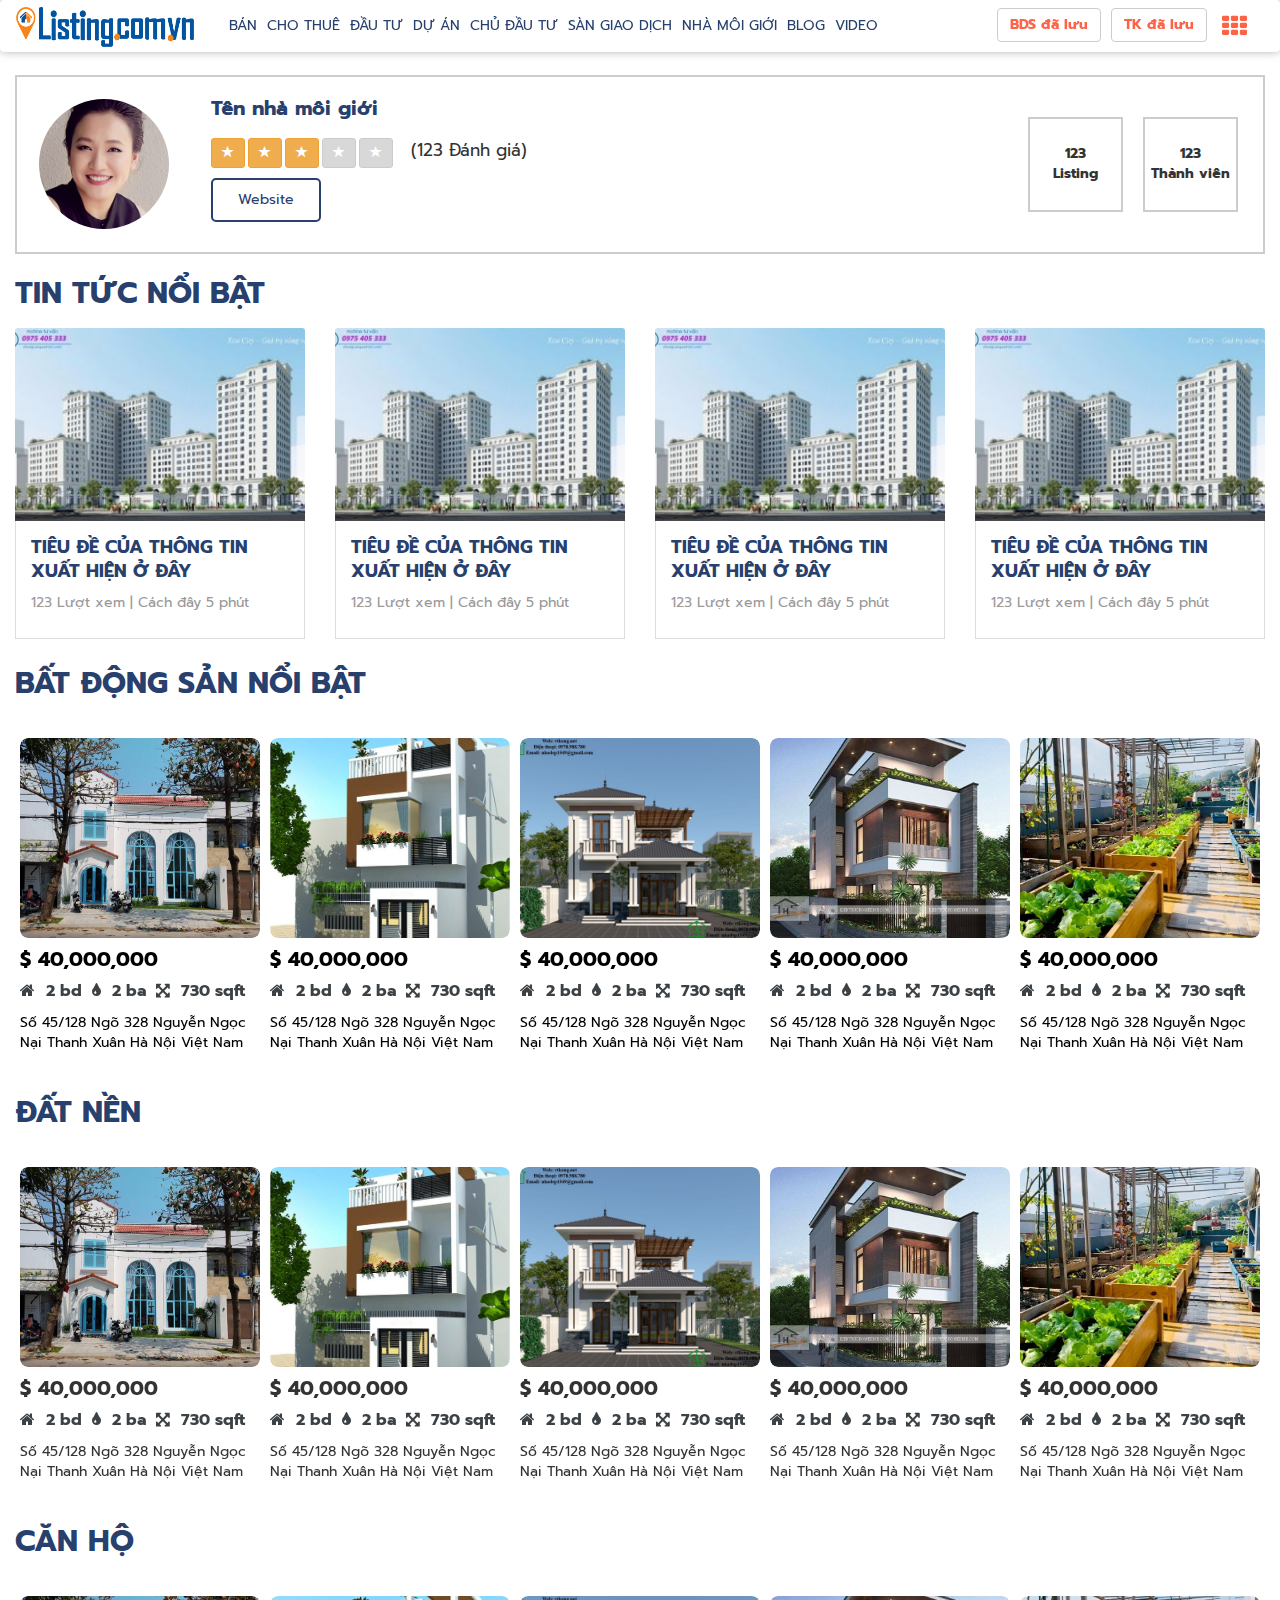
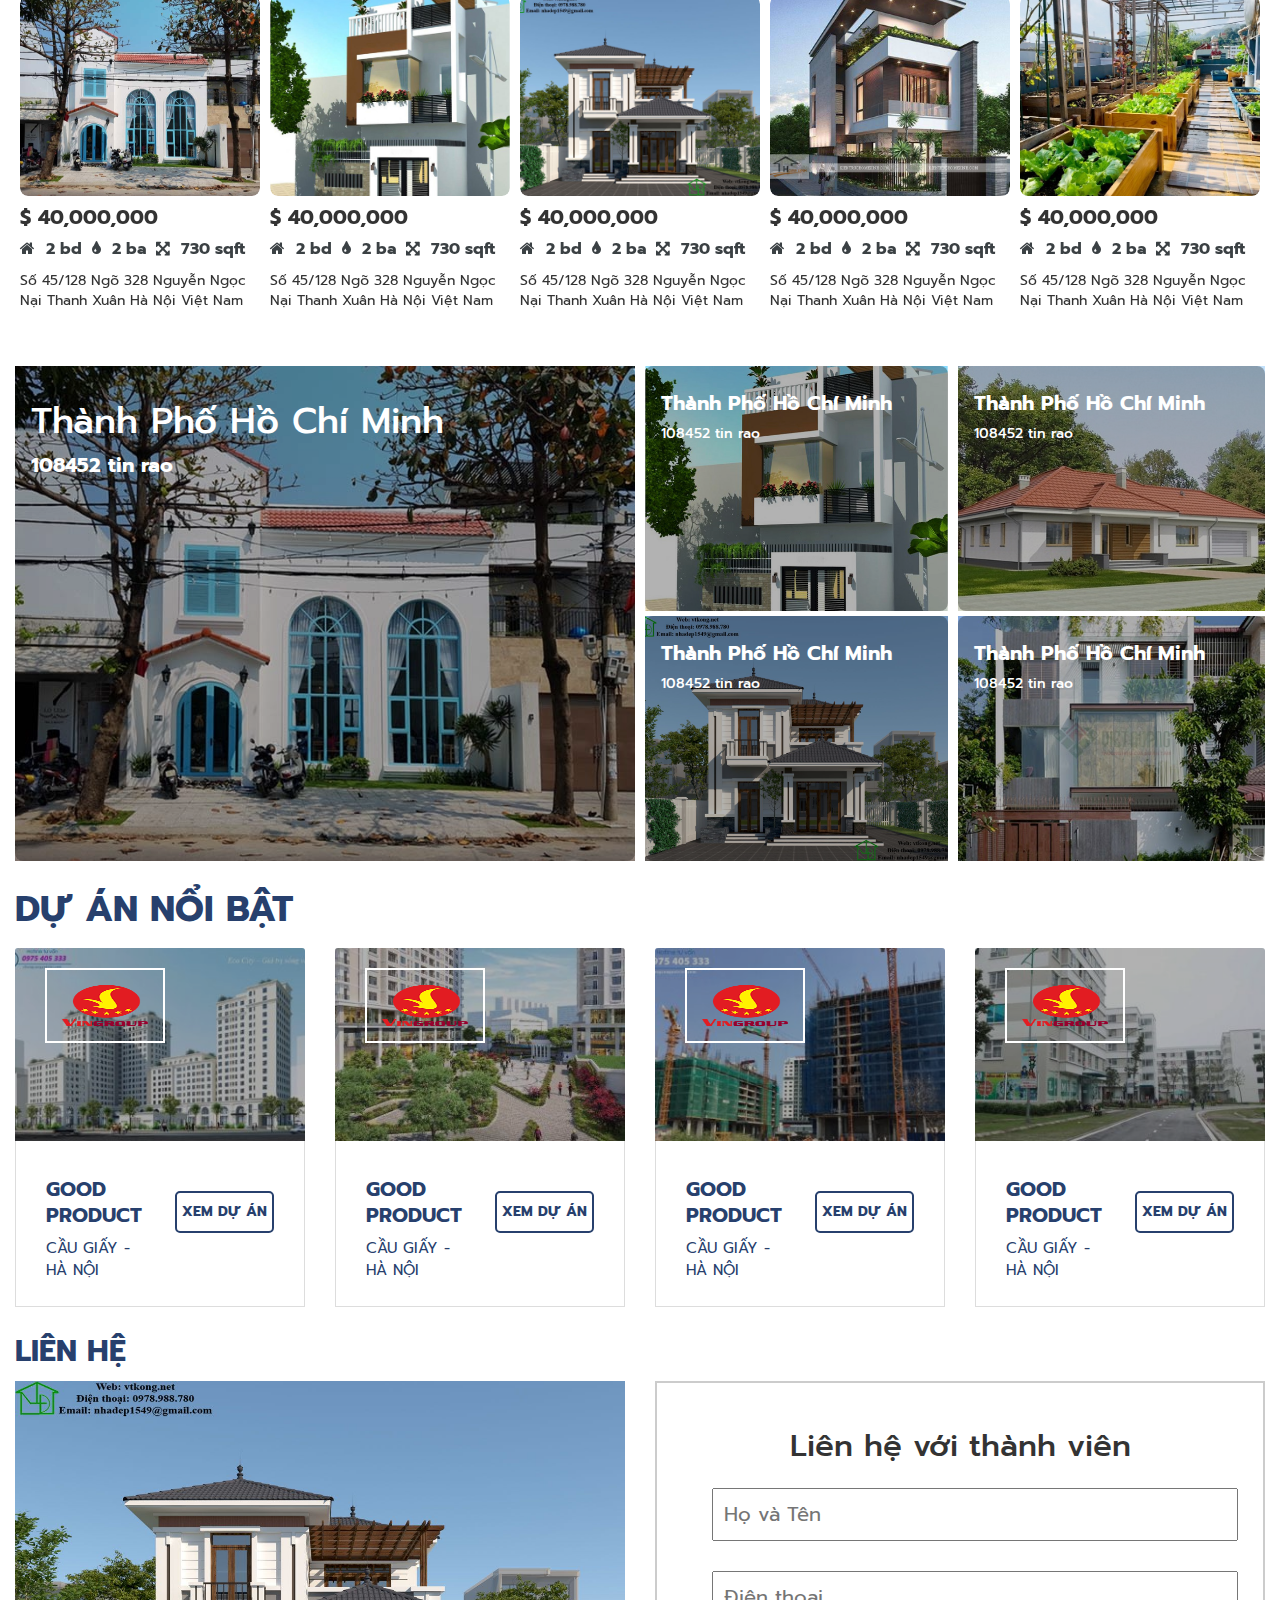
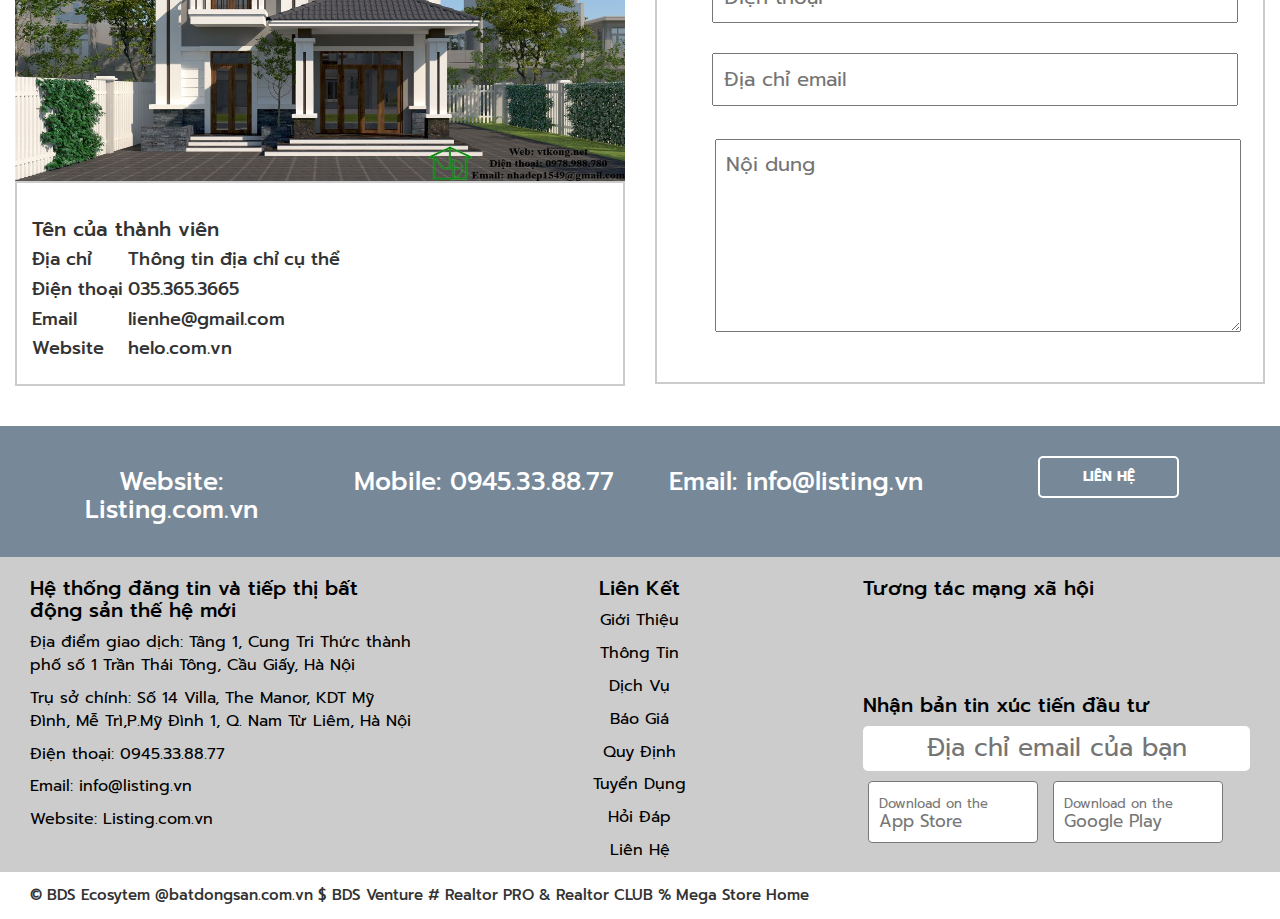
<file: nhamoigioi.html>
<!DOCTYPE html>
<html>

<head>
    <title>BDS1</title>
            <meta http-equiv="Content-Type" content="text/html;charset=UTF-8">
            <meta name="viewport" content="width=device-width, initial-scale=1">
            <link href="bootstrap/css/bootstrap.min.css" rel="stylesheet" id="bootstrap-css">
            <link href="font-awesome/css/font-awesome.min.css" rel="stylesheet">
            <link href="css/style.css" rel="stylesheet" id="bootstrap-css">
            <link href="css/mobile.css" rel="stylesheet" id="bootstrap-css">
			<link href="https://fonts.googleapis.com/css?family=Oswald&display=swap" rel="stylesheet">
			<link href="css/owl.carousel.css" rel="stylesheet">
            <script src="js/jquery.min.js"></script>
            <script src="js/bootstrap.min.js"></script>
            <script src="js/slick.js"></script>
			<script src="js/owl.carousel.js"></script>
<link href="https://maxcdn.bootstrapcdn.com/font-awesome/4.6.3/css/font-awesome.min.css" rel="stylesheet" integrity="sha384-T8Gy5hrqNKT+hzMclPo118YTQO6cYprQmhrYwIiQ/3axmI1hQomh7Ud2hPOy8SP1" crossorigin="anonymous">
</head>

<body>
<!-- menu -->
<nav class="navbar navbar-inverse bgr-fff menu-custom  mobile-hidden">
<div class="container-fluid">
    <div class="navbar-header col-md-2">
		<a class="navbar-brand nav-bar-logo" href="index.html"><img src="images/logo.png" /></a>
	</div>
	
	<div class="collapse navbar-collapse js-navbar-collapse">
		<ul class="nav navbar-nav pull-left">
			<li><a href="ban.html" class="">Bán</a></li>
            <li><a href="chothue.html" class="">Cho thuê</a></li>
			<li><a href="dautu.html" class="">Đầu tư</a></li>
			<li><a href="duan.html" class="">Dự án</a></li>
			<li><a href="chudautu.html" class="">Chủ đầu tư</a></li>
			<li><a href="sangiaodich.html" class="">sàn giao dịch</a></li>
			<li><a href="nhamoigioi.html" class="">nhà môi giới</a></li>
			<li><a href="blog.html" class="">blog</a></li>
            <li><a href="video.html" class="">video</a></li>
			<!-- <li class="text-right icon-nav-menu mobile-display"  href="#myModal" role="button" data-toggle="modal"><i class="icon-th"></i></li> -->
			<!-- <li class="dropdown mega-dropdown"><a href="#">Danh bạ <span class="caret"></span></a></a>
				<ul class="dropdown-menu mega-dropdown-menu">
							<li><a href="muaban.html">Môi giới</a></li>
                            <li><a href="muaban.html">Doanh nghiệp</a></li>
				</ul>
			</li> -->
		</ul>
		<ul class="nav navbar-nav pull-right  none_nav_mobi">
			<li class="btn-nav-menu"><button class="btn btn-default color_tomato"><b>BDS đã lưu</b></button></li>
			<li class="btn-nav-menu"><button class="btn btn-default color_tomato"><b>TK đã lưu</b></button></li>
			<li class="icon-nav-menu"  href="#myModal" role="button" data-toggle="modal"><i class="icon-th"></i></li>
		</ul>
	</div>
    </div>
<div>
</nav>
<div class="mobile-display menu-mobi">
<nav role="navigation" class="custom-menu-mobile">
    <div id="menuToggle">
        <input type="checkbox" />
        <span></span>
        <span></span>
        <span></span>
    <ul id="menu">
        <li><a href="ban.html" class="">Bán</a></li>
        <li><a href="chothue.html" class="">Cho thuê</a></li>
		<li><a href="dautu.html" class="">Đầu tư</a></li>
		<li><a href="duan.html" class="">Dự án</a></li>
		<li><a href="chudautu.html" class="">Chủ đầu tư</a></li>
		<li><a href="sangiaodich.html" class="">sàn giao dịch</a></li>
		<li><a href="nhamoigioi.html" class="">nhà môi giới</a></li>
		<li><a href="blog.html" class="">blog</a></li>
        <li><a href="video.html" class="">video</a></li>
        <li><button class="btn btn-default color_tomato"><b>BDS đã lưu</b></button></li>
		<li><button class="btn btn-default color_tomato"><b>TK đã lưu</b></button></li>
    </ul>
    </div>
    <div class="logo-menu-mobile"><a class="navbar-brand nav-bar-logo" href="index.html"><img src="images/logo.png" /></a></div>
	<div class="text-right icon-menu-modal" href="#myModal" role="button" data-toggle="modal"><i class="icon-th pull-right"></i></div>
</nav>
</div>
<div class="modal fade" id="myModal" tabindex="-1" role="dialog" aria-hidden="true">
	    <div class="modal-dialog modal-full" role="document">
	        <div class="modal-content">
	            <div class="container">
	            	<h4 class="title-section mrt-15" ><i class="icon-th"></i>  CÁC LOẠI BĐS</h4>
	        		<button type="button" class="close" data-dismiss="modal" aria-label="Close"><span aria-hidden="true">Đóng <i class="icon-remove"></i></span></button>
	            </div>
	            <div class="container">
	            	<ul><li><a href="http://datnen.batdongsan.vn" rel="nofollow" style="background:#850e10;color:#fff">Đất nền</a></li><li><a href="http://datvang.batdongsan.vn" rel="nofollow" style="background:#FEC300;color:#000">Đất vàng</a></li><li><a href="http://nharieng.batdongsan.vn" rel="nofollow" style="background:#D3530E;color:#fff">Nhà riêng</a></li><li><a href="http://nhamatpho.batdongsan.vn" rel="nofollow" style="background:#025A78;color:#fff">Nhà mặt phố</a></li><li><a href="http://nhaco.batdongsan.vn" rel="nofollow" style="background:#996633;color:#fff">Nhà cổ</a></li><li><a href="http://luxuryhome.batdongsan.vn" rel="nofollow" style="background:#560202;color:#fff">Luxury home</a></li><li><a href="http://nhabietthu.batdongsan.vn" rel="nofollow" style="background:#003399;color:#fff">Nhà biệt thự</a></li><li><a href="http://bietthunghiduong.batdongsan.vn" rel="nofollow" style="background:#005260;color:#fff">Biệt thự nghỉ dưỡng</a></li><li><a href="http://canhogiare.batdongsan.vn" rel="nofollow" style="background:#FDBE56;color:#000">Căn hộ giá rẻ</a></li><li><a href="http://canhotrungcap.batdongsan.vn" rel="nofollow" style="background:#FFFF00;color:#000">Căn hộ trung cấp</a></li><li><a href="http://canhotapthe.batdongsan.vn" rel="nofollow" style="background:#DAA404;color:#fff">Căn hộ tập thể</a></li><li><a href="http://canhomini.batdongsan.vn" rel="nofollow" style="background:#6C1387;color:#fff">Căn hộ mini</a></li><li><a href="http://canhostudio.batdongsan.vn" rel="nofollow" style="background:#92D14F;color:#fff">Căn hộ studio</a></li><li><a href="http://canhocaocap.batdongsan.vn" rel="nofollow" style="background:#181C4B;color:#fff">Căn hộ cao cấp</a></li><li><a href="http://condotel.batdongsan.vn" rel="nofollow" style="background:#393060;color:#fff">Căn hộ Condotel</a></li><li><a href="http://officetel.batdongsan.vn" rel="nofollow" style="background:#0033CC;color:#fff">Căn hộ Officetel</a></li><li><a href="http://hometel.batdongsan.vn" rel="nofollow" style="background:#003263;color:#fff">Căn hộ Hometel</a></li><li><a href="http://penthouse.batdongsan.vn" rel="nofollow" style="background:#213745;color:#fff">Căn hộ Penthouse</a></li><li><a href="http://shophouse.batdongsan.vn" rel="nofollow" style="background:#4D5B41;color:#fff">Nhà phố Shophouse</a></li><li><a href="http://kiot.batdongsan.vn" rel="nofollow" style="background:#00B5C4;color:#fff">Cửa hàng Kiot</a></li><li><a href="http://trungtamthuongmai.batdongsan.vn" rel="nofollow" style="background:#3591A8;color:#fff">Trung tâm thương mại</a></li><li><a href="http://nhatro.batdongsan.vn" rel="nofollow" style="background:#118AE9;color:#fff">Nhà trọ</a></li><li><a href="http://homestay.batdongsan.vn" rel="nofollow" style="background:#ff6600;color:#fff">Homestay</a></li><li><a href="http://timeshare.batdongsan.vn" rel="nofollow" style="background:#0070C0;color:#fff">Time share</a></li><li><a href="http://apartment.batdongsan.vn" rel="nofollow" style="background:#CC0066;color:#fff">Apartment</a></li><li><a href="http://khachsan.batdongsan.vn" rel="nofollow" style="background:#F28226;color:#fff">Khách sạn</a></li><li><a href="http://nhahang.batdongsan.vn" rel="nofollow" style="background:#C00000;color:#fff">Nhà hàng</a></li><li><a href="http://resort.batdongsan.vn" rel="nofollow" style="background:#0070C0;color:#fff">Khu du lịch Resort</a></li><li><a href="http://beautyhouse.batdongsan.vn" rel="nofollow" style="background:#990134;color:#fff">Beauty House</a></li><li><a href="http://medihouse.batdongsan.vn" rel="nofollow" style="background:#507BAF;color:#fff">Medi house</a></li><li><a href="http://kidhouse.batdongsan.vn" rel="nofollow" style="background:#FF0000;color:#fff">Kid house</a></li><li><a href="http://nursinghome.batdongsan.vn" rel="nofollow" style="background:#DAA435;color:#fff">Nursing Home</a></li><li><a href="http://tinyhouse.batdongsan.vn" rel="nofollow" style="background:#7030A0;color:#fff">Tiny house</a></li><li><a href="http://mobilehome.batdongsan.vn" rel="nofollow" style="background:#FF0066;color:#fff">Mobile home</a></li><li><a href="http://trangtrai.batdongsan.vn" rel="nofollow" style="background:#36A800;color:#fff">Trang trại</a></li><li><a href="http://nhaxuongkhobai.batdongsan.vn" rel="nofollow" style="background:#788494;color:#fff">Nhà xưởng kho bãi</a></li><li><a href="http://khucongnghiep.batdongsan.vn" rel="nofollow" style="background:#173660;color:#fff">Khu công nghiệp</a></li><li><a href="http://vanphong.batdongsan.vn" rel="nofollow" style="background:#09086E;color:#fff">Văn phòng</a></li><li><a href="http://vanphongao.batdongsan.vn" rel="nofollow" style="background:#0D61A1;color:#fff">Văn phòng ảo</a></li><li><a href="http://coworkingspace.batdongsan.vn" rel="nofollow" style="background:#808000;color:#fff">Coworking space</a></li></ul>
	            </div>
	        </div>
	    </div>
	</div>
<!-- menu -->
<div class="container-fluid">
<!-- banner -->
<section id="header-duan">
<div class="box-new-bds">
			<div class="media col-md-1 mobile-media-col3 nha-moigioi">
              <img class="d-flex align-self-start images-bdr50-head" src="images/moigioi/moigioi1.jpg" alt="Generic placeholder image">
			</div>
            <div class="media-body pl-3 col-md-6 mobile-media-col9">
				<h3 class="title-media-news-bds mrt-15"><a href="muabanchitiet.html">Tên nhà môi giới</a></h3>
				<div class="detail_post_new row pd-0 mr-0">
					<div class="row mr-0" style="padding-top: 9px">
						<div class="rating-block">
							<button type="button" class="btn btn-warning btn-sm btn-rating" aria-label="Left Align">
							  <span class="glyphicon glyphicon-star" aria-hidden="true"></span>
							</button>
							<button type="button" class="btn btn-warning btn-sm btn-rating" aria-label="Left Align">
							  <span class="glyphicon glyphicon-star" aria-hidden="true"></span>
							</button>
							<button type="button" class="btn btn-warning btn-sm btn-rating" aria-label="Left Align">
							  <span class="glyphicon glyphicon-star" aria-hidden="true"></span>
							</button>
							<button type="button" class="btn btn-default btn-grey btn-sm btn-rating" aria-label="Left Align">
							  <span class="glyphicon glyphicon-star" aria-hidden="true"></span>
							</button>
							<button type="button" class="btn btn-default btn-grey btn-sm btn-rating" aria-label="Left Align">
							  <span class="glyphicon glyphicon-star" aria-hidden="true"></span>
							</button>
							<div class="number_rating">(123 Đánh giá)</div>
						</div>
						<div class="duan-website"><a class="btn btn-website project-highlights-btn" href="">Website</a><a class="btn btn-website project-highlights-btn mobile-display" href="">123 Listing</a><a class="btn btn-website project-highlights-btn mobile-display" href="">123 Thành viên</a></div>
					
					</div>
				</div>
			</div>
			<div class="col-md-4 pull-right mobile-hidden">
				<div class="box-right-duan-page">123<br/>Thành viên</div>
				<div class="box-right-duan-page">123<br/>Listing</div>		
			</div>
		</div>
</section>
<!-- banner -->
<!-- Tin tức nổi bật -->
<section id="project-highlights">
	<h2 class="title-section">Tin tức nổi bật</h2>
	<div class="row">
		<div class="col-md-3 col-xs-6 col-xs-6-mobile">
			<figure class="card card-product">
				<div class="img-wrap"><img src="images/duan/duan_index1.jpg">
				</div>
				<figcaption class="info-wrap">
					<a href="tintucchitiet.html"><h4 class="title-section">Tiêu đề của thông tin xuất hiện ở đây</h4></a>
				    <p class="color_999 color_999">123 Lượt xem | Cách đây 5 phút</p>
				</figcaption>
			</figure>
		</div> 
		<div class="col-md-3 col-xs-6 col-xs-6-mobile">
			<figure class="card card-product">
				<div class="img-wrap"><img src="images/duan/duan_index1.jpg">
				</div>
				<figcaption class="info-wrap">
				<a href="tintucchitiet.html"><h4 class="title-section">Tiêu đề của thông tin xuất hiện ở đây</h4></a>
				 <p class="color_999 color_999">123 Lượt xem | Cách đây 5 phút</p>
				</figcaption>
			</figure>
		</div> 
		<div class="col-md-3 col-xs-6 col-xs-6-mobile">
			<figure class="card card-product">
				<div class="img-wrap"><img src="images/duan/duan_index1.jpg">
				</div>
				<figcaption class="info-wrap">
				  <a href="tintucchitiet.html"><h4 class="title-section">Tiêu đề của thông tin xuất hiện ở đây</h4></a>
				  <p class="color_999 color_999">123 Lượt xem | Cách đây 5 phút</p>
				</figcaption>
			</figure>
		</div> 
		<div class="col-md-3 col-xs-6 col-xs-6-mobile">
			<figure class="card card-product">
				<div class="img-wrap"><img src="images/duan/duan_index1.jpg">
				</div>
				<figcaption class="info-wrap">
						<a href="tintucchitiet.html"><h4 class="title-section">Tiêu đề của thông tin xuất hiện ở đây</h4></a>
				  <p class="color_999 color_999">123 Lượt xem | Cách đây 5 phút</p>
				</figcaption>
			</figure>
		</div> 
	</div>
</section>
<!-- Tin tức nổi bật -->
<!-- Bất động sản nổi bật -->
<section class="projects-section bds-highlights">		
<h2 class="title-section">Bất động sản nổi bật</h2>
		<div class="outer-container">
			<div class="projects-carousel owl-carousel owl-theme">
				<div class="project-block col-md-2"><a href="chitietmuaban.html">
					<div class="inner-box">
						<div class="image">
							<img class="height200" src="images/slider/nha1.jpg" alt="" />
						</div>
					</div>
					<div class="detail-bds-highlights">
						<h4 class="price-bds-highlights">$ 40,000,000</h4>
						<p class="detail-room"><i class="icon-home"></i> <b> 2 bd </b> <i class="icon-tint"></i> <b> 2 ba </b> <i class="icon-fullscreen"></i> <b>730 sqft</b></p>
						<p class="detail-address">Số 45/128 Ngõ 328 Nguyễn Ngọc Nại Thanh Xuân Hà Nội Việt Nam</p>
					</div>
				</a></div>	
				<div class="project-block col-md-2"><a href="chitietmuaban.html">
					<div class="inner-box">
						<div class="image">
							<img class="height200" src="images/slider/nha3.jpg" alt="" />
						</div>
					</div>
					<div class="detail-bds-highlights">
						<h4 class="price-bds-highlights">$ 40,000,000</h4>
						<p class="detail-room"><i class="icon-home"></i> <b> 2 bd </b> <i class="icon-tint"></i> <b> 2 ba </b> <i class="icon-fullscreen"></i> <b>730 sqft</b></p>
						<p class="detail-address">Số 45/128 Ngõ 328 Nguyễn Ngọc Nại Thanh Xuân Hà Nội Việt Nam</p>
					</div>
				</a></div>				
				<div class="project-block col-md-2"><a href="chitietmuaban.html">
					<div class="inner-box">
						<div class="image">
							<img class="height200" src="images/slider/nha2.jpg" alt="" />
						</div>
					</div>
					<div class="detail-bds-highlights">
						<h4 class="price-bds-highlights">$ 40,000,000</h4>
						<p class="detail-room"><i class="icon-home"></i> <b> 2 bd </b> <i class="icon-tint"></i> <b> 2 ba </b> <i class="icon-fullscreen"></i> <b>730 sqft</b></p>
						<p class="detail-address">Số 45/128 Ngõ 328 Nguyễn Ngọc Nại Thanh Xuân Hà Nội Việt Nam</p>
					</div>
				</a></div>			
				<div class="project-block col-md-2"><a href="chitietmuaban.html">
					<div class="inner-box">
						<div class="image">
							<img class="height200" src="images/slider/nha4.jpg" alt="" />
						</div>
					</div>
					<div class="detail-bds-highlights">
						<h4 class="price-bds-highlights">$ 40,000,000</h4>
						<p class="detail-room"><i class="icon-home"></i> <b> 2 bd </b> <i class="icon-tint"></i> <b> 2 ba </b> <i class="icon-fullscreen"></i> <b>730 sqft</b></p>
						<p class="detail-address">Số 45/128 Ngõ 328 Nguyễn Ngọc Nại Thanh Xuân Hà Nội Việt Nam</p>
					</div>
				</a></div>	
				<div class="project-block col-md-2"><a href="chitietmuaban.html">
					<div class="inner-box">
						<div class="image">
							<img class="height200" src="images/slider/nha7.jpg" alt="" />
						</div>
					</div>
					<div class="detail-bds-highlights">
						<h4 class="price-bds-highlights">$ 40,000,000</h4>
						<p class="detail-room"><i class="icon-home"></i> <b> 2 bd </b> <i class="icon-tint"></i> <b> 2 ba </b> <i class="icon-fullscreen"></i> <b>730 sqft</b></p>
						<p class="detail-address">Số 45/128 Ngõ 328 Nguyễn Ngọc Nại Thanh Xuân Hà Nội Việt Nam</p>
					</div>
				</a></div>		
				<div class="project-block col-md-2"><a href="chitietmuaban.html">
					<div class="inner-box">
						<div class="image">
							<img class="height200" src="images/slider/nha5.jpg" alt="" />
						</div>
					</div>
					<div class="detail-bds-highlights">
						<h4 class="price-bds-highlights">$ 40,000,000</h4>
						<p class="detail-room"><i class="icon-home"></i> <b> 2 bd </b> <i class="icon-tint"></i> <b> 2 ba </b> <i class="icon-fullscreen"></i> <b>730 sqft</b></p>
						<p class="detail-address">Số 45/128 Ngõ 328 Nguyễn Ngọc Nại Thanh Xuân Hà Nội Việt Nam</p>
					</div>
				</a></div>	
				<div class="project-block col-md-2"><a href="chitietmuaban.html">
					<div class="inner-box">
						<div class="image">
							<img class="height200" src="images/slider/nha1.jpg" alt="" />
						</div>
					</div>
					<div class="detail-bds-highlights">
						<h4 class="price-bds-highlights">$ 40,000,000</h4>
						<p class="detail-room"><i class="icon-home"></i> <b> 2 bd </b> <i class="icon-tint"></i> <b> 2 ba </b> <i class="icon-fullscreen"></i> <b>730 sqft</b></p>
						<p class="detail-address">Số 45/128 Ngõ 328 Nguyễn Ngọc Nại Thanh Xuân Hà Nội Việt Nam</p>
					</div>
				</a></div>		
				<div class="project-block col-md-2"><a href="chitietmuaban.html">
					<div class="inner-box">
						<div class="image">
							<img class="height200" src="images/slider/nha2.jpg" alt="" />
						</div>
					</div>
					<div class="detail-bds-highlights">
						<h4 class="price-bds-highlights">$ 40,000,000</h4>
						<p class="detail-room"><i class="icon-home"></i> <b> 2 bd </b> <i class="icon-tint"></i> <b> 2 ba </b> <i class="icon-fullscreen"></i> <b>730 sqft</b></p>
						<p class="detail-address">Số 45/128 Ngõ 328 Nguyễn Ngọc Nại Thanh Xuân Hà Nội Việt Nam</p>
					</div>
				</a></div>	
				<div class="project-block col-md-2"><a href="chitietmuaban.html">
					<div class="inner-box">
						<div class="image">
							<img class="height200" src="images/slider/nha3.jpg" alt="" />
						</div>
					</div>
					<div class="detail-bds-highlights">
						<h4 class="price-bds-highlights">$ 40,000,000</h4>
						<p class="detail-room"><i class="icon-home"></i> <b> 2 bd </b> <i class="icon-tint"></i> <b> 2 ba </b> <i class="icon-fullscreen"></i> <b>730 sqft</b></p>
						<p class="detail-address">Số 45/128 Ngõ 328 Nguyễn Ngọc Nại Thanh Xuân Hà Nội Việt Nam</p>
					</div>
				</a></div>	
		</div>		
</section>
<!-- Bất động sản nổi bật -->
<!-- Đất nền -->
<section class="projects-section bds-highlights">		
<h2 class="title-section">Đất nền</h2>
		<div class="outer-container">
			<div class="projects-carousel owl-carousel owl-theme">
				<div class="project-block col-md-2">
					<div class="inner-box">
						<div class="image">
							<img class="height200" src="images/slider/nha1.jpg" alt="" />
						</div>
					</div>
					<div class="detail-bds-highlights">
						<h4 class="price-bds-highlights">$ 40,000,000</h4>
						<p class="detail-room"><i class="icon-home"></i> <b> 2 bd </b> <i class="icon-tint"></i> <b> 2 ba </b> <i class="icon-fullscreen"></i> <b>730 sqft</b></p>
						<p class="detail-address">Số 45/128 Ngõ 328 Nguyễn Ngọc Nại Thanh Xuân Hà Nội Việt Nam</p>
					</div>
				</div>	
				<div class="project-block col-md-2">
					<div class="inner-box">
						<div class="image">
							<img class="height200" src="images/slider/nha3.jpg" alt="" />
						</div>
					</div>
					<div class="detail-bds-highlights">
						<h4 class="price-bds-highlights">$ 40,000,000</h4>
						<p class="detail-room"><i class="icon-home"></i> <b> 2 bd </b> <i class="icon-tint"></i> <b> 2 ba </b> <i class="icon-fullscreen"></i> <b>730 sqft</b></p>
						<p class="detail-address">Số 45/128 Ngõ 328 Nguyễn Ngọc Nại Thanh Xuân Hà Nội Việt Nam</p>
					</div>
				</div>				
				<div class="project-block col-md-2">
					<div class="inner-box">
						<div class="image">
							<img class="height200" src="images/slider/nha2.jpg" alt="" />
						</div>
					</div>
					<div class="detail-bds-highlights">
						<h4 class="price-bds-highlights">$ 40,000,000</h4>
						<p class="detail-room"><i class="icon-home"></i> <b> 2 bd </b> <i class="icon-tint"></i> <b> 2 ba </b> <i class="icon-fullscreen"></i> <b>730 sqft</b></p>
						<p class="detail-address">Số 45/128 Ngõ 328 Nguyễn Ngọc Nại Thanh Xuân Hà Nội Việt Nam</p>
					</div>
				</div>			
				<div class="project-block col-md-2">
					<div class="inner-box">
						<div class="image">
							<img class="height200" src="images/slider/nha4.jpg" alt="" />
						</div>
					</div>
					<div class="detail-bds-highlights">
						<h4 class="price-bds-highlights">$ 40,000,000</h4>
						<p class="detail-room"><i class="icon-home"></i> <b> 2 bd </b> <i class="icon-tint"></i> <b> 2 ba </b> <i class="icon-fullscreen"></i> <b>730 sqft</b></p>
						<p class="detail-address">Số 45/128 Ngõ 328 Nguyễn Ngọc Nại Thanh Xuân Hà Nội Việt Nam</p>
					</div>
				</div>	
				<div class="project-block col-md-2">
					<div class="inner-box">
						<div class="image">
							<img class="height200" src="images/slider/nha7.jpg" alt="" />
						</div>
					</div>
					<div class="detail-bds-highlights">
						<h4 class="price-bds-highlights">$ 40,000,000</h4>
						<p class="detail-room"><i class="icon-home"></i> <b> 2 bd </b> <i class="icon-tint"></i> <b> 2 ba </b> <i class="icon-fullscreen"></i> <b>730 sqft</b></p>
						<p class="detail-address">Số 45/128 Ngõ 328 Nguyễn Ngọc Nại Thanh Xuân Hà Nội Việt Nam</p>
					</div>
				</div>		
				<div class="project-block col-md-2">
					<div class="inner-box">
						<div class="image">
							<img class="height200" src="images/slider/nha5.jpg" alt="" />
						</div>
					</div>
					<div class="detail-bds-highlights">
						<h4 class="price-bds-highlights">$ 40,000,000</h4>
						<p class="detail-room"><i class="icon-home"></i> <b> 2 bd </b> <i class="icon-tint"></i> <b> 2 ba </b> <i class="icon-fullscreen"></i> <b>730 sqft</b></p>
						<p class="detail-address">Số 45/128 Ngõ 328 Nguyễn Ngọc Nại Thanh Xuân Hà Nội Việt Nam</p>
					</div>
				</div>	
				<div class="project-block col-md-2">
					<div class="inner-box">
						<div class="image">
							<img class="height200" src="images/slider/nha1.jpg" alt="" />
						</div>
					</div>
					<div class="detail-bds-highlights">
						<h4 class="price-bds-highlights">$ 40,000,000</h4>
						<p class="detail-room"><i class="icon-home"></i> <b> 2 bd </b> <i class="icon-tint"></i> <b> 2 ba </b> <i class="icon-fullscreen"></i> <b>730 sqft</b></p>
						<p class="detail-address">Số 45/128 Ngõ 328 Nguyễn Ngọc Nại Thanh Xuân Hà Nội Việt Nam</p>
					</div>
				</div>		
				<div class="project-block col-md-2">
					<div class="inner-box">
						<div class="image">
							<img class="height200" src="images/slider/nha2.jpg" alt="" />
						</div>
					</div>
					<div class="detail-bds-highlights">
						<h4 class="price-bds-highlights">$ 40,000,000</h4>
						<p class="detail-room"><i class="icon-home"></i> <b> 2 bd </b> <i class="icon-tint"></i> <b> 2 ba </b> <i class="icon-fullscreen"></i> <b>730 sqft</b></p>
						<p class="detail-address">Số 45/128 Ngõ 328 Nguyễn Ngọc Nại Thanh Xuân Hà Nội Việt Nam</p>
					</div>
				</div>	
				<div class="project-block col-md-2">
					<div class="inner-box">
						<div class="image">
							<img class="height200" src="images/slider/nha3.jpg" alt="" />
						</div>
					</div>
					<div class="detail-bds-highlights">
						<h4 class="price-bds-highlights">$ 40,000,000</h4>
						<p class="detail-room"><i class="icon-home"></i> <b> 2 bd </b> <i class="icon-tint"></i> <b> 2 ba </b> <i class="icon-fullscreen"></i> <b>730 sqft</b></p>
						<p class="detail-address">Số 45/128 Ngõ 328 Nguyễn Ngọc Nại Thanh Xuân Hà Nội Việt Nam</p>
					</div>
				</div>	
		</div>		
</section>
<!-- Đất nền -->
<!-- Căn hộ -->
<section class="projects-section bds-highlights">		
<h2 class="title-section">Căn hộ</h2>
		<div class="outer-container">
			<div class="projects-carousel owl-carousel owl-theme">
				<div class="project-block col-md-2">
					<div class="inner-box">
						<div class="image">
							<img class="height200" src="images/slider/nha1.jpg" alt="" />
						</div>
					</div>
					<div class="detail-bds-highlights">
						<h4 class="price-bds-highlights">$ 40,000,000</h4>
						<p class="detail-room"><i class="icon-home"></i> <b> 2 bd </b> <i class="icon-tint"></i> <b> 2 ba </b> <i class="icon-fullscreen"></i> <b>730 sqft</b></p>
						<p class="detail-address">Số 45/128 Ngõ 328 Nguyễn Ngọc Nại Thanh Xuân Hà Nội Việt Nam</p>
					</div>
				</div>	
				<div class="project-block col-md-2">
					<div class="inner-box">
						<div class="image">
							<img class="height200" src="images/slider/nha3.jpg" alt="" />
						</div>
					</div>
					<div class="detail-bds-highlights">
						<h4 class="price-bds-highlights">$ 40,000,000</h4>
						<p class="detail-room"><i class="icon-home"></i> <b> 2 bd </b> <i class="icon-tint"></i> <b> 2 ba </b> <i class="icon-fullscreen"></i> <b>730 sqft</b></p>
						<p class="detail-address">Số 45/128 Ngõ 328 Nguyễn Ngọc Nại Thanh Xuân Hà Nội Việt Nam</p>
					</div>
				</div>				
				<div class="project-block col-md-2">
					<div class="inner-box">
						<div class="image">
							<img class="height200" src="images/slider/nha2.jpg" alt="" />
						</div>
					</div>
					<div class="detail-bds-highlights">
						<h4 class="price-bds-highlights">$ 40,000,000</h4>
						<p class="detail-room"><i class="icon-home"></i> <b> 2 bd </b> <i class="icon-tint"></i> <b> 2 ba </b> <i class="icon-fullscreen"></i> <b>730 sqft</b></p>
						<p class="detail-address">Số 45/128 Ngõ 328 Nguyễn Ngọc Nại Thanh Xuân Hà Nội Việt Nam</p>
					</div>
				</div>			
				<div class="project-block col-md-2">
					<div class="inner-box">
						<div class="image">
							<img class="height200" src="images/slider/nha4.jpg" alt="" />
						</div>
					</div>
					<div class="detail-bds-highlights">
						<h4 class="price-bds-highlights">$ 40,000,000</h4>
						<p class="detail-room"><i class="icon-home"></i> <b> 2 bd </b> <i class="icon-tint"></i> <b> 2 ba </b> <i class="icon-fullscreen"></i> <b>730 sqft</b></p>
						<p class="detail-address">Số 45/128 Ngõ 328 Nguyễn Ngọc Nại Thanh Xuân Hà Nội Việt Nam</p>
					</div>
				</div>	
				<div class="project-block col-md-2">
					<div class="inner-box">
						<div class="image">
							<img class="height200" src="images/slider/nha7.jpg" alt="" />
						</div>
					</div>
					<div class="detail-bds-highlights">
						<h4 class="price-bds-highlights">$ 40,000,000</h4>
						<p class="detail-room"><i class="icon-home"></i> <b> 2 bd </b> <i class="icon-tint"></i> <b> 2 ba </b> <i class="icon-fullscreen"></i> <b>730 sqft</b></p>
						<p class="detail-address">Số 45/128 Ngõ 328 Nguyễn Ngọc Nại Thanh Xuân Hà Nội Việt Nam</p>
					</div>
				</div>		
				<div class="project-block col-md-2">
					<div class="inner-box">
						<div class="image">
							<img class="height200" src="images/slider/nha5.jpg" alt="" />
						</div>
					</div>
					<div class="detail-bds-highlights">
						<h4 class="price-bds-highlights">$ 40,000,000</h4>
						<p class="detail-room"><i class="icon-home"></i> <b> 2 bd </b> <i class="icon-tint"></i> <b> 2 ba </b> <i class="icon-fullscreen"></i> <b>730 sqft</b></p>
						<p class="detail-address">Số 45/128 Ngõ 328 Nguyễn Ngọc Nại Thanh Xuân Hà Nội Việt Nam</p>
					</div>
				</div>	
				<div class="project-block col-md-2">
					<div class="inner-box">
						<div class="image">
							<img class="height200" src="images/slider/nha1.jpg" alt="" />
						</div>
					</div>
					<div class="detail-bds-highlights">
						<h4 class="price-bds-highlights">$ 40,000,000</h4>
						<p class="detail-room"><i class="icon-home"></i> <b> 2 bd </b> <i class="icon-tint"></i> <b> 2 ba </b> <i class="icon-fullscreen"></i> <b>730 sqft</b></p>
						<p class="detail-address">Số 45/128 Ngõ 328 Nguyễn Ngọc Nại Thanh Xuân Hà Nội Việt Nam</p>
					</div>
				</div>		
				<div class="project-block col-md-2">
					<div class="inner-box">
						<div class="image">
							<img class="height200" src="images/slider/nha2.jpg" alt="" />
						</div>
					</div>
					<div class="detail-bds-highlights">
						<h4 class="price-bds-highlights">$ 40,000,000</h4>
						<p class="detail-room"><i class="icon-home"></i> <b> 2 bd </b> <i class="icon-tint"></i> <b> 2 ba </b> <i class="icon-fullscreen"></i> <b>730 sqft</b></p>
						<p class="detail-address">Số 45/128 Ngõ 328 Nguyễn Ngọc Nại Thanh Xuân Hà Nội Việt Nam</p>
					</div>
				</div>	
				<div class="project-block col-md-2">
					<div class="inner-box">
						<div class="image">
							<img class="height200" src="images/slider/nha3.jpg" alt="" />
						</div>
					</div>
					<div class="detail-bds-highlights">
						<h4 class="price-bds-highlights">$ 40,000,000</h4>
						<p class="detail-room"><i class="icon-home"></i> <b> 2 bd </b> <i class="icon-tint"></i> <b> 2 ba </b> <i class="icon-fullscreen"></i> <b>730 sqft</b></p>
						<p class="detail-address">Số 45/128 Ngõ 328 Nguyễn Ngọc Nại Thanh Xuân Hà Nội Việt Nam</p>
					</div>
				</div>	
		</div>		
</section>
<!-- Căn hộ -->
<!--  -->
<section id="city-highlights"  class="projects-section">
<div class="col-md-6 pd-0 col-xs-6">
	<div class="project-block" style="padding-left: 0px;">
		<div class="inner-box">
				<div class="image">
						<img class="height400" src="images/slider/nha1.jpg" alt="" />
						<div class="overlay-box">
							<h1>Thành Phố Hồ Chí Minh</h1>
							<h3>108452 tin rao</h3>
						</div>	
				</div>
		</div>
	</div>	
</div>
<div class="col-md-3 pd-0 col-xs-3">
	<div class=" project-block">
	<div class="inner-box height-245 mrb-5">
			<div class="image">
					<img class="height-245" src="images/slider/nha3.jpg" alt="" />
					<div class="overlay-box">
							<h3>Thành Phố Hồ Chí Minh</h3>
							<h5>108452 tin rao</h5>
					</div>	
			</div>
	</div>
	<div class="inner-box height-245 mrb-5">
			<div class="image">
					<img class="height-245" src="images/slider/nha2.jpg" alt="" />
					<div class="overlay-box">
							<h3>Thành Phố Hồ Chí Minh</h3>
							<h5>108452 tin rao</h5>
					</div>	
			</div>
	</div>
	</div>
</div>
<div class="col-md-3 pd-0 col-xs-3">
	<div class=" project-block" style="padding-right: 0px;">
	<div class="inner-box height-245 mrb-5">
			<div class="image">
					<img class="height-245" src="images/slider/nha10.jpg" alt="" />
					<div class="overlay-box">
							<h3>Thành Phố Hồ Chí Minh</h3>
							<h5>108452 tin rao</h5>
					</div>	
			</div>
	</div>
	<div class="inner-box height-245 mrb-5">
			<div class="image">
					<img class="height-245" src="images/slider/nha9.jpg" alt="" />
					<div class="overlay-box">
							<h3>Thành Phố Hồ Chí Minh</h3>
							<h5>108452 tin rao</h5>
					</div>	
			</div>
	</div>
	</div>
</div>
</section>
<!--  -->

<!-- dự án nổi bật -->
<section id="project-highlights">
	<h1 class="title-section">Dự án nổi bật</h1>
	<div class="row">
		<div class="col-md-3 col-xs-6 col-xs-6-mobile">
			<figure class="card card-product">
				<div class="img-wrap"><img src="images/duan/duan_index1.jpg">
				<div class="logo_boss">
					<img src="images/logo/vingroup.png">
					</div>
				</div>
				<figcaption class="info-wrap">
						<div class="col-md-6">
						<h3 class="title-section">Good product</h3>
						<p class="project-highlights-address">Cầu Giấy - Hà Nội</p>
						</div>	
						<div class="col-md-6">
							<a href="chitietduan.html" class="title-section project-highlights-btn">Xem dự án</a>
						</div>
				</figcaption>
			</figure>
		</div> 
		<div class="col-md-3 col-xs-6 col-xs-6-mobile">
			<figure class="card card-product">
				<div class="img-wrap">
					<img src="images/duan/duan_index2.jpg">
					<div class="logo_boss">
					<img src="images/logo/vingroup.png">
					</div>	
				</div>
				<figcaption class="info-wrap">
						<div class="col-md-6">
						<h3 class="title-section">Good product</h3>
						<p class="project-highlights-address">Cầu Giấy - Hà Nội</p>
						</div>	
						<div class="col-md-6">
							<a href="chitietduan.html" class="title-section project-highlights-btn">Xem dự án</a>
						</div>
				</figcaption>
			</figure>
		</div> 
		<div class="col-md-3 col-xs-6 col-xs-6-mobile">
			<figure class="card card-product">
				<div class="img-wrap"><img src="images/duan/duan_index3.jpg">
				<div class="logo_boss">
					<img src="images/logo/vingroup.png">
					</div>
				</div>
				<figcaption class="info-wrap">
						<div class="col-md-6">
						<h3 class="title-section">Good product</h3>
						<p class="project-highlights-address">Cầu Giấy - Hà Nội</p>
						</div>	
						<div class="col-md-6">
							<a href="chitietduan.html" class="title-section project-highlights-btn">Xem dự án</a>
						</div>
				</figcaption> 
			</figure>
		</div> 
		<div class="col-md-3 col-xs-6 col-xs-6-mobile">
			<figure class="card card-product">
				<div class="img-wrap"><img src="images/duan/duan_index4.jpg">
				<div class="logo_boss">
					<img src="images/logo/vingroup.png">
					</div>
				</div>
				<figcaption class="info-wrap">
					<div class="col-md-6">
						<h3 class="title-section">Good product</h3>
						<p class="project-highlights-address">Cầu Giấy - Hà Nội</p>
					</div>	
					<div class="col-md-6">
						<a href="chitietduan.html" class="title-section project-highlights-btn">Xem dự án</a>
					</div>
				</figcaption>
			</figure>
		</div>
	</div>
</section>
<!-- dự án nổi bật -->
<!-- liên hệ -->
<section id="contact-boss">
	<h2 class="title-section">Liên hệ</h2>
	<div class="col-md-6 col-xs-6 col-xs-6-mobile pd-0 border-box-contact">
		<div class="logo_contact">
			<img src="images/slider/nha2.jpg" />
			<div class="box-detail-contact">
			<h3>Tên của thành viên</h3>
			<div class="col-md-2 pd-0 col-xs-3"><h4>Địa chỉ</h4></div>
			<div class="col-md-10 pd-0 col-xs-9"><h4>Thông tin địa chỉ cụ thể</h4></div>
			<div class="col-md-2 pd-0 col-xs-3"><h4>Điện thoại</h4></div>
			<div class="col-md-10 pd-0 col-xs-9"><h4>035.365.3665</h4></div>
			<div class="col-md-2 pd-0 col-xs-3"><h4>Email</h4></div>
			<div class="col-md-10 pd-0 col-xs-9"><h4>lienhe@gmail.com</h4></div>
			<div class="col-md-2 pd-0 col-xs-3"><h4>Website<h4></div>
			<div class="col-md-10 pd-0 col-xs-9"><h4>helo.com.vn</h4></div>
			</div>
		</div>
	</div>
	<div class="col-md-6 col-xs-6 col-xs-6-mobile pd-0 border-form-contact">
		<div class="form_contact_member">
			<h1>Liên hệ với thành viên</h1>
			<input class="contact_membet_input" name="name" placeholder="Họ và Tên"/>
			<input class="contact_membet_input" name="phone" placeholder="Điện thoại"/>
			<input class="contact_membet_input" name="email" placeholder="Địa chỉ email"/>
			<textarea class="contact_membet_area" name="content"  placeholder="Nội dung" rows="6"></textarea>
		</div>
	</div>
</section>
<!-- liên hệ -->
</div>
<!-- footer -->
<footer id="footer_index">
	<div id="head_footer">
		<div class="container-fluid">
			<div class="col-md-3">
			<h3>Website: Listing.com.vn</h3>
			</div>
			<div class="col-md-3">
			<h3>Mobile: 0945.33.88.77</h3>
			</div>
			<div class="col-md-3">
			<h3>Email: info@listing.vn</h3>
			</div>
			<div class="col-md-3">
			<button class="title-section project-highlights-btn btn-footer">Liên hệ</button>
			</div>
		</div>
	</div>
	<div id="bottom-footer">
		<div class="container-fluid">
			<div class="col-md-4 text-left col-xs-6 col-xs-6-mobile">
			<h3>Hệ thống đăng tin và tiếp thị bất động sản thế hệ mới</h3>
			<p>Địa điểm giao dịch: Tâng 1, Cung Tri Thức thành phố số 1 Trần Thái Tông, Cầu Giấy, Hà Nội</p>
			<p>Trụ sở chính: Số 14 Villa, The Manor, KDT Mỹ Đình, Mễ Trì,P.Mỹ Đình 1, Q. Nam Từ Liêm, Hà Nội</p>
			<p>Điện thoại: 0945.33.88.77</p>
			<p>Email: info@listing.vn</p>
			<p>Website: Listing.com.vn</p>
			</div>
			<div class="col-md-4 link-footer mobile-hidden">
			<h3>Liên Kết</h3>
			<p><a href="gioithieu.html">Giới Thiệu</a></p>
			<p><a href="thongtin.html">Thông Tin</a></p>
			<p><a href="dichvu.html">Dịch Vụ</a></p>
			<p><a href="baogia.html">Báo Giá</a></p>
			<p><a href="quydinh.html">Quy Định</a></p>
			<p><a href="tuyendung.html">Tuyển Dụng</a></p>
			<p><a href="hoidap.html">Hỏi Đáp</a></p>
			<p><a href="lienhe.html">Liên Hệ</a></p>
			</div>
			<div class="col-md-4 col-xs-12 text-left">
			<h3>Tương tác mạng xã hội</h3>
			 <div class="social-icons"> 
                <a href="https://www.facebook.com/"><i id="social-fb" class="fa fa-facebook-square fa-2x social"></i></a>
                <a href="https://twitter.com/"><i id="social-tw" class="fa fa-twitter-square fa-2x social"></i></a>
	            <a href="https://plus.google.com/"><i id="social-gp" class="fa fa-google-plus-square fa-2x social"></i></a>
	            <a href="mailto:bootsnipp@gmail.com"><i id="social-em" class="fa fa-envelope-square fa-2x social"></i></a>
	        </div>
			<h3>Nhận bản tin xúc tiến đầu tư</h3>
			<input class="email_footer" type="text" placeholder="Địa chỉ email của bạn" />
			<div class="box-download">
				<a href="#" class="btn btn-store">
                <span class="fa fa-apple fa-3x pull-left"></span> 
                <span class="btn-label">Download on the</span>
                <span class="btn-caption">App Store</span>
            </a>
            <a href="#" class="btn btn-store">
                <span class="fa fa-android fa-3x pull-left"></span> 
                <span class="btn-label">Download on the</span>
                <span class="btn-caption">Google Play</span>
            </a>
			</div>
			</div>
		</div>
	</div>
	<div id="copy-right">
		<div class="container-fluid">
			<h3> © BDS Ecosytem @batdongsan.com.vn $ BDS Venture # Realtor PRO & Realtor CLUB % Mega Store Home </h3>
		</div>
	</div>
</footer>
<!-- footer -->
</body>
</html>
<script>
$(document).ready(function(){
    $('#CarouselFlag').carousel({
        interval: 5000,
		autoplay: true,
    })
    $(".dropdown").hover(            
        function() {
            $('.dropdown-menu', this).not('.in .dropdown-menu').stop(true,true).slideDown("400");
            $(this).toggleClass('open');        
        },
        function() {
            $('.dropdown-menu', this).not('.in .dropdown-menu').stop(true,true).slideUp("400");
            $(this).toggleClass('open');       
        }
    );
});
$('#myCarousel').carousel({
		//interval: 4000
	});
	(function($) {

	// Projects Carousel
	if ($('.projects-carousel').length) {
		$('.projects-carousel').owlCarousel({
			loop:true,
			margin:0,
			nav:true,
			smartSpeed: 500,
			autoplay: false,
			navText: [ '<span class="flaticon-back"></span>', '<span class="flaticon-right-arrow"></span>' ],
			responsive:{
				0:{
					items:1
				},
				600:{
					items:2
				},
				800:{
					items:3
				},
				1024:{
					items:4
				},
				1100:{
					items:4
				},
				1200:{
					items:5
				},
				1600:{
					items:6
				}
			}
		});    		
	}

})(window.jQuery);
</script>
</file>
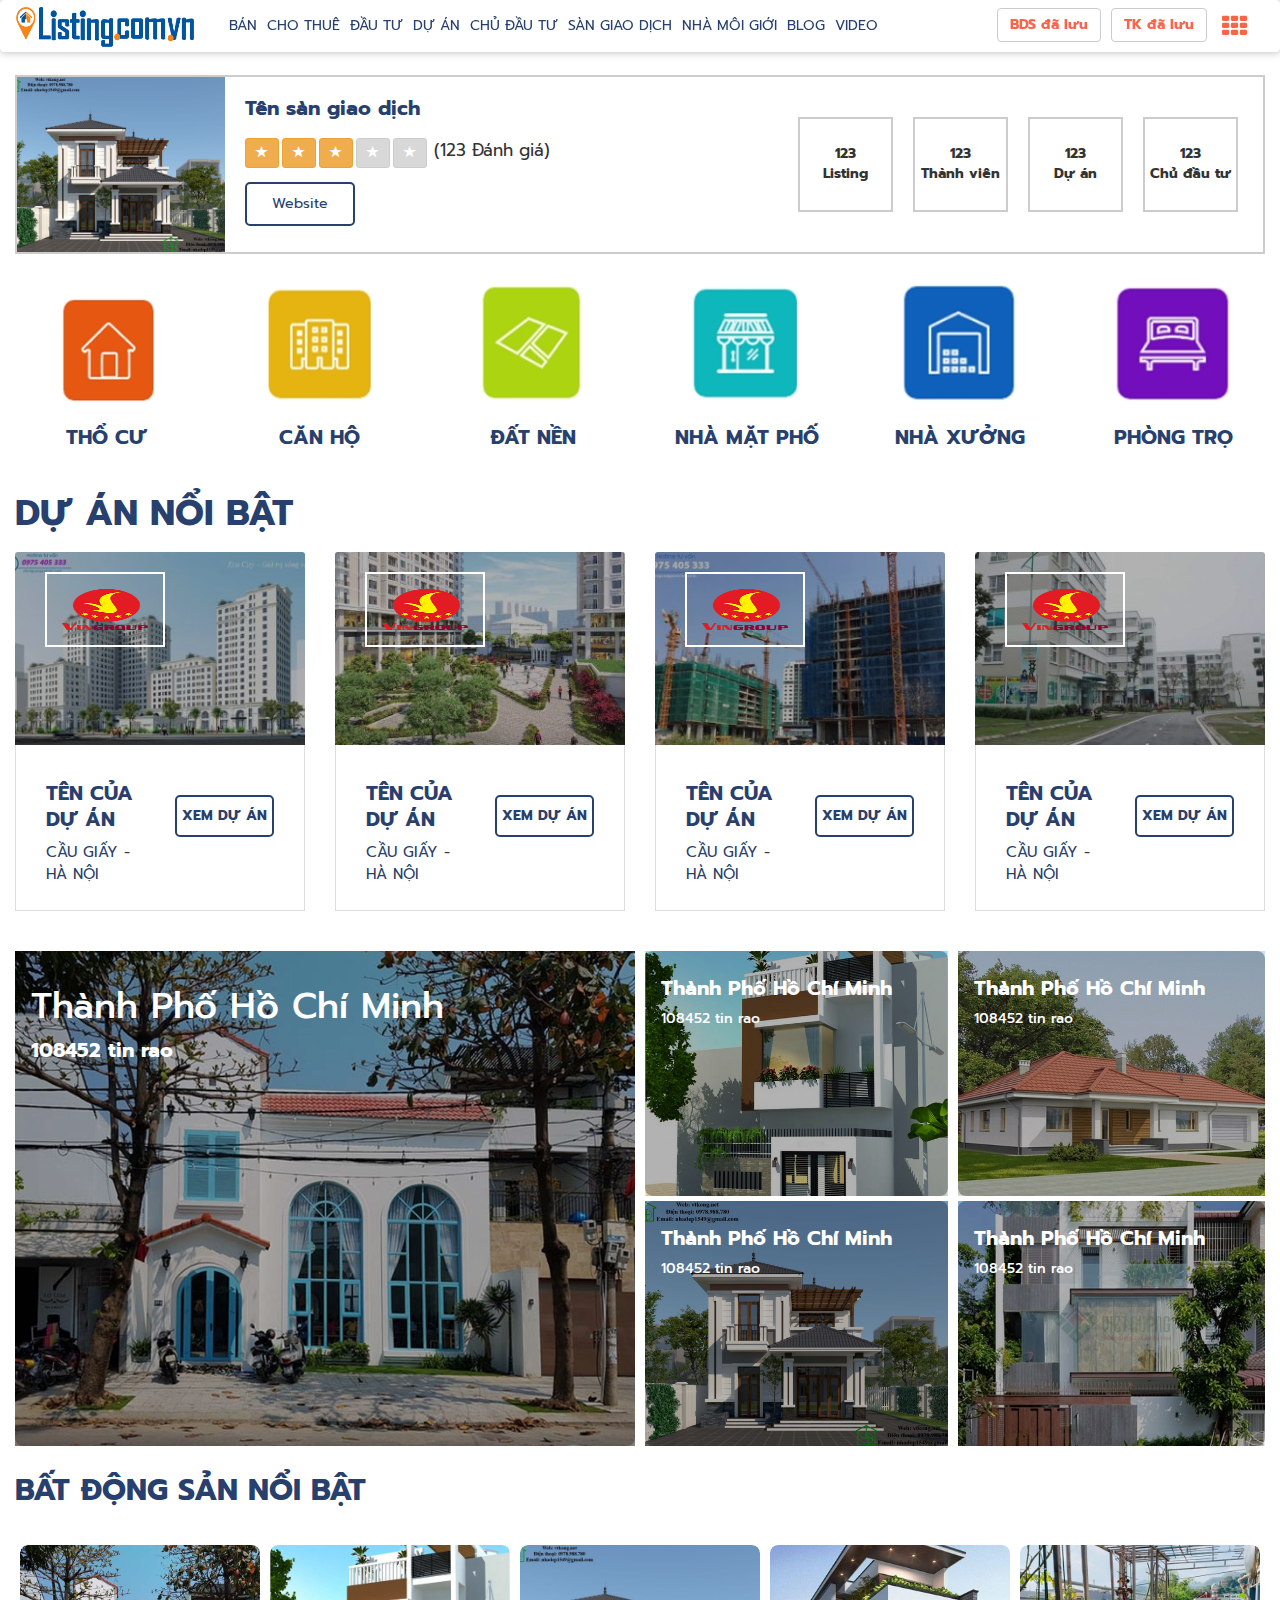
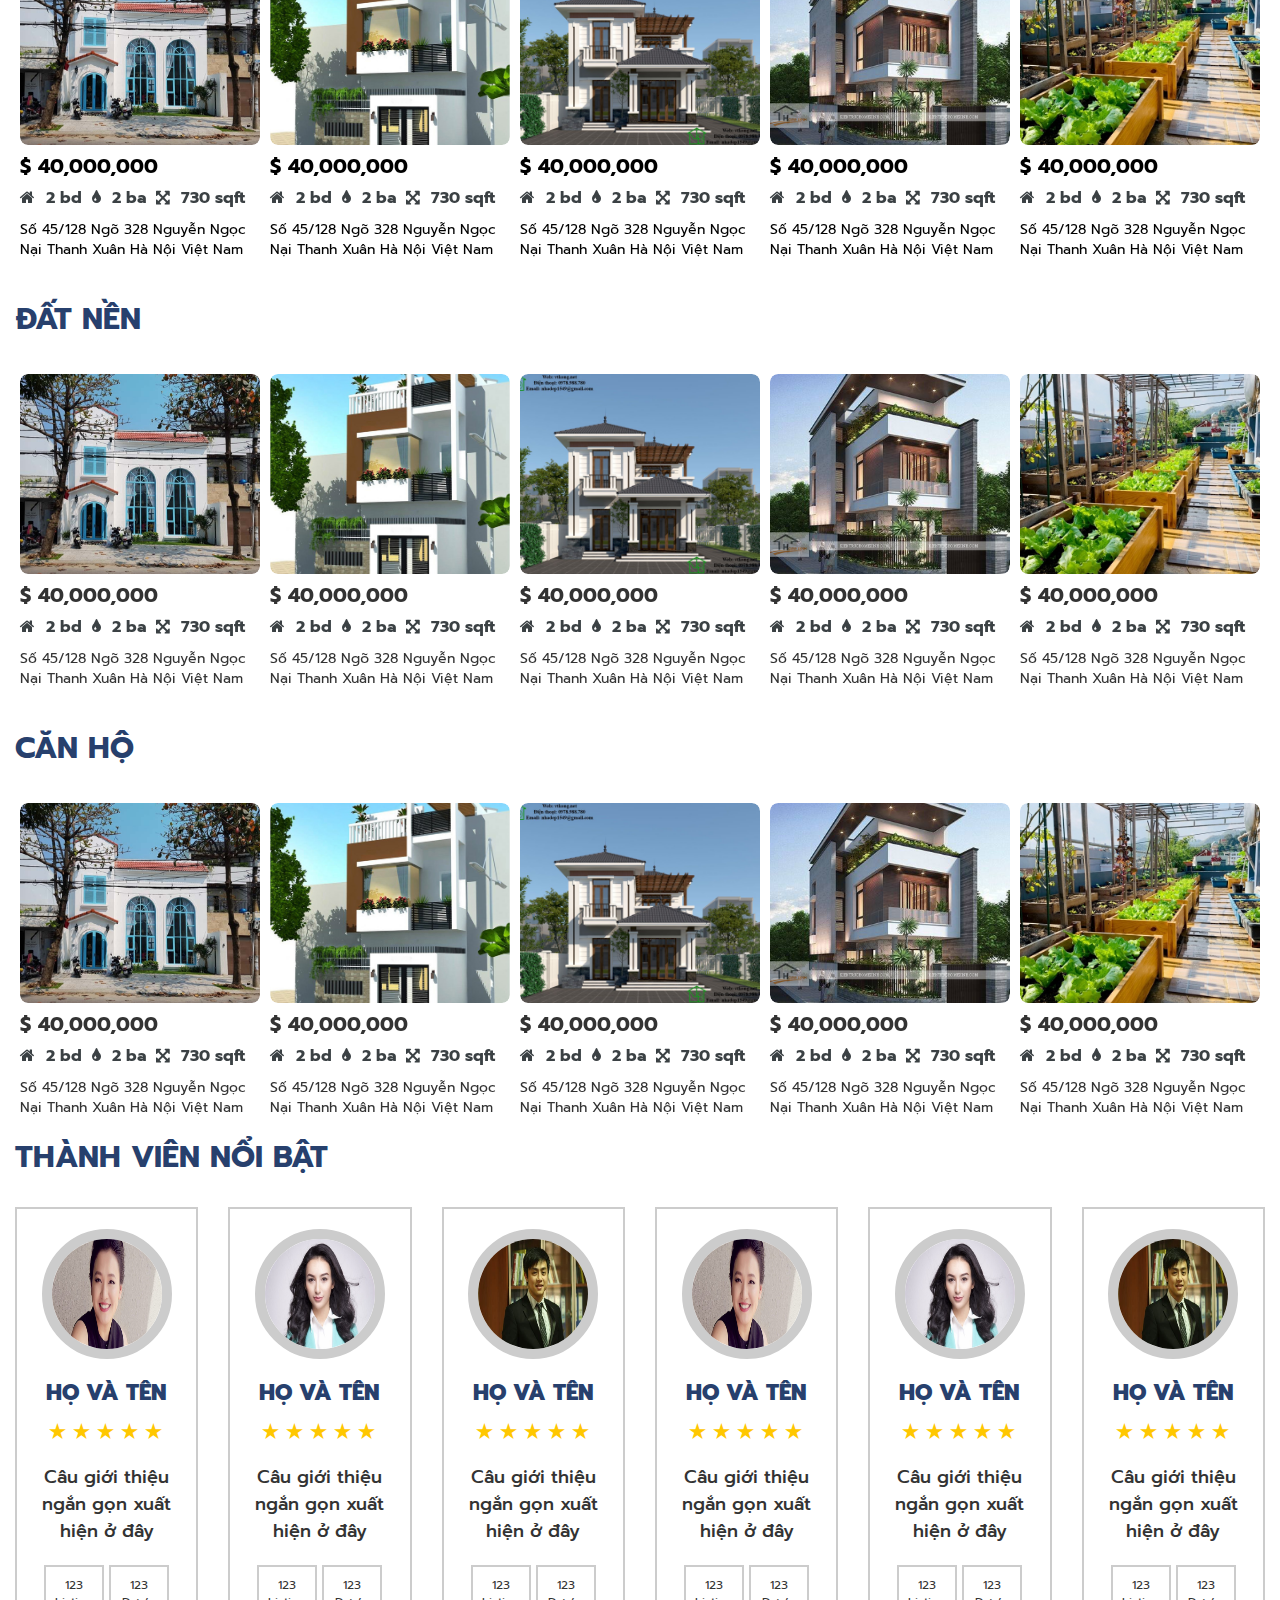
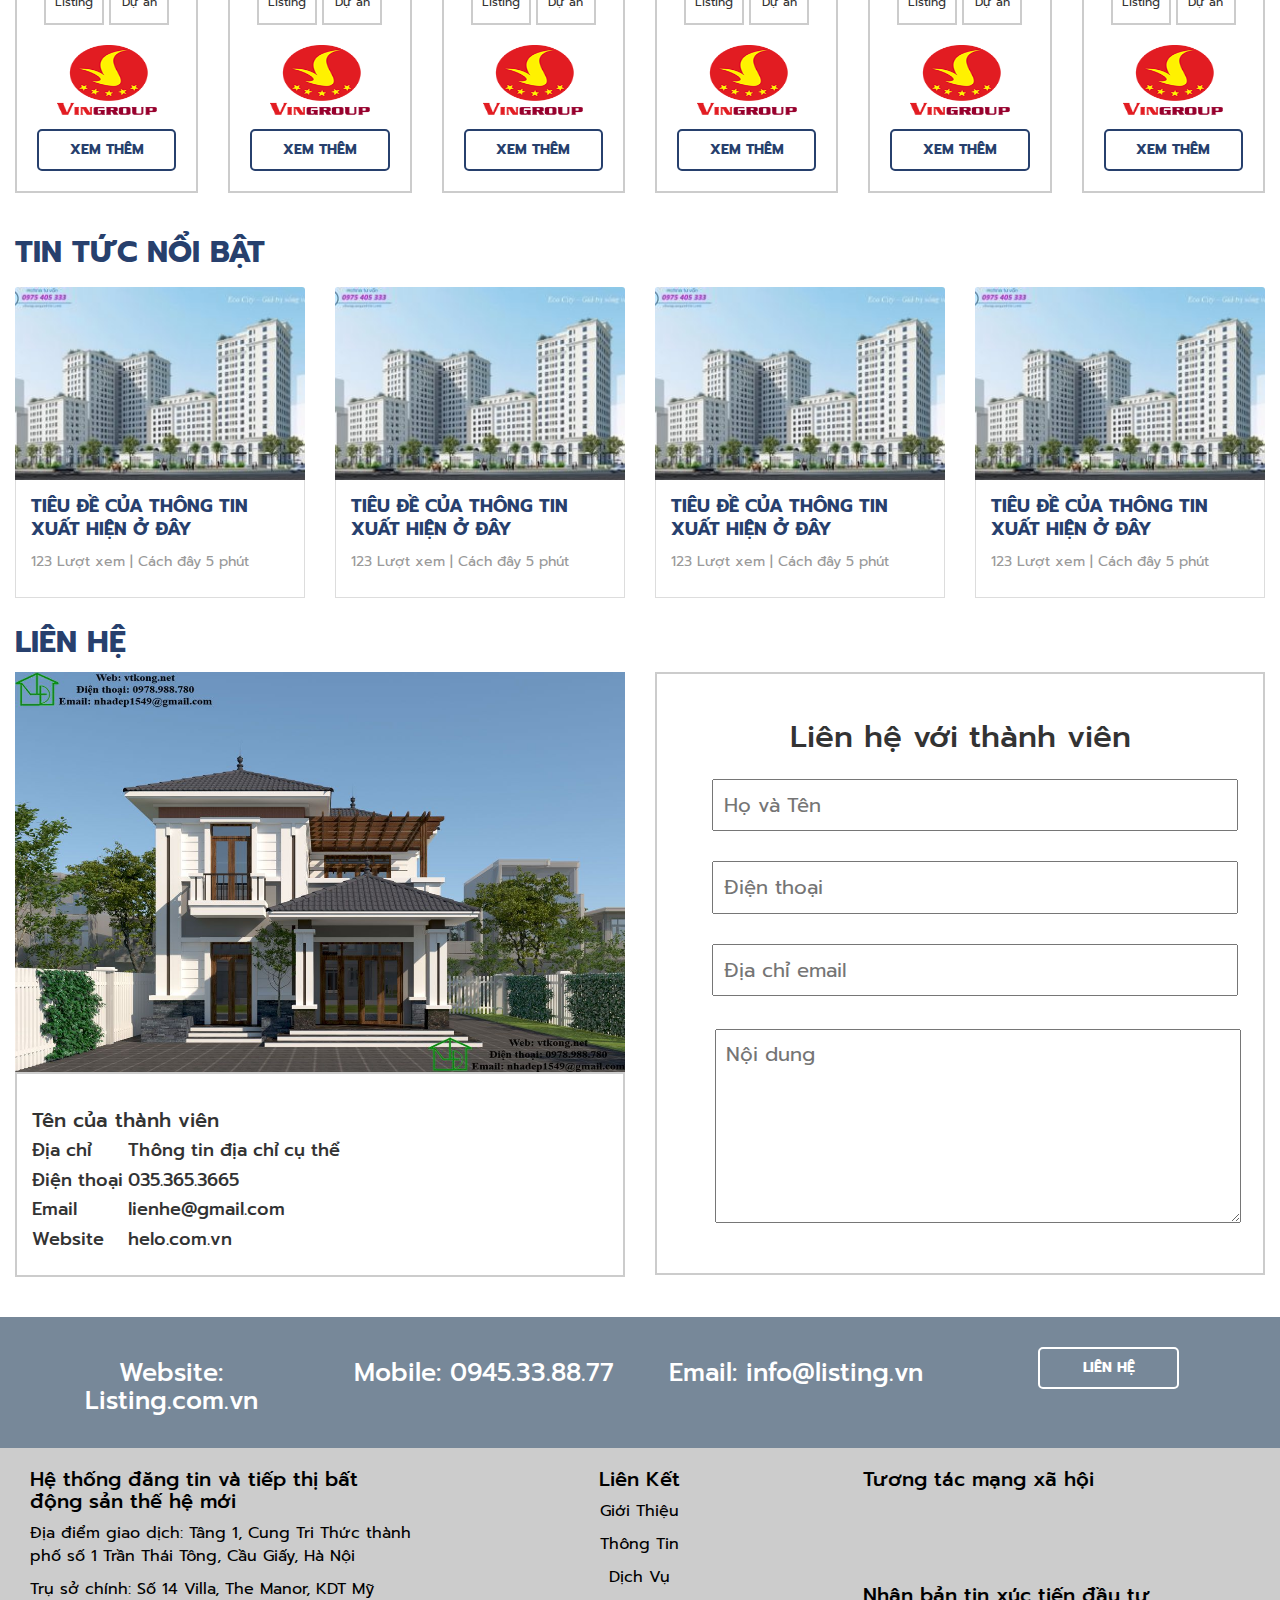
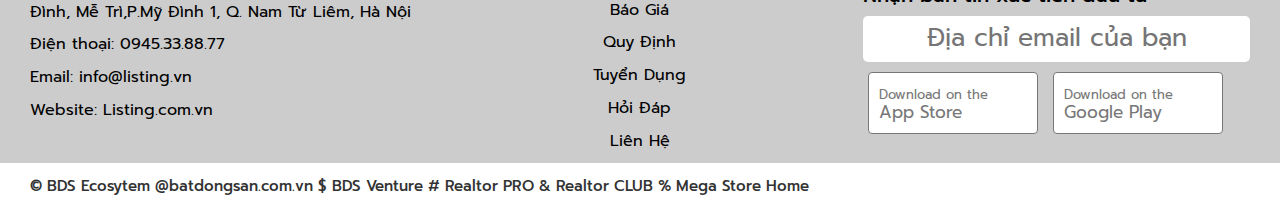
<file: sangiaodich.html>
<!DOCTYPE html>
<html>

<head>
    <title>BDS1</title>
            <meta http-equiv="Content-Type" content="text/html;charset=UTF-8">
            <meta name="viewport" content="width=device-width, initial-scale=1">
            <link href="bootstrap/css/bootstrap.min.css" rel="stylesheet" id="bootstrap-css">
            <link href="font-awesome/css/font-awesome.min.css" rel="stylesheet">
            <link href="css/style.css" rel="stylesheet" id="bootstrap-css">
            <link href="css/mobile.css" rel="stylesheet" id="bootstrap-css">
			<link href="https://fonts.googleapis.com/css?family=Oswald&display=swap" rel="stylesheet">
			<link href="css/owl.carousel.css" rel="stylesheet">
            <script src="js/jquery.min.js"></script>
            <script src="js/bootstrap.min.js"></script>
            <script src="js/slick.js"></script>
			<script src="js/owl.carousel.js"></script>
<link href="https://maxcdn.bootstrapcdn.com/font-awesome/4.6.3/css/font-awesome.min.css" rel="stylesheet" integrity="sha384-T8Gy5hrqNKT+hzMclPo118YTQO6cYprQmhrYwIiQ/3axmI1hQomh7Ud2hPOy8SP1" crossorigin="anonymous">
</head>

<body>
<!-- menu -->
<nav class="navbar navbar-inverse bgr-fff menu-custom  mobile-hidden">
<div class="container-fluid">
    <div class="navbar-header col-md-2">
		<a class="navbar-brand nav-bar-logo" href="index.html"><img src="images/logo.png" /></a>
	</div>
	
	<div class="collapse navbar-collapse js-navbar-collapse">
		<ul class="nav navbar-nav pull-left">
			<li><a href="ban.html" class="">Bán</a></li>
            <li><a href="chothue.html" class="">Cho thuê</a></li>
			<li><a href="dautu.html" class="">Đầu tư</a></li>
			<li><a href="duan.html" class="">Dự án</a></li>
			<li><a href="chudautu.html" class="">Chủ đầu tư</a></li>
			<li><a href="sangiaodich.html" class="">sàn giao dịch</a></li>
			<li><a href="nhamoigioi.html" class="">nhà môi giới</a></li>
			<li><a href="blog.html" class="">blog</a></li>
            <li><a href="video.html" class="">video</a></li>
			<!-- <li class="text-right icon-nav-menu mobile-display"  href="#myModal" role="button" data-toggle="modal"><i class="icon-th"></i></li> -->
			<!-- <li class="dropdown mega-dropdown"><a href="#">Danh bạ <span class="caret"></span></a></a>
				<ul class="dropdown-menu mega-dropdown-menu">
							<li><a href="muaban.html">Môi giới</a></li>
                            <li><a href="muaban.html">Doanh nghiệp</a></li>
				</ul>
			</li> -->
		</ul>
		<ul class="nav navbar-nav pull-right  none_nav_mobi">
			<li class="btn-nav-menu"><button class="btn btn-default color_tomato"><b>BDS đã lưu</b></button></li>
			<li class="btn-nav-menu"><button class="btn btn-default color_tomato"><b>TK đã lưu</b></button></li>
			<li class="icon-nav-menu"  href="#myModal" role="button" data-toggle="modal"><i class="icon-th"></i></li>
		</ul>
	</div>
    </div>
<div>
</nav>
<div class="mobile-display menu-mobi">
<nav role="navigation" class="custom-menu-mobile">
    <div id="menuToggle">
        <input type="checkbox" />
        <span></span>
        <span></span>
        <span></span>
    <ul id="menu">
        <li><a href="ban.html" class="">Bán</a></li>
        <li><a href="chothue.html" class="">Cho thuê</a></li>
		<li><a href="dautu.html" class="">Đầu tư</a></li>
		<li><a href="duan.html" class="">Dự án</a></li>
		<li><a href="chudautu.html" class="">Chủ đầu tư</a></li>
		<li><a href="sangiaodich.html" class="">sàn giao dịch</a></li>
		<li><a href="nhamoigioi.html" class="">nhà môi giới</a></li>
		<li><a href="blog.html" class="">blog</a></li>
        <li><a href="video.html" class="">video</a></li>
        <li><button class="btn btn-default color_tomato"><b>BDS đã lưu</b></button></li>
		<li><button class="btn btn-default color_tomato"><b>TK đã lưu</b></button></li>
    </ul>
    </div>
    <div class="logo-menu-mobile"><a class="navbar-brand nav-bar-logo" href="index.html"><img src="images/logo.png" /></a></div>
	<div class="text-right icon-menu-modal" href="#myModal" role="button" data-toggle="modal"><i class="icon-th pull-right"></i></div>
</nav>
</div>
<div class="modal fade" id="myModal" tabindex="-1" role="dialog" aria-hidden="true">
	    <div class="modal-dialog modal-full" role="document">
	        <div class="modal-content">
	            <div class="container">
	            	<h4 class="title-section mrt-15" ><i class="icon-th"></i>  CÁC LOẠI BĐS</h4>
	        		<button type="button" class="close" data-dismiss="modal" aria-label="Close"><span aria-hidden="true">Đóng <i class="icon-remove"></i></span></button>
	            </div>
	            <div class="container">
	            	<ul><li><a href="http://datnen.batdongsan.vn" rel="nofollow" style="background:#850e10;color:#fff">Đất nền</a></li><li><a href="http://datvang.batdongsan.vn" rel="nofollow" style="background:#FEC300;color:#000">Đất vàng</a></li><li><a href="http://nharieng.batdongsan.vn" rel="nofollow" style="background:#D3530E;color:#fff">Nhà riêng</a></li><li><a href="http://nhamatpho.batdongsan.vn" rel="nofollow" style="background:#025A78;color:#fff">Nhà mặt phố</a></li><li><a href="http://nhaco.batdongsan.vn" rel="nofollow" style="background:#996633;color:#fff">Nhà cổ</a></li><li><a href="http://luxuryhome.batdongsan.vn" rel="nofollow" style="background:#560202;color:#fff">Luxury home</a></li><li><a href="http://nhabietthu.batdongsan.vn" rel="nofollow" style="background:#003399;color:#fff">Nhà biệt thự</a></li><li><a href="http://bietthunghiduong.batdongsan.vn" rel="nofollow" style="background:#005260;color:#fff">Biệt thự nghỉ dưỡng</a></li><li><a href="http://canhogiare.batdongsan.vn" rel="nofollow" style="background:#FDBE56;color:#000">Căn hộ giá rẻ</a></li><li><a href="http://canhotrungcap.batdongsan.vn" rel="nofollow" style="background:#FFFF00;color:#000">Căn hộ trung cấp</a></li><li><a href="http://canhotapthe.batdongsan.vn" rel="nofollow" style="background:#DAA404;color:#fff">Căn hộ tập thể</a></li><li><a href="http://canhomini.batdongsan.vn" rel="nofollow" style="background:#6C1387;color:#fff">Căn hộ mini</a></li><li><a href="http://canhostudio.batdongsan.vn" rel="nofollow" style="background:#92D14F;color:#fff">Căn hộ studio</a></li><li><a href="http://canhocaocap.batdongsan.vn" rel="nofollow" style="background:#181C4B;color:#fff">Căn hộ cao cấp</a></li><li><a href="http://condotel.batdongsan.vn" rel="nofollow" style="background:#393060;color:#fff">Căn hộ Condotel</a></li><li><a href="http://officetel.batdongsan.vn" rel="nofollow" style="background:#0033CC;color:#fff">Căn hộ Officetel</a></li><li><a href="http://hometel.batdongsan.vn" rel="nofollow" style="background:#003263;color:#fff">Căn hộ Hometel</a></li><li><a href="http://penthouse.batdongsan.vn" rel="nofollow" style="background:#213745;color:#fff">Căn hộ Penthouse</a></li><li><a href="http://shophouse.batdongsan.vn" rel="nofollow" style="background:#4D5B41;color:#fff">Nhà phố Shophouse</a></li><li><a href="http://kiot.batdongsan.vn" rel="nofollow" style="background:#00B5C4;color:#fff">Cửa hàng Kiot</a></li><li><a href="http://trungtamthuongmai.batdongsan.vn" rel="nofollow" style="background:#3591A8;color:#fff">Trung tâm thương mại</a></li><li><a href="http://nhatro.batdongsan.vn" rel="nofollow" style="background:#118AE9;color:#fff">Nhà trọ</a></li><li><a href="http://homestay.batdongsan.vn" rel="nofollow" style="background:#ff6600;color:#fff">Homestay</a></li><li><a href="http://timeshare.batdongsan.vn" rel="nofollow" style="background:#0070C0;color:#fff">Time share</a></li><li><a href="http://apartment.batdongsan.vn" rel="nofollow" style="background:#CC0066;color:#fff">Apartment</a></li><li><a href="http://khachsan.batdongsan.vn" rel="nofollow" style="background:#F28226;color:#fff">Khách sạn</a></li><li><a href="http://nhahang.batdongsan.vn" rel="nofollow" style="background:#C00000;color:#fff">Nhà hàng</a></li><li><a href="http://resort.batdongsan.vn" rel="nofollow" style="background:#0070C0;color:#fff">Khu du lịch Resort</a></li><li><a href="http://beautyhouse.batdongsan.vn" rel="nofollow" style="background:#990134;color:#fff">Beauty House</a></li><li><a href="http://medihouse.batdongsan.vn" rel="nofollow" style="background:#507BAF;color:#fff">Medi house</a></li><li><a href="http://kidhouse.batdongsan.vn" rel="nofollow" style="background:#FF0000;color:#fff">Kid house</a></li><li><a href="http://nursinghome.batdongsan.vn" rel="nofollow" style="background:#DAA435;color:#fff">Nursing Home</a></li><li><a href="http://tinyhouse.batdongsan.vn" rel="nofollow" style="background:#7030A0;color:#fff">Tiny house</a></li><li><a href="http://mobilehome.batdongsan.vn" rel="nofollow" style="background:#FF0066;color:#fff">Mobile home</a></li><li><a href="http://trangtrai.batdongsan.vn" rel="nofollow" style="background:#36A800;color:#fff">Trang trại</a></li><li><a href="http://nhaxuongkhobai.batdongsan.vn" rel="nofollow" style="background:#788494;color:#fff">Nhà xưởng kho bãi</a></li><li><a href="http://khucongnghiep.batdongsan.vn" rel="nofollow" style="background:#173660;color:#fff">Khu công nghiệp</a></li><li><a href="http://vanphong.batdongsan.vn" rel="nofollow" style="background:#09086E;color:#fff">Văn phòng</a></li><li><a href="http://vanphongao.batdongsan.vn" rel="nofollow" style="background:#0D61A1;color:#fff">Văn phòng ảo</a></li><li><a href="http://coworkingspace.batdongsan.vn" rel="nofollow" style="background:#808000;color:#fff">Coworking space</a></li></ul>
	            </div>
	        </div>
	    </div>
	</div>
<!-- menu -->
<div class="container-fluid">
<!-- banner -->
<section id="header-duan">
<div class="box-new-bds">
			<div class="media col-md-2 pd-0 mobile-media-col3">
              <img class="d-flex align-self-start" src="images/slider/nha2.jpg" alt="Generic placeholder image">
			</div>
            <div class="media-body pl-3 col-md-4 mobile-media-col9">
				<h3 class="title-media-news-bds mrt-15"><a href="muabanchitiet.html">Tên sàn giao dịch</a></h3>
				<div class="detail_post_new row pd-0 mr-0">
					<div class="row mr-0" style="padding-top: 9px">
						<div class="rating-block">
							<button type="button" class="btn btn-warning btn-sm btn-rating" aria-label="Left Align">
							  <span class="glyphicon glyphicon-star" aria-hidden="true"></span>
							</button>
							<button type="button" class="btn btn-warning btn-sm btn-rating" aria-label="Left Align">
							  <span class="glyphicon glyphicon-star" aria-hidden="true"></span>
							</button>
							<button type="button" class="btn btn-warning btn-sm btn-rating" aria-label="Left Align">
							  <span class="glyphicon glyphicon-star" aria-hidden="true"></span>
							</button>
							<button type="button" class="btn btn-default btn-grey btn-sm btn-rating" aria-label="Left Align">
							  <span class="glyphicon glyphicon-star" aria-hidden="true"></span>
							</button>
							<button type="button" class="btn btn-default btn-grey btn-sm btn-rating" aria-label="Left Align">
							  <span class="glyphicon glyphicon-star" aria-hidden="true"></span>
							</button>
							<div class="number_rating chudautu-number_rating">(123 Đánh giá)</div>
						</div>
						<div class="chudautu-website"><a class="btn btn-website project-highlights-btn" href="">Website</a>
						<a class="btn btn-website project-highlights-btn mobile-display" href="">123 Listing</a>
						<a class="btn btn-website project-highlights-btn mobile-display" href="">123 Thành viên</a>
						<a class="btn btn-website project-highlights-btn mobile-display" href="">123 Dự án</a>
						<a class="btn btn-website project-highlights-btn mobile-display" href="">123 Chủ Đầu Tu</a>
						</div>
					</div>
				</div>
			</div>
			<div class="col-md-6 mobile-hidden pull-right">
				<div class="box-right-duan-page">123<br/>Chủ đầu tư</div>
				<div class="box-right-duan-page">123<br/>Dự án</div>
				<div class="box-right-duan-page">123<br/>Thành viên</div>
				<div class="box-right-duan-page">123<br/>Listing</div>		
			</div>
		</div>
</section>
<!-- banner -->
<!-- danh sách sàn -->
<section id="danhsachsan">
	<div class="row">
		<div class="col-md-2 col-xs-4 col-sm-4">
			<img src="images/thocu.PNG">
			<h3 class="title-section">Thổ cư</h3>
		</div>
		<div class="col-md-2 col-xs-4 col-sm-4">
			<img src="images/canho.PNG">
			<h3 class="title-section">Căn hộ</h3>
		</div>
		<div class="col-md-2 col-xs-4 col-sm-4">
			<img src="images/datnen.PNG">
			<h3 class="title-section">Đất nền</h3>
		</div>
		<div class="col-md-2 col-xs-4 col-sm-4">
			<img src="images/nhamatpho.PNG">
			<h3 class="title-section">Nhà mặt phố</h3>
		</div>
		<div class="col-md-2 col-xs-4 col-sm-4">
			<img src="images/nhaxuong.PNG">
			<h3 class="title-section">Nhà xưởng</h3>
		</div>
		<div class="col-md-2 col-xs-4 col-sm-4">
			<img src="images/phongtro.PNG">
			<h3 class="title-section">Phòng trọ</h3>
		</div>
	</div>
</section>
<!-- danh sách sàn -->
<!-- dự án nổi bật -->
<section id="project-highlights">
	<h1 class="title-section">Dự án nổi bật</h1>
	<div class="row">
		<div class="col-md-3 col-xs-6 col-xs-6-mobile">
			<figure class="card card-product">
				<div class="img-wrap"><img src="images/duan/duan_index1.jpg">
				<div class="logo_boss">
					<img src="images/logo/vingroup.png">
					</div>
				</div>
				<figcaption class="info-wrap">
						<div class="col-md-6">
						<h3 class="title-section">Tên của dự án</h3>
						<p class="project-highlights-address">Cầu Giấy - Hà Nội</p>
						</div>	
						<div class="col-md-6">
							<a href="chitietduan.html" class="title-section project-highlights-btn">Xem dự án</a>
						</div>
				</figcaption>
			</figure>
		</div> 
		<div class="col-md-3 col-xs-6 col-xs-6-mobile">
			<figure class="card card-product">
				<div class="img-wrap">
					<img src="images/duan/duan_index2.jpg">
					<div class="logo_boss">
					<img src="images/logo/vingroup.png">
					</div>	
				</div>
				<figcaption class="info-wrap">
						<div class="col-md-6">
						<h3 class="title-section">Tên của dự án</h3>
						<p class="project-highlights-address">Cầu Giấy - Hà Nội</p>
						</div>	
						<div class="col-md-6">
							<a href="chitietduan.html" class="title-section project-highlights-btn">Xem dự án</a>
						</div>
				</figcaption>
			</figure>
		</div> 
		<div class="col-md-3 col-xs-6 col-xs-6-mobile">
			<figure class="card card-product">
				<div class="img-wrap"><img src="images/duan/duan_index3.jpg">
				<div class="logo_boss">
					<img src="images/logo/vingroup.png">
					</div>
				</div>
				<figcaption class="info-wrap">
						<div class="col-md-6">
						<h3 class="title-section">Tên của dự án</h3>
						<p class="project-highlights-address">Cầu Giấy - Hà Nội</p>
						</div>	
						<div class="col-md-6">
							<a href="chitietduan.html" class="title-section project-highlights-btn">Xem dự án</a>
						</div>
				</figcaption> 
			</figure>
		</div> 
		<div class="col-md-3 col-xs-6 col-xs-6-mobile">
			<figure class="card card-product">
				<div class="img-wrap"><img src="images/duan/duan_index4.jpg">
				<div class="logo_boss">
					<img src="images/logo/vingroup.png">
					</div>
				</div>
				<figcaption class="info-wrap">
					<div class="col-md-6">
						<h3 class="title-section">Tên của dự án</h3>
						<p class="project-highlights-address">Cầu Giấy - Hà Nội</p>
					</div>	
					<div class="col-md-6">
						<a href="chitietduan.html" class="title-section project-highlights-btn">Xem dự án</a>
					</div>
				</figcaption>
			</figure>
		</div>
	</div>
</section>
<section id="city-highlights"  class="projects-section">
<div class="col-md-6 pd-0 col-xs-6">
	<div class="project-block" style="padding-left: 0px;">
		<div class="inner-box">
				<div class="image">
						<img class="height400" src="images/slider/nha1.jpg" alt="" />
						<div class="overlay-box">
							<h1>Thành Phố Hồ Chí Minh</h1>
							<h3>108452 tin rao</h3>
						</div>	
				</div>
		</div>
	</div>	
</div>
<div class="col-md-3 pd-0 col-xs-3">
	<div class=" project-block">
	<div class="inner-box height-245 mrb-5">
			<div class="image">
					<img class="height-245" src="images/slider/nha3.jpg" alt="" />
					<div class="overlay-box">
							<h3>Thành Phố Hồ Chí Minh</h3>
							<h5>108452 tin rao</h5>
					</div>	
			</div>
	</div>
	<div class="inner-box height-245 mrb-5">
			<div class="image">
					<img class="height-245" src="images/slider/nha2.jpg" alt="" />
					<div class="overlay-box">
							<h3>Thành Phố Hồ Chí Minh</h3>
							<h5>108452 tin rao</h5>
					</div>	
			</div>
	</div>
	</div>
</div>
<div class="col-md-3 pd-0 col-xs-3">
	<div class=" project-block" style="padding-right: 0px;">
	<div class="inner-box height-245 mrb-5">
			<div class="image">
					<img class="height-245" src="images/slider/nha10.jpg" alt="" />
					<div class="overlay-box">
							<h3>Thành Phố Hồ Chí Minh</h3>
							<h5>108452 tin rao</h5>
					</div>	
			</div>
	</div>
	<div class="inner-box height-245 mrb-5">
			<div class="image">
					<img class="height-245" src="images/slider/nha9.jpg" alt="" />
					<div class="overlay-box">
							<h3>Thành Phố Hồ Chí Minh</h3>
							<h5>108452 tin rao</h5>
					</div>	
			</div>
	</div>
	</div>
</div>
</section>
<!-- dự án nổi bật -->
<!-- Bất động sản nổi bật -->
<section class="projects-section bds-highlights">		
<h2 class="title-section">Bất động sản nổi bật</h2>
		<div class="outer-container">
			<div class="projects-carousel owl-carousel owl-theme">
				<div class="project-block col-md-2"><a href="chitietmuaban.html">
					<div class="inner-box">
						<div class="image">
							<img class="height200" src="images/slider/nha1.jpg" alt="" />
						</div>
					</div>
					<div class="detail-bds-highlights">
						<h4 class="price-bds-highlights">$ 40,000,000</h4>
						<p class="detail-room"><i class="icon-home"></i> <b> 2 bd </b> <i class="icon-tint"></i> <b> 2 ba </b> <i class="icon-fullscreen"></i> <b>730 sqft</b></p>
						<p class="detail-address">Số 45/128 Ngõ 328 Nguyễn Ngọc Nại Thanh Xuân Hà Nội Việt Nam</p>
					</div>
				</a></div>	
				<div class="project-block col-md-2"><a href="chitietmuaban.html">
					<div class="inner-box">
						<div class="image">
							<img class="height200" src="images/slider/nha3.jpg" alt="" />
						</div>
					</div>
					<div class="detail-bds-highlights">
						<h4 class="price-bds-highlights">$ 40,000,000</h4>
						<p class="detail-room"><i class="icon-home"></i> <b> 2 bd </b> <i class="icon-tint"></i> <b> 2 ba </b> <i class="icon-fullscreen"></i> <b>730 sqft</b></p>
						<p class="detail-address">Số 45/128 Ngõ 328 Nguyễn Ngọc Nại Thanh Xuân Hà Nội Việt Nam</p>
					</div>
				</a></div>				
				<div class="project-block col-md-2"><a href="chitietmuaban.html">
					<div class="inner-box">
						<div class="image">
							<img class="height200" src="images/slider/nha2.jpg" alt="" />
						</div>
					</div>
					<div class="detail-bds-highlights">
						<h4 class="price-bds-highlights">$ 40,000,000</h4>
						<p class="detail-room"><i class="icon-home"></i> <b> 2 bd </b> <i class="icon-tint"></i> <b> 2 ba </b> <i class="icon-fullscreen"></i> <b>730 sqft</b></p>
						<p class="detail-address">Số 45/128 Ngõ 328 Nguyễn Ngọc Nại Thanh Xuân Hà Nội Việt Nam</p>
					</div>
				</a></div>			
				<div class="project-block col-md-2"><a href="chitietmuaban.html">
					<div class="inner-box">
						<div class="image">
							<img class="height200" src="images/slider/nha4.jpg" alt="" />
						</div>
					</div>
					<div class="detail-bds-highlights">
						<h4 class="price-bds-highlights">$ 40,000,000</h4>
						<p class="detail-room"><i class="icon-home"></i> <b> 2 bd </b> <i class="icon-tint"></i> <b> 2 ba </b> <i class="icon-fullscreen"></i> <b>730 sqft</b></p>
						<p class="detail-address">Số 45/128 Ngõ 328 Nguyễn Ngọc Nại Thanh Xuân Hà Nội Việt Nam</p>
					</div>
				</a></div>	
				<div class="project-block col-md-2"><a href="chitietmuaban.html">
					<div class="inner-box">
						<div class="image">
							<img class="height200" src="images/slider/nha7.jpg" alt="" />
						</div>
					</div>
					<div class="detail-bds-highlights">
						<h4 class="price-bds-highlights">$ 40,000,000</h4>
						<p class="detail-room"><i class="icon-home"></i> <b> 2 bd </b> <i class="icon-tint"></i> <b> 2 ba </b> <i class="icon-fullscreen"></i> <b>730 sqft</b></p>
						<p class="detail-address">Số 45/128 Ngõ 328 Nguyễn Ngọc Nại Thanh Xuân Hà Nội Việt Nam</p>
					</div>
				</a></div>		
				<div class="project-block col-md-2"><a href="chitietmuaban.html">
					<div class="inner-box">
						<div class="image">
							<img class="height200" src="images/slider/nha5.jpg" alt="" />
						</div>
					</div>
					<div class="detail-bds-highlights">
						<h4 class="price-bds-highlights">$ 40,000,000</h4>
						<p class="detail-room"><i class="icon-home"></i> <b> 2 bd </b> <i class="icon-tint"></i> <b> 2 ba </b> <i class="icon-fullscreen"></i> <b>730 sqft</b></p>
						<p class="detail-address">Số 45/128 Ngõ 328 Nguyễn Ngọc Nại Thanh Xuân Hà Nội Việt Nam</p>
					</div>
				</a></div>	
				<div class="project-block col-md-2"><a href="chitietmuaban.html">
					<div class="inner-box">
						<div class="image">
							<img class="height200" src="images/slider/nha1.jpg" alt="" />
						</div>
					</div>
					<div class="detail-bds-highlights">
						<h4 class="price-bds-highlights">$ 40,000,000</h4>
						<p class="detail-room"><i class="icon-home"></i> <b> 2 bd </b> <i class="icon-tint"></i> <b> 2 ba </b> <i class="icon-fullscreen"></i> <b>730 sqft</b></p>
						<p class="detail-address">Số 45/128 Ngõ 328 Nguyễn Ngọc Nại Thanh Xuân Hà Nội Việt Nam</p>
					</div>
				</a></div>		
				<div class="project-block col-md-2"><a href="chitietmuaban.html">
					<div class="inner-box">
						<div class="image">
							<img class="height200" src="images/slider/nha2.jpg" alt="" />
						</div>
					</div>
					<div class="detail-bds-highlights">
						<h4 class="price-bds-highlights">$ 40,000,000</h4>
						<p class="detail-room"><i class="icon-home"></i> <b> 2 bd </b> <i class="icon-tint"></i> <b> 2 ba </b> <i class="icon-fullscreen"></i> <b>730 sqft</b></p>
						<p class="detail-address">Số 45/128 Ngõ 328 Nguyễn Ngọc Nại Thanh Xuân Hà Nội Việt Nam</p>
					</div>
				</a></div>	
				<div class="project-block col-md-2"><a href="chitietmuaban.html">
					<div class="inner-box">
						<div class="image">
							<img class="height200" src="images/slider/nha3.jpg" alt="" />
						</div>
					</div>
					<div class="detail-bds-highlights">
						<h4 class="price-bds-highlights">$ 40,000,000</h4>
						<p class="detail-room"><i class="icon-home"></i> <b> 2 bd </b> <i class="icon-tint"></i> <b> 2 ba </b> <i class="icon-fullscreen"></i> <b>730 sqft</b></p>
						<p class="detail-address">Số 45/128 Ngõ 328 Nguyễn Ngọc Nại Thanh Xuân Hà Nội Việt Nam</p>
					</div>
				</a></div>	
		</div>		
</section>
<!-- Bất động sản nổi bật -->
<!-- Đất nền -->
<section class="projects-section bds-highlights">		
<h2 class="title-section">Đất nền</h2>
		<div class="outer-container">
			<div class="projects-carousel owl-carousel owl-theme">
				<div class="project-block col-md-2">
					<div class="inner-box">
						<div class="image">
							<img class="height200" src="images/slider/nha1.jpg" alt="" />
						</div>
					</div>
					<div class="detail-bds-highlights">
						<h4 class="price-bds-highlights">$ 40,000,000</h4>
						<p class="detail-room"><i class="icon-home"></i> <b> 2 bd </b> <i class="icon-tint"></i> <b> 2 ba </b> <i class="icon-fullscreen"></i> <b>730 sqft</b></p>
						<p class="detail-address">Số 45/128 Ngõ 328 Nguyễn Ngọc Nại Thanh Xuân Hà Nội Việt Nam</p>
					</div>
				</div>	
				<div class="project-block col-md-2">
					<div class="inner-box">
						<div class="image">
							<img class="height200" src="images/slider/nha3.jpg" alt="" />
						</div>
					</div>
					<div class="detail-bds-highlights">
						<h4 class="price-bds-highlights">$ 40,000,000</h4>
						<p class="detail-room"><i class="icon-home"></i> <b> 2 bd </b> <i class="icon-tint"></i> <b> 2 ba </b> <i class="icon-fullscreen"></i> <b>730 sqft</b></p>
						<p class="detail-address">Số 45/128 Ngõ 328 Nguyễn Ngọc Nại Thanh Xuân Hà Nội Việt Nam</p>
					</div>
				</div>				
				<div class="project-block col-md-2">
					<div class="inner-box">
						<div class="image">
							<img class="height200" src="images/slider/nha2.jpg" alt="" />
						</div>
					</div>
					<div class="detail-bds-highlights">
						<h4 class="price-bds-highlights">$ 40,000,000</h4>
						<p class="detail-room"><i class="icon-home"></i> <b> 2 bd </b> <i class="icon-tint"></i> <b> 2 ba </b> <i class="icon-fullscreen"></i> <b>730 sqft</b></p>
						<p class="detail-address">Số 45/128 Ngõ 328 Nguyễn Ngọc Nại Thanh Xuân Hà Nội Việt Nam</p>
					</div>
				</div>			
				<div class="project-block col-md-2">
					<div class="inner-box">
						<div class="image">
							<img class="height200" src="images/slider/nha4.jpg" alt="" />
						</div>
					</div>
					<div class="detail-bds-highlights">
						<h4 class="price-bds-highlights">$ 40,000,000</h4>
						<p class="detail-room"><i class="icon-home"></i> <b> 2 bd </b> <i class="icon-tint"></i> <b> 2 ba </b> <i class="icon-fullscreen"></i> <b>730 sqft</b></p>
						<p class="detail-address">Số 45/128 Ngõ 328 Nguyễn Ngọc Nại Thanh Xuân Hà Nội Việt Nam</p>
					</div>
				</div>	
				<div class="project-block col-md-2">
					<div class="inner-box">
						<div class="image">
							<img class="height200" src="images/slider/nha7.jpg" alt="" />
						</div>
					</div>
					<div class="detail-bds-highlights">
						<h4 class="price-bds-highlights">$ 40,000,000</h4>
						<p class="detail-room"><i class="icon-home"></i> <b> 2 bd </b> <i class="icon-tint"></i> <b> 2 ba </b> <i class="icon-fullscreen"></i> <b>730 sqft</b></p>
						<p class="detail-address">Số 45/128 Ngõ 328 Nguyễn Ngọc Nại Thanh Xuân Hà Nội Việt Nam</p>
					</div>
				</div>		
				<div class="project-block col-md-2">
					<div class="inner-box">
						<div class="image">
							<img class="height200" src="images/slider/nha5.jpg" alt="" />
						</div>
					</div>
					<div class="detail-bds-highlights">
						<h4 class="price-bds-highlights">$ 40,000,000</h4>
						<p class="detail-room"><i class="icon-home"></i> <b> 2 bd </b> <i class="icon-tint"></i> <b> 2 ba </b> <i class="icon-fullscreen"></i> <b>730 sqft</b></p>
						<p class="detail-address">Số 45/128 Ngõ 328 Nguyễn Ngọc Nại Thanh Xuân Hà Nội Việt Nam</p>
					</div>
				</div>	
				<div class="project-block col-md-2">
					<div class="inner-box">
						<div class="image">
							<img class="height200" src="images/slider/nha1.jpg" alt="" />
						</div>
					</div>
					<div class="detail-bds-highlights">
						<h4 class="price-bds-highlights">$ 40,000,000</h4>
						<p class="detail-room"><i class="icon-home"></i> <b> 2 bd </b> <i class="icon-tint"></i> <b> 2 ba </b> <i class="icon-fullscreen"></i> <b>730 sqft</b></p>
						<p class="detail-address">Số 45/128 Ngõ 328 Nguyễn Ngọc Nại Thanh Xuân Hà Nội Việt Nam</p>
					</div>
				</div>		
				<div class="project-block col-md-2">
					<div class="inner-box">
						<div class="image">
							<img class="height200" src="images/slider/nha2.jpg" alt="" />
						</div>
					</div>
					<div class="detail-bds-highlights">
						<h4 class="price-bds-highlights">$ 40,000,000</h4>
						<p class="detail-room"><i class="icon-home"></i> <b> 2 bd </b> <i class="icon-tint"></i> <b> 2 ba </b> <i class="icon-fullscreen"></i> <b>730 sqft</b></p>
						<p class="detail-address">Số 45/128 Ngõ 328 Nguyễn Ngọc Nại Thanh Xuân Hà Nội Việt Nam</p>
					</div>
				</div>	
				<div class="project-block col-md-2">
					<div class="inner-box">
						<div class="image">
							<img class="height200" src="images/slider/nha3.jpg" alt="" />
						</div>
					</div>
					<div class="detail-bds-highlights">
						<h4 class="price-bds-highlights">$ 40,000,000</h4>
						<p class="detail-room"><i class="icon-home"></i> <b> 2 bd </b> <i class="icon-tint"></i> <b> 2 ba </b> <i class="icon-fullscreen"></i> <b>730 sqft</b></p>
						<p class="detail-address">Số 45/128 Ngõ 328 Nguyễn Ngọc Nại Thanh Xuân Hà Nội Việt Nam</p>
					</div>
				</div>	
		</div>		
</section>
<!-- Đất nền -->
<!-- Căn hộ -->
<section class="projects-section bds-highlights">		
<h2 class="title-section">Căn hộ</h2>
		<div class="outer-container">
			<div class="projects-carousel owl-carousel owl-theme">
				<div class="project-block col-md-2">
					<div class="inner-box">
						<div class="image">
							<img class="height200" src="images/slider/nha1.jpg" alt="" />
						</div>
					</div>
					<div class="detail-bds-highlights">
						<h4 class="price-bds-highlights">$ 40,000,000</h4>
						<p class="detail-room"><i class="icon-home"></i> <b> 2 bd </b> <i class="icon-tint"></i> <b> 2 ba </b> <i class="icon-fullscreen"></i> <b>730 sqft</b></p>
						<p class="detail-address">Số 45/128 Ngõ 328 Nguyễn Ngọc Nại Thanh Xuân Hà Nội Việt Nam</p>
					</div>
				</div>	
				<div class="project-block col-md-2">
					<div class="inner-box">
						<div class="image">
							<img class="height200" src="images/slider/nha3.jpg" alt="" />
						</div>
					</div>
					<div class="detail-bds-highlights">
						<h4 class="price-bds-highlights">$ 40,000,000</h4>
						<p class="detail-room"><i class="icon-home"></i> <b> 2 bd </b> <i class="icon-tint"></i> <b> 2 ba </b> <i class="icon-fullscreen"></i> <b>730 sqft</b></p>
						<p class="detail-address">Số 45/128 Ngõ 328 Nguyễn Ngọc Nại Thanh Xuân Hà Nội Việt Nam</p>
					</div>
				</div>				
				<div class="project-block col-md-2">
					<div class="inner-box">
						<div class="image">
							<img class="height200" src="images/slider/nha2.jpg" alt="" />
						</div>
					</div>
					<div class="detail-bds-highlights">
						<h4 class="price-bds-highlights">$ 40,000,000</h4>
						<p class="detail-room"><i class="icon-home"></i> <b> 2 bd </b> <i class="icon-tint"></i> <b> 2 ba </b> <i class="icon-fullscreen"></i> <b>730 sqft</b></p>
						<p class="detail-address">Số 45/128 Ngõ 328 Nguyễn Ngọc Nại Thanh Xuân Hà Nội Việt Nam</p>
					</div>
				</div>			
				<div class="project-block col-md-2">
					<div class="inner-box">
						<div class="image">
							<img class="height200" src="images/slider/nha4.jpg" alt="" />
						</div>
					</div>
					<div class="detail-bds-highlights">
						<h4 class="price-bds-highlights">$ 40,000,000</h4>
						<p class="detail-room"><i class="icon-home"></i> <b> 2 bd </b> <i class="icon-tint"></i> <b> 2 ba </b> <i class="icon-fullscreen"></i> <b>730 sqft</b></p>
						<p class="detail-address">Số 45/128 Ngõ 328 Nguyễn Ngọc Nại Thanh Xuân Hà Nội Việt Nam</p>
					</div>
				</div>	
				<div class="project-block col-md-2">
					<div class="inner-box">
						<div class="image">
							<img class="height200" src="images/slider/nha7.jpg" alt="" />
						</div>
					</div>
					<div class="detail-bds-highlights">
						<h4 class="price-bds-highlights">$ 40,000,000</h4>
						<p class="detail-room"><i class="icon-home"></i> <b> 2 bd </b> <i class="icon-tint"></i> <b> 2 ba </b> <i class="icon-fullscreen"></i> <b>730 sqft</b></p>
						<p class="detail-address">Số 45/128 Ngõ 328 Nguyễn Ngọc Nại Thanh Xuân Hà Nội Việt Nam</p>
					</div>
				</div>		
				<div class="project-block col-md-2">
					<div class="inner-box">
						<div class="image">
							<img class="height200" src="images/slider/nha5.jpg" alt="" />
						</div>
					</div>
					<div class="detail-bds-highlights">
						<h4 class="price-bds-highlights">$ 40,000,000</h4>
						<p class="detail-room"><i class="icon-home"></i> <b> 2 bd </b> <i class="icon-tint"></i> <b> 2 ba </b> <i class="icon-fullscreen"></i> <b>730 sqft</b></p>
						<p class="detail-address">Số 45/128 Ngõ 328 Nguyễn Ngọc Nại Thanh Xuân Hà Nội Việt Nam</p>
					</div>
				</div>	
				<div class="project-block col-md-2">
					<div class="inner-box">
						<div class="image">
							<img class="height200" src="images/slider/nha1.jpg" alt="" />
						</div>
					</div>
					<div class="detail-bds-highlights">
						<h4 class="price-bds-highlights">$ 40,000,000</h4>
						<p class="detail-room"><i class="icon-home"></i> <b> 2 bd </b> <i class="icon-tint"></i> <b> 2 ba </b> <i class="icon-fullscreen"></i> <b>730 sqft</b></p>
						<p class="detail-address">Số 45/128 Ngõ 328 Nguyễn Ngọc Nại Thanh Xuân Hà Nội Việt Nam</p>
					</div>
				</div>		
				<div class="project-block col-md-2">
					<div class="inner-box">
						<div class="image">
							<img class="height200" src="images/slider/nha2.jpg" alt="" />
						</div>
					</div>
					<div class="detail-bds-highlights">
						<h4 class="price-bds-highlights">$ 40,000,000</h4>
						<p class="detail-room"><i class="icon-home"></i> <b> 2 bd </b> <i class="icon-tint"></i> <b> 2 ba </b> <i class="icon-fullscreen"></i> <b>730 sqft</b></p>
						<p class="detail-address">Số 45/128 Ngõ 328 Nguyễn Ngọc Nại Thanh Xuân Hà Nội Việt Nam</p>
					</div>
				</div>	
				<div class="project-block col-md-2">
					<div class="inner-box">
						<div class="image">
							<img class="height200" src="images/slider/nha3.jpg" alt="" />
						</div>
					</div>
					<div class="detail-bds-highlights">
						<h4 class="price-bds-highlights">$ 40,000,000</h4>
						<p class="detail-room"><i class="icon-home"></i> <b> 2 bd </b> <i class="icon-tint"></i> <b> 2 ba </b> <i class="icon-fullscreen"></i> <b>730 sqft</b></p>
						<p class="detail-address">Số 45/128 Ngõ 328 Nguyễn Ngọc Nại Thanh Xuân Hà Nội Việt Nam</p>
					</div>
				</div>	
		</div>		
</section>
<!-- Căn hộ -->
<!-- Tin tức nổi bật -->
<!-- môi giới nổi bật -->
 <section id="team-highlights">
 <h2 class="title-section">Thành viên nổi bật</h2>
            <!-- 2nd row -->
            <div class="row">
                <!-- single member -->
                <div class="col-lg-2 col-md-6 col-xs-6 col-xs-6-mobile">
                    <div class="member text-center">
                        <div class="img">
                            <img src="images/moigioi/moigioi1.jpg" class="img-fluid" alt="">
                        </div>
                        <div class="m_text">
                            <h3 class="title-section">HỌ VÀ TÊN</h3>
							<div class="rating-team-highlights">
								<div class="rate">
									<!--<input type="radio" id="star1" name="rate" value="1" />-->
									<label for="star1" title="text">1 stars</label>
									<!--<input type="radio" id="star2" name="rate" value="2" />-->
									<label for="star2" title="text">2 stars</label>
									<!--<input type="radio" id="star3" name="rate" value="3" />-->
									<label for="star3" title="text">3 stars</label>
									<!--<input type="radio" id="star4" name="rate" value="4" />-->
									<label for="star4" title="text">4 stars</label>
									<!-- <input type="radio" id="star5" name="rate" value="5" />-->
									<label for="star5" title="text">5 star</label>
								 </div>
							</div>
                            <h5>Câu giới thiệu ngắn gọn xuất hiện ở đây</h5>
							<div class="box-couter">
							<div class="team-highlights-couter">123 <br/> Listing</div>
							<div class="team-highlights-couter">123<br/> Dự án</div>
							</div>
							<div class="logo-member">
							<img src="images/logo/vingroup.png"/>
							</div>
							<a href="moigioi.html" class="title-section project-highlights-btn">Xem thêm</a>
                        </div>
                    </div>
                </div>
                <!-- single member -->
                <div class="col-lg-2 col-md-6 col-xs-6 col-xs-6-mobile">
                    <div class="member text-center">
                        <div class="img">
                            <img src="images/moigioi/moigioi2.jpg" class="img-fluid" alt="">
                        </div>
                        <div class="m_text">
                            <h3 class="title-section">HỌ VÀ TÊN</h3>
							<div class="rating-team-highlights">
								<div class="rate">
									<!--<input type="radio" id="star1" name="rate" value="1" />-->
									<label for="star1" title="text">1 stars</label>
									<!--<input type="radio" id="star2" name="rate" value="2" />-->
									<label for="star2" title="text">2 stars</label>
									<!--<input type="radio" id="star3" name="rate" value="3" />-->
									<label for="star3" title="text">3 stars</label>
									<!--<input type="radio" id="star4" name="rate" value="4" />-->
									<label for="star4" title="text">4 stars</label>
									<!-- <input type="radio" id="star5" name="rate" value="5" />-->
									<label for="star5" title="text">5 star</label>
								 </div>
							</div>
                            <h5>Câu giới thiệu ngắn gọn xuất hiện ở đây</h5>
							<div class="box-couter">
							<div class="team-highlights-couter">123 <br/> Listing</div>
							<div class="team-highlights-couter">123<br/> Dự án</div>
							</div>
							<div class="logo-member">
							<img src="images/logo/vingroup.png"/>
							</div>
							<a href="moigioi.html" class="title-section project-highlights-btn">Xem thêm</a>
                        </div>
                    </div>
                </div>
                <!-- single member -->
                <div class="col-lg-2 col-md-6 col-xs-6 col-xs-6-mobile">
                    <div class="member text-center">
                        <div class="img">
                            <img src="images/moigioi/moigioi3.jpg" class="img-fluid" alt="">
                        </div>
                        <div class="m_text">
                            <h3 class="title-section">HỌ VÀ TÊN</h3>
							<div class="rating-team-highlights">
								<div class="rate">
									<!--<input type="radio" id="star1" name="rate" value="1" />-->
									<label for="star1" title="text">1 stars</label>
									<!--<input type="radio" id="star2" name="rate" value="2" />-->
									<label for="star2" title="text">2 stars</label>
									<!--<input type="radio" id="star3" name="rate" value="3" />-->
									<label for="star3" title="text">3 stars</label>
									<!--<input type="radio" id="star4" name="rate" value="4" />-->
									<label for="star4" title="text">4 stars</label>
									<!-- <input type="radio" id="star5" name="rate" value="5" />-->
									<label for="star5" title="text">5 star</label>
								 </div>
							</div>
                            <h5>Câu giới thiệu ngắn gọn xuất hiện ở đây</h5>
							<div class="box-couter">
							<div class="team-highlights-couter">123 <br/> Listing</div>
							<div class="team-highlights-couter">123<br/> Dự án</div>
							</div>
							<div class="logo-member">
							<img src="images/logo/vingroup.png"/>
							</div>
							<a href="moigioi.html" class="title-section project-highlights-btn">Xem thêm</a>
                        </div>
                    </div>
                </div>
                <!-- single member -->
                <div class="col-lg-2 col-md-6 col-xs-6 col-xs-6-mobile">
                    <div class="member text-center">
                        <div class="img">
                            <img src="images/moigioi/moigioi1.jpg" class="img-fluid" alt="">
                        </div>
                        <div class="m_text">
                            <h3 class="title-section">HỌ VÀ TÊN</h3>
							<div class="rating-team-highlights">
								<div class="rate">
									<!--<input type="radio" id="star1" name="rate" value="1" />-->
									<label for="star1" title="text">1 stars</label>
									<!--<input type="radio" id="star2" name="rate" value="2" />-->
									<label for="star2" title="text">2 stars</label>
									<!--<input type="radio" id="star3" name="rate" value="3" />-->
									<label for="star3" title="text">3 stars</label>
									<!--<input type="radio" id="star4" name="rate" value="4" />-->
									<label for="star4" title="text">4 stars</label>
									<!-- <input type="radio" id="star5" name="rate" value="5" />-->
									<label for="star5" title="text">5 star</label>
								 </div>
							</div>
                            <h5>Câu giới thiệu ngắn gọn xuất hiện ở đây</h5>
							<div class="box-couter">
							<div class="team-highlights-couter">123 <br/> Listing</div>
							<div class="team-highlights-couter">123<br/> Dự án</div>
							</div>
							<div class="logo-member">
							<img src="images/logo/vingroup.png"/>
							</div>
							<a href="moigioi.html" class="title-section project-highlights-btn">Xem thêm</a>
                        </div>
                    </div>
                </div>
				 <div class="col-lg-2 col-md-6 col-xs-6 col-xs-6-mobile">
                    <div class="member text-center">
                        <div class="img">
                            <img src="images/moigioi/moigioi2.jpg" class="img-fluid" alt="">
                        </div>
                        <div class="m_text">
                            <h3 class="title-section">HỌ VÀ TÊN</h3>
							<div class="rating-team-highlights">
								<div class="rate">
									<!--<input type="radio" id="star1" name="rate" value="1" />-->
									<label for="star1" title="text">1 stars</label>
									<!--<input type="radio" id="star2" name="rate" value="2" />-->
									<label for="star2" title="text">2 stars</label>
									<!--<input type="radio" id="star3" name="rate" value="3" />-->
									<label for="star3" title="text">3 stars</label>
									<!--<input type="radio" id="star4" name="rate" value="4" />-->
									<label for="star4" title="text">4 stars</label>
									<!-- <input type="radio" id="star5" name="rate" value="5" />-->
									<label for="star5" title="text">5 star</label>
								 </div>
							</div>
                            <h5>Câu giới thiệu ngắn gọn xuất hiện ở đây</h5>
							<div class="box-couter">
							<div class="team-highlights-couter">123 <br/> Listing</div>
							<div class="team-highlights-couter">123<br/> Dự án</div>
							</div>
							<div class="logo-member">
							<img src="images/logo/vingroup.png"/>
							</div>
							<a href="moigioi.html" class="title-section project-highlights-btn">Xem thêm</a>
                        </div>
                    </div>
                </div>
				<div class="col-lg-2 col-md-6 col-xs-6 col-xs-6-mobile">
                    <div class="member text-center">
                        <div class="img">
                            <img src="images/moigioi/moigioi3.jpg" class="img-fluid" alt="">
                        </div>
                        <div class="m_text">
                            <h3 class="title-section">HỌ VÀ TÊN</h3>
							<div class="rating-team-highlights">
								<div class="rate">
									<!--<input type="radio" id="star1" name="rate" value="1" />-->
									<label for="star1" title="text">1 stars</label>
									<!--<input type="radio" id="star2" name="rate" value="2" />-->
									<label for="star2" title="text">2 stars</label>
									<!--<input type="radio" id="star3" name="rate" value="3" />-->
									<label for="star3" title="text">3 stars</label>
									<!--<input type="radio" id="star4" name="rate" value="4" />-->
									<label for="star4" title="text">4 stars</label>
									<!-- <input type="radio" id="star5" name="rate" value="5" />-->
									<label for="star5" title="text">5 star</label>
								 </div>
							</div>
                            <h5>Câu giới thiệu ngắn gọn xuất hiện ở đây</h5>
							<div class="box-couter">
							<div class="team-highlights-couter">123 <br/> Listing</div>
							<div class="team-highlights-couter">123<br/> Dự án</div>
							</div>
							<div class="logo-member">
							<img src="images/logo/vingroup.png"/>
							</div>
							<a href="moigioi.html" class="title-section project-highlights-btn">Xem thêm</a>
                        </div>
                    </div>
                </div>
            </div>
</section>
<!-- môi giới nổi bật -->

<!-- Tin tức nổi bật -->
<section id="project-highlights">
	<h2 class="title-section">Tin tức nổi bật</h2>
	<div class="row">
		<div class="col-md-3 col-xs-6 col-xs-6-mobile">
			<figure class="card card-product">
				<div class="img-wrap"><img src="images/duan/duan_index1.jpg">
				</div>
				<figcaption class="info-wrap">
					<a href="tintucchitiet.html"><h4 class="title-section">Tiêu đề của thông tin xuất hiện ở đây</h4></a>
				    <p class="color_999 color_999">123 Lượt xem | Cách đây 5 phút</p>
				</figcaption>
			</figure>
		</div> 
		<div class="col-md-3 col-xs-6 col-xs-6-mobile">
			<figure class="card card-product">
				<div class="img-wrap"><img src="images/duan/duan_index1.jpg">
				</div>
				<figcaption class="info-wrap">
				<a href="tintucchitiet.html"><h4 class="title-section">Tiêu đề của thông tin xuất hiện ở đây</h4></a>
				 <p class="color_999 color_999">123 Lượt xem | Cách đây 5 phút</p>
				</figcaption>
			</figure>
		</div> 
		<div class="col-md-3 col-xs-6 col-xs-6-mobile">
			<figure class="card card-product">
				<div class="img-wrap"><img src="images/duan/duan_index1.jpg">
				</div>
				<figcaption class="info-wrap">
				  <a href="tintucchitiet.html"><h4 class="title-section">Tiêu đề của thông tin xuất hiện ở đây</h4></a>
				  <p class="color_999 color_999">123 Lượt xem | Cách đây 5 phút</p>
				</figcaption>
			</figure>
		</div> 
		<div class="col-md-3 col-xs-6 col-xs-6-mobile">
			<figure class="card card-product">
				<div class="img-wrap"><img src="images/duan/duan_index1.jpg">
				</div>
				<figcaption class="info-wrap">
						<a href="tintucchitiet.html"><h4 class="title-section">Tiêu đề của thông tin xuất hiện ở đây</h4></a>
				  <p class="color_999 color_999">123 Lượt xem | Cách đây 5 phút</p>
				</figcaption>
			</figure>
		</div> 
	</div>
</section>
<!-- Tin tức nổi bật -->
<!-- liên hệ -->
<section id="contact-boss">
	<h2 class="title-section">Liên hệ</h2>
	<div class="col-md-6 col-xs-6 col-xs-6-mobile pd-0 border-box-contact">
		<div class="logo_contact">
			<img src="images/slider/nha2.jpg" />
			<div class="box-detail-contact">
			<h3>Tên của thành viên</h3>
			<div class="col-md-2 pd-0 col-xs-3"><h4>Địa chỉ</h4></div>
			<div class="col-md-10 pd-0 col-xs-9"><h4>Thông tin địa chỉ cụ thể</h4></div>
			<div class="col-md-2 pd-0 col-xs-3"><h4>Điện thoại</h4></div>
			<div class="col-md-10 pd-0 col-xs-9"><h4>035.365.3665</h4></div>
			<div class="col-md-2 pd-0 col-xs-3"><h4>Email</h4></div>
			<div class="col-md-10 pd-0 col-xs-9"><h4>lienhe@gmail.com</h4></div>
			<div class="col-md-2 pd-0 col-xs-3"><h4>Website<h4></div>
			<div class="col-md-10 pd-0 col-xs-9"><h4>helo.com.vn</h4></div>
			</div>
		</div>
	</div>
	<div class="col-md-6 col-xs-6 col-xs-6-mobile pd-0 border-form-contact">
		<div class="form_contact_member">
			<h1>Liên hệ với thành viên</h1>
			<input class="contact_membet_input" name="name" placeholder="Họ và Tên"/>
			<input class="contact_membet_input" name="phone" placeholder="Điện thoại"/>
			<input class="contact_membet_input" name="email" placeholder="Địa chỉ email"/>
			<textarea class="contact_membet_area" name="content"  placeholder="Nội dung" rows="6"></textarea>
		</div>
	</div>
</section>
<!-- liên hệ -->
<!-- content not col -->

</div>
<!-- footer -->
<footer id="footer_index">
	<div id="head_footer">
		<div class="container-fluid">
			<div class="col-md-3">
			<h3>Website: Listing.com.vn</h3>
			</div>
			<div class="col-md-3">
			<h3>Mobile: 0945.33.88.77</h3>
			</div>
			<div class="col-md-3">
			<h3>Email: info@listing.vn</h3>
			</div>
			<div class="col-md-3">
			<button class="title-section project-highlights-btn btn-footer">Liên hệ</button>
			</div>
		</div>
	</div>
	<div id="bottom-footer">
		<div class="container-fluid">
			<div class="col-md-4 text-left col-xs-6 col-xs-6-mobile">
			<h3>Hệ thống đăng tin và tiếp thị bất động sản thế hệ mới</h3>
			<p>Địa điểm giao dịch: Tâng 1, Cung Tri Thức thành phố số 1 Trần Thái Tông, Cầu Giấy, Hà Nội</p>
			<p>Trụ sở chính: Số 14 Villa, The Manor, KDT Mỹ Đình, Mễ Trì,P.Mỹ Đình 1, Q. Nam Từ Liêm, Hà Nội</p>
			<p>Điện thoại: 0945.33.88.77</p>
			<p>Email: info@listing.vn</p>
			<p>Website: Listing.com.vn</p>
			</div>
			<div class="col-md-4 link-footer mobile-hidden">
			<h3>Liên Kết</h3>
			<p><a href="gioithieu.html">Giới Thiệu</a></p>
			<p><a href="thongtin.html">Thông Tin</a></p>
			<p><a href="dichvu.html">Dịch Vụ</a></p>
			<p><a href="baogia.html">Báo Giá</a></p>
			<p><a href="quydinh.html">Quy Định</a></p>
			<p><a href="tuyendung.html">Tuyển Dụng</a></p>
			<p><a href="hoidap.html">Hỏi Đáp</a></p>
			<p><a href="lienhe.html">Liên Hệ</a></p>
			</div>
			<div class="col-md-4 col-xs-12 text-left">
			<h3>Tương tác mạng xã hội</h3>
			 <div class="social-icons"> 
                <a href="https://www.facebook.com/"><i id="social-fb" class="fa fa-facebook-square fa-2x social"></i></a>
                <a href="https://twitter.com/"><i id="social-tw" class="fa fa-twitter-square fa-2x social"></i></a>
	            <a href="https://plus.google.com/"><i id="social-gp" class="fa fa-google-plus-square fa-2x social"></i></a>
	            <a href="mailto:bootsnipp@gmail.com"><i id="social-em" class="fa fa-envelope-square fa-2x social"></i></a>
	        </div>
			<h3>Nhận bản tin xúc tiến đầu tư</h3>
			<input class="email_footer" type="text" placeholder="Địa chỉ email của bạn" />
			<div class="box-download">
				<a href="#" class="btn btn-store">
                <span class="fa fa-apple fa-3x pull-left"></span> 
                <span class="btn-label">Download on the</span>
                <span class="btn-caption">App Store</span>
            </a>
            <a href="#" class="btn btn-store">
                <span class="fa fa-android fa-3x pull-left"></span> 
                <span class="btn-label">Download on the</span>
                <span class="btn-caption">Google Play</span>
            </a>
			</div>
			</div>
		</div>
	</div>
	<div id="copy-right">
		<div class="container-fluid">
			<h3> © BDS Ecosytem @batdongsan.com.vn $ BDS Venture # Realtor PRO & Realtor CLUB % Mega Store Home </h3>
		</div>
	</div>
</footer>
<!-- footer -->
</body>
</html>
<script>
$(document).ready(function(){
    $('#CarouselFlag').carousel({
        interval: 5000,
		autoplay: true,
    })
    $(".dropdown").hover(            
        function() {
            $('.dropdown-menu', this).not('.in .dropdown-menu').stop(true,true).slideDown("400");
            $(this).toggleClass('open');        
        },
        function() {
            $('.dropdown-menu', this).not('.in .dropdown-menu').stop(true,true).slideUp("400");
            $(this).toggleClass('open');       
        }
    );
});
$('#myCarousel').carousel({
		//interval: 4000
	});
	(function($) {

	// Projects Carousel
	if ($('.projects-carousel').length) {
		$('.projects-carousel').owlCarousel({
			loop:true,
			margin:0,
			nav:true,
			smartSpeed: 500,
			autoplay: true,
			navText: [ '<span class="flaticon-back"></span>', '<span class="flaticon-right-arrow"></span>' ],
			responsive:{
				0:{
					items:1
				},
				600:{
					items:2
				},
				800:{
					items:3
				},
				1024:{
					items:4
				},
				1100:{
					items:4
				},
				1200:{
					items:5
				},
				1600:{
					items:6
				}
			}
		});    		
	}

})(window.jQuery);
</script>
</file>
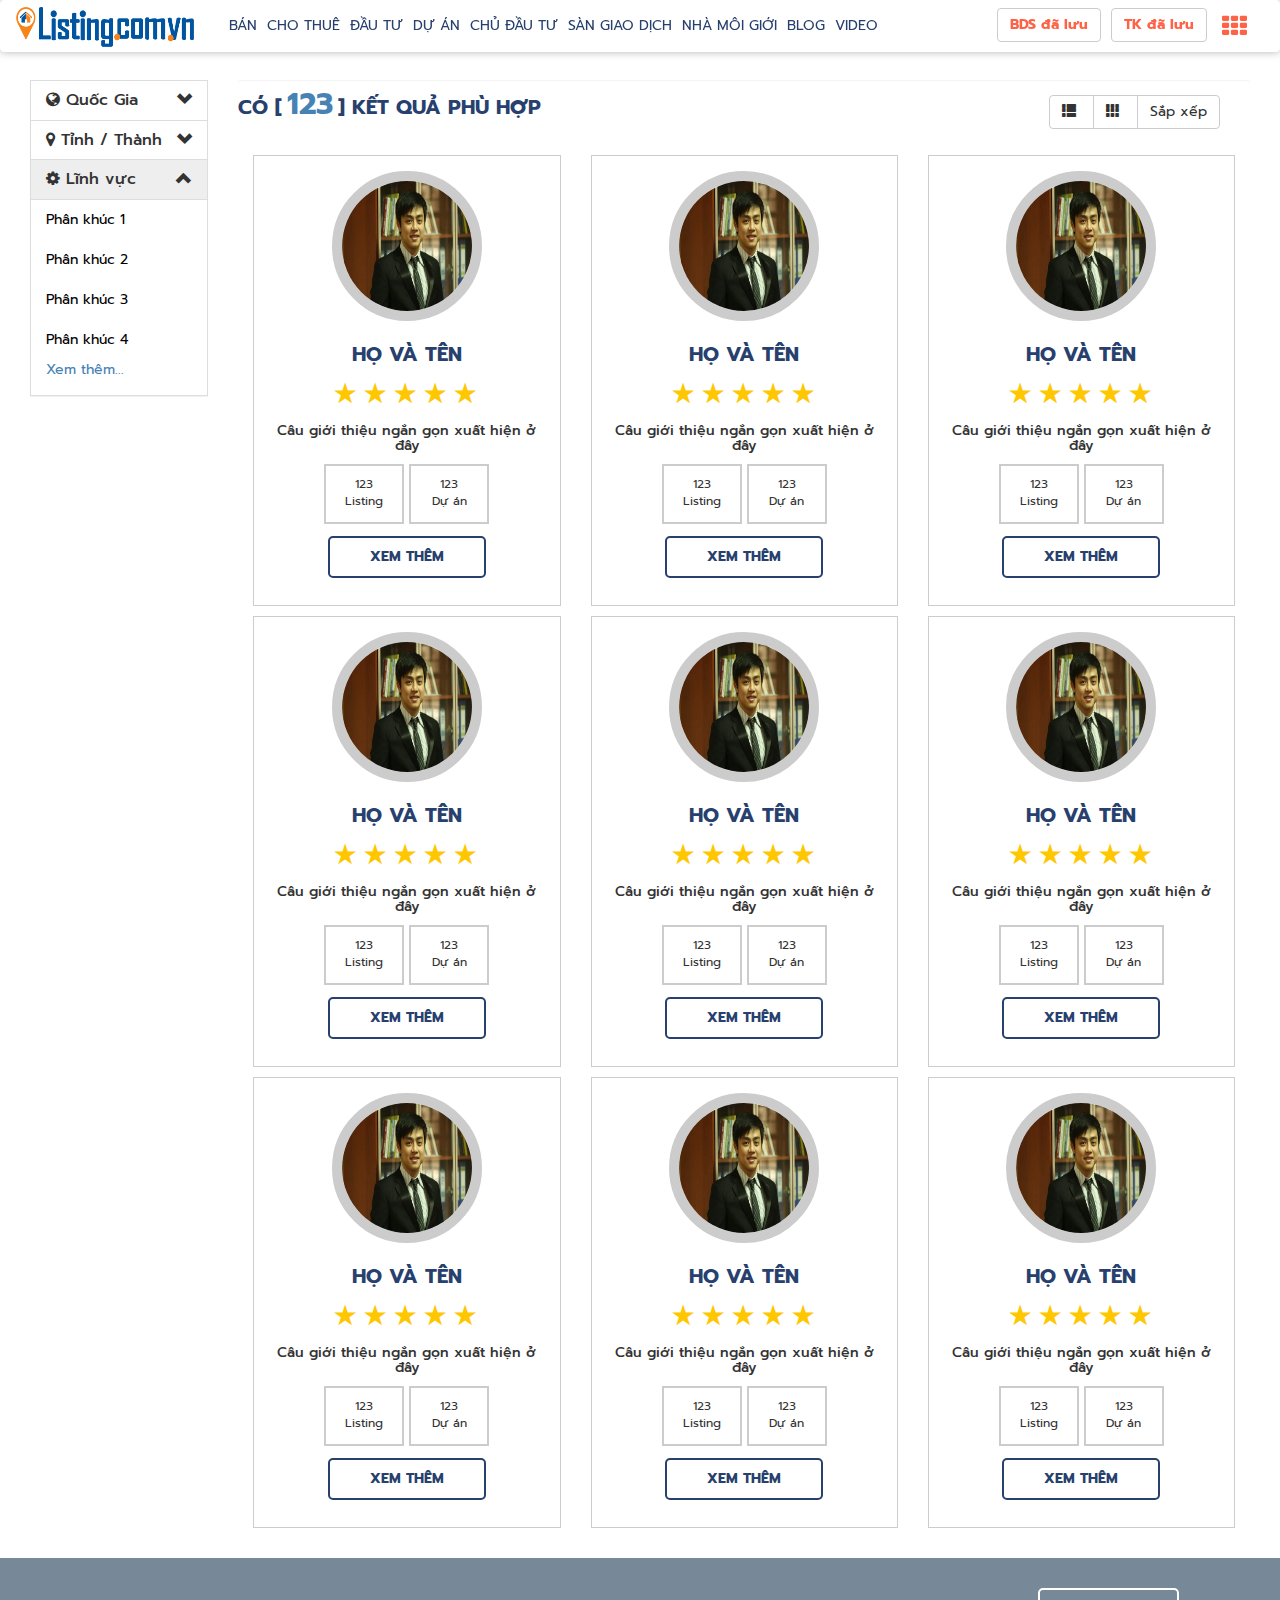
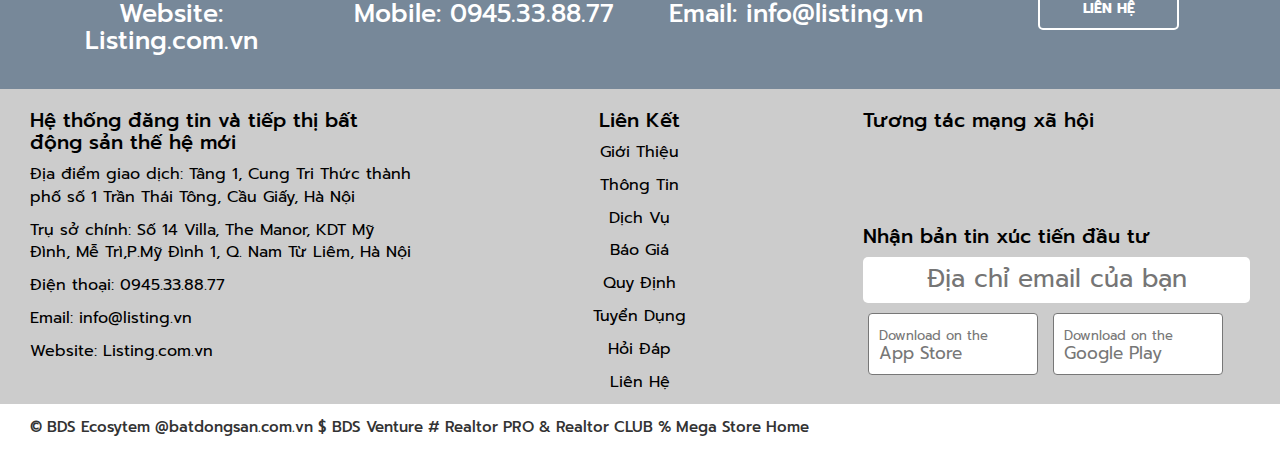
<file: timkiemnhamoigioi.html>
<!DOCTYPE html>
<html>

<head>
    <title>BDS1</title>
            <meta http-equiv="Content-Type" content="text/html;charset=UTF-8">
            <meta name="viewport" content="width=device-width, initial-scale=1">
            <link href="bootstrap/css/bootstrap.min.css" rel="stylesheet" id="bootstrap-css">
            <link href="font-awesome/css/font-awesome.min.css" rel="stylesheet">
            <link href="css/style.css" rel="stylesheet" id="bootstrap-css">
            <link href="css/mobile.css" rel="stylesheet" id="bootstrap-css">
            <link href="https://fonts.googleapis.com/css?family=Oswald&display=swap" rel="stylesheet">
            <link href="css/owl.carousel.css" rel="stylesheet">
            <script src="js/jquery.min.js"></script>
            <script src="js/bootstrap.min.js"></script>
            <script src="js/slick.js"></script>
            <script src="js/owl.carousel.js"></script>
<link href="https://maxcdn.bootstrapcdn.com/font-awesome/4.6.3/css/font-awesome.min.css" rel="stylesheet" integrity="sha384-T8Gy5hrqNKT+hzMclPo118YTQO6cYprQmhrYwIiQ/3axmI1hQomh7Ud2hPOy8SP1" crossorigin="anonymous">
</head>

<body>
<!-- menu -->
<nav class="navbar navbar-inverse bgr-fff menu-custom  mobile-hidden">
<div class="container-fluid">
    <div class="navbar-header col-md-2">
        <a class="navbar-brand nav-bar-logo" href="index.html"><img src="images/logo.png" /></a>
    </div>
    
    <div class="collapse navbar-collapse js-navbar-collapse">
        <ul class="nav navbar-nav pull-left">
            <li><a href="ban.html" class="">Bán</a></li>
            <li><a href="chothue.html" class="">Cho thuê</a></li>
            <li><a href="dautu.html" class="">Đầu tư</a></li>
            <li><a href="duan.html" class="">Dự án</a></li>
            <li><a href="chudautu.html" class="">Chủ đầu tư</a></li>
            <li><a href="sangiaodich.html" class="">sàn giao dịch</a></li>
            <li><a href="nhamoigioi.html" class="">nhà môi giới</a></li>
            <li><a href="blog.html" class="">blog</a></li>
            <li><a href="video.html" class="">video</a></li>
            <!-- <li class="text-right icon-nav-menu mobile-display"  href="#myModal" role="button" data-toggle="modal"><i class="icon-th"></i></li> -->
            <!-- <li class="dropdown mega-dropdown"><a href="#">Danh bạ <span class="caret"></span></a></a>
                <ul class="dropdown-menu mega-dropdown-menu">
                            <li><a href="muaban.html">Môi giới</a></li>
                            <li><a href="muaban.html">Doanh nghiệp</a></li>
                </ul>
            </li> -->
        </ul>
        <ul class="nav navbar-nav pull-right  none_nav_mobi">
            <li class="btn-nav-menu"><button class="btn btn-default color_tomato"><b>BDS đã lưu</b></button></li>
            <li class="btn-nav-menu"><button class="btn btn-default color_tomato"><b>TK đã lưu</b></button></li>
            <li class="icon-nav-menu"  href="#myModal" role="button" data-toggle="modal"><i class="icon-th"></i></li>
        </ul>
    </div>
    </div>
<div>
</nav>
<div class="mobile-display menu-mobi">
<nav role="navigation" class="custom-menu-mobile">
    <div id="menuToggle">
        <input type="checkbox" />
        <span></span>
        <span></span>
        <span></span>
    <ul id="menu">
        <li><a href="ban.html" class="">Bán</a></li>
        <li><a href="chothue.html" class="">Cho thuê</a></li>
        <li><a href="dautu.html" class="">Đầu tư</a></li>
        <li><a href="duan.html" class="">Dự án</a></li>
        <li><a href="chudautu.html" class="">Chủ đầu tư</a></li>
        <li><a href="sangiaodich.html" class="">sàn giao dịch</a></li>
        <li><a href="nhamoigioi.html" class="">nhà môi giới</a></li>
        <li><a href="blog.html" class="">blog</a></li>
        <li><a href="video.html" class="">video</a></li>
        <li><button class="btn btn-default color_tomato"><b>BDS đã lưu</b></button></li>
        <li><button class="btn btn-default color_tomato"><b>TK đã lưu</b></button></li>
    </ul>
    </div>
    <div class="logo-menu-mobile"><a class="navbar-brand nav-bar-logo" href="index.html"><img src="images/logo.png" /></a></div>
    <div class="text-right icon-menu-modal" href="#myModal" role="button" data-toggle="modal"><i class="icon-th pull-right"></i></div>
</nav>
</div>
<div class="modal fade" id="myModal" tabindex="-1" role="dialog" aria-hidden="true">
        <div class="modal-dialog modal-full" role="document">
            <div class="modal-content">
                <div class="container">
                    <h4 class="title-section mrt-15" ><i class="icon-th"></i>  CÁC LOẠI BĐS</h4>
                    <button type="button" class="close" data-dismiss="modal" aria-label="Close"><span aria-hidden="true">Đóng <i class="icon-remove"></i></span></button>
                </div>
                <div class="container">
                    <ul><li><a href="http://datnen.batdongsan.vn" rel="nofollow" style="background:#850e10;color:#fff">Đất nền</a></li><li><a href="http://datvang.batdongsan.vn" rel="nofollow" style="background:#FEC300;color:#000">Đất vàng</a></li><li><a href="http://nharieng.batdongsan.vn" rel="nofollow" style="background:#D3530E;color:#fff">Nhà riêng</a></li><li><a href="http://nhamatpho.batdongsan.vn" rel="nofollow" style="background:#025A78;color:#fff">Nhà mặt phố</a></li><li><a href="http://nhaco.batdongsan.vn" rel="nofollow" style="background:#996633;color:#fff">Nhà cổ</a></li><li><a href="http://luxuryhome.batdongsan.vn" rel="nofollow" style="background:#560202;color:#fff">Luxury home</a></li><li><a href="http://nhabietthu.batdongsan.vn" rel="nofollow" style="background:#003399;color:#fff">Nhà biệt thự</a></li><li><a href="http://bietthunghiduong.batdongsan.vn" rel="nofollow" style="background:#005260;color:#fff">Biệt thự nghỉ dưỡng</a></li><li><a href="http://canhogiare.batdongsan.vn" rel="nofollow" style="background:#FDBE56;color:#000">Căn hộ giá rẻ</a></li><li><a href="http://canhotrungcap.batdongsan.vn" rel="nofollow" style="background:#FFFF00;color:#000">Căn hộ trung cấp</a></li><li><a href="http://canhotapthe.batdongsan.vn" rel="nofollow" style="background:#DAA404;color:#fff">Căn hộ tập thể</a></li><li><a href="http://canhomini.batdongsan.vn" rel="nofollow" style="background:#6C1387;color:#fff">Căn hộ mini</a></li><li><a href="http://canhostudio.batdongsan.vn" rel="nofollow" style="background:#92D14F;color:#fff">Căn hộ studio</a></li><li><a href="http://canhocaocap.batdongsan.vn" rel="nofollow" style="background:#181C4B;color:#fff">Căn hộ cao cấp</a></li><li><a href="http://condotel.batdongsan.vn" rel="nofollow" style="background:#393060;color:#fff">Căn hộ Condotel</a></li><li><a href="http://officetel.batdongsan.vn" rel="nofollow" style="background:#0033CC;color:#fff">Căn hộ Officetel</a></li><li><a href="http://hometel.batdongsan.vn" rel="nofollow" style="background:#003263;color:#fff">Căn hộ Hometel</a></li><li><a href="http://penthouse.batdongsan.vn" rel="nofollow" style="background:#213745;color:#fff">Căn hộ Penthouse</a></li><li><a href="http://shophouse.batdongsan.vn" rel="nofollow" style="background:#4D5B41;color:#fff">Nhà phố Shophouse</a></li><li><a href="http://kiot.batdongsan.vn" rel="nofollow" style="background:#00B5C4;color:#fff">Cửa hàng Kiot</a></li><li><a href="http://trungtamthuongmai.batdongsan.vn" rel="nofollow" style="background:#3591A8;color:#fff">Trung tâm thương mại</a></li><li><a href="http://nhatro.batdongsan.vn" rel="nofollow" style="background:#118AE9;color:#fff">Nhà trọ</a></li><li><a href="http://homestay.batdongsan.vn" rel="nofollow" style="background:#ff6600;color:#fff">Homestay</a></li><li><a href="http://timeshare.batdongsan.vn" rel="nofollow" style="background:#0070C0;color:#fff">Time share</a></li><li><a href="http://apartment.batdongsan.vn" rel="nofollow" style="background:#CC0066;color:#fff">Apartment</a></li><li><a href="http://khachsan.batdongsan.vn" rel="nofollow" style="background:#F28226;color:#fff">Khách sạn</a></li><li><a href="http://nhahang.batdongsan.vn" rel="nofollow" style="background:#C00000;color:#fff">Nhà hàng</a></li><li><a href="http://resort.batdongsan.vn" rel="nofollow" style="background:#0070C0;color:#fff">Khu du lịch Resort</a></li><li><a href="http://beautyhouse.batdongsan.vn" rel="nofollow" style="background:#990134;color:#fff">Beauty House</a></li><li><a href="http://medihouse.batdongsan.vn" rel="nofollow" style="background:#507BAF;color:#fff">Medi house</a></li><li><a href="http://kidhouse.batdongsan.vn" rel="nofollow" style="background:#FF0000;color:#fff">Kid house</a></li><li><a href="http://nursinghome.batdongsan.vn" rel="nofollow" style="background:#DAA435;color:#fff">Nursing Home</a></li><li><a href="http://tinyhouse.batdongsan.vn" rel="nofollow" style="background:#7030A0;color:#fff">Tiny house</a></li><li><a href="http://mobilehome.batdongsan.vn" rel="nofollow" style="background:#FF0066;color:#fff">Mobile home</a></li><li><a href="http://trangtrai.batdongsan.vn" rel="nofollow" style="background:#36A800;color:#fff">Trang trại</a></li><li><a href="http://nhaxuongkhobai.batdongsan.vn" rel="nofollow" style="background:#788494;color:#fff">Nhà xưởng kho bãi</a></li><li><a href="http://khucongnghiep.batdongsan.vn" rel="nofollow" style="background:#173660;color:#fff">Khu công nghiệp</a></li><li><a href="http://vanphong.batdongsan.vn" rel="nofollow" style="background:#09086E;color:#fff">Văn phòng</a></li><li><a href="http://vanphongao.batdongsan.vn" rel="nofollow" style="background:#0D61A1;color:#fff">Văn phòng ảo</a></li><li><a href="http://coworkingspace.batdongsan.vn" rel="nofollow" style="background:#808000;color:#fff">Coworking space</a></li></ul>
                </div>
            </div>
        </div>
    </div>
<!-- menu -->
<div class="container-fluid">
    <section id="menu-siderbar">
    <div class="col-md-2 col-xs-3 col-sm-3">
        <div class="panel-group" id="accordionMenu" role="tablist" aria-multiselectable="true">
    <div class="panel panel-default">
      <div class="panel-heading" role="tab" id="headingOne">
        <h4 class="panel-title">
        <a role="button" data-toggle="collapse" data-parent="#accordionMenu" href="#collapseOne" aria-expanded="false" aria-controls="collapseOne">
          <i class="icon-globe"></i> Quốc Gia
        </a>
      </h4>
      </div>
      <div id="collapseOne" class="panel-collapse collapse" role="tabpanel" aria-labelledby="headingOne">
        <div class="panel-body">
          <ul class="nav">
            <li><a href="#">Quốc gia 1</a></li>
            <li><a href="#">Quốc gia 2</a></li>
            <li><a href="#">Quốc gia 3</a></li>
          </ul>
        </div>
      </div>
    </div>
    <div class="panel panel-default">
      <div class="panel-heading" role="tab" id="headingTwo">
        <h4 class="panel-title">
        <a class="collapsed" role="button" data-toggle="collapse" data-parent="#accordionMenu" href="#collapseTwo" aria-expanded="false" aria-controls="collapseTwo">
          <i class="icon-map-marker"></i> Tỉnh / Thành
        </a>
      </h4>
      </div>
      <div id="collapseTwo" class="panel-collapse collapse" role="tabpanel" aria-labelledby="headingTwo">
        <div class="panel-body">
          <ul class="nav">
            <li><a href="#">Tỉnh thành 1</a></li>
            <li><a href="#">Tỉnh thành 2</a></li>
            <li><a href="#">Tỉnh thành 3</a></li>
            <li><a href="#">Tỉnh thành 4</a></li>
          </ul>
        </div>
      </div>
    </div>
    <div class="panel panel-default">
      <div class="panel-heading" role="tab" id="headingThree">
        <h4 class="panel-title">
        <a class="collapsed" role="button" data-toggle="collapse" data-parent="#accordionMenu" href="#collapseThree" aria-expanded="true" aria-controls="collapseThree">
          <i class="icon-cog"></i> Lĩnh vực
        </a>
      </h4>
      </div>
      <div id="collapseThree" class="panel-collapse collapse in" role="tabpanel" aria-labelledby="headingThree">
        <div class="panel-body">
          <ul class="nav">
            <li><a href="#">Phân khúc 1</a></li>
            <li><a href="#">Phân khúc 2</a></li>
            <li><a href="#">Phân khúc 3</a></li>
            <li><a href="#">Phân khúc 4</a></li>
            <a class="show-more">Xem thêm... </a>
            <li class="show-more-hidden hidden"><a href="#">Tỉnh thành 1</a></li>
            <li class="show-more-hidden hidden"><a href="#">Tỉnh thành 2</a></li>
            <li class="show-more-hidden hidden"><a href="#">Tỉnh thành 3</a></li>
            <li class="show-more-hidden hidden"><a href="#">Tỉnh thành 4</a></li>
            <li class="show-more-hidden hidden"><a href="#">Tỉnh thành 1</a></li>
            <li class="show-more-hidden hidden"><a href="#">Tỉnh thành 2</a></li>
            <li class="show-more-hidden hidden"><a href="#">Tỉnh thành 3</a></li>
            <li class="show-more-hidden hidden"><a href="#">Tỉnh thành 4</a></li>
            <a class="show-more hidden">Rút gọn </a>
          </ul>
        </div>
      </div>
    </div>
  </div>
    </div>
    <div class="col-md-10 col-xs-9 col-sm-9">
    <div class="well well-sm">
        <h3 class="title-section">Có [<b style="color:steelblue;font-size: 30px;padding: 0px 5px;">123</b>] kết quả phù hợp</h3>
        <div class="btn-group pull-right mobile-hidden">
            <a href="#" id="list" class="btn btn-default"><span class="glyphicon glyphicon-th-list">
            </span></a> 
            <a href="#" id="grid" class="btn btn-default"><span
                class="glyphicon glyphicon-th"></span></a>
            <a class="btn btn-default">Sắp xếp</a>    
        </div>
    </div>
    <div id="products" class="row list-group mr-0">
        <div class="item col-md-3 col-xs-6 col-xs-6-mobile">
            <div class="member text-center">
                        <div class="img">
                            <img class="img_none_logo" src="images/moigioi/moigioi3.jpg" class="img-fluid" alt="">
                        </div>
                        <div class="m_text">
                            <h3 class="title-section">HỌ VÀ TÊN</h3>
                            <div class="rating-team-highlights">
                                <div class="rate">
                                    <!--<input type="radio" id="star1" name="rate" value="1" />-->
                                    <label for="star1" title="text">1 stars</label>
                                    <!--<input type="radio" id="star2" name="rate" value="2" />-->
                                    <label for="star2" title="text">2 stars</label>
                                    <!--<input type="radio" id="star3" name="rate" value="3" />-->
                                    <label for="star3" title="text">3 stars</label>
                                    <!--<input type="radio" id="star4" name="rate" value="4" />-->
                                    <label for="star4" title="text">4 stars</label>
                                    <!-- <input type="radio" id="star5" name="rate" value="5" />-->
                                    <label for="star5" title="text">5 star</label>
                                 </div>
                            </div>
                            <h5>Câu giới thiệu ngắn gọn xuất hiện ở đây</h5>
                            <div class="box-couter">
                            <div class="team-highlights-couter couter-listing">123 <br/> Listing</div>
                            <div class="team-highlights-couter">123<br/> Dự án</div>
                            </div>
                            <a href="moigioi.html" class="title-section project-highlights-btn">Xem thêm</a>
                        </div>
                    </div>
        </div>
        <div class="item col-md-3 col-xs-6 col-xs-6-mobile">
            <div class="member text-center">
                        <div class="img">
                            <img class="img_none_logo" src="images/moigioi/moigioi3.jpg" class="img-fluid" alt="">
                        </div>
                        <div class="m_text">
                            <h3 class="title-section">HỌ VÀ TÊN</h3>
                            <div class="rating-team-highlights">
                                <div class="rate">
                                    <!--<input type="radio" id="star1" name="rate" value="1" />-->
                                    <label for="star1" title="text">1 stars</label>
                                    <!--<input type="radio" id="star2" name="rate" value="2" />-->
                                    <label for="star2" title="text">2 stars</label>
                                    <!--<input type="radio" id="star3" name="rate" value="3" />-->
                                    <label for="star3" title="text">3 stars</label>
                                    <!--<input type="radio" id="star4" name="rate" value="4" />-->
                                    <label for="star4" title="text">4 stars</label>
                                    <!-- <input type="radio" id="star5" name="rate" value="5" />-->
                                    <label for="star5" title="text">5 star</label>
                                 </div>
                            </div>
                            <h5>Câu giới thiệu ngắn gọn xuất hiện ở đây</h5>
                            <div class="box-couter">
                            <div class="team-highlights-couter couter-listing">123 <br/> Listing</div>
                            <div class="team-highlights-couter">123<br/> Dự án</div>
                            </div>
                            <a href="moigioi.html" class="title-section project-highlights-btn">Xem thêm</a>
                        </div>
                </div>
        </div>
        <div class="item col-md-3 col-xs-6 col-xs-6-mobile">
            <div class="member text-center">
                        <div class="img">
                            <img class="img_none_logo" src="images/moigioi/moigioi3.jpg" class="img-fluid" alt="">
                        </div>
                        <div class="m_text">
                            <h3 class="title-section">HỌ VÀ TÊN</h3>
                            <div class="rating-team-highlights">
                                <div class="rate">
                                    <!--<input type="radio" id="star1" name="rate" value="1" />-->
                                    <label for="star1" title="text">1 stars</label>
                                    <!--<input type="radio" id="star2" name="rate" value="2" />-->
                                    <label for="star2" title="text">2 stars</label>
                                    <!--<input type="radio" id="star3" name="rate" value="3" />-->
                                    <label for="star3" title="text">3 stars</label>
                                    <!--<input type="radio" id="star4" name="rate" value="4" />-->
                                    <label for="star4" title="text">4 stars</label>
                                    <!-- <input type="radio" id="star5" name="rate" value="5" />-->
                                    <label for="star5" title="text">5 star</label>
                                 </div>
                            </div>
                            <h5>Câu giới thiệu ngắn gọn xuất hiện ở đây</h5>
                            <div class="box-couter">
                            <div class="team-highlights-couter couter-listing">123 <br/> Listing</div>
                            <div class="team-highlights-couter">123<br/> Dự án</div>
                            </div>
                            <a href="moigioi.html" class="title-section project-highlights-btn">Xem thêm</a>
                        </div>
                    </div>
        </div>
        <div class="item col-md-3 col-xs-6 col-xs-6-mobile">
            <div class="member text-center">
                        <div class="img">
                            <img class="img_none_logo" src="images/moigioi/moigioi3.jpg" class="img-fluid" alt="">
                        </div>
                        <div class="m_text">
                            <h3 class="title-section">HỌ VÀ TÊN</h3>
                            <div class="rating-team-highlights">
                                <div class="rate">
                                    <!--<input type="radio" id="star1" name="rate" value="1" />-->
                                    <label for="star1" title="text">1 stars</label>
                                    <!--<input type="radio" id="star2" name="rate" value="2" />-->
                                    <label for="star2" title="text">2 stars</label>
                                    <!--<input type="radio" id="star3" name="rate" value="3" />-->
                                    <label for="star3" title="text">3 stars</label>
                                    <!--<input type="radio" id="star4" name="rate" value="4" />-->
                                    <label for="star4" title="text">4 stars</label>
                                    <!-- <input type="radio" id="star5" name="rate" value="5" />-->
                                    <label for="star5" title="text">5 star</label>
                                 </div>
                            </div>
                            <h5>Câu giới thiệu ngắn gọn xuất hiện ở đây</h5>
                            <div class="box-couter">
                            <div class="team-highlights-couter couter-listing">123 <br/> Listing</div>
                            <div class="team-highlights-couter">123<br/> Dự án</div>
                            </div>
                            <a href="moigioi.html" class="title-section project-highlights-btn">Xem thêm</a>
                        </div>
                    </div>
        </div>
        <div class="item col-md-3 col-xs-6 col-xs-6-mobile">
            <div class="member text-center">
                        <div class="img">
                            <img class="img_none_logo" src="images/moigioi/moigioi3.jpg" class="img-fluid" alt="">
                        </div>
                        <div class="m_text">
                            <h3 class="title-section">HỌ VÀ TÊN</h3>
                            <div class="rating-team-highlights">
                                <div class="rate">
                                    <!--<input type="radio" id="star1" name="rate" value="1" />-->
                                    <label for="star1" title="text">1 stars</label>
                                    <!--<input type="radio" id="star2" name="rate" value="2" />-->
                                    <label for="star2" title="text">2 stars</label>
                                    <!--<input type="radio" id="star3" name="rate" value="3" />-->
                                    <label for="star3" title="text">3 stars</label>
                                    <!--<input type="radio" id="star4" name="rate" value="4" />-->
                                    <label for="star4" title="text">4 stars</label>
                                    <!-- <input type="radio" id="star5" name="rate" value="5" />-->
                                    <label for="star5" title="text">5 star</label>
                                 </div>
                            </div>
                            <h5>Câu giới thiệu ngắn gọn xuất hiện ở đây</h5>
                            <div class="box-couter">
                            <div class="team-highlights-couter couter-listing">123 <br/> Listing</div>
                            <div class="team-highlights-couter">123<br/> Dự án</div>
                            </div>
                            <a href="moigioi.html" class="title-section project-highlights-btn">Xem thêm</a>
                        </div>
                    </div>
        </div>

        <div class="item col-md-3 col-xs-6 col-xs-6-mobile">
            <div class="member text-center">
                        <div class="img">
                            <img class="img_none_logo" src="images/moigioi/moigioi3.jpg" class="img-fluid" alt="">
                        </div>
                        <div class="m_text">
                            <h3 class="title-section">HỌ VÀ TÊN</h3>
                            <div class="rating-team-highlights">
                                <div class="rate">
                                    <!--<input type="radio" id="star1" name="rate" value="1" />-->
                                    <label for="star1" title="text">1 stars</label>
                                    <!--<input type="radio" id="star2" name="rate" value="2" />-->
                                    <label for="star2" title="text">2 stars</label>
                                    <!--<input type="radio" id="star3" name="rate" value="3" />-->
                                    <label for="star3" title="text">3 stars</label>
                                    <!--<input type="radio" id="star4" name="rate" value="4" />-->
                                    <label for="star4" title="text">4 stars</label>
                                    <!-- <input type="radio" id="star5" name="rate" value="5" />-->
                                    <label for="star5" title="text">5 star</label>
                                 </div>
                            </div>
                            <h5>Câu giới thiệu ngắn gọn xuất hiện ở đây</h5>
                            <div class="box-couter">
                            <div class="team-highlights-couter couter-listing">123 <br/> Listing</div>
                            <div class="team-highlights-couter">123<br/> Dự án</div>
                            </div>
                            <a href="moigioi.html" class="title-section project-highlights-btn">Xem thêm</a>
                        </div>
                    </div>
        </div>
        <div class="item col-md-3 col-xs-6 col-xs-6-mobile">
            <div class="member text-center">
                        <div class="img">
                            <img class="img_none_logo" src="images/moigioi/moigioi3.jpg" class="img-fluid" alt="">
                        </div>
                        <div class="m_text">
                            <h3 class="title-section">HỌ VÀ TÊN</h3>
                            <div class="rating-team-highlights">
                                <div class="rate">
                                    <!--<input type="radio" id="star1" name="rate" value="1" />-->
                                    <label for="star1" title="text">1 stars</label>
                                    <!--<input type="radio" id="star2" name="rate" value="2" />-->
                                    <label for="star2" title="text">2 stars</label>
                                    <!--<input type="radio" id="star3" name="rate" value="3" />-->
                                    <label for="star3" title="text">3 stars</label>
                                    <!--<input type="radio" id="star4" name="rate" value="4" />-->
                                    <label for="star4" title="text">4 stars</label>
                                    <!-- <input type="radio" id="star5" name="rate" value="5" />-->
                                    <label for="star5" title="text">5 star</label>
                                 </div>
                            </div>
                            <h5>Câu giới thiệu ngắn gọn xuất hiện ở đây</h5>
                            <div class="box-couter">
                            <div class="team-highlights-couter couter-listing">123 <br/> Listing</div>
                            <div class="team-highlights-couter">123<br/> Dự án</div>
                            </div>
                            <a href="moigioi.html" class="title-section project-highlights-btn">Xem thêm</a>
                        </div>
                    </div>
        </div>
        <div class="item col-md-3 col-xs-6 col-xs-6-mobile">
            <div class="member text-center">
                        <div class="img">
                            <img class="img_none_logo" src="images/moigioi/moigioi3.jpg" class="img-fluid" alt="">
                        </div>
                        <div class="m_text">
                            <h3 class="title-section">HỌ VÀ TÊN</h3>
                            <div class="rating-team-highlights">
                                <div class="rate">
                                    <!--<input type="radio" id="star1" name="rate" value="1" />-->
                                    <label for="star1" title="text">1 stars</label>
                                    <!--<input type="radio" id="star2" name="rate" value="2" />-->
                                    <label for="star2" title="text">2 stars</label>
                                    <!--<input type="radio" id="star3" name="rate" value="3" />-->
                                    <label for="star3" title="text">3 stars</label>
                                    <!--<input type="radio" id="star4" name="rate" value="4" />-->
                                    <label for="star4" title="text">4 stars</label>
                                    <!-- <input type="radio" id="star5" name="rate" value="5" />-->
                                    <label for="star5" title="text">5 star</label>
                                 </div>
                            </div>
                            <h5>Câu giới thiệu ngắn gọn xuất hiện ở đây</h5>
                            <div class="box-couter">
                            <div class="team-highlights-couter couter-listing">123 <br/> Listing</div>
                            <div class="team-highlights-couter">123<br/> Dự án</div>
                            </div>
                            <a href="moigioi.html" class="title-section project-highlights-btn">Xem thêm</a>
                        </div>
                    </div>
        </div>
        <div class="item col-md-3 col-xs-6 col-xs-6-mobile">
            <div class="member text-center">
                        <div class="img">
                            <img class="img_none_logo" src="images/moigioi/moigioi3.jpg" class="img-fluid" alt="">
                        </div>
                        <div class="m_text">
                            <h3 class="title-section">HỌ VÀ TÊN</h3>
                            <div class="rating-team-highlights">
                                <div class="rate">
                                    <!--<input type="radio" id="star1" name="rate" value="1" />-->
                                    <label for="star1" title="text">1 stars</label>
                                    <!--<input type="radio" id="star2" name="rate" value="2" />-->
                                    <label for="star2" title="text">2 stars</label>
                                    <!--<input type="radio" id="star3" name="rate" value="3" />-->
                                    <label for="star3" title="text">3 stars</label>
                                    <!--<input type="radio" id="star4" name="rate" value="4" />-->
                                    <label for="star4" title="text">4 stars</label>
                                    <!-- <input type="radio" id="star5" name="rate" value="5" />-->
                                    <label for="star5" title="text">5 star</label>
                                 </div>
                            </div>
                            <h5>Câu giới thiệu ngắn gọn xuất hiện ở đây</h5>
                            <div class="box-couter">
                            <div class="team-highlights-couter couter-listing">123 <br/> Listing</div>
                            <div class="team-highlights-couter">123<br/> Dự án</div>
                            </div>
                            <a href="moigioi.html" class="title-section project-highlights-btn">Xem thêm</a>
                        </div>
                    </div>
        </div>
    </div>
</div>

</div>
</section>
<!-- footer -->
<footer id="footer_index">
    <div id="head_footer">
        <div class="container-fluid">
            <div class="col-md-3">
            <h3>Website: Listing.com.vn</h3>
            </div>
            <div class="col-md-3">
            <h3>Mobile: 0945.33.88.77</h3>
            </div>
            <div class="col-md-3">
            <h3>Email: info@listing.vn</h3>
            </div>
            <div class="col-md-3">
            <button class="title-section project-highlights-btn btn-footer">Liên hệ</button>
            </div>
        </div>
    </div>
    <div id="bottom-footer">
        <div class="container-fluid">
            <div class="col-md-4 text-left col-xs-6 col-xs-6-mobile">
            <h3>Hệ thống đăng tin và tiếp thị bất động sản thế hệ mới</h3>
            <p>Địa điểm giao dịch: Tâng 1, Cung Tri Thức thành phố số 1 Trần Thái Tông, Cầu Giấy, Hà Nội</p>
            <p>Trụ sở chính: Số 14 Villa, The Manor, KDT Mỹ Đình, Mễ Trì,P.Mỹ Đình 1, Q. Nam Từ Liêm, Hà Nội</p>
            <p>Điện thoại: 0945.33.88.77</p>
            <p>Email: info@listing.vn</p>
            <p>Website: Listing.com.vn</p>
            </div>
            <div class="col-md-4 link-footer mobile-hidden">
            <h3>Liên Kết</h3>
            <p><a href="gioithieu.html">Giới Thiệu</a></p>
            <p><a href="thongtin.html">Thông Tin</a></p>
            <p><a href="dichvu.html">Dịch Vụ</a></p>
            <p><a href="baogia.html">Báo Giá</a></p>
            <p><a href="quydinh.html">Quy Định</a></p>
            <p><a href="tuyendung.html">Tuyển Dụng</a></p>
            <p><a href="hoidap.html">Hỏi Đáp</a></p>
            <p><a href="lienhe.html">Liên Hệ</a></p>
            </div>
            <div class="col-md-4 col-xs-12 text-left">
            <h3>Tương tác mạng xã hội</h3>
             <div class="social-icons"> 
                <a href="https://www.facebook.com/"><i id="social-fb" class="fa fa-facebook-square fa-2x social"></i></a>
                <a href="https://twitter.com/"><i id="social-tw" class="fa fa-twitter-square fa-2x social"></i></a>
                <a href="https://plus.google.com/"><i id="social-gp" class="fa fa-google-plus-square fa-2x social"></i></a>
                <a href="mailto:bootsnipp@gmail.com"><i id="social-em" class="fa fa-envelope-square fa-2x social"></i></a>
            </div>
            <h3>Nhận bản tin xúc tiến đầu tư</h3>
            <input class="email_footer" type="text" placeholder="Địa chỉ email của bạn" />
            <div class="box-download">
                <a href="#" class="btn btn-store">
                <span class="fa fa-apple fa-3x pull-left"></span> 
                <span class="btn-label">Download on the</span>
                <span class="btn-caption">App Store</span>
            </a>
            <a href="#" class="btn btn-store">
                <span class="fa fa-android fa-3x pull-left"></span> 
                <span class="btn-label">Download on the</span>
                <span class="btn-caption">Google Play</span>
            </a>
            </div>
            </div>
        </div>
    </div>
    <div id="copy-right">
        <div class="container-fluid">
            <h3> © BDS Ecosytem @batdongsan.com.vn $ BDS Venture # Realtor PRO & Realtor CLUB % Mega Store Home </h3>
        </div>
    </div>
</footer>
<!-- footer -->
</body>
</html>
<script>
$('.show-more').click(function(){
    $('.show-more-hidden').toggleClass('hidden');
    $('.show-more').toggleClass('hidden');
});
$(document).ready(function(){
    $('#list').click(function(event){event.preventDefault();$('#products .item').addClass('list-group-item');});
    $('#grid').click(function(event){event.preventDefault();$('#products .item').removeClass('list-group-item');$('#products .item').addClass('grid-group-item');});
    $('#CarouselFlag').carousel({
        interval: 5000,
        autoplay: true,
    })
    $(".dropdown").hover(            
        function() {
            $('.dropdown-menu', this).not('.in .dropdown-menu').stop(true,true).slideDown("400");
            $(this).toggleClass('open');        
        },
        function() {
            $('.dropdown-menu', this).not('.in .dropdown-menu').stop(true,true).slideUp("400");
            $(this).toggleClass('open');       
        }
    );
});
$('#myCarousel').carousel({
        //interval: 4000
    });
    (function($) {

    // Projects Carousel
    if ($('.projects-carousel').length) {
        $('.projects-carousel').owlCarousel({
            loop:true,
            margin:0,
            nav:true,
            smartSpeed: 500,
            autoplay: false,
            navText: [ '<span class="flaticon-back"></span>', '<span class="flaticon-right-arrow"></span>' ],
            responsive:{
                0:{
                    items:1
                },
                600:{
                    items:2
                },
                800:{
                    items:3
                },
                1024:{
                    items:4
                },
                1100:{
                    items:4
                },
                1200:{
                    items:5
                },
                1600:{
                    items:6
                }
            }
        });         
    }

})(window.jQuery);

</script>
</file>
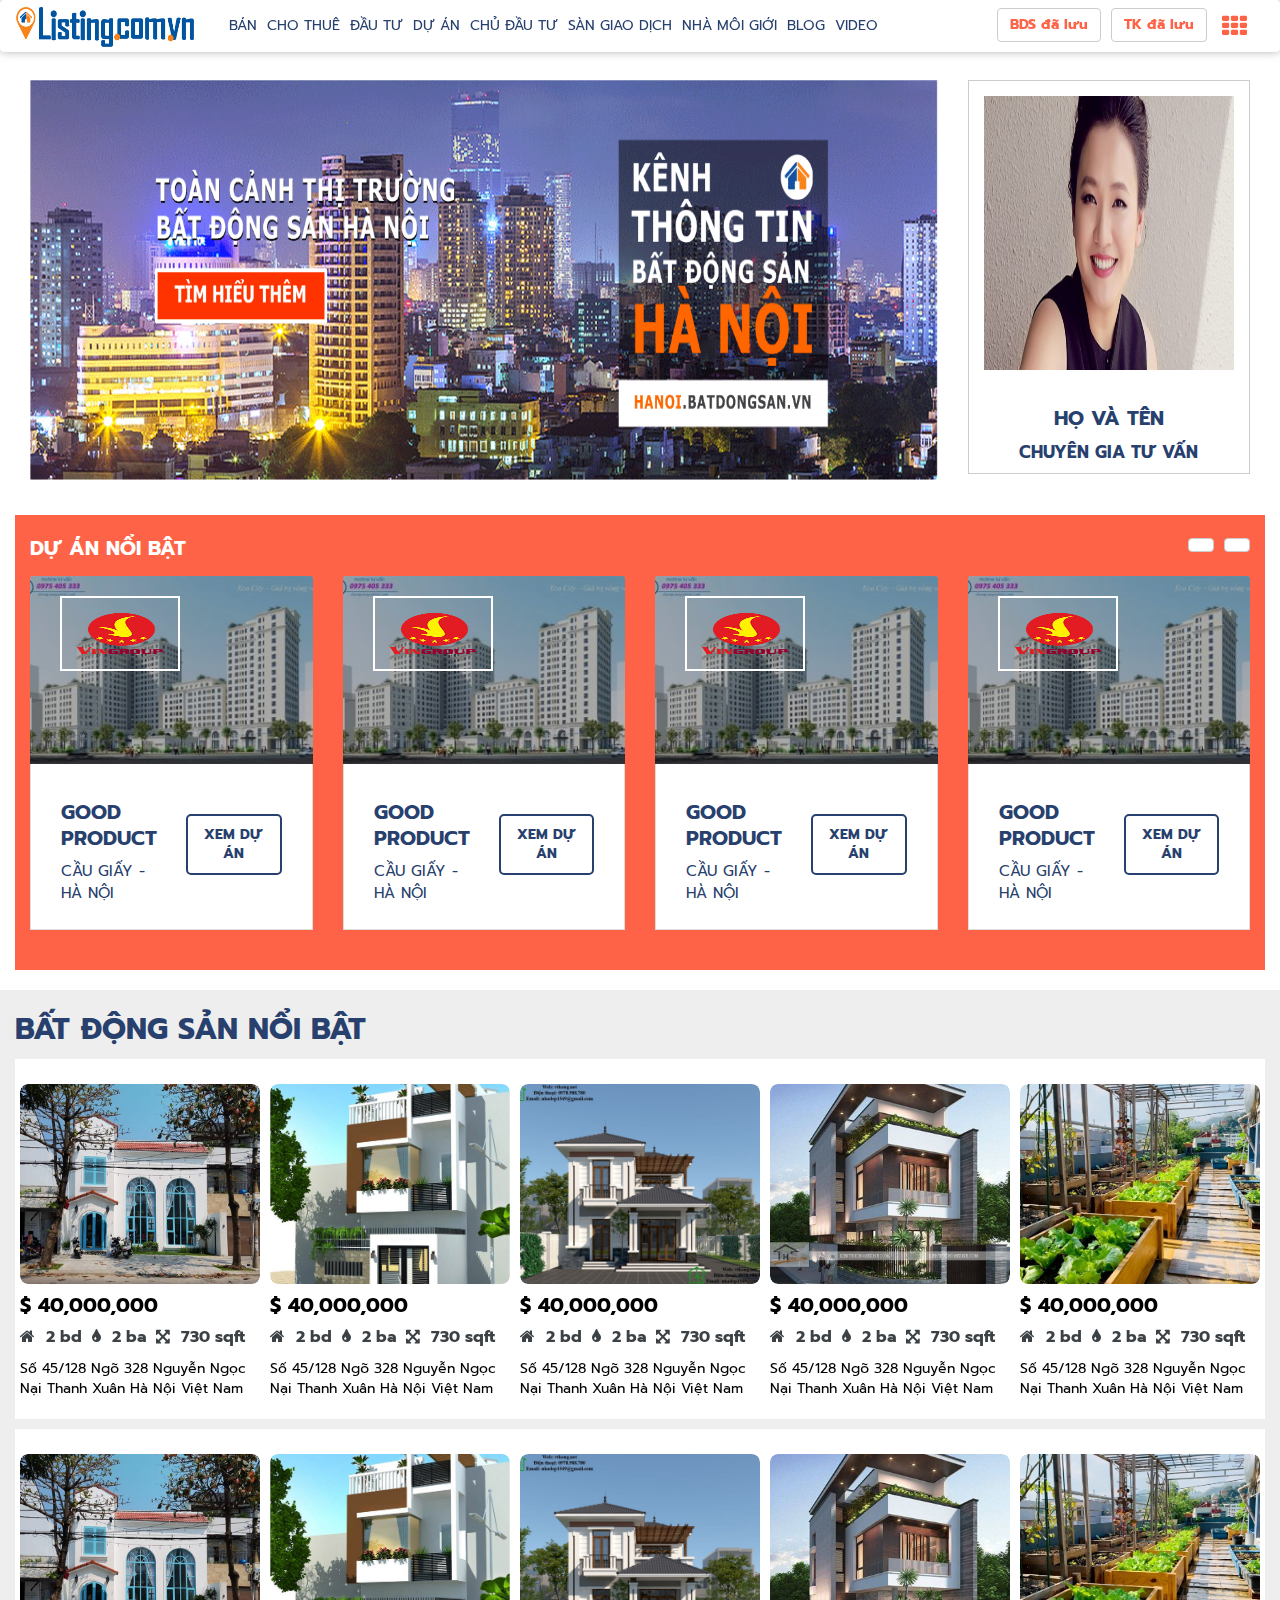
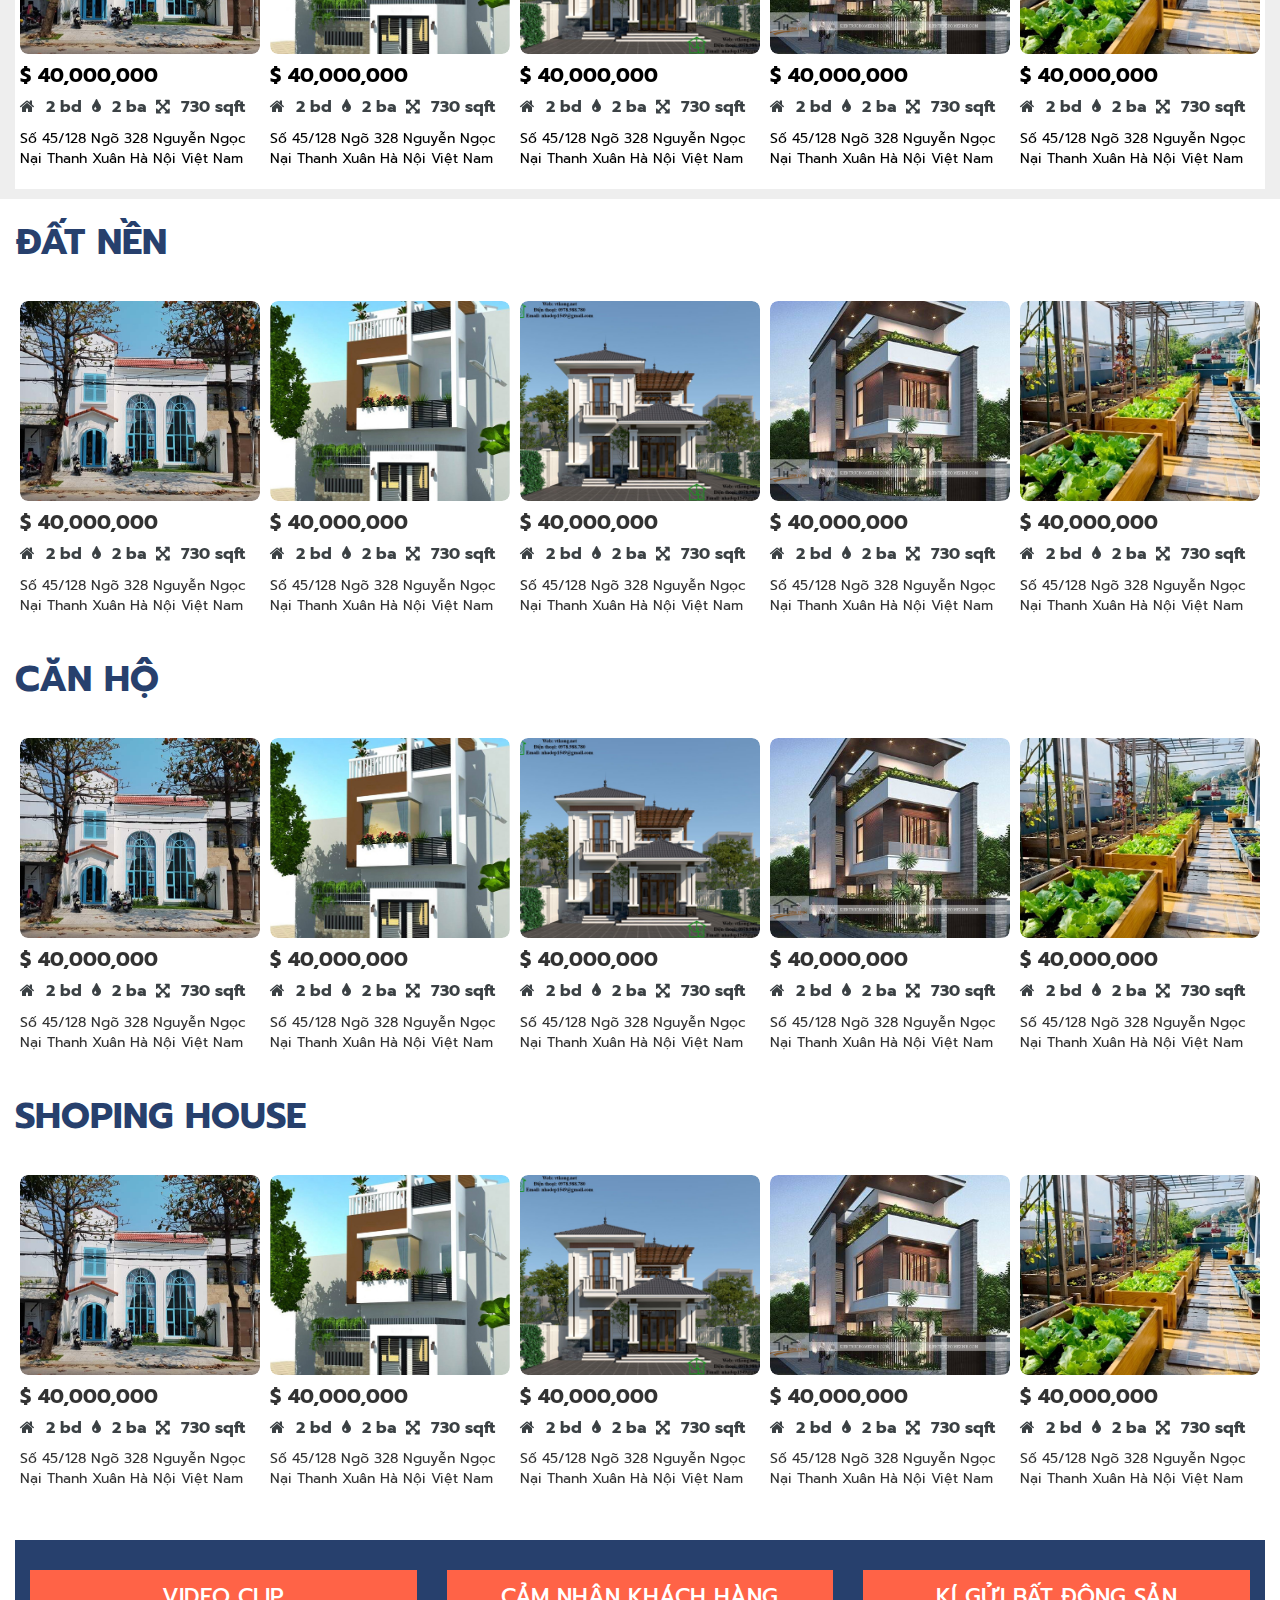
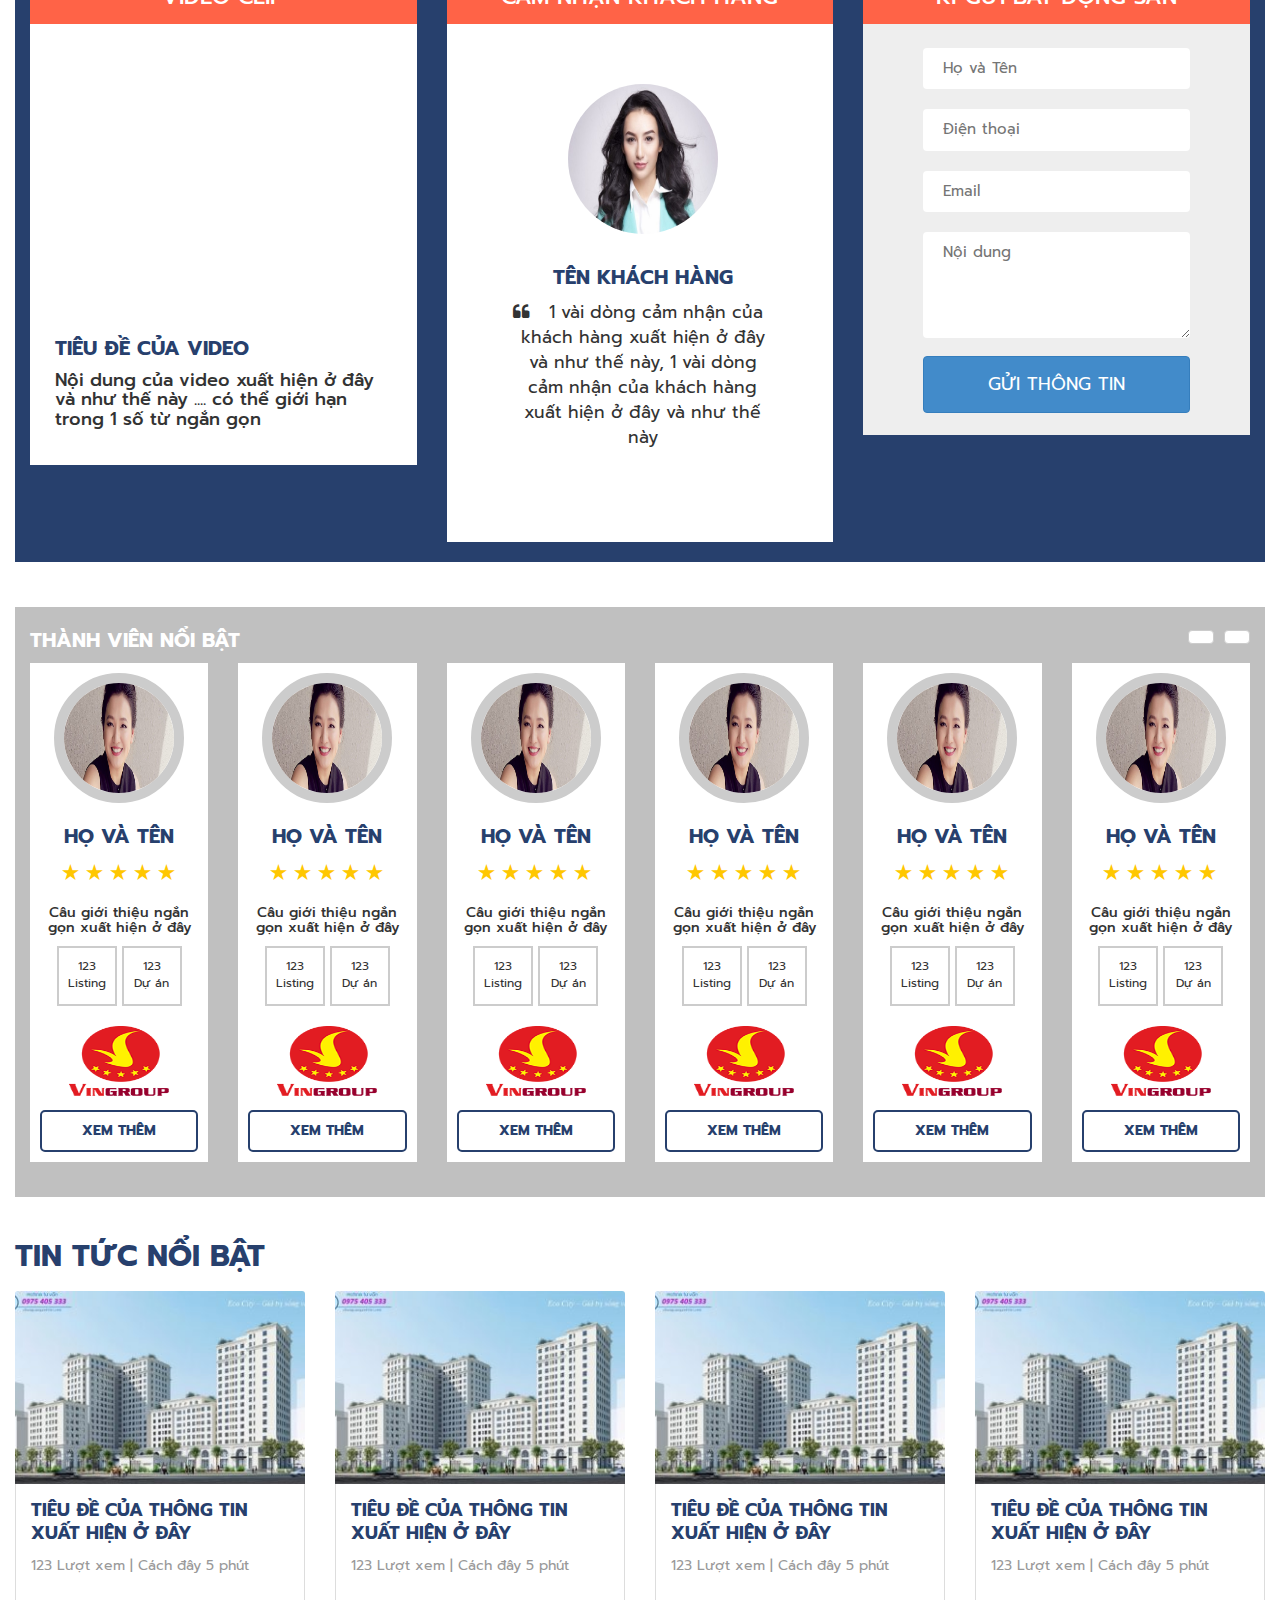
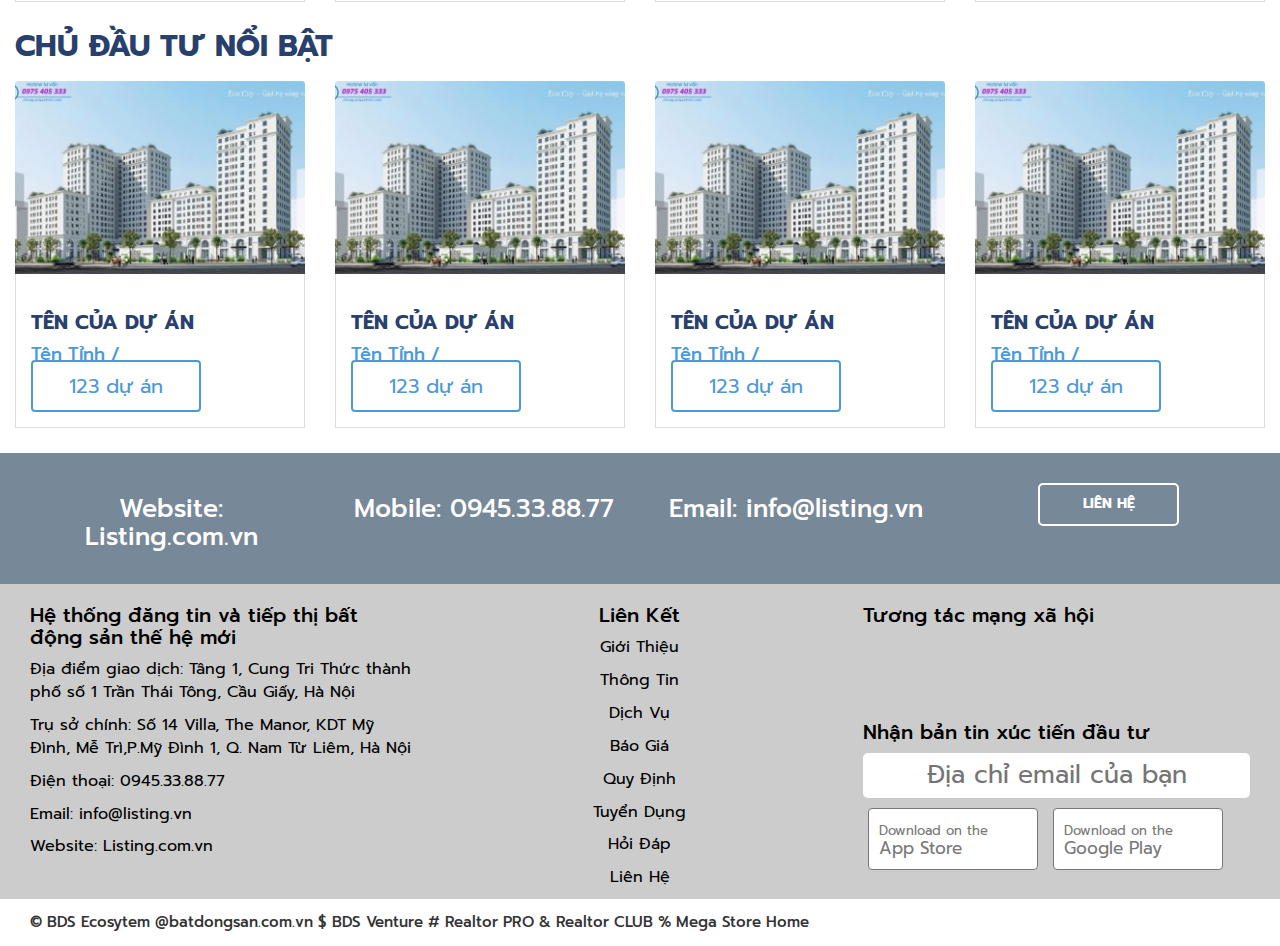
<file: tinhthanhpho.html>
<!DOCTYPE html>
<html>

<head>
    <title>BDS1</title>
            <meta http-equiv="Content-Type" content="text/html;charset=UTF-8">
            <meta name="viewport" content="width=device-width, initial-scale=1">
            <link href="bootstrap/css/bootstrap.min.css" rel="stylesheet" id="bootstrap-css">
            <link href="font-awesome/css/font-awesome.min.css" rel="stylesheet">
            <link href="css/style.css" rel="stylesheet" id="bootstrap-css">
            <link href="css/mobile.css" rel="stylesheet" id="bootstrap-css">
			<link href="https://fonts.googleapis.com/css?family=Oswald&display=swap" rel="stylesheet">
			<link href="css/owl.carousel.css" rel="stylesheet">
            <script src="js/jquery.min.js"></script>
            <script src="js/bootstrap.min.js"></script>
            <script src="js/slick.js"></script>
			<script src="js/owl.carousel.js"></script>
<link href="https://maxcdn.bootstrapcdn.com/font-awesome/4.6.3/css/font-awesome.min.css" rel="stylesheet" integrity="sha384-T8Gy5hrqNKT+hzMclPo118YTQO6cYprQmhrYwIiQ/3axmI1hQomh7Ud2hPOy8SP1" crossorigin="anonymous">
</head>

<body>
<!-- menu -->
<nav class="navbar navbar-inverse bgr-fff menu-custom  mobile-hidden">
<div class="container-fluid">
    <div class="navbar-header col-md-2">
		<a class="navbar-brand nav-bar-logo" href="index.html"><img src="images/logo.png" /></a>
	</div>
	
	<div class="collapse navbar-collapse js-navbar-collapse">
		<ul class="nav navbar-nav pull-left">
			<li><a href="ban.html" class="">Bán</a></li>
            <li><a href="chothue.html" class="">Cho thuê</a></li>
			<li><a href="dautu.html" class="">Đầu tư</a></li>
			<li><a href="duan.html" class="">Dự án</a></li>
			<li><a href="chudautu.html" class="">Chủ đầu tư</a></li>
			<li><a href="sangiaodich.html" class="">sàn giao dịch</a></li>
			<li><a href="nhamoigioi.html" class="">nhà môi giới</a></li>
			<li><a href="blog.html" class="">blog</a></li>
            <li><a href="video.html" class="">video</a></li>
			<!-- <li class="text-right icon-nav-menu mobile-display"  href="#myModal" role="button" data-toggle="modal"><i class="icon-th"></i></li> -->
			<!-- <li class="dropdown mega-dropdown"><a href="#">Danh bạ <span class="caret"></span></a></a>
				<ul class="dropdown-menu mega-dropdown-menu">
							<li><a href="muaban.html">Môi giới</a></li>
                            <li><a href="muaban.html">Doanh nghiệp</a></li>
				</ul>
			</li> -->
		</ul>
		<ul class="nav navbar-nav pull-right  none_nav_mobi">
			<li class="btn-nav-menu"><button class="btn btn-default color_tomato"><b>BDS đã lưu</b></button></li>
			<li class="btn-nav-menu"><button class="btn btn-default color_tomato"><b>TK đã lưu</b></button></li>
			<li class="icon-nav-menu"  href="#myModal" role="button" data-toggle="modal"><i class="icon-th"></i></li>
		</ul>
	</div>
    </div>
<div>
</nav>
<div class="mobile-display menu-mobi">
<nav role="navigation" class="custom-menu-mobile">
    <div id="menuToggle">
        <input type="checkbox" />
        <span></span>
        <span></span>
        <span></span>
    <ul id="menu">
        <li><a href="ban.html" class="">Bán</a></li>
        <li><a href="chothue.html" class="">Cho thuê</a></li>
		<li><a href="dautu.html" class="">Đầu tư</a></li>
		<li><a href="duan.html" class="">Dự án</a></li>
		<li><a href="chudautu.html" class="">Chủ đầu tư</a></li>
		<li><a href="sangiaodich.html" class="">sàn giao dịch</a></li>
		<li><a href="nhamoigioi.html" class="">nhà môi giới</a></li>
		<li><a href="blog.html" class="">blog</a></li>
        <li><a href="video.html" class="">video</a></li>
        <li><button class="btn btn-default color_tomato"><b>BDS đã lưu</b></button></li>
		<li><button class="btn btn-default color_tomato"><b>TK đã lưu</b></button></li>
    </ul>
    </div>
    <div class="logo-menu-mobile"><a class="navbar-brand nav-bar-logo" href="index.html"><img src="images/logo.png" /></a></div>
	<div class="text-right icon-menu-modal" href="#myModal" role="button" data-toggle="modal"><i class="icon-th pull-right"></i></div>
</nav>
</div>
<div class="modal fade" id="myModal" tabindex="-1" role="dialog" aria-hidden="true">
	    <div class="modal-dialog modal-full" role="document">
	        <div class="modal-content">
	            <div class="container">
	            	<h4 class="title-section mrt-15" ><i class="icon-th"></i>  CÁC LOẠI BĐS</h4>
	        		<button type="button" class="close" data-dismiss="modal" aria-label="Close"><span aria-hidden="true">Đóng <i class="icon-remove"></i></span></button>
	            </div>
	            <div class="container">
	            	<ul><li><a href="http://datnen.batdongsan.vn" rel="nofollow" style="background:#850e10;color:#fff">Đất nền</a></li><li><a href="http://datvang.batdongsan.vn" rel="nofollow" style="background:#FEC300;color:#000">Đất vàng</a></li><li><a href="http://nharieng.batdongsan.vn" rel="nofollow" style="background:#D3530E;color:#fff">Nhà riêng</a></li><li><a href="http://nhamatpho.batdongsan.vn" rel="nofollow" style="background:#025A78;color:#fff">Nhà mặt phố</a></li><li><a href="http://nhaco.batdongsan.vn" rel="nofollow" style="background:#996633;color:#fff">Nhà cổ</a></li><li><a href="http://luxuryhome.batdongsan.vn" rel="nofollow" style="background:#560202;color:#fff">Luxury home</a></li><li><a href="http://nhabietthu.batdongsan.vn" rel="nofollow" style="background:#003399;color:#fff">Nhà biệt thự</a></li><li><a href="http://bietthunghiduong.batdongsan.vn" rel="nofollow" style="background:#005260;color:#fff">Biệt thự nghỉ dưỡng</a></li><li><a href="http://canhogiare.batdongsan.vn" rel="nofollow" style="background:#FDBE56;color:#000">Căn hộ giá rẻ</a></li><li><a href="http://canhotrungcap.batdongsan.vn" rel="nofollow" style="background:#FFFF00;color:#000">Căn hộ trung cấp</a></li><li><a href="http://canhotapthe.batdongsan.vn" rel="nofollow" style="background:#DAA404;color:#fff">Căn hộ tập thể</a></li><li><a href="http://canhomini.batdongsan.vn" rel="nofollow" style="background:#6C1387;color:#fff">Căn hộ mini</a></li><li><a href="http://canhostudio.batdongsan.vn" rel="nofollow" style="background:#92D14F;color:#fff">Căn hộ studio</a></li><li><a href="http://canhocaocap.batdongsan.vn" rel="nofollow" style="background:#181C4B;color:#fff">Căn hộ cao cấp</a></li><li><a href="http://condotel.batdongsan.vn" rel="nofollow" style="background:#393060;color:#fff">Căn hộ Condotel</a></li><li><a href="http://officetel.batdongsan.vn" rel="nofollow" style="background:#0033CC;color:#fff">Căn hộ Officetel</a></li><li><a href="http://hometel.batdongsan.vn" rel="nofollow" style="background:#003263;color:#fff">Căn hộ Hometel</a></li><li><a href="http://penthouse.batdongsan.vn" rel="nofollow" style="background:#213745;color:#fff">Căn hộ Penthouse</a></li><li><a href="http://shophouse.batdongsan.vn" rel="nofollow" style="background:#4D5B41;color:#fff">Nhà phố Shophouse</a></li><li><a href="http://kiot.batdongsan.vn" rel="nofollow" style="background:#00B5C4;color:#fff">Cửa hàng Kiot</a></li><li><a href="http://trungtamthuongmai.batdongsan.vn" rel="nofollow" style="background:#3591A8;color:#fff">Trung tâm thương mại</a></li><li><a href="http://nhatro.batdongsan.vn" rel="nofollow" style="background:#118AE9;color:#fff">Nhà trọ</a></li><li><a href="http://homestay.batdongsan.vn" rel="nofollow" style="background:#ff6600;color:#fff">Homestay</a></li><li><a href="http://timeshare.batdongsan.vn" rel="nofollow" style="background:#0070C0;color:#fff">Time share</a></li><li><a href="http://apartment.batdongsan.vn" rel="nofollow" style="background:#CC0066;color:#fff">Apartment</a></li><li><a href="http://khachsan.batdongsan.vn" rel="nofollow" style="background:#F28226;color:#fff">Khách sạn</a></li><li><a href="http://nhahang.batdongsan.vn" rel="nofollow" style="background:#C00000;color:#fff">Nhà hàng</a></li><li><a href="http://resort.batdongsan.vn" rel="nofollow" style="background:#0070C0;color:#fff">Khu du lịch Resort</a></li><li><a href="http://beautyhouse.batdongsan.vn" rel="nofollow" style="background:#990134;color:#fff">Beauty House</a></li><li><a href="http://medihouse.batdongsan.vn" rel="nofollow" style="background:#507BAF;color:#fff">Medi house</a></li><li><a href="http://kidhouse.batdongsan.vn" rel="nofollow" style="background:#FF0000;color:#fff">Kid house</a></li><li><a href="http://nursinghome.batdongsan.vn" rel="nofollow" style="background:#DAA435;color:#fff">Nursing Home</a></li><li><a href="http://tinyhouse.batdongsan.vn" rel="nofollow" style="background:#7030A0;color:#fff">Tiny house</a></li><li><a href="http://mobilehome.batdongsan.vn" rel="nofollow" style="background:#FF0066;color:#fff">Mobile home</a></li><li><a href="http://trangtrai.batdongsan.vn" rel="nofollow" style="background:#36A800;color:#fff">Trang trại</a></li><li><a href="http://nhaxuongkhobai.batdongsan.vn" rel="nofollow" style="background:#788494;color:#fff">Nhà xưởng kho bãi</a></li><li><a href="http://khucongnghiep.batdongsan.vn" rel="nofollow" style="background:#173660;color:#fff">Khu công nghiệp</a></li><li><a href="http://vanphong.batdongsan.vn" rel="nofollow" style="background:#09086E;color:#fff">Văn phòng</a></li><li><a href="http://vanphongao.batdongsan.vn" rel="nofollow" style="background:#0D61A1;color:#fff">Văn phòng ảo</a></li><li><a href="http://coworkingspace.batdongsan.vn" rel="nofollow" style="background:#808000;color:#fff">Coworking space</a></li></ul>
	            </div>
	        </div>
	    </div>
	</div>
<!-- menu -->
<div class="container-fluid">
<!-- banner -->
<section id="banner-tuvan">
		<div class="col-md-9 mobile-hidden">
              <img class="images-tuvan1" src="images/banner/banner_index.png">
		</div>
		<div class="col-md-3 col-xs-6-mobile ">
			<div class="bod-1">
			  <image class="images-tuvan2" src="images/moigioi/moigioi1.jpg"/>	
			  <h3 class="title-section">Họ Và Tên</h3>
			  <h4 class="title-section" style="font-size:17px">Chuyên gia tư vấn</h4>
			</div>
		</div>
</section>
<!-- banner -->
<!-- dự án nổi bật -->
<section id="project-highlights-tinh">
	    <div class="row">
        <div class="row">
            <div class="col-md-9" style="float:left">
                <h3 class="title-section color-fff">
                    Dự án nổi bật</h3>
            </div>
            <div class="col-md-3">
                <!-- Controls -->
                <div class="controls pull-right mobile-hidden" style="padding-right:20px">
                    <a class="left fa fa-chevron-left btn btn-default" href="#carousel-example"
                        data-slide="prev"></a><a class="right fa fa-chevron-right btn btn-default" href="#carousel-example"
                            data-slide="next"></a>
                </div>
				<div class="controls pull-right mobile-display" style="padding-right:20px">
                    <a class="left fa fa-chevron-left btn btn-default" href="#carousel-example1"
                        data-slide="prev"></a><a class="right fa fa-chevron-right btn btn-default" href="#carousel-example1"
                            data-slide="next"></a>
                </div>
            </div>
        </div>
		<!-- slide pc -->
        <div id="carousel-example" class="carousel slide hidden-sm hidden-xs" data-ride="carousel">
            <!-- Wrapper for slides -->
            <div class="carousel-inner">
                <div class="item active">
                    <div class="row">
                        <div class="col-sm-3">
                            <figure class="card card-product">
								<div class="img-wrap"><img src="images/duan/duan_index1.jpg">
								<div class="logo_boss">
									<img src="images/logo/vingroup.png">
									</div>
								</div>
								<figcaption class="info-wrap">
										<div class="col-md-6">
										<h3 class="title-section">Good product</h3>
										<p class="project-highlights-address">Cầu Giấy - Hà Nội</p>
										</div>	
										<div class="col-md-6">
											<a href="chitietduan.html" class="title-section project-highlights-btn">Xem dự án</a>
										</div>
								</figcaption>
							</figure>
                        </div>
                        <div class="col-sm-3">
                            <figure class="card card-product">
								<div class="img-wrap"><img src="images/duan/duan_index1.jpg">
								<div class="logo_boss">
									<img src="images/logo/vingroup.png">
									</div>
								</div>
								<figcaption class="info-wrap">
										<div class="col-md-6">
										<h3 class="title-section">Good product</h3>
										<p class="project-highlights-address">Cầu Giấy - Hà Nội</p>
										</div>	
										<div class="col-md-6">
											<a href="chitietduan.html" class="title-section project-highlights-btn">Xem dự án</a>
										</div>
								</figcaption>
							</figure>
                        </div>
                        <div class="col-sm-3">
                            <figure class="card card-product">
								<div class="img-wrap"><img src="images/duan/duan_index1.jpg">
								<div class="logo_boss">
									<img src="images/logo/vingroup.png">
									</div>
								</div>
								<figcaption class="info-wrap">
										<div class="col-md-6">
										<h3 class="title-section">Good product</h3>
										<p class="project-highlights-address">Cầu Giấy - Hà Nội</p>
										</div>	
										<div class="col-md-6">
											<a href="chitietduan.html" class="title-section project-highlights-btn">Xem dự án</a>
										</div>
								</figcaption>
							</figure>
                        </div>
                        <div class="col-sm-3">
                            <figure class="card card-product">
								<div class="img-wrap"><img src="images/duan/duan_index1.jpg">
								<div class="logo_boss">
									<img src="images/logo/vingroup.png">
									</div>
								</div>
								<figcaption class="info-wrap">
										<div class="col-md-6">
										<h3 class="title-section">Good product</h3>
										<p class="project-highlights-address">Cầu Giấy - Hà Nội</p>
										</div>	
										<div class="col-md-6">
											<a href="chitietduan.html" class="title-section project-highlights-btn">Xem dự án</a>
										</div>
								</figcaption>
							</figure>
                        </div>
                    </div>
                </div>
                <div class="item">
                    <div class="row">
                        <div class="col-sm-3">
                            <figure class="card card-product">
								<div class="img-wrap"><img src="images/duan/duan_index1.jpg">
								<div class="logo_boss">
									<img src="images/logo/vingroup.png">
									</div>
								</div>
								<figcaption class="info-wrap">
										<div class="col-md-6">
										<h3 class="title-section">Good product</h3>
										<p class="project-highlights-address">Cầu Giấy - Hà Nội</p>
										</div>	
										<div class="col-md-6">
											<a href="chitietduan.html" class="title-section project-highlights-btn">Xem dự án</a>
										</div>
								</figcaption>
							</figure>
                        </div>
                        <div class="col-sm-3">
                            <figure class="card card-product">
								<div class="img-wrap"><img src="images/duan/duan_index1.jpg">
								<div class="logo_boss">
									<img src="images/logo/vingroup.png">
									</div>
								</div>
								<figcaption class="info-wrap">
										<div class="col-md-6">
										<h3 class="title-section">Good product</h3>
										<p class="project-highlights-address">Cầu Giấy - Hà Nội</p>
										</div>	
										<div class="col-md-6">
											<a href="chitietduan.html" class="title-section project-highlights-btn">Xem dự án</a>
										</div>
								</figcaption>
							</figure>
                        </div>
                        <div class="col-sm-3">
                            <figure class="card card-product">
								<div class="img-wrap"><img src="images/duan/duan_index1.jpg">
								<div class="logo_boss">
									<img src="images/logo/vingroup.png">
									</div>
								</div>
								<figcaption class="info-wrap">
										<div class="col-md-6">
										<h3 class="title-section">Good product</h3>
										<p class="project-highlights-address">Cầu Giấy - Hà Nội</p>
										</div>	
										<div class="col-md-6">
											<a href="chitietduan.html" class="title-section project-highlights-btn">Xem dự án</a>
										</div>
								</figcaption>
							</figure>
                        </div>
                        <div class="col-sm-3">
                            <figure class="card card-product">
								<div class="img-wrap"><img src="images/duan/duan_index1.jpg">
								<div class="logo_boss">
									<img src="images/logo/vingroup.png">
									</div>
								</div>
								<figcaption class="info-wrap">
										<div class="col-md-6">
										<h3 class="title-section">Good product</h3>
										<p class="project-highlights-address">Cầu Giấy - Hà Nội</p>
										</div>	
										<div class="col-md-6">
											<a href="chitietduan.html" class="title-section project-highlights-btn">Xem dự án</a>
										</div>
								</figcaption>
							</figure>
                        </div>
                    </div>
                </div>
            </div>
        </div>
		<!-- slide pc -->
		<!-- slider mobile -->
		<div id="carousel-example1" class="carousel slide mobile-display" data-ride="carousel">
            <!-- Wrapper for slides -->
            <div class="carousel-inner">
                <div class="item active">
                    <div class="row">
                        <div class="col-xs-12 col-sm-6">
                            <figure class="card card-product">
								<div class="img-wrap"><img src="images/duan/duan_index1.jpg">
								<div class="logo_boss">
									<img src="images/logo/vingroup.png">
									</div>
								</div>
								<figcaption class="info-wrap">
										<div class="col-md-6">
										<h3 class="title-section">Good product</h3>
										<p class="project-highlights-address">Cầu Giấy - Hà Nội</p>
										</div>	
										<div class="col-md-6">
											<a href="chitietduan.html" class="title-section project-highlights-btn">Xem dự án</a>
										</div>
								</figcaption>
							</figure>
                        </div>
						<div class="col-xs-12 col-sm-6 hidden-xs">
                            <figure class="card card-product">
								<div class="img-wrap"><img src="images/duan/duan_index1.jpg">
								<div class="logo_boss">
									<img src="images/logo/vingroup.png">
									</div>
								</div>
								<figcaption class="info-wrap">
										<div class="col-md-6">
										<h3 class="title-section">Good product</h3>
										<p class="project-highlights-address">Cầu Giấy - Hà Nội</p>
										</div>	
										<div class="col-md-6">
											<a href="chitietduan.html" class="title-section project-highlights-btn">Xem dự án</a>
										</div>
								</figcaption>
							</figure>
                        </div>
				</div>
				</div>	
                <div class="item">
                    <div class="row">
                        <div class="col-xs-12 col-sm-6">
                            <figure class="card card-product">
								<div class="img-wrap"><img src="images/duan/duan_index1.jpg">
								<div class="logo_boss">
									<img src="images/logo/vingroup.png">
									</div>
								</div>
								<figcaption class="info-wrap">
										<div class="col-md-6">
										<h3 class="title-section">Good product</h3>
										<p class="project-highlights-address">Cầu Giấy - Hà Nội</p>
										</div>	
										<div class="col-md-6">
											<a href="chitietduan.html" class="title-section project-highlights-btn">Xem dự án</a>
										</div>
								</figcaption>
							</figure>
                        </div>
						<div class="col-xs-12 col-sm-6 hidden-xs">
                            <figure class="card card-product">
								<div class="img-wrap"><img src="images/duan/duan_index1.jpg">
								<div class="logo_boss">
									<img src="images/logo/vingroup.png">
									</div>
								</div>
								<figcaption class="info-wrap">
										<div class="col-md-6">
										<h3 class="title-section">Good product</h3>
										<p class="project-highlights-address">Cầu Giấy - Hà Nội</p>
										</div>	
										<div class="col-md-6">
											<a href="chitietduan.html" class="title-section project-highlights-btn">Xem dự án</a>
										</div>
								</figcaption>
							</figure>
                        </div>
				</div>
				</div>
				<div class="item">
                    <div class="row">
                        <div class="col-xs-12 col-sm-6">
                            <figure class="card card-product">
								<div class="img-wrap"><img src="images/duan/duan_index1.jpg">
								<div class="logo_boss">
									<img src="images/logo/vingroup.png">
									</div>
								</div>
								<figcaption class="info-wrap">
										<div class="col-md-6">
										<h3 class="title-section">Good product</h3>
										<p class="project-highlights-address">Cầu Giấy - Hà Nội</p>
										</div>	
										<div class="col-md-6">
											<a href="chitietduan.html" class="title-section project-highlights-btn">Xem dự án</a>
										</div>
								</figcaption>
							</figure>
                        </div>
						<div class="col-xs-12 col-sm-6 hidden-xs">
                            <figure class="card card-product">
								<div class="img-wrap"><img src="images/duan/duan_index1.jpg">
								<div class="logo_boss">
									<img src="images/logo/vingroup.png">
									</div>
								</div>
								<figcaption class="info-wrap">
										<div class="col-md-6">
										<h3 class="title-section">Good product</h3>
										<p class="project-highlights-address">Cầu Giấy - Hà Nội</p>
										</div>	
										<div class="col-md-6">
											<a href="chitietduan.html" class="title-section project-highlights-btn">Xem dự án</a>
										</div>
								</figcaption>
							</figure>
                        </div>
				</div>
				</div>	
				<div class="item">
                    <div class="row">
                        <div class="col-xs-12 col-sm-6">
                            <figure class="card card-product">
								<div class="img-wrap"><img src="images/duan/duan_index1.jpg">
								<div class="logo_boss">
									<img src="images/logo/vingroup.png">
									</div>
								</div>
								<figcaption class="info-wrap">
										<div class="col-md-6">
										<h3 class="title-section">Good product</h3>
										<p class="project-highlights-address">Cầu Giấy - Hà Nội</p>
										</div>	
										<div class="col-md-6">
											<a href="chitietduan.html" class="title-section project-highlights-btn">Xem dự án</a>
										</div>
								</figcaption>
							</figure>
                        </div>
						<div class="col-xs-12 col-sm-6 hidden-xs">
                            <figure class="card card-product">
								<div class="img-wrap"><img src="images/duan/duan_index1.jpg">
								<div class="logo_boss">
									<img src="images/logo/vingroup.png">
									</div>
								</div>
								<figcaption class="info-wrap">
										<div class="col-md-6">
										<h3 class="title-section">Good product</h3>
										<p class="project-highlights-address">Cầu Giấy - Hà Nội</p>
										</div>	
										<div class="col-md-6">
											<a href="chitietduan.html" class="title-section project-highlights-btn">Xem dự án</a>
										</div>
								</figcaption>
							</figure>
                        </div>
				</div>
				</div>	
                
            </div>
        </div>
		<!-- slider mobile -->
    </div>
</section> 
<!-- dự án nổi bật -->
</div>
<div class="bgr-eee">
<div class="container-fluid">
<!-- Bất động sản nổi bật -->
<section class="projects-section bds-highlights TP_page">		
<h2 class="title-section">Bất động sản nổi bật</h2>
		<div class="outer-container">
			<div class="projects-carousel owl-carousel owl-theme">
				<div class="project-block col-md-2"><a href="chitietmuaban.html">
					<div class="inner-box">
						<div class="image">
							<img class="height200" src="images/slider/nha1.jpg" alt="" />
						</div>
					</div>
					<div class="detail-bds-highlights">
						<h4 class="price-bds-highlights">$ 40,000,000</h4>
						<p class="detail-room"><i class="icon-home"></i> <b> 2 bd </b> <i class="icon-tint"></i> <b> 2 ba </b> <i class="icon-fullscreen"></i> <b>730 sqft</b></p>
						<p class="detail-address">Số 45/128 Ngõ 328 Nguyễn Ngọc Nại Thanh Xuân Hà Nội Việt Nam</p>
					</div>
				</a></div>	
				<div class="project-block col-md-2"><a href="chitietmuaban.html">
					<div class="inner-box">
						<div class="image">
							<img class="height200" src="images/slider/nha3.jpg" alt="" />
						</div>
					</div>
					<div class="detail-bds-highlights">
						<h4 class="price-bds-highlights">$ 40,000,000</h4>
						<p class="detail-room"><i class="icon-home"></i> <b> 2 bd </b> <i class="icon-tint"></i> <b> 2 ba </b> <i class="icon-fullscreen"></i> <b>730 sqft</b></p>
						<p class="detail-address">Số 45/128 Ngõ 328 Nguyễn Ngọc Nại Thanh Xuân Hà Nội Việt Nam</p>
					</div>
				</a></div>				
				<div class="project-block col-md-2"><a href="chitietmuaban.html">
					<div class="inner-box">
						<div class="image">
							<img class="height200" src="images/slider/nha2.jpg" alt="" />
						</div>
					</div>
					<div class="detail-bds-highlights">
						<h4 class="price-bds-highlights">$ 40,000,000</h4>
						<p class="detail-room"><i class="icon-home"></i> <b> 2 bd </b> <i class="icon-tint"></i> <b> 2 ba </b> <i class="icon-fullscreen"></i> <b>730 sqft</b></p>
						<p class="detail-address">Số 45/128 Ngõ 328 Nguyễn Ngọc Nại Thanh Xuân Hà Nội Việt Nam</p>
					</div>
				</a></div>			
				<div class="project-block col-md-2"><a href="chitietmuaban.html">
					<div class="inner-box">
						<div class="image">
							<img class="height200" src="images/slider/nha4.jpg" alt="" />
						</div>
					</div>
					<div class="detail-bds-highlights">
						<h4 class="price-bds-highlights">$ 40,000,000</h4>
						<p class="detail-room"><i class="icon-home"></i> <b> 2 bd </b> <i class="icon-tint"></i> <b> 2 ba </b> <i class="icon-fullscreen"></i> <b>730 sqft</b></p>
						<p class="detail-address">Số 45/128 Ngõ 328 Nguyễn Ngọc Nại Thanh Xuân Hà Nội Việt Nam</p>
					</div>
				</a></div>	
				<div class="project-block col-md-2"><a href="chitietmuaban.html">
					<div class="inner-box">
						<div class="image">
							<img class="height200" src="images/slider/nha7.jpg" alt="" />
						</div>
					</div>
					<div class="detail-bds-highlights">
						<h4 class="price-bds-highlights">$ 40,000,000</h4>
						<p class="detail-room"><i class="icon-home"></i> <b> 2 bd </b> <i class="icon-tint"></i> <b> 2 ba </b> <i class="icon-fullscreen"></i> <b>730 sqft</b></p>
						<p class="detail-address">Số 45/128 Ngõ 328 Nguyễn Ngọc Nại Thanh Xuân Hà Nội Việt Nam</p>
					</div>
				</a></div>		
				<div class="project-block col-md-2"><a href="chitietmuaban.html">
					<div class="inner-box">
						<div class="image">
							<img class="height200" src="images/slider/nha5.jpg" alt="" />
						</div>
					</div>
					<div class="detail-bds-highlights">
						<h4 class="price-bds-highlights">$ 40,000,000</h4>
						<p class="detail-room"><i class="icon-home"></i> <b> 2 bd </b> <i class="icon-tint"></i> <b> 2 ba </b> <i class="icon-fullscreen"></i> <b>730 sqft</b></p>
						<p class="detail-address">Số 45/128 Ngõ 328 Nguyễn Ngọc Nại Thanh Xuân Hà Nội Việt Nam</p>
					</div>
				</a></div>	
				<div class="project-block col-md-2"><a href="chitietmuaban.html">
					<div class="inner-box">
						<div class="image">
							<img class="height200" src="images/slider/nha1.jpg" alt="" />
						</div>
					</div>
					<div class="detail-bds-highlights">
						<h4 class="price-bds-highlights">$ 40,000,000</h4>
						<p class="detail-room"><i class="icon-home"></i> <b> 2 bd </b> <i class="icon-tint"></i> <b> 2 ba </b> <i class="icon-fullscreen"></i> <b>730 sqft</b></p>
						<p class="detail-address">Số 45/128 Ngõ 328 Nguyễn Ngọc Nại Thanh Xuân Hà Nội Việt Nam</p>
					</div>
				</a></div>		
				<div class="project-block col-md-2"><a href="chitietmuaban.html">
					<div class="inner-box">
						<div class="image">
							<img class="height200" src="images/slider/nha2.jpg" alt="" />
						</div>
					</div>
					<div class="detail-bds-highlights">
						<h4 class="price-bds-highlights">$ 40,000,000</h4>
						<p class="detail-room"><i class="icon-home"></i> <b> 2 bd </b> <i class="icon-tint"></i> <b> 2 ba </b> <i class="icon-fullscreen"></i> <b>730 sqft</b></p>
						<p class="detail-address">Số 45/128 Ngõ 328 Nguyễn Ngọc Nại Thanh Xuân Hà Nội Việt Nam</p>
					</div>
				</a></div>	
				<div class="project-block col-md-2"><a href="chitietmuaban.html">
					<div class="inner-box">
						<div class="image">
							<img class="height200" src="images/slider/nha3.jpg" alt="" />
						</div>
					</div>
					<div class="detail-bds-highlights">
						<h4 class="price-bds-highlights">$ 40,000,000</h4>
						<p class="detail-room"><i class="icon-home"></i> <b> 2 bd </b> <i class="icon-tint"></i> <b> 2 ba </b> <i class="icon-fullscreen"></i> <b>730 sqft</b></p>
						<p class="detail-address">Số 45/128 Ngõ 328 Nguyễn Ngọc Nại Thanh Xuân Hà Nội Việt Nam</p>
					</div>
				</a>
				</div>	
			</div>
		</div>		
		<div class="outer-container">
			<div class="projects-carousel owl-carousel owl-theme">
				<div class="project-block col-md-2"><a href="chitietmuaban.html">
					<div class="inner-box">
						<div class="image">
							<img class="height200" src="images/slider/nha1.jpg" alt="" />
						</div>
					</div>
					<div class="detail-bds-highlights">
						<h4 class="price-bds-highlights">$ 40,000,000</h4>
						<p class="detail-room"><i class="icon-home"></i> <b> 2 bd </b> <i class="icon-tint"></i> <b> 2 ba </b> <i class="icon-fullscreen"></i> <b>730 sqft</b></p>
						<p class="detail-address">Số 45/128 Ngõ 328 Nguyễn Ngọc Nại Thanh Xuân Hà Nội Việt Nam</p>
					</div>
				</a></div>	
				<div class="project-block col-md-2"><a href="chitietmuaban.html">
					<div class="inner-box">
						<div class="image">
							<img class="height200" src="images/slider/nha3.jpg" alt="" />
						</div>
					</div>
					<div class="detail-bds-highlights">
						<h4 class="price-bds-highlights">$ 40,000,000</h4>
						<p class="detail-room"><i class="icon-home"></i> <b> 2 bd </b> <i class="icon-tint"></i> <b> 2 ba </b> <i class="icon-fullscreen"></i> <b>730 sqft</b></p>
						<p class="detail-address">Số 45/128 Ngõ 328 Nguyễn Ngọc Nại Thanh Xuân Hà Nội Việt Nam</p>
					</div>
				</a></div>				
				<div class="project-block col-md-2"><a href="chitietmuaban.html">
					<div class="inner-box">
						<div class="image">
							<img class="height200" src="images/slider/nha2.jpg" alt="" />
						</div>
					</div>
					<div class="detail-bds-highlights">
						<h4 class="price-bds-highlights">$ 40,000,000</h4>
						<p class="detail-room"><i class="icon-home"></i> <b> 2 bd </b> <i class="icon-tint"></i> <b> 2 ba </b> <i class="icon-fullscreen"></i> <b>730 sqft</b></p>
						<p class="detail-address">Số 45/128 Ngõ 328 Nguyễn Ngọc Nại Thanh Xuân Hà Nội Việt Nam</p>
					</div>
				</a></div>			
				<div class="project-block col-md-2"><a href="chitietmuaban.html">
					<div class="inner-box">
						<div class="image">
							<img class="height200" src="images/slider/nha4.jpg" alt="" />
						</div>
					</div>
					<div class="detail-bds-highlights">
						<h4 class="price-bds-highlights">$ 40,000,000</h4>
						<p class="detail-room"><i class="icon-home"></i> <b> 2 bd </b> <i class="icon-tint"></i> <b> 2 ba </b> <i class="icon-fullscreen"></i> <b>730 sqft</b></p>
						<p class="detail-address">Số 45/128 Ngõ 328 Nguyễn Ngọc Nại Thanh Xuân Hà Nội Việt Nam</p>
					</div>
				</a></div>	
				<div class="project-block col-md-2"><a href="chitietmuaban.html">
					<div class="inner-box">
						<div class="image">
							<img class="height200" src="images/slider/nha7.jpg" alt="" />
						</div>
					</div>
					<div class="detail-bds-highlights">
						<h4 class="price-bds-highlights">$ 40,000,000</h4>
						<p class="detail-room"><i class="icon-home"></i> <b> 2 bd </b> <i class="icon-tint"></i> <b> 2 ba </b> <i class="icon-fullscreen"></i> <b>730 sqft</b></p>
						<p class="detail-address">Số 45/128 Ngõ 328 Nguyễn Ngọc Nại Thanh Xuân Hà Nội Việt Nam</p>
					</div>
				</a></div>		
				<div class="project-block col-md-2"><a href="chitietmuaban.html">
					<div class="inner-box">
						<div class="image">
							<img class="height200" src="images/slider/nha5.jpg" alt="" />
						</div>
					</div>
					<div class="detail-bds-highlights">
						<h4 class="price-bds-highlights">$ 40,000,000</h4>
						<p class="detail-room"><i class="icon-home"></i> <b> 2 bd </b> <i class="icon-tint"></i> <b> 2 ba </b> <i class="icon-fullscreen"></i> <b>730 sqft</b></p>
						<p class="detail-address">Số 45/128 Ngõ 328 Nguyễn Ngọc Nại Thanh Xuân Hà Nội Việt Nam</p>
					</div>
				</a></div>	
				<div class="project-block col-md-2"><a href="chitietmuaban.html">
					<div class="inner-box">
						<div class="image">
							<img class="height200" src="images/slider/nha1.jpg" alt="" />
						</div>
					</div>
					<div class="detail-bds-highlights">
						<h4 class="price-bds-highlights">$ 40,000,000</h4>
						<p class="detail-room"><i class="icon-home"></i> <b> 2 bd </b> <i class="icon-tint"></i> <b> 2 ba </b> <i class="icon-fullscreen"></i> <b>730 sqft</b></p>
						<p class="detail-address">Số 45/128 Ngõ 328 Nguyễn Ngọc Nại Thanh Xuân Hà Nội Việt Nam</p>
					</div>
				</a></div>		
				<div class="project-block col-md-2"><a href="chitietmuaban.html">
					<div class="inner-box">
						<div class="image">
							<img class="height200" src="images/slider/nha2.jpg" alt="" />
						</div>
					</div>
					<div class="detail-bds-highlights">
						<h4 class="price-bds-highlights">$ 40,000,000</h4>
						<p class="detail-room"><i class="icon-home"></i> <b> 2 bd </b> <i class="icon-tint"></i> <b> 2 ba </b> <i class="icon-fullscreen"></i> <b>730 sqft</b></p>
						<p class="detail-address">Số 45/128 Ngõ 328 Nguyễn Ngọc Nại Thanh Xuân Hà Nội Việt Nam</p>
					</div>
				</a></div>	
				<div class="project-block col-md-2"><a href="chitietmuaban.html">
					<div class="inner-box">
						<div class="image">
							<img class="height200" src="images/slider/nha3.jpg" alt="" />
						</div>
					</div>
					<div class="detail-bds-highlights">
						<h4 class="price-bds-highlights">$ 40,000,000</h4>
						<p class="detail-room"><i class="icon-home"></i> <b> 2 bd </b> <i class="icon-tint"></i> <b> 2 ba </b> <i class="icon-fullscreen"></i> <b>730 sqft</b></p>
						<p class="detail-address">Số 45/128 Ngõ 328 Nguyễn Ngọc Nại Thanh Xuân Hà Nội Việt Nam</p>
					</div>
				</a>
				</div>	
			</div>
		</div>
</section>
<!-- Bất động sản nổi bật -->
	</div>
</div>
<!-- tỉnh thành bgrfff -->
<div class="container-fluid">
<!-- Đất nền -->
<section class="projects-section bds-highlights">		
<h1 class="title-section">Đất nền</h1>
		<div class="outer-container">
			<div class="projects-carousel owl-carousel owl-theme">
				<div class="project-block col-md-2">
					<div class="inner-box">
						<div class="image">
							<img class="height200" src="images/slider/nha1.jpg" alt="" />
						</div>
					</div>
					<div class="detail-bds-highlights">
						<h4 class="price-bds-highlights">$ 40,000,000</h4>
						<p class="detail-room"><i class="icon-home"></i> <b> 2 bd </b> <i class="icon-tint"></i> <b> 2 ba </b> <i class="icon-fullscreen"></i> <b>730 sqft</b></p>
						<p class="detail-address">Số 45/128 Ngõ 328 Nguyễn Ngọc Nại Thanh Xuân Hà Nội Việt Nam</p>
					</div>
				</div>	
				<div class="project-block col-md-2">
					<div class="inner-box">
						<div class="image">
							<img class="height200" src="images/slider/nha3.jpg" alt="" />
						</div>
					</div>
					<div class="detail-bds-highlights">
						<h4 class="price-bds-highlights">$ 40,000,000</h4>
						<p class="detail-room"><i class="icon-home"></i> <b> 2 bd </b> <i class="icon-tint"></i> <b> 2 ba </b> <i class="icon-fullscreen"></i> <b>730 sqft</b></p>
						<p class="detail-address">Số 45/128 Ngõ 328 Nguyễn Ngọc Nại Thanh Xuân Hà Nội Việt Nam</p>
					</div>
				</div>				
				<div class="project-block col-md-2">
					<div class="inner-box">
						<div class="image">
							<img class="height200" src="images/slider/nha2.jpg" alt="" />
						</div>
					</div>
					<div class="detail-bds-highlights">
						<h4 class="price-bds-highlights">$ 40,000,000</h4>
						<p class="detail-room"><i class="icon-home"></i> <b> 2 bd </b> <i class="icon-tint"></i> <b> 2 ba </b> <i class="icon-fullscreen"></i> <b>730 sqft</b></p>
						<p class="detail-address">Số 45/128 Ngõ 328 Nguyễn Ngọc Nại Thanh Xuân Hà Nội Việt Nam</p>
					</div>
				</div>			
				<div class="project-block col-md-2">
					<div class="inner-box">
						<div class="image">
							<img class="height200" src="images/slider/nha4.jpg" alt="" />
						</div>
					</div>
					<div class="detail-bds-highlights">
						<h4 class="price-bds-highlights">$ 40,000,000</h4>
						<p class="detail-room"><i class="icon-home"></i> <b> 2 bd </b> <i class="icon-tint"></i> <b> 2 ba </b> <i class="icon-fullscreen"></i> <b>730 sqft</b></p>
						<p class="detail-address">Số 45/128 Ngõ 328 Nguyễn Ngọc Nại Thanh Xuân Hà Nội Việt Nam</p>
					</div>
				</div>	
				<div class="project-block col-md-2">
					<div class="inner-box">
						<div class="image">
							<img class="height200" src="images/slider/nha7.jpg" alt="" />
						</div>
					</div>
					<div class="detail-bds-highlights">
						<h4 class="price-bds-highlights">$ 40,000,000</h4>
						<p class="detail-room"><i class="icon-home"></i> <b> 2 bd </b> <i class="icon-tint"></i> <b> 2 ba </b> <i class="icon-fullscreen"></i> <b>730 sqft</b></p>
						<p class="detail-address">Số 45/128 Ngõ 328 Nguyễn Ngọc Nại Thanh Xuân Hà Nội Việt Nam</p>
					</div>
				</div>		
				<div class="project-block col-md-2">
					<div class="inner-box">
						<div class="image">
							<img class="height200" src="images/slider/nha5.jpg" alt="" />
						</div>
					</div>
					<div class="detail-bds-highlights">
						<h4 class="price-bds-highlights">$ 40,000,000</h4>
						<p class="detail-room"><i class="icon-home"></i> <b> 2 bd </b> <i class="icon-tint"></i> <b> 2 ba </b> <i class="icon-fullscreen"></i> <b>730 sqft</b></p>
						<p class="detail-address">Số 45/128 Ngõ 328 Nguyễn Ngọc Nại Thanh Xuân Hà Nội Việt Nam</p>
					</div>
				</div>	
				<div class="project-block col-md-2">
					<div class="inner-box">
						<div class="image">
							<img class="height200" src="images/slider/nha1.jpg" alt="" />
						</div>
					</div>
					<div class="detail-bds-highlights">
						<h4 class="price-bds-highlights">$ 40,000,000</h4>
						<p class="detail-room"><i class="icon-home"></i> <b> 2 bd </b> <i class="icon-tint"></i> <b> 2 ba </b> <i class="icon-fullscreen"></i> <b>730 sqft</b></p>
						<p class="detail-address">Số 45/128 Ngõ 328 Nguyễn Ngọc Nại Thanh Xuân Hà Nội Việt Nam</p>
					</div>
				</div>		
				<div class="project-block col-md-2">
					<div class="inner-box">
						<div class="image">
							<img class="height200" src="images/slider/nha2.jpg" alt="" />
						</div>
					</div>
					<div class="detail-bds-highlights">
						<h4 class="price-bds-highlights">$ 40,000,000</h4>
						<p class="detail-room"><i class="icon-home"></i> <b> 2 bd </b> <i class="icon-tint"></i> <b> 2 ba </b> <i class="icon-fullscreen"></i> <b>730 sqft</b></p>
						<p class="detail-address">Số 45/128 Ngõ 328 Nguyễn Ngọc Nại Thanh Xuân Hà Nội Việt Nam</p>
					</div>
				</div>	
				<div class="project-block col-md-2">
					<div class="inner-box">
						<div class="image">
							<img class="height200" src="images/slider/nha3.jpg" alt="" />
						</div>
					</div>
					<div class="detail-bds-highlights">
						<h4 class="price-bds-highlights">$ 40,000,000</h4>
						<p class="detail-room"><i class="icon-home"></i> <b> 2 bd </b> <i class="icon-tint"></i> <b> 2 ba </b> <i class="icon-fullscreen"></i> <b>730 sqft</b></p>
						<p class="detail-address">Số 45/128 Ngõ 328 Nguyễn Ngọc Nại Thanh Xuân Hà Nội Việt Nam</p>
					</div>
				</div>	
		</div>		
</section>
<!-- Đất nền -->
<!-- Căn hộ -->
<section class="projects-section bds-highlights">		
<h1 class="title-section">Căn hộ</h1>
		<div class="outer-container">
			<div class="projects-carousel owl-carousel owl-theme">
				<div class="project-block col-md-2">
					<div class="inner-box">
						<div class="image">
							<img class="height200" src="images/slider/nha1.jpg" alt="" />
						</div>
					</div>
					<div class="detail-bds-highlights">
						<h4 class="price-bds-highlights">$ 40,000,000</h4>
						<p class="detail-room"><i class="icon-home"></i> <b> 2 bd </b> <i class="icon-tint"></i> <b> 2 ba </b> <i class="icon-fullscreen"></i> <b>730 sqft</b></p>
						<p class="detail-address">Số 45/128 Ngõ 328 Nguyễn Ngọc Nại Thanh Xuân Hà Nội Việt Nam</p>
					</div>
				</div>	
				<div class="project-block col-md-2">
					<div class="inner-box">
						<div class="image">
							<img class="height200" src="images/slider/nha3.jpg" alt="" />
						</div>
					</div>
					<div class="detail-bds-highlights">
						<h4 class="price-bds-highlights">$ 40,000,000</h4>
						<p class="detail-room"><i class="icon-home"></i> <b> 2 bd </b> <i class="icon-tint"></i> <b> 2 ba </b> <i class="icon-fullscreen"></i> <b>730 sqft</b></p>
						<p class="detail-address">Số 45/128 Ngõ 328 Nguyễn Ngọc Nại Thanh Xuân Hà Nội Việt Nam</p>
					</div>
				</div>				
				<div class="project-block col-md-2">
					<div class="inner-box">
						<div class="image">
							<img class="height200" src="images/slider/nha2.jpg" alt="" />
						</div>
					</div>
					<div class="detail-bds-highlights">
						<h4 class="price-bds-highlights">$ 40,000,000</h4>
						<p class="detail-room"><i class="icon-home"></i> <b> 2 bd </b> <i class="icon-tint"></i> <b> 2 ba </b> <i class="icon-fullscreen"></i> <b>730 sqft</b></p>
						<p class="detail-address">Số 45/128 Ngõ 328 Nguyễn Ngọc Nại Thanh Xuân Hà Nội Việt Nam</p>
					</div>
				</div>			
				<div class="project-block col-md-2">
					<div class="inner-box">
						<div class="image">
							<img class="height200" src="images/slider/nha4.jpg" alt="" />
						</div>
					</div>
					<div class="detail-bds-highlights">
						<h4 class="price-bds-highlights">$ 40,000,000</h4>
						<p class="detail-room"><i class="icon-home"></i> <b> 2 bd </b> <i class="icon-tint"></i> <b> 2 ba </b> <i class="icon-fullscreen"></i> <b>730 sqft</b></p>
						<p class="detail-address">Số 45/128 Ngõ 328 Nguyễn Ngọc Nại Thanh Xuân Hà Nội Việt Nam</p>
					</div>
				</div>	
				<div class="project-block col-md-2">
					<div class="inner-box">
						<div class="image">
							<img class="height200" src="images/slider/nha7.jpg" alt="" />
						</div>
					</div>
					<div class="detail-bds-highlights">
						<h4 class="price-bds-highlights">$ 40,000,000</h4>
						<p class="detail-room"><i class="icon-home"></i> <b> 2 bd </b> <i class="icon-tint"></i> <b> 2 ba </b> <i class="icon-fullscreen"></i> <b>730 sqft</b></p>
						<p class="detail-address">Số 45/128 Ngõ 328 Nguyễn Ngọc Nại Thanh Xuân Hà Nội Việt Nam</p>
					</div>
				</div>		
				<div class="project-block col-md-2">
					<div class="inner-box">
						<div class="image">
							<img class="height200" src="images/slider/nha5.jpg" alt="" />
						</div>
					</div>
					<div class="detail-bds-highlights">
						<h4 class="price-bds-highlights">$ 40,000,000</h4>
						<p class="detail-room"><i class="icon-home"></i> <b> 2 bd </b> <i class="icon-tint"></i> <b> 2 ba </b> <i class="icon-fullscreen"></i> <b>730 sqft</b></p>
						<p class="detail-address">Số 45/128 Ngõ 328 Nguyễn Ngọc Nại Thanh Xuân Hà Nội Việt Nam</p>
					</div>
				</div>	
				<div class="project-block col-md-2">
					<div class="inner-box">
						<div class="image">
							<img class="height200" src="images/slider/nha1.jpg" alt="" />
						</div>
					</div>
					<div class="detail-bds-highlights">
						<h4 class="price-bds-highlights">$ 40,000,000</h4>
						<p class="detail-room"><i class="icon-home"></i> <b> 2 bd </b> <i class="icon-tint"></i> <b> 2 ba </b> <i class="icon-fullscreen"></i> <b>730 sqft</b></p>
						<p class="detail-address">Số 45/128 Ngõ 328 Nguyễn Ngọc Nại Thanh Xuân Hà Nội Việt Nam</p>
					</div>
				</div>		
				<div class="project-block col-md-2">
					<div class="inner-box">
						<div class="image">
							<img class="height200" src="images/slider/nha2.jpg" alt="" />
						</div>
					</div>
					<div class="detail-bds-highlights">
						<h4 class="price-bds-highlights">$ 40,000,000</h4>
						<p class="detail-room"><i class="icon-home"></i> <b> 2 bd </b> <i class="icon-tint"></i> <b> 2 ba </b> <i class="icon-fullscreen"></i> <b>730 sqft</b></p>
						<p class="detail-address">Số 45/128 Ngõ 328 Nguyễn Ngọc Nại Thanh Xuân Hà Nội Việt Nam</p>
					</div>
				</div>	
				<div class="project-block col-md-2">
					<div class="inner-box">
						<div class="image">
							<img class="height200" src="images/slider/nha3.jpg" alt="" />
						</div>
					</div>
					<div class="detail-bds-highlights">
						<h4 class="price-bds-highlights">$ 40,000,000</h4>
						<p class="detail-room"><i class="icon-home"></i> <b> 2 bd </b> <i class="icon-tint"></i> <b> 2 ba </b> <i class="icon-fullscreen"></i> <b>730 sqft</b></p>
						<p class="detail-address">Số 45/128 Ngõ 328 Nguyễn Ngọc Nại Thanh Xuân Hà Nội Việt Nam</p>
					</div>
				</div>	
		</div>		
</section>
<!-- Căn hộ -->
<!-- Thổ cư -->
<section class="projects-section bds-highlights">		
<h1 class="title-section">Shoping House</h1>
		<div class="outer-container">
			<div class="projects-carousel owl-carousel owl-theme">
				<div class="project-block col-md-2">
					<div class="inner-box">
						<div class="image">
							<img class="height200" src="images/slider/nha1.jpg" alt="" />
						</div>
					</div>
					<div class="detail-bds-highlights">
						<h4 class="price-bds-highlights">$ 40,000,000</h4>
						<p class="detail-room"><i class="icon-home"></i> <b> 2 bd </b> <i class="icon-tint"></i> <b> 2 ba </b> <i class="icon-fullscreen"></i> <b>730 sqft</b></p>
						<p class="detail-address">Số 45/128 Ngõ 328 Nguyễn Ngọc Nại Thanh Xuân Hà Nội Việt Nam</p>
					</div>
				</div>	
				<div class="project-block col-md-2">
					<div class="inner-box">
						<div class="image">
							<img class="height200" src="images/slider/nha3.jpg" alt="" />
						</div>
					</div>
					<div class="detail-bds-highlights">
						<h4 class="price-bds-highlights">$ 40,000,000</h4>
						<p class="detail-room"><i class="icon-home"></i> <b> 2 bd </b> <i class="icon-tint"></i> <b> 2 ba </b> <i class="icon-fullscreen"></i> <b>730 sqft</b></p>
						<p class="detail-address">Số 45/128 Ngõ 328 Nguyễn Ngọc Nại Thanh Xuân Hà Nội Việt Nam</p>
					</div>
				</div>				
				<div class="project-block col-md-2">
					<div class="inner-box">
						<div class="image">
							<img class="height200" src="images/slider/nha2.jpg" alt="" />
						</div>
					</div>
					<div class="detail-bds-highlights">
						<h4 class="price-bds-highlights">$ 40,000,000</h4>
						<p class="detail-room"><i class="icon-home"></i> <b> 2 bd </b> <i class="icon-tint"></i> <b> 2 ba </b> <i class="icon-fullscreen"></i> <b>730 sqft</b></p>
						<p class="detail-address">Số 45/128 Ngõ 328 Nguyễn Ngọc Nại Thanh Xuân Hà Nội Việt Nam</p>
					</div>
				</div>			
				<div class="project-block col-md-2">
					<div class="inner-box">
						<div class="image">
							<img class="height200" src="images/slider/nha4.jpg" alt="" />
						</div>
					</div>
					<div class="detail-bds-highlights">
						<h4 class="price-bds-highlights">$ 40,000,000</h4>
						<p class="detail-room"><i class="icon-home"></i> <b> 2 bd </b> <i class="icon-tint"></i> <b> 2 ba </b> <i class="icon-fullscreen"></i> <b>730 sqft</b></p>
						<p class="detail-address">Số 45/128 Ngõ 328 Nguyễn Ngọc Nại Thanh Xuân Hà Nội Việt Nam</p>
					</div>
				</div>	
				<div class="project-block col-md-2">
					<div class="inner-box">
						<div class="image">
							<img class="height200" src="images/slider/nha7.jpg" alt="" />
						</div>
					</div>
					<div class="detail-bds-highlights">
						<h4 class="price-bds-highlights">$ 40,000,000</h4>
						<p class="detail-room"><i class="icon-home"></i> <b> 2 bd </b> <i class="icon-tint"></i> <b> 2 ba </b> <i class="icon-fullscreen"></i> <b>730 sqft</b></p>
						<p class="detail-address">Số 45/128 Ngõ 328 Nguyễn Ngọc Nại Thanh Xuân Hà Nội Việt Nam</p>
					</div>
				</div>		
				<div class="project-block col-md-2">
					<div class="inner-box">
						<div class="image">
							<img class="height200" src="images/slider/nha5.jpg" alt="" />
						</div>
					</div>
					<div class="detail-bds-highlights">
						<h4 class="price-bds-highlights">$ 40,000,000</h4>
						<p class="detail-room"><i class="icon-home"></i> <b> 2 bd </b> <i class="icon-tint"></i> <b> 2 ba </b> <i class="icon-fullscreen"></i> <b>730 sqft</b></p>
						<p class="detail-address">Số 45/128 Ngõ 328 Nguyễn Ngọc Nại Thanh Xuân Hà Nội Việt Nam</p>
					</div>
				</div>	
				<div class="project-block col-md-2">
					<div class="inner-box">
						<div class="image">
							<img class="height200" src="images/slider/nha1.jpg" alt="" />
						</div>
					</div>
					<div class="detail-bds-highlights">
						<h4 class="price-bds-highlights">$ 40,000,000</h4>
						<p class="detail-room"><i class="icon-home"></i> <b> 2 bd </b> <i class="icon-tint"></i> <b> 2 ba </b> <i class="icon-fullscreen"></i> <b>730 sqft</b></p>
						<p class="detail-address">Số 45/128 Ngõ 328 Nguyễn Ngọc Nại Thanh Xuân Hà Nội Việt Nam</p>
					</div>
				</div>		
				<div class="project-block col-md-2">
					<div class="inner-box">
						<div class="image">
							<img class="height200" src="images/slider/nha2.jpg" alt="" />
						</div>
					</div>
					<div class="detail-bds-highlights">
						<h4 class="price-bds-highlights">$ 40,000,000</h4>
						<p class="detail-room"><i class="icon-home"></i> <b> 2 bd </b> <i class="icon-tint"></i> <b> 2 ba </b> <i class="icon-fullscreen"></i> <b>730 sqft</b></p>
						<p class="detail-address">Số 45/128 Ngõ 328 Nguyễn Ngọc Nại Thanh Xuân Hà Nội Việt Nam</p>
					</div>
				</div>	
				<div class="project-block col-md-2">
					<div class="inner-box">
						<div class="image">
							<img class="height200" src="images/slider/nha3.jpg" alt="" />
						</div>
					</div>
					<div class="detail-bds-highlights">
						<h4 class="price-bds-highlights">$ 40,000,000</h4>
						<p class="detail-room"><i class="icon-home"></i> <b> 2 bd </b> <i class="icon-tint"></i> <b> 2 ba </b> <i class="icon-fullscreen"></i> <b>730 sqft</b></p>
						<p class="detail-address">Số 45/128 Ngõ 328 Nguyễn Ngọc Nại Thanh Xuân Hà Nội Việt Nam</p>
					</div>
				</div>	
		</div>		
</section>
<!-- Thổ cư -->
<!-- box background #27406d -->
<section class="box-feedback">
	<div class="col-md-4">
		<div class="box-title-tomato"><h3>Video clip</h3></div>
		<div class="box-content-feedback">
			<div class="video">
				<iframe width="100%" height="260" src="https://www.youtube.com/embed/0TLVP_BDkxo?autoplay=0" frameborder="0" allow="accelerometer; autoplay; encrypted-media; gyroscope; picture-in-picture" allowfullscreen></iframe>
			</div>
			<h3 class="title-section">Tiêu đề của video</h3>
			<h4> Nội dung của video xuất hiện ở đây và như thế này .... có thể giới hạn trong 1 số từ ngắn gọn </h4>
		</div>
	</div>
	<div class="col-md-4">
		<div class="box-title-tomato"><h3>Cảm nhận khách hàng</h3></div>
		<div class="box-feedback-customer">
      <div class="carousel slide" data-ride="carousel" id="quote-carousel">
        <!-- Bottom Carousel Indicators -->
        <!-- Carousel Slides / Quotes -->
        <div class="carousel-inner">
        
          <!-- Quote 1 -->
          <div class="item active">
            <blockquote>
                  <img class="img-circle" src="images/moigioi/moigioi2.jpg" style="width: 150px;height:150px;">
                  <h3 class="title-section">Tên khách hàng</h3>
                  <p>1 vài dòng cảm nhận của khách hàng xuất hiện ở đây và như thế này, 1 vài dòng cảm nhận của khách hàng xuất hiện ở đây và như thế này</p>
            </blockquote>
          </div>
          <!-- Quote 2 -->
          <div class="item">
            <blockquote>
                  <img class="img-circle" src="images/moigioi/moigioi1.jpg" style="width: 150px;height:150px;">
                  <h3 class="title-section">Tên khách hàng</h3>
                  <p>1 vài dòng cảm nhận của khách hàng xuất hiện ở đây và như thế này, 1 vài dòng cảm nhận của khách hàng xuất hiện ở đây và như thế này</p>
            </blockquote>
          </div>
          <!-- Quote 3 -->
          <div class="item">
            <blockquote>
                  <img class="img-circle" src="images/moigioi/moigioi3.jpg" style="width: 150px;height:150px;">
                  <h3 class="title-section">Tên khách hàng</h3>
                  <p>1 vài dòng cảm nhận của khách hàng xuất hiện ở đây và như thế này, 1 vài dòng cảm nhận của khách hàng xuất hiện ở đây và như thế này</p>
            </blockquote>
          </div>
        </div>
        
        <!-- Carousel Buttons Next/Prev -->
        <a data-slide="prev" href="#quote-carousel" class="left carousel-control"><i class="fa fa-chevron-left"></i></a>
        <a data-slide="next" href="#quote-carousel" class="right carousel-control"><i class="fa fa-chevron-right"></i></a>
      </div>   
  </div>
	</div>
	<div class="col-md-4">
		<div class="box-title-tomato"><h3>Kí gửi bất động sản</h3></div>
		<div class="box-content-kigui bgr-eee">
			<form>
				<input type="text" class="input-feedback" name="fullname" placeholder="Họ và Tên">
				<input type="text" class="input-feedback" name="Điện thoại" placeholder="Điện thoại">
				<input type="text" class="input-feedback" name="Email"  placeholder="Email">
				<textarea class="textarea-feedback" rows="4" placeholder="Nội dung"></textarea>
				<button class="btn btn-primary btn-send-info-feedback">Gửi thông tin</button>
			</form>
		</div>
	</div>
</section> 
<!-- box background #27406d -->
<!-- dự án nổi bật -->
<section id="project-highlights-tinh" class="member2light">
	    <div class="row">
        <div class="row">
            <div class="col-md-9" style="float:left">
                <h3 class="title-section color-fff">
                    Thành viên nổi bật</h3>
            </div>
            <div class="col-md-3">
                <!-- Controls -->
                <div class="controls pull-right mobile-hidden" style="padding-right:20px">
                    <a class="left fa fa-chevron-left btn btn-default" href="#carousel-example2"
                        data-slide="prev"></a><a class="right fa fa-chevron-right btn btn-default" href="#carousel-example2"
                            data-slide="next"></a>
                </div>
				<div class="controls pull-right mobile-display" style="padding-right:20px">
                    <a class="left fa fa-chevron-left btn btn-default" href="#carousel-example3"
                        data-slide="prev"></a><a class="right fa fa-chevron-right btn btn-default" href="#carousel-example3"
                            data-slide="next"></a>
                </div>
            </div>
        </div>
		<!-- slide pc -->
        <div id="carousel-example2" class="carousel slide hidden-sm hidden-xs" data-ride="carousel">
            <!-- Wrapper for slides -->
            <div class="carousel-inner">
                <div class="item active">
                    <div class="row">
                <div class="col-lg-2 col-md-6 col-xs-6 col-xs-6-mobile">
                    <div class="member text-center">
                        <div class="img">
                            <img src="images/moigioi/moigioi1.jpg" class="img-fluid" alt="">
                        </div>
                        <div class="m_text">
                            <h3 class="title-section">HỌ VÀ TÊN</h3>
							<div class="rating-team-highlights">
								<div class="rate">
									<!--<input type="radio" id="star1" name="rate" value="1" />-->
									<label for="star1" title="text">1 stars</label>
									<!--<input type="radio" id="star2" name="rate" value="2" />-->
									<label for="star2" title="text">2 stars</label>
									<!--<input type="radio" id="star3" name="rate" value="3" />-->
									<label for="star3" title="text">3 stars</label>
									<!--<input type="radio" id="star4" name="rate" value="4" />-->
									<label for="star4" title="text">4 stars</label>
									<!-- <input type="radio" id="star5" name="rate" value="5" />-->
									<label for="star5" title="text">5 star</label>
								 </div>
							</div>
                            <h5>Câu giới thiệu ngắn gọn xuất hiện ở đây</h5>
							<div class="box-couter">
							<div class="team-highlights-couter">123 <br/> Listing</div>
							<div class="team-highlights-couter">123<br/> Dự án</div>
							</div>
							<div class="logo-member">
							<img src="images/logo/vingroup.png"/>
							</div>
							<a href="moigioi.html" class="title-section project-highlights-btn">Xem thêm</a>
                        </div>
                    </div>
                </div>    	
                <div class="col-lg-2 col-md-6 col-xs-6 col-xs-6-mobile">
                    <div class="member text-center">
                        <div class="img">
                            <img src="images/moigioi/moigioi1.jpg" class="img-fluid" alt="">
                        </div>
                        <div class="m_text">
                            <h3 class="title-section">HỌ VÀ TÊN</h3>
							<div class="rating-team-highlights">
								<div class="rate">
									<!--<input type="radio" id="star1" name="rate" value="1" />-->
									<label for="star1" title="text">1 stars</label>
									<!--<input type="radio" id="star2" name="rate" value="2" />-->
									<label for="star2" title="text">2 stars</label>
									<!--<input type="radio" id="star3" name="rate" value="3" />-->
									<label for="star3" title="text">3 stars</label>
									<!--<input type="radio" id="star4" name="rate" value="4" />-->
									<label for="star4" title="text">4 stars</label>
									<!-- <input type="radio" id="star5" name="rate" value="5" />-->
									<label for="star5" title="text">5 star</label>
								 </div>
							</div>
                            <h5>Câu giới thiệu ngắn gọn xuất hiện ở đây</h5>
							<div class="box-couter">
							<div class="team-highlights-couter">123 <br/> Listing</div>
							<div class="team-highlights-couter">123<br/> Dự án</div>
							</div>
							<div class="logo-member">
							<img src="images/logo/vingroup.png"/>
							</div>
							<a href="moigioi.html" class="title-section project-highlights-btn">Xem thêm</a>
                        </div>
                    </div>
                </div>
                <div class="col-lg-2 col-md-6 col-xs-6 col-xs-6-mobile">
                    <div class="member text-center">
                        <div class="img">
                            <img src="images/moigioi/moigioi1.jpg" class="img-fluid" alt="">
                        </div>
                        <div class="m_text">
                            <h3 class="title-section">HỌ VÀ TÊN</h3>
							<div class="rating-team-highlights">
								<div class="rate">
									<!--<input type="radio" id="star1" name="rate" value="1" />-->
									<label for="star1" title="text">1 stars</label>
									<!--<input type="radio" id="star2" name="rate" value="2" />-->
									<label for="star2" title="text">2 stars</label>
									<!--<input type="radio" id="star3" name="rate" value="3" />-->
									<label for="star3" title="text">3 stars</label>
									<!--<input type="radio" id="star4" name="rate" value="4" />-->
									<label for="star4" title="text">4 stars</label>
									<!-- <input type="radio" id="star5" name="rate" value="5" />-->
									<label for="star5" title="text">5 star</label>
								 </div>
							</div>
                            <h5>Câu giới thiệu ngắn gọn xuất hiện ở đây</h5>
							<div class="box-couter">
							<div class="team-highlights-couter">123 <br/> Listing</div>
							<div class="team-highlights-couter">123<br/> Dự án</div>
							</div>
							<div class="logo-member">
							<img src="images/logo/vingroup.png"/>
							</div>
							<a href="moigioi.html" class="title-section project-highlights-btn">Xem thêm</a>
                        </div>
                    </div>
                </div>
                <div class="col-lg-2 col-md-6 col-xs-6 col-xs-6-mobile">
                    <div class="member text-center">
                        <div class="img">
                            <img src="images/moigioi/moigioi1.jpg" class="img-fluid" alt="">
                        </div>
                        <div class="m_text">
                            <h3 class="title-section">HỌ VÀ TÊN</h3>
							<div class="rating-team-highlights">
								<div class="rate">
									<!--<input type="radio" id="star1" name="rate" value="1" />-->
									<label for="star1" title="text">1 stars</label>
									<!--<input type="radio" id="star2" name="rate" value="2" />-->
									<label for="star2" title="text">2 stars</label>
									<!--<input type="radio" id="star3" name="rate" value="3" />-->
									<label for="star3" title="text">3 stars</label>
									<!--<input type="radio" id="star4" name="rate" value="4" />-->
									<label for="star4" title="text">4 stars</label>
									<!-- <input type="radio" id="star5" name="rate" value="5" />-->
									<label for="star5" title="text">5 star</label>
								 </div>
							</div>
                            <h5>Câu giới thiệu ngắn gọn xuất hiện ở đây</h5>
							<div class="box-couter">
							<div class="team-highlights-couter">123 <br/> Listing</div>
							<div class="team-highlights-couter">123<br/> Dự án</div>
							</div>
							<div class="logo-member">
							<img src="images/logo/vingroup.png"/>
							</div>
							<a href="moigioi.html" class="title-section project-highlights-btn">Xem thêm</a>
                        </div>
                    </div>
                </div>                        
                <div class="col-lg-2 col-md-6 col-xs-6 col-xs-6-mobile">
                    <div class="member text-center">
                        <div class="img">
                            <img src="images/moigioi/moigioi1.jpg" class="img-fluid" alt="">
                        </div>
                        <div class="m_text">
                            <h3 class="title-section">HỌ VÀ TÊN</h3>
							<div class="rating-team-highlights">
								<div class="rate">
									<!--<input type="radio" id="star1" name="rate" value="1" />-->
									<label for="star1" title="text">1 stars</label>
									<!--<input type="radio" id="star2" name="rate" value="2" />-->
									<label for="star2" title="text">2 stars</label>
									<!--<input type="radio" id="star3" name="rate" value="3" />-->
									<label for="star3" title="text">3 stars</label>
									<!--<input type="radio" id="star4" name="rate" value="4" />-->
									<label for="star4" title="text">4 stars</label>
									<!-- <input type="radio" id="star5" name="rate" value="5" />-->
									<label for="star5" title="text">5 star</label>
								 </div>
							</div>
                            <h5>Câu giới thiệu ngắn gọn xuất hiện ở đây</h5>
							<div class="box-couter">
							<div class="team-highlights-couter">123 <br/> Listing</div>
							<div class="team-highlights-couter">123<br/> Dự án</div>
							</div>
							<div class="logo-member">
							<img src="images/logo/vingroup.png"/>
							</div>
							<a href="moigioi.html" class="title-section project-highlights-btn">Xem thêm</a>
                        </div>
                    </div>
                </div>
                <div class="col-lg-2 col-md-6 col-xs-6 col-xs-6-mobile">
                    <div class="member text-center">
                        <div class="img">
                            <img src="images/moigioi/moigioi1.jpg" class="img-fluid" alt="">
                        </div>
                        <div class="m_text">
                            <h3 class="title-section">HỌ VÀ TÊN</h3>
							<div class="rating-team-highlights">
								<div class="rate">
									<!--<input type="radio" id="star1" name="rate" value="1" />-->
									<label for="star1" title="text">1 stars</label>
									<!--<input type="radio" id="star2" name="rate" value="2" />-->
									<label for="star2" title="text">2 stars</label>
									<!--<input type="radio" id="star3" name="rate" value="3" />-->
									<label for="star3" title="text">3 stars</label>
									<!--<input type="radio" id="star4" name="rate" value="4" />-->
									<label for="star4" title="text">4 stars</label>
									<!-- <input type="radio" id="star5" name="rate" value="5" />-->
									<label for="star5" title="text">5 star</label>
								 </div>
							</div>
                            <h5>Câu giới thiệu ngắn gọn xuất hiện ở đây</h5>
							<div class="box-couter">
							<div class="team-highlights-couter">123 <br/> Listing</div>
							<div class="team-highlights-couter">123<br/> Dự án</div>
							</div>
							<div class="logo-member">
							<img src="images/logo/vingroup.png"/>
							</div>
							<a href="moigioi.html" class="title-section project-highlights-btn">Xem thêm</a>
                        </div>
                    </div>
                </div>
                    </div>
                </div>
                <div class="item">
                    <div class="row">
                <div class="col-lg-2 col-md-6 col-xs-6 col-xs-6-mobile">
                    <div class="member text-center">
                        <div class="img">
                            <img src="images/moigioi/moigioi1.jpg" class="img-fluid" alt="">
                        </div>
                        <div class="m_text">
                            <h3 class="title-section">HỌ VÀ TÊN</h3>
							<div class="rating-team-highlights">
								<div class="rate">
									<!--<input type="radio" id="star1" name="rate" value="1" />-->
									<label for="star1" title="text">1 stars</label>
									<!--<input type="radio" id="star2" name="rate" value="2" />-->
									<label for="star2" title="text">2 stars</label>
									<!--<input type="radio" id="star3" name="rate" value="3" />-->
									<label for="star3" title="text">3 stars</label>
									<!--<input type="radio" id="star4" name="rate" value="4" />-->
									<label for="star4" title="text">4 stars</label>
									<!-- <input type="radio" id="star5" name="rate" value="5" />-->
									<label for="star5" title="text">5 star</label>
								 </div>
							</div>
                            <h5>Câu giới thiệu ngắn gọn xuất hiện ở đây</h5>
							<div class="box-couter">
							<div class="team-highlights-couter">123 <br/> Listing</div>
							<div class="team-highlights-couter">123<br/> Dự án</div>
							</div>
							<div class="logo-member">
							<img src="images/logo/vingroup.png"/>
							</div>
							<a href="moigioi.html" class="title-section project-highlights-btn">Xem thêm</a>
                        </div>
                    </div>
                </div>    	
                <div class="col-lg-2 col-md-6 col-xs-6 col-xs-6-mobile">
                    <div class="member text-center">
                        <div class="img">
                            <img src="images/moigioi/moigioi1.jpg" class="img-fluid" alt="">
                        </div>
                        <div class="m_text">
                            <h3 class="title-section">HỌ VÀ TÊN</h3>
							<div class="rating-team-highlights">
								<div class="rate">
									<!--<input type="radio" id="star1" name="rate" value="1" />-->
									<label for="star1" title="text">1 stars</label>
									<!--<input type="radio" id="star2" name="rate" value="2" />-->
									<label for="star2" title="text">2 stars</label>
									<!--<input type="radio" id="star3" name="rate" value="3" />-->
									<label for="star3" title="text">3 stars</label>
									<!--<input type="radio" id="star4" name="rate" value="4" />-->
									<label for="star4" title="text">4 stars</label>
									<!-- <input type="radio" id="star5" name="rate" value="5" />-->
									<label for="star5" title="text">5 star</label>
								 </div>
							</div>
                            <h5>Câu giới thiệu ngắn gọn xuất hiện ở đây</h5>
							<div class="box-couter">
							<div class="team-highlights-couter">123 <br/> Listing</div>
							<div class="team-highlights-couter">123<br/> Dự án</div>
							</div>
							<div class="logo-member">
							<img src="images/logo/vingroup.png"/>
							</div>
							<a href="moigioi.html" class="title-section project-highlights-btn">Xem thêm</a>
                        </div>
                    </div>
                </div>
                <div class="col-lg-2 col-md-6 col-xs-6 col-xs-6-mobile">
                    <div class="member text-center">
                        <div class="img">
                            <img src="images/moigioi/moigioi1.jpg" class="img-fluid" alt="">
                        </div>
                        <div class="m_text">
                            <h3 class="title-section">HỌ VÀ TÊN</h3>
							<div class="rating-team-highlights">
								<div class="rate">
									<!--<input type="radio" id="star1" name="rate" value="1" />-->
									<label for="star1" title="text">1 stars</label>
									<!--<input type="radio" id="star2" name="rate" value="2" />-->
									<label for="star2" title="text">2 stars</label>
									<!--<input type="radio" id="star3" name="rate" value="3" />-->
									<label for="star3" title="text">3 stars</label>
									<!--<input type="radio" id="star4" name="rate" value="4" />-->
									<label for="star4" title="text">4 stars</label>
									<!-- <input type="radio" id="star5" name="rate" value="5" />-->
									<label for="star5" title="text">5 star</label>
								 </div>
							</div>
                            <h5>Câu giới thiệu ngắn gọn xuất hiện ở đây</h5>
							<div class="box-couter">
							<div class="team-highlights-couter">123 <br/> Listing</div>
							<div class="team-highlights-couter">123<br/> Dự án</div>
							</div>
							<div class="logo-member">
							<img src="images/logo/vingroup.png"/>
							</div>
							<a href="moigioi.html" class="title-section project-highlights-btn">Xem thêm</a>
                        </div>
                    </div>
                </div>
                <div class="col-lg-2 col-md-6 col-xs-6 col-xs-6-mobile">
                    <div class="member text-center">
                        <div class="img">
                            <img src="images/moigioi/moigioi1.jpg" class="img-fluid" alt="">
                        </div>
                        <div class="m_text">
                            <h3 class="title-section">HỌ VÀ TÊN</h3>
							<div class="rating-team-highlights">
								<div class="rate">
									<!--<input type="radio" id="star1" name="rate" value="1" />-->
									<label for="star1" title="text">1 stars</label>
									<!--<input type="radio" id="star2" name="rate" value="2" />-->
									<label for="star2" title="text">2 stars</label>
									<!--<input type="radio" id="star3" name="rate" value="3" />-->
									<label for="star3" title="text">3 stars</label>
									<!--<input type="radio" id="star4" name="rate" value="4" />-->
									<label for="star4" title="text">4 stars</label>
									<!-- <input type="radio" id="star5" name="rate" value="5" />-->
									<label for="star5" title="text">5 star</label>
								 </div>
							</div>
                            <h5>Câu giới thiệu ngắn gọn xuất hiện ở đây</h5>
							<div class="box-couter">
							<div class="team-highlights-couter">123 <br/> Listing</div>
							<div class="team-highlights-couter">123<br/> Dự án</div>
							</div>
							<div class="logo-member">
							<img src="images/logo/vingroup.png"/>
							</div>
							<a href="moigioi.html" class="title-section project-highlights-btn">Xem thêm</a>
                        </div>
                    </div>
                </div>                        
                <div class="col-lg-2 col-md-6 col-xs-6 col-xs-6-mobile">
                    <div class="member text-center">
                        <div class="img">
                            <img src="images/moigioi/moigioi1.jpg" class="img-fluid" alt="">
                        </div>
                        <div class="m_text">
                            <h3 class="title-section">HỌ VÀ TÊN</h3>
							<div class="rating-team-highlights">
								<div class="rate">
									<!--<input type="radio" id="star1" name="rate" value="1" />-->
									<label for="star1" title="text">1 stars</label>
									<!--<input type="radio" id="star2" name="rate" value="2" />-->
									<label for="star2" title="text">2 stars</label>
									<!--<input type="radio" id="star3" name="rate" value="3" />-->
									<label for="star3" title="text">3 stars</label>
									<!--<input type="radio" id="star4" name="rate" value="4" />-->
									<label for="star4" title="text">4 stars</label>
									<!-- <input type="radio" id="star5" name="rate" value="5" />-->
									<label for="star5" title="text">5 star</label>
								 </div>
							</div>
                            <h5>Câu giới thiệu ngắn gọn xuất hiện ở đây</h5>
							<div class="box-couter">
							<div class="team-highlights-couter">123 <br/> Listing</div>
							<div class="team-highlights-couter">123<br/> Dự án</div>
							</div>
							<div class="logo-member">
							<img src="images/logo/vingroup.png"/>
							</div>
							<a href="moigioi.html" class="title-section project-highlights-btn">Xem thêm</a>
                        </div>
                    </div>
                </div>
                <div class="col-lg-2 col-md-6 col-xs-6 col-xs-6-mobile">
                    <div class="member text-center">
                        <div class="img">
                            <img src="images/moigioi/moigioi1.jpg" class="img-fluid" alt="">
                        </div>
                        <div class="m_text">
                            <h3 class="title-section">HỌ VÀ TÊN</h3>
							<div class="rating-team-highlights">
								<div class="rate">
									<!--<input type="radio" id="star1" name="rate" value="1" />-->
									<label for="star1" title="text">1 stars</label>
									<!--<input type="radio" id="star2" name="rate" value="2" />-->
									<label for="star2" title="text">2 stars</label>
									<!--<input type="radio" id="star3" name="rate" value="3" />-->
									<label for="star3" title="text">3 stars</label>
									<!--<input type="radio" id="star4" name="rate" value="4" />-->
									<label for="star4" title="text">4 stars</label>
									<!-- <input type="radio" id="star5" name="rate" value="5" />-->
									<label for="star5" title="text">5 star</label>
								 </div>
							</div>
                            <h5>Câu giới thiệu ngắn gọn xuất hiện ở đây</h5>
							<div class="box-couter">
							<div class="team-highlights-couter">123 <br/> Listing</div>
							<div class="team-highlights-couter">123<br/> Dự án</div>
							</div>
							<div class="logo-member">
							<img src="images/logo/vingroup.png"/>
							</div>
							<a href="moigioi.html" class="title-section project-highlights-btn">Xem thêm</a>
                        </div>
                    </div>
                </div>
                    </div>
                </div>
            </div>
        </div>
		<!-- slide pc -->
		<!-- slider mobile -->
		<div id="carousel-example3" class="carousel slide mobile-display" data-ride="carousel">
            <!-- Wrapper for slides -->
            <div class="carousel-inner">
                <div class="item active">
                    <div class="row">
                        <div class="col-xs-12 col-sm-6">
                            <div class="member text-center">
                        <div class="img">
                            <img src="images/moigioi/moigioi1.jpg" class="img-fluid" alt="">
                        </div>
                        <div class="m_text">
                            <h3 class="title-section">HỌ VÀ TÊN</h3>
							<div class="rating-team-highlights">
								<div class="rate">
									<!--<input type="radio" id="star1" name="rate" value="1" />-->
									<label for="star1" title="text">1 stars</label>
									<!--<input type="radio" id="star2" name="rate" value="2" />-->
									<label for="star2" title="text">2 stars</label>
									<!--<input type="radio" id="star3" name="rate" value="3" />-->
									<label for="star3" title="text">3 stars</label>
									<!--<input type="radio" id="star4" name="rate" value="4" />-->
									<label for="star4" title="text">4 stars</label>
									<!-- <input type="radio" id="star5" name="rate" value="5" />-->
									<label for="star5" title="text">5 star</label>
								 </div>
							</div>
                            <h5>Câu giới thiệu ngắn gọn xuất hiện ở đây</h5>
							<div class="box-couter">
							<div class="team-highlights-couter">123 <br/> Listing</div>
							<div class="team-highlights-couter">123<br/> Dự án</div>
							</div>
							<div class="logo-member">
							<img src="images/logo/vingroup.png"/>
							</div>
							<a href="moigioi.html" class="title-section project-highlights-btn">Xem thêm</a>
                        </div>
                    </div>
                        </div>
						<div class="col-xs-12 col-sm-6 hidden-xs">
                           <div class="member text-center">
                        <div class="img">
                            <img src="images/moigioi/moigioi1.jpg" class="img-fluid" alt="">
                        </div>
                        <div class="m_text">
                            <h3 class="title-section">HỌ VÀ TÊN</h3>
							<div class="rating-team-highlights">
								<div class="rate">
									<!--<input type="radio" id="star1" name="rate" value="1" />-->
									<label for="star1" title="text">1 stars</label>
									<!--<input type="radio" id="star2" name="rate" value="2" />-->
									<label for="star2" title="text">2 stars</label>
									<!--<input type="radio" id="star3" name="rate" value="3" />-->
									<label for="star3" title="text">3 stars</label>
									<!--<input type="radio" id="star4" name="rate" value="4" />-->
									<label for="star4" title="text">4 stars</label>
									<!-- <input type="radio" id="star5" name="rate" value="5" />-->
									<label for="star5" title="text">5 star</label>
								 </div>
							</div>
                            <h5>Câu giới thiệu ngắn gọn xuất hiện ở đây</h5>
							<div class="box-couter">
							<div class="team-highlights-couter">123 <br/> Listing</div>
							<div class="team-highlights-couter">123<br/> Dự án</div>
							</div>
							<div class="logo-member">
							<img src="images/logo/vingroup.png"/>
							</div>
							<a href="moigioi.html" class="title-section project-highlights-btn">Xem thêm</a>
                        </div>
                    </div>
                        </div>
				</div>
				</div>	
                <div class="item">
                    <div class="row">
                        <div class="col-xs-12 col-sm-6">
                            <div class="member text-center">
                        <div class="img">
                            <img src="images/moigioi/moigioi1.jpg" class="img-fluid" alt="">
                        </div>
                        <div class="m_text">
                            <h3 class="title-section">HỌ VÀ TÊN</h3>
							<div class="rating-team-highlights">
								<div class="rate">
									<!--<input type="radio" id="star1" name="rate" value="1" />-->
									<label for="star1" title="text">1 stars</label>
									<!--<input type="radio" id="star2" name="rate" value="2" />-->
									<label for="star2" title="text">2 stars</label>
									<!--<input type="radio" id="star3" name="rate" value="3" />-->
									<label for="star3" title="text">3 stars</label>
									<!--<input type="radio" id="star4" name="rate" value="4" />-->
									<label for="star4" title="text">4 stars</label>
									<!-- <input type="radio" id="star5" name="rate" value="5" />-->
									<label for="star5" title="text">5 star</label>
								 </div>
							</div>
                            <h5>Câu giới thiệu ngắn gọn xuất hiện ở đây</h5>
							<div class="box-couter">
							<div class="team-highlights-couter">123 <br/> Listing</div>
							<div class="team-highlights-couter">123<br/> Dự án</div>
							</div>
							<div class="logo-member">
							<img src="images/logo/vingroup.png"/>
							</div>
							<a href="moigioi.html" class="title-section project-highlights-btn">Xem thêm</a>
                        </div>
                    </div>
                        </div>
						<div class="col-xs-12 col-sm-6 hidden-xs">
                            <div class="member text-center">
                        <div class="img">
                            <img src="images/moigioi/moigioi1.jpg" class="img-fluid" alt="">
                        </div>
                        <div class="m_text">
                            <h3 class="title-section">HỌ VÀ TÊN</h3>
							<div class="rating-team-highlights">
								<div class="rate">
									<!--<input type="radio" id="star1" name="rate" value="1" />-->
									<label for="star1" title="text">1 stars</label>
									<!--<input type="radio" id="star2" name="rate" value="2" />-->
									<label for="star2" title="text">2 stars</label>
									<!--<input type="radio" id="star3" name="rate" value="3" />-->
									<label for="star3" title="text">3 stars</label>
									<!--<input type="radio" id="star4" name="rate" value="4" />-->
									<label for="star4" title="text">4 stars</label>
									<!-- <input type="radio" id="star5" name="rate" value="5" />-->
									<label for="star5" title="text">5 star</label>
								 </div>
							</div>
                            <h5>Câu giới thiệu ngắn gọn xuất hiện ở đây</h5>
							<div class="box-couter">
							<div class="team-highlights-couter">123 <br/> Listing</div>
							<div class="team-highlights-couter">123<br/> Dự án</div>
							</div>
							<div class="logo-member">
							<img src="images/logo/vingroup.png"/>
							</div>
							<a href="moigioi.html" class="title-section project-highlights-btn">Xem thêm</a>
                        </div>
                    </div>
                        </div>
				</div>
				</div>
				<div class="item">
                    <div class="row">
                        <div class="col-xs-12 col-sm-6">
                            <div class="member text-center">
                        <div class="img">
                            <img src="images/moigioi/moigioi1.jpg" class="img-fluid" alt="">
                        </div>
                        <div class="m_text">
                            <h3 class="title-section">HỌ VÀ TÊN</h3>
							<div class="rating-team-highlights">
								<div class="rate">
									<!--<input type="radio" id="star1" name="rate" value="1" />-->
									<label for="star1" title="text">1 stars</label>
									<!--<input type="radio" id="star2" name="rate" value="2" />-->
									<label for="star2" title="text">2 stars</label>
									<!--<input type="radio" id="star3" name="rate" value="3" />-->
									<label for="star3" title="text">3 stars</label>
									<!--<input type="radio" id="star4" name="rate" value="4" />-->
									<label for="star4" title="text">4 stars</label>
									<!-- <input type="radio" id="star5" name="rate" value="5" />-->
									<label for="star5" title="text">5 star</label>
								 </div>
							</div>
                            <h5>Câu giới thiệu ngắn gọn xuất hiện ở đây</h5>
							<div class="box-couter">
							<div class="team-highlights-couter">123 <br/> Listing</div>
							<div class="team-highlights-couter">123<br/> Dự án</div>
							</div>
							<div class="logo-member">
							<img src="images/logo/vingroup.png"/>
							</div>
							<a href="moigioi.html" class="title-section project-highlights-btn">Xem thêm</a>
                        </div>
                    </div>
                        </div>
						<div class="col-xs-12 col-sm-6 hidden-xs">
                            <div class="member text-center">
                        <div class="img">
                            <img src="images/moigioi/moigioi1.jpg" class="img-fluid" alt="">
                        </div>
                        <div class="m_text">
                            <h3 class="title-section">HỌ VÀ TÊN</h3>
							<div class="rating-team-highlights">
								<div class="rate">
									<!--<input type="radio" id="star1" name="rate" value="1" />-->
									<label for="star1" title="text">1 stars</label>
									<!--<input type="radio" id="star2" name="rate" value="2" />-->
									<label for="star2" title="text">2 stars</label>
									<!--<input type="radio" id="star3" name="rate" value="3" />-->
									<label for="star3" title="text">3 stars</label>
									<!--<input type="radio" id="star4" name="rate" value="4" />-->
									<label for="star4" title="text">4 stars</label>
									<!-- <input type="radio" id="star5" name="rate" value="5" />-->
									<label for="star5" title="text">5 star</label>
								 </div>
							</div>
                            <h5>Câu giới thiệu ngắn gọn xuất hiện ở đây</h5>
							<div class="box-couter">
							<div class="team-highlights-couter">123 <br/> Listing</div>
							<div class="team-highlights-couter">123<br/> Dự án</div>
							</div>
							<div class="logo-member">
							<img src="images/logo/vingroup.png"/>
							</div>
							<a href="moigioi.html" class="title-section project-highlights-btn">Xem thêm</a>
                        </div>
                    </div>
                        </div>
				</div>
				</div>	
				<div class="item">
                    <div class="row">
                        <div class="col-xs-12 col-sm-6">
                            <div class="member text-center">
                        <div class="img">
                            <img src="images/moigioi/moigioi1.jpg" class="img-fluid" alt="">
                        </div>
                        <div class="m_text">
                            <h3 class="title-section">HỌ VÀ TÊN</h3>
							<div class="rating-team-highlights">
								<div class="rate">
									<!--<input type="radio" id="star1" name="rate" value="1" />-->
									<label for="star1" title="text">1 stars</label>
									<!--<input type="radio" id="star2" name="rate" value="2" />-->
									<label for="star2" title="text">2 stars</label>
									<!--<input type="radio" id="star3" name="rate" value="3" />-->
									<label for="star3" title="text">3 stars</label>
									<!--<input type="radio" id="star4" name="rate" value="4" />-->
									<label for="star4" title="text">4 stars</label>
									<!-- <input type="radio" id="star5" name="rate" value="5" />-->
									<label for="star5" title="text">5 star</label>
								 </div>
							</div>
                            <h5>Câu giới thiệu ngắn gọn xuất hiện ở đây</h5>
							<div class="box-couter">
							<div class="team-highlights-couter">123 <br/> Listing</div>
							<div class="team-highlights-couter">123<br/> Dự án</div>
							</div>
							<div class="logo-member">
							<img src="images/logo/vingroup.png"/>
							</div>
							<a href="moigioi.html" class="title-section project-highlights-btn">Xem thêm</a>
                        </div>
                    </div>
                        </div>
						<div class="col-xs-12 col-sm-6 hidden-xs">
                            <div class="member text-center">
                        <div class="img">
                            <img src="images/moigioi/moigioi1.jpg" class="img-fluid" alt="">
                        </div>
                        <div class="m_text">
                            <h3 class="title-section">HỌ VÀ TÊN</h3>
							<div class="rating-team-highlights">
								<div class="rate">
									<!--<input type="radio" id="star1" name="rate" value="1" />-->
									<label for="star1" title="text">1 stars</label>
									<!--<input type="radio" id="star2" name="rate" value="2" />-->
									<label for="star2" title="text">2 stars</label>
									<!--<input type="radio" id="star3" name="rate" value="3" />-->
									<label for="star3" title="text">3 stars</label>
									<!--<input type="radio" id="star4" name="rate" value="4" />-->
									<label for="star4" title="text">4 stars</label>
									<!-- <input type="radio" id="star5" name="rate" value="5" />-->
									<label for="star5" title="text">5 star</label>
								 </div>
							</div>
                            <h5>Câu giới thiệu ngắn gọn xuất hiện ở đây</h5>
							<div class="box-couter">
							<div class="team-highlights-couter">123 <br/> Listing</div>
							<div class="team-highlights-couter">123<br/> Dự án</div>
							</div>
							<div class="logo-member">
							<img src="images/logo/vingroup.png"/>
							</div>
							<a href="moigioi.html" class="title-section project-highlights-btn">Xem thêm</a>
                        </div>
                    </div>
                        </div>
				</div>
				</div>	
                
            </div>
        </div>
		<!-- slider mobile -->
    </div>
</section> 
<!-- dự án nổi bật -->

<!-- Tin tức nổi bật -->
<section id="project-highlights">
	<h2 class="title-section">Tin tức nổi bật</h2>
	<div class="row">
		<div class="col-md-3 col-xs-6 col-xs-6-mobile">
			<figure class="card card-product">
				<div class="img-wrap"><img src="images/duan/duan_index1.jpg">
				</div>
				<figcaption class="info-wrap">
					<a href="tintucchitiet.html"><h4 class="title-section">Tiêu đề của thông tin xuất hiện ở đây</h4></a>
				    <p class="color_999 color_999">123 Lượt xem | Cách đây 5 phút</p>
				</figcaption>
			</figure>
		</div> 
		<div class="col-md-3 col-xs-6 col-xs-6-mobile">
			<figure class="card card-product">
				<div class="img-wrap"><img src="images/duan/duan_index1.jpg">
				</div>
				<figcaption class="info-wrap">
				<a href="tintucchitiet.html"><h4 class="title-section">Tiêu đề của thông tin xuất hiện ở đây</h4></a>
				 <p class="color_999 color_999">123 Lượt xem | Cách đây 5 phút</p>
				</figcaption>
			</figure>
		</div> 
		<div class="col-md-3 col-xs-6 col-xs-6-mobile">
			<figure class="card card-product">
				<div class="img-wrap"><img src="images/duan/duan_index1.jpg">
				</div>
				<figcaption class="info-wrap">
				  <a href="tintucchitiet.html"><h4 class="title-section">Tiêu đề của thông tin xuất hiện ở đây</h4></a>
				  <p class="color_999 color_999">123 Lượt xem | Cách đây 5 phút</p>
				</figcaption>
			</figure>
		</div> 
		<div class="col-md-3 col-xs-6 col-xs-6-mobile">
			<figure class="card card-product">
				<div class="img-wrap"><img src="images/duan/duan_index1.jpg">
				</div>
				<figcaption class="info-wrap">
						<a href="tintucchitiet.html"><h4 class="title-section">Tiêu đề của thông tin xuất hiện ở đây</h4></a>
				  <p class="color_999 color_999">123 Lượt xem | Cách đây 5 phút</p>
				</figcaption>
			</figure>
		</div> 
	</div>
</section>
<!-- Tin tức nổi bật -->

<!-- Tin tức nổi bật -->
<section id="project-highlights">
	<h2 class="title-section">Chủ đầu tư nổi bật</h2>
	<div class="row">
		<div class="col-md-3 col-xs-6 col-xs-6-mobile">
			<figure class="card card-product">
				<div class="img-wrap"><img src="images/duan/duan_index1.jpg">
				</div>
				<figcaption class="info-wrap">
					<a href="chudautuchitiet.html"><h3 class="title-section">Tên của dự án</h3></a>
				    <h4 class="color-4c98da col-md-6 pd-0">Tên Tỉnh / Thành</h4>
				    <p class="color-4c98da col-md-6 pd-0 btn btn-default btn-tp-boss">123 dự án</p>
				</figcaption>
			</figure>
		</div> 
		<div class="col-md-3 col-xs-6 col-xs-6-mobile">
			<figure class="card card-product">
				<div class="img-wrap"><img src="images/duan/duan_index1.jpg">
				</div>
				<figcaption class="info-wrap">
					<a href="chudautuchitiet.html"><h3 class="title-section">Tên của dự án</h3></a>
				    <h4 class="color-4c98da col-md-6 pd-0">Tên Tỉnh / Thành</h4>
				    <p class="color-4c98da col-md-6 pd-0 btn btn-default btn-tp-boss">123 dự án</p>
				</figcaption>
			</figure>
		</div> 
		<div class="col-md-3 col-xs-6 col-xs-6-mobile">
			<figure class="card card-product">
				<div class="img-wrap"><img src="images/duan/duan_index1.jpg">
				</div>
				<figcaption class="info-wrap">
					<a href="chudautuchitiet.html"><h3 class="title-section">Tên của dự án</h3></a>
				    <h4 class="color-4c98da col-md-6 pd-0">Tên Tỉnh / Thành</h4>
				    <p class="color-4c98da col-md-6 pd-0 btn btn-default btn-tp-boss">123 dự án</p>
				</figcaption>
			</figure>
		</div> 
		<div class="col-md-3 col-xs-6 col-xs-6-mobile">
			<figure class="card card-product">
				<div class="img-wrap"><img src="images/duan/duan_index1.jpg">
				</div>
				<figcaption class="info-wrap">
					<a href="chudautuchitiet.html"><h3 class="title-section">Tên của dự án</h3></a>
				    <h4 class="color-4c98da col-md-6 pd-0">Tên Tỉnh / Thành</h4>
				    <p class="color-4c98da col-md-6 pd-0 btn btn-default btn-tp-boss">123 dự án</p>
				</figcaption>
			</figure>
		</div> 
	</div>
</section>
<!-- Tin tức nổi bật -->
</div>
<!-- tỉnh thành bgrfff -->
<!-- footer -->
<footer id="footer_index">
	<div id="head_footer">
		<div class="container-fluid">
			<div class="col-md-3">
			<h3>Website: Listing.com.vn</h3>
			</div>
			<div class="col-md-3">
			<h3>Mobile: 0945.33.88.77</h3>
			</div>
			<div class="col-md-3">
			<h3>Email: info@listing.vn</h3>
			</div>
			<div class="col-md-3">
			<button class="title-section project-highlights-btn btn-footer">Liên hệ</button>
			</div>
		</div>
	</div>
	<div id="bottom-footer">
		<div class="container-fluid">
			<div class="col-md-4 text-left col-xs-6 col-xs-6-mobile">
			<h3>Hệ thống đăng tin và tiếp thị bất động sản thế hệ mới</h3>
			<p>Địa điểm giao dịch: Tâng 1, Cung Tri Thức thành phố số 1 Trần Thái Tông, Cầu Giấy, Hà Nội</p>
			<p>Trụ sở chính: Số 14 Villa, The Manor, KDT Mỹ Đình, Mễ Trì,P.Mỹ Đình 1, Q. Nam Từ Liêm, Hà Nội</p>
			<p>Điện thoại: 0945.33.88.77</p>
			<p>Email: info@listing.vn</p>
			<p>Website: Listing.com.vn</p>
			</div>
			<div class="col-md-4 link-footer mobile-hidden">
			<h3>Liên Kết</h3>
			<p><a href="gioithieu.html">Giới Thiệu</a></p>
			<p><a href="thongtin.html">Thông Tin</a></p>
			<p><a href="dichvu.html">Dịch Vụ</a></p>
			<p><a href="baogia.html">Báo Giá</a></p>
			<p><a href="quydinh.html">Quy Định</a></p>
			<p><a href="tuyendung.html">Tuyển Dụng</a></p>
			<p><a href="hoidap.html">Hỏi Đáp</a></p>
			<p><a href="lienhe.html">Liên Hệ</a></p>
			</div>
			<div class="col-md-4 col-xs-12 text-left">
			<h3>Tương tác mạng xã hội</h3>
			 <div class="social-icons"> 
                <a href="https://www.facebook.com/"><i id="social-fb" class="fa fa-facebook-square fa-2x social"></i></a>
                <a href="https://twitter.com/"><i id="social-tw" class="fa fa-twitter-square fa-2x social"></i></a>
	            <a href="https://plus.google.com/"><i id="social-gp" class="fa fa-google-plus-square fa-2x social"></i></a>
	            <a href="mailto:bootsnipp@gmail.com"><i id="social-em" class="fa fa-envelope-square fa-2x social"></i></a>
	        </div>
			<h3>Nhận bản tin xúc tiến đầu tư</h3>
			<input class="email_footer" type="text" placeholder="Địa chỉ email của bạn" />
			<div class="box-download">
				<a href="#" class="btn btn-store">
                <span class="fa fa-apple fa-3x pull-left"></span> 
                <span class="btn-label">Download on the</span>
                <span class="btn-caption">App Store</span>
            </a>
            <a href="#" class="btn btn-store">
                <span class="fa fa-android fa-3x pull-left"></span> 
                <span class="btn-label">Download on the</span>
                <span class="btn-caption">Google Play</span>
            </a>
			</div>
			</div>
		</div>
	</div>
	<div id="copy-right">
		<div class="container-fluid">
			<h3> © BDS Ecosytem @batdongsan.com.vn $ BDS Venture # Realtor PRO & Realtor CLUB % Mega Store Home </h3>
		</div>
	</div>
</footer>
<!-- footer -->
</body>
</html>
<script>
$(document).ready(function() {
  $('#quote-carousel').carousel({
    pause: true,
    interval: 4000,
  });
});
$(document).ready(function(){
    $('#CarouselFlag').carousel({
        interval: 5000,
		autoplay: true,
    })
    $(".dropdown").hover(            
        function() {
            $('.dropdown-menu', this).not('.in .dropdown-menu').stop(true,true).slideDown("400");
            $(this).toggleClass('open');        
        },
        function() {
            $('.dropdown-menu', this).not('.in .dropdown-menu').stop(true,true).slideUp("400");
            $(this).toggleClass('open');       
        }
    );
});
$('#myCarousel').carousel({
		//interval: 4000
	});
	(function($) {

	// Projects Carousel
	if ($('.projects-carousel').length) {
		$('.projects-carousel').owlCarousel({
			loop:true,
			margin:0,
			nav:true,
			smartSpeed: 500,
			autoplay: false,
			navText: [ '<span class="flaticon-back"></span>', '<span class="flaticon-right-arrow"></span>' ],
			responsive:{
				0:{
					items:1
				},
				600:{
					items:2
				},
				800:{
					items:3
				},
				1024:{
					items:4
				},
				1100:{
					items:4
				},
				1200:{
					items:5
				},
				1600:{
					items:6
				}
			}
		});    		
	}

})(window.jQuery);
</script>
</file>
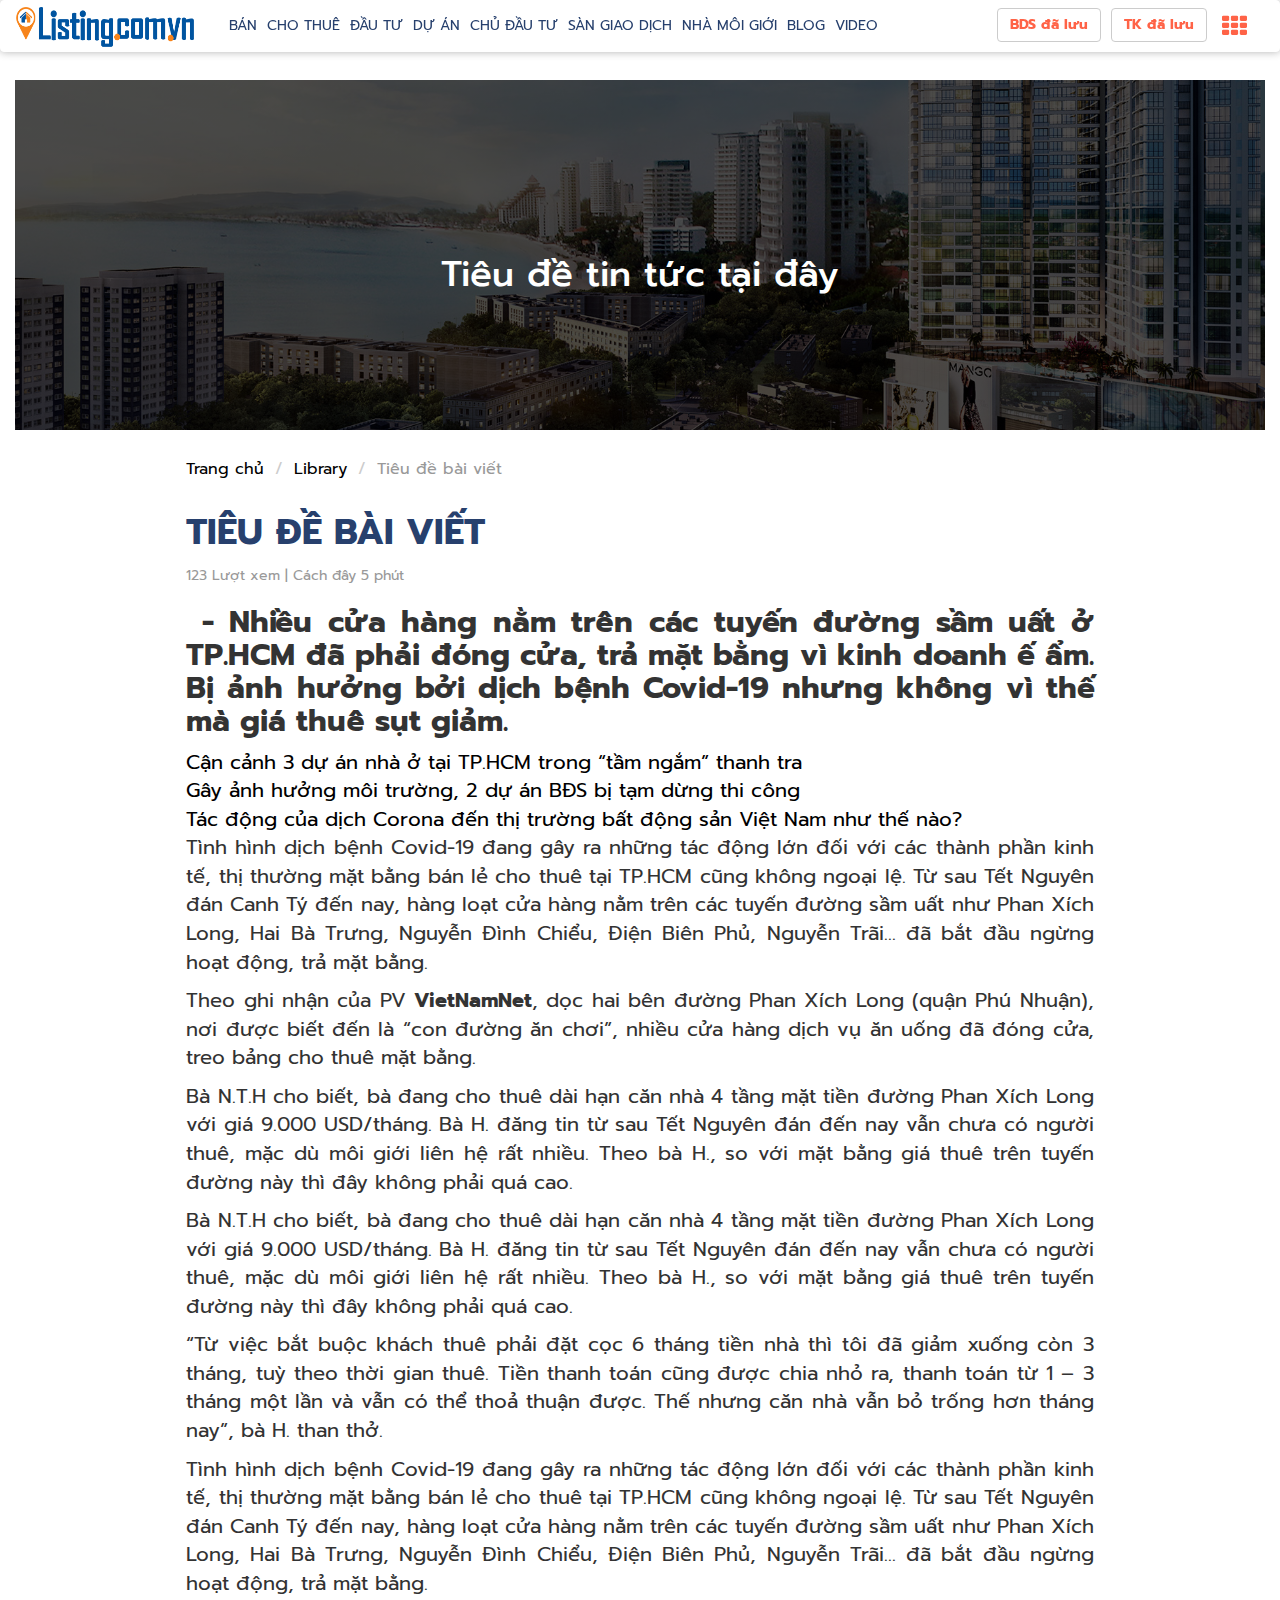
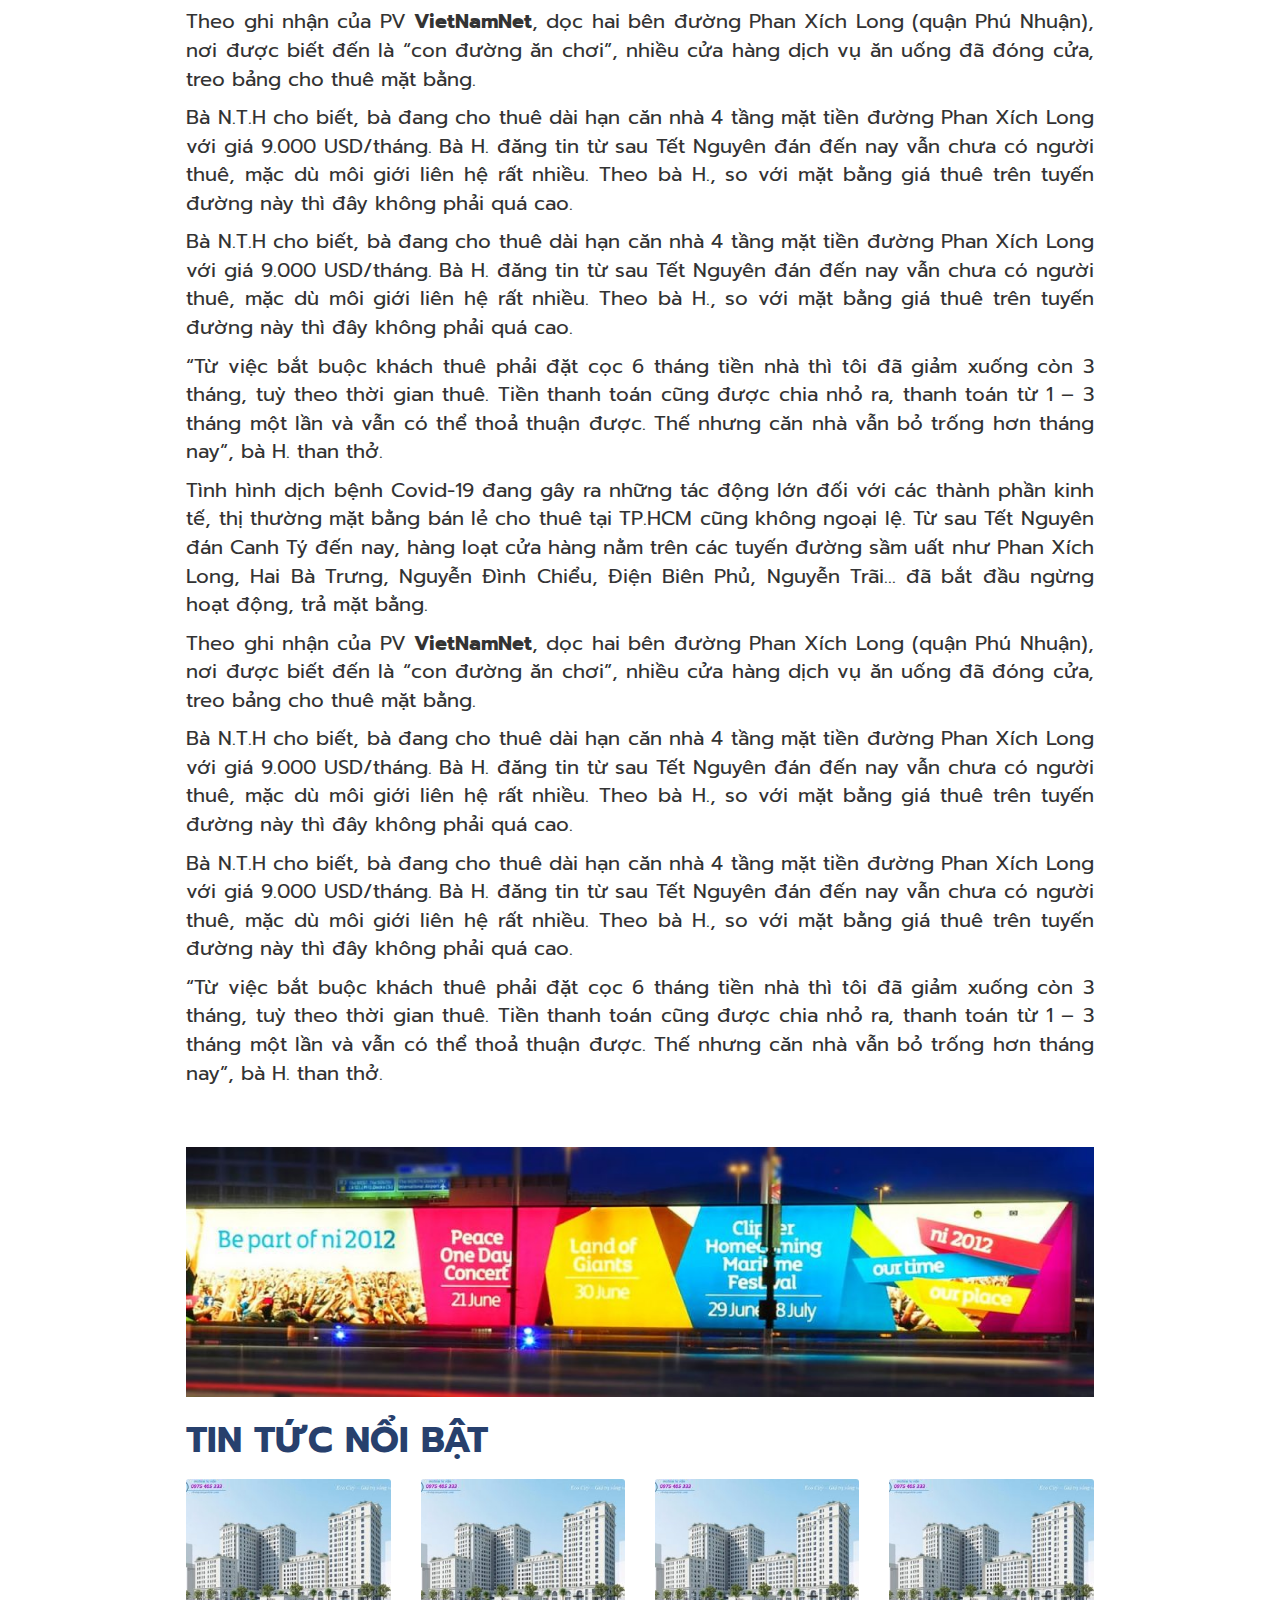
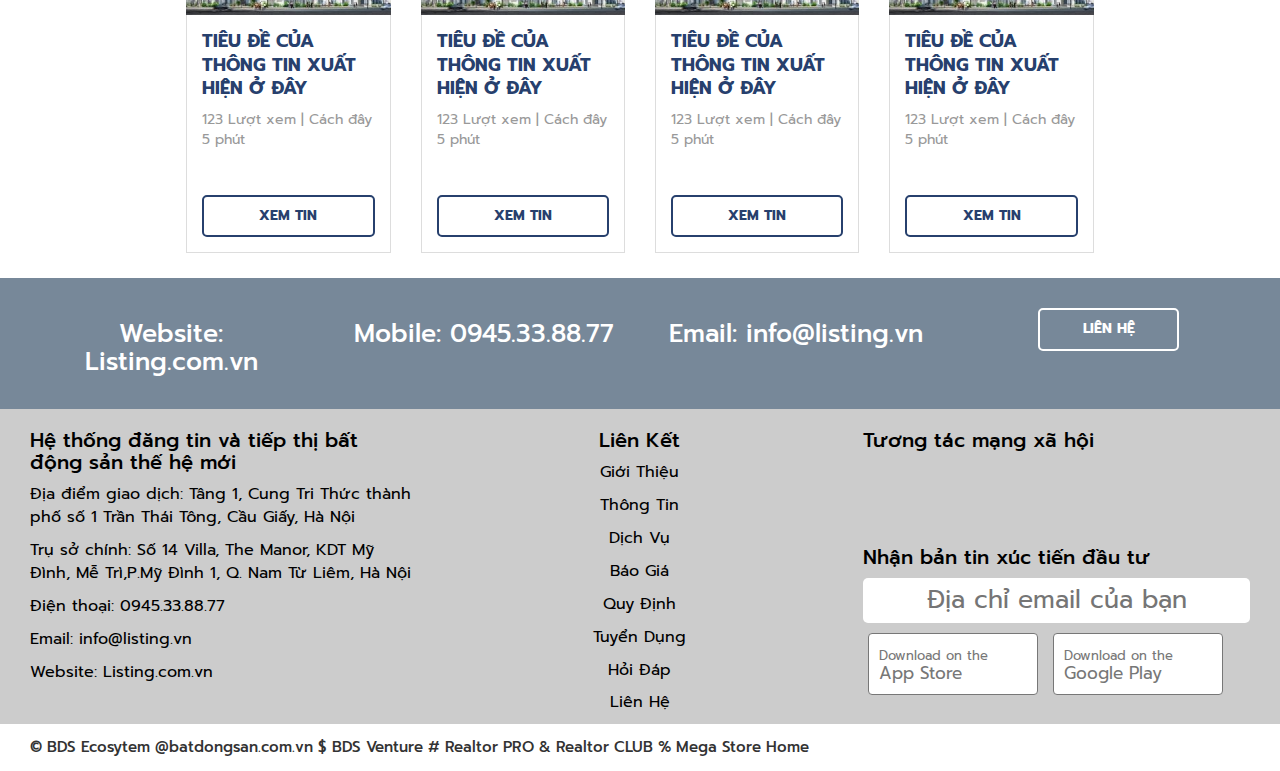
<file: tintucchitiet.html>
<!DOCTYPE html>
<html>

<head>
    <title>BDS1</title>
            <meta http-equiv="Content-Type" content="text/html;charset=UTF-8">
            <meta name="viewport" content="width=device-width, initial-scale=1">
            <link href="bootstrap/css/bootstrap.min.css" rel="stylesheet" id="bootstrap-css">
            <link href="font-awesome/css/font-awesome.min.css" rel="stylesheet">
            <link href="css/style.css" rel="stylesheet" id="bootstrap-css">
            <link href="css/mobile.css" rel="stylesheet" id="bootstrap-css">
			<link href="https://fonts.googleapis.com/css?family=Oswald&display=swap" rel="stylesheet">
			<link href="css/owl.carousel.css" rel="stylesheet">
            <script src="js/jquery.min.js"></script>
            <script src="js/bootstrap.min.js"></script>
            <script src="js/slick.js"></script>
			<script src="js/owl.carousel.js"></script>
<link href="https://maxcdn.bootstrapcdn.com/font-awesome/4.6.3/css/font-awesome.min.css" rel="stylesheet" integrity="sha384-T8Gy5hrqNKT+hzMclPo118YTQO6cYprQmhrYwIiQ/3axmI1hQomh7Ud2hPOy8SP1" crossorigin="anonymous">
</head>

<body>
<!-- menu -->
<nav class="navbar navbar-inverse bgr-fff menu-custom  mobile-hidden">
<div class="container-fluid">
    <div class="navbar-header col-md-2">
		<a class="navbar-brand nav-bar-logo" href="index.html"><img src="images/logo.png" /></a>
	</div>
	
	<div class="collapse navbar-collapse js-navbar-collapse">
		<ul class="nav navbar-nav pull-left">
			<li><a href="ban.html" class="">Bán</a></li>
            <li><a href="chothue.html" class="">Cho thuê</a></li>
			<li><a href="dautu.html" class="">Đầu tư</a></li>
			<li><a href="duan.html" class="">Dự án</a></li>
			<li><a href="chudautu.html" class="">Chủ đầu tư</a></li>
			<li><a href="sangiaodich.html" class="">sàn giao dịch</a></li>
			<li><a href="nhamoigioi.html" class="">nhà môi giới</a></li>
			<li><a href="blog.html" class="">blog</a></li>
            <li><a href="video.html" class="">video</a></li>
			<!-- <li class="text-right icon-nav-menu mobile-display"  href="#myModal" role="button" data-toggle="modal"><i class="icon-th"></i></li> -->
			<!-- <li class="dropdown mega-dropdown"><a href="#">Danh bạ <span class="caret"></span></a></a>
				<ul class="dropdown-menu mega-dropdown-menu">
							<li><a href="muaban.html">Môi giới</a></li>
                            <li><a href="muaban.html">Doanh nghiệp</a></li>
				</ul>
			</li> -->
		</ul>
		<ul class="nav navbar-nav pull-right  none_nav_mobi">
			<li class="btn-nav-menu"><button class="btn btn-default color_tomato"><b>BDS đã lưu</b></button></li>
			<li class="btn-nav-menu"><button class="btn btn-default color_tomato"><b>TK đã lưu</b></button></li>
			<li class="icon-nav-menu"  href="#myModal" role="button" data-toggle="modal"><i class="icon-th"></i></li>
		</ul>
	</div>
    </div>
<div>
</nav>
<div class="mobile-display menu-mobi">
<nav role="navigation" class="custom-menu-mobile">
    <div id="menuToggle">
        <input type="checkbox" />
        <span></span>
        <span></span>
        <span></span>
    <ul id="menu">
        <li><a href="ban.html" class="">Bán</a></li>
        <li><a href="chothue.html" class="">Cho thuê</a></li>
		<li><a href="dautu.html" class="">Đầu tư</a></li>
		<li><a href="duan.html" class="">Dự án</a></li>
		<li><a href="chudautu.html" class="">Chủ đầu tư</a></li>
		<li><a href="sangiaodich.html" class="">sàn giao dịch</a></li>
		<li><a href="nhamoigioi.html" class="">nhà môi giới</a></li>
		<li><a href="blog.html" class="">blog</a></li>
        <li><a href="video.html" class="">video</a></li>
        <li><button class="btn btn-default color_tomato"><b>BDS đã lưu</b></button></li>
		<li><button class="btn btn-default color_tomato"><b>TK đã lưu</b></button></li>
    </ul>
    </div>
    <div class="logo-menu-mobile"><a class="navbar-brand nav-bar-logo" href="index.html"><img src="images/logo.png" /></a></div>
	<div class="text-right icon-menu-modal" href="#myModal" role="button" data-toggle="modal"><i class="icon-th pull-right"></i></div>
</nav>
</div>
<div class="modal fade" id="myModal" tabindex="-1" role="dialog" aria-hidden="true">
	    <div class="modal-dialog modal-full" role="document">
	        <div class="modal-content">
	            <div class="container">
	            	<h4 class="title-section mrt-15" ><i class="icon-th"></i>  CÁC LOẠI BĐS</h4>
	        		<button type="button" class="close" data-dismiss="modal" aria-label="Close"><span aria-hidden="true">Đóng <i class="icon-remove"></i></span></button>
	            </div>
	            <div class="container">
	            	<ul><li><a href="http://datnen.batdongsan.vn" rel="nofollow" style="background:#850e10;color:#fff">Đất nền</a></li><li><a href="http://datvang.batdongsan.vn" rel="nofollow" style="background:#FEC300;color:#000">Đất vàng</a></li><li><a href="http://nharieng.batdongsan.vn" rel="nofollow" style="background:#D3530E;color:#fff">Nhà riêng</a></li><li><a href="http://nhamatpho.batdongsan.vn" rel="nofollow" style="background:#025A78;color:#fff">Nhà mặt phố</a></li><li><a href="http://nhaco.batdongsan.vn" rel="nofollow" style="background:#996633;color:#fff">Nhà cổ</a></li><li><a href="http://luxuryhome.batdongsan.vn" rel="nofollow" style="background:#560202;color:#fff">Luxury home</a></li><li><a href="http://nhabietthu.batdongsan.vn" rel="nofollow" style="background:#003399;color:#fff">Nhà biệt thự</a></li><li><a href="http://bietthunghiduong.batdongsan.vn" rel="nofollow" style="background:#005260;color:#fff">Biệt thự nghỉ dưỡng</a></li><li><a href="http://canhogiare.batdongsan.vn" rel="nofollow" style="background:#FDBE56;color:#000">Căn hộ giá rẻ</a></li><li><a href="http://canhotrungcap.batdongsan.vn" rel="nofollow" style="background:#FFFF00;color:#000">Căn hộ trung cấp</a></li><li><a href="http://canhotapthe.batdongsan.vn" rel="nofollow" style="background:#DAA404;color:#fff">Căn hộ tập thể</a></li><li><a href="http://canhomini.batdongsan.vn" rel="nofollow" style="background:#6C1387;color:#fff">Căn hộ mini</a></li><li><a href="http://canhostudio.batdongsan.vn" rel="nofollow" style="background:#92D14F;color:#fff">Căn hộ studio</a></li><li><a href="http://canhocaocap.batdongsan.vn" rel="nofollow" style="background:#181C4B;color:#fff">Căn hộ cao cấp</a></li><li><a href="http://condotel.batdongsan.vn" rel="nofollow" style="background:#393060;color:#fff">Căn hộ Condotel</a></li><li><a href="http://officetel.batdongsan.vn" rel="nofollow" style="background:#0033CC;color:#fff">Căn hộ Officetel</a></li><li><a href="http://hometel.batdongsan.vn" rel="nofollow" style="background:#003263;color:#fff">Căn hộ Hometel</a></li><li><a href="http://penthouse.batdongsan.vn" rel="nofollow" style="background:#213745;color:#fff">Căn hộ Penthouse</a></li><li><a href="http://shophouse.batdongsan.vn" rel="nofollow" style="background:#4D5B41;color:#fff">Nhà phố Shophouse</a></li><li><a href="http://kiot.batdongsan.vn" rel="nofollow" style="background:#00B5C4;color:#fff">Cửa hàng Kiot</a></li><li><a href="http://trungtamthuongmai.batdongsan.vn" rel="nofollow" style="background:#3591A8;color:#fff">Trung tâm thương mại</a></li><li><a href="http://nhatro.batdongsan.vn" rel="nofollow" style="background:#118AE9;color:#fff">Nhà trọ</a></li><li><a href="http://homestay.batdongsan.vn" rel="nofollow" style="background:#ff6600;color:#fff">Homestay</a></li><li><a href="http://timeshare.batdongsan.vn" rel="nofollow" style="background:#0070C0;color:#fff">Time share</a></li><li><a href="http://apartment.batdongsan.vn" rel="nofollow" style="background:#CC0066;color:#fff">Apartment</a></li><li><a href="http://khachsan.batdongsan.vn" rel="nofollow" style="background:#F28226;color:#fff">Khách sạn</a></li><li><a href="http://nhahang.batdongsan.vn" rel="nofollow" style="background:#C00000;color:#fff">Nhà hàng</a></li><li><a href="http://resort.batdongsan.vn" rel="nofollow" style="background:#0070C0;color:#fff">Khu du lịch Resort</a></li><li><a href="http://beautyhouse.batdongsan.vn" rel="nofollow" style="background:#990134;color:#fff">Beauty House</a></li><li><a href="http://medihouse.batdongsan.vn" rel="nofollow" style="background:#507BAF;color:#fff">Medi house</a></li><li><a href="http://kidhouse.batdongsan.vn" rel="nofollow" style="background:#FF0000;color:#fff">Kid house</a></li><li><a href="http://nursinghome.batdongsan.vn" rel="nofollow" style="background:#DAA435;color:#fff">Nursing Home</a></li><li><a href="http://tinyhouse.batdongsan.vn" rel="nofollow" style="background:#7030A0;color:#fff">Tiny house</a></li><li><a href="http://mobilehome.batdongsan.vn" rel="nofollow" style="background:#FF0066;color:#fff">Mobile home</a></li><li><a href="http://trangtrai.batdongsan.vn" rel="nofollow" style="background:#36A800;color:#fff">Trang trại</a></li><li><a href="http://nhaxuongkhobai.batdongsan.vn" rel="nofollow" style="background:#788494;color:#fff">Nhà xưởng kho bãi</a></li><li><a href="http://khucongnghiep.batdongsan.vn" rel="nofollow" style="background:#173660;color:#fff">Khu công nghiệp</a></li><li><a href="http://vanphong.batdongsan.vn" rel="nofollow" style="background:#09086E;color:#fff">Văn phòng</a></li><li><a href="http://vanphongao.batdongsan.vn" rel="nofollow" style="background:#0D61A1;color:#fff">Văn phòng ảo</a></li><li><a href="http://coworkingspace.batdongsan.vn" rel="nofollow" style="background:#808000;color:#fff">Coworking space</a></li></ul>
	            </div>
	        </div>
	    </div>
	</div>
<!-- menu -->
<div class="container-fluid">
<!-- banner -->
<div class="bg-overlay">
	<div class="row text-center">
		<h1 class="center_h1">Tiêu đề tin tức tại đây</h1>
        <br><br>
	</div>
</div>

<!-- banner -->
<!-- content col-->
<section id="content_index" class="row mr-0">
	<div class="col-md-9" style="float: none;margin: 0 auto">
	<!-- Nội dung tin túc -->
<ol class="breadcrumb">
  <li><a href="index.html">Trang chủ</a></li>
  <li><a href="tintuc.html">Library</a></li>
  <li class="active">Tiêu đề bài viết</li>
</ol>
	
<h1 class="title-section">Tiêu đề bài viết</h1>
<p class="color_999 color_999">123 Lượt xem | Cách đây 5 phút</p>
<div id="ArticleContent" class="ArticleContent"><div class="bold ArticleLead"><h2><p><span class="bold">&nbsp;-&nbsp;Nhiều cửa hàng nằm trên các tuyến đường sầm uất ở TP.HCM đã phải đóng cửa, trả mặt bằng vì kinh doanh ế ẩm. Bị ảnh hưởng bởi dịch bệnh Covid-19 nhưng không vì thế mà giá thuê sụt giảm.&nbsp;</span></p></h2></div>
<div class="article-relate">
	<div class="item"><a class="articletype_1" title="Cận cảnh 3 dự án nhà ở tại TP.HCM trong “tầm ngắm” thanh tra" href="/vn/bat-dong-san/du-an/can-canh-3-du-an-nha-o-tai-tp-hcm-trong-tam-ngam-thanh-tra-620445.html">Cận cảnh 3 dự án nhà ở tại TP.HCM trong “tầm ngắm” thanh tra</a></div>
	<div class="item"><a class="articletype_1" title="Gây ảnh hưởng môi trường, 2 dự án BĐS bị tạm dừng thi công" href="/vn/bat-dong-san/du-an/gay-anh-huong-moi-truong-hai-du-an-bds-o-vung-tau-bi-tam-dung-thi-cong-620128.html">Gây ảnh hưởng môi trường, 2 dự án BĐS bị tạm dừng thi công</a></div>
	<div class="item"><a class="articletype_1" title="Tác động của dịch Corona đến thị trường bất động sản Việt Nam như thế nào?" href="/vn/bat-dong-san/thi-truong/tac-dong-cua-dich-corona-den-thi-truong-bat-dong-san-viet-nam-nhu-the-nao-614236.html">Tác động của dịch Corona đến thị trường bất động sản Việt Nam như thế nào?</a></div>
</div>
<p class="t-j">Tình hình dịch bệnh Covid-19 đang gây ra những tác động lớn đối với các thành phần kinh tế, thị thường mặt bằng bán lẻ cho thuê tại TP.HCM cũng không ngoại lệ. Từ sau Tết Nguyên đán Canh Tý đến nay, hàng loạt cửa hàng nằm trên các tuyến đường sầm uất như Phan Xích Long, Hai Bà Trưng, Nguyễn Đình Chiểu, Điện Biên Phủ, Nguyễn Trãi… đã bắt đầu ngừng hoạt động, trả mặt bằng.&nbsp;</p>
<p class="t-j">Theo ghi nhận của PV <span class="bold">VietNamNet</span>, dọc hai bên đường Phan Xích Long (quận Phú Nhuận), nơi được biết đến là “con đường ăn chơi”, nhiều cửa hàng dịch vụ ăn uống đã đóng cửa, treo bảng cho thuê mặt bằng.&nbsp;</p>
<p class="t-j">Bà N.T.H cho biết, bà đang cho thuê dài hạn căn nhà 4 tầng mặt tiền đường Phan Xích Long với giá 9.000 USD/tháng. Bà H. đăng tin từ sau Tết Nguyên đán đến nay vẫn chưa có người thuê, mặc dù môi giới liên hệ rất nhiều. Theo bà H., so với mặt bằng giá thuê trên tuyến đường này thì đây không phải quá cao.&nbsp;</p>
<p class="t-j">Bà N.T.H cho biết, bà đang cho thuê dài hạn căn nhà 4 tầng mặt tiền đường Phan Xích Long với giá 9.000 USD/tháng. Bà H. đăng tin từ sau Tết Nguyên đán đến nay vẫn chưa có người thuê, mặc dù môi giới liên hệ rất nhiều. Theo bà H., so với mặt bằng giá thuê trên tuyến đường này thì đây không phải quá cao.&nbsp;</p>
<p class="t-j">“Từ việc bắt buộc khách thuê phải đặt cọc 6 tháng tiền nhà thì tôi đã giảm xuống còn 3 tháng, tuỳ theo thời gian thuê. Tiền thanh toán cũng được chia nhỏ ra, thanh toán từ 1 – 3 tháng một lần và vẫn có thể thoả thuận được. Thế nhưng căn nhà vẫn bỏ trống hơn tháng nay”, bà H. than thở.</p>
<p class="t-j">Tình hình dịch bệnh Covid-19 đang gây ra những tác động lớn đối với các thành phần kinh tế, thị thường mặt bằng bán lẻ cho thuê tại TP.HCM cũng không ngoại lệ. Từ sau Tết Nguyên đán Canh Tý đến nay, hàng loạt cửa hàng nằm trên các tuyến đường sầm uất như Phan Xích Long, Hai Bà Trưng, Nguyễn Đình Chiểu, Điện Biên Phủ, Nguyễn Trãi… đã bắt đầu ngừng hoạt động, trả mặt bằng.&nbsp;</p>
<p class="t-j">Theo ghi nhận của PV <span class="bold">VietNamNet</span>, dọc hai bên đường Phan Xích Long (quận Phú Nhuận), nơi được biết đến là “con đường ăn chơi”, nhiều cửa hàng dịch vụ ăn uống đã đóng cửa, treo bảng cho thuê mặt bằng.&nbsp;</p>
<p class="t-j">Bà N.T.H cho biết, bà đang cho thuê dài hạn căn nhà 4 tầng mặt tiền đường Phan Xích Long với giá 9.000 USD/tháng. Bà H. đăng tin từ sau Tết Nguyên đán đến nay vẫn chưa có người thuê, mặc dù môi giới liên hệ rất nhiều. Theo bà H., so với mặt bằng giá thuê trên tuyến đường này thì đây không phải quá cao.&nbsp;</p>
<p class="t-j">Bà N.T.H cho biết, bà đang cho thuê dài hạn căn nhà 4 tầng mặt tiền đường Phan Xích Long với giá 9.000 USD/tháng. Bà H. đăng tin từ sau Tết Nguyên đán đến nay vẫn chưa có người thuê, mặc dù môi giới liên hệ rất nhiều. Theo bà H., so với mặt bằng giá thuê trên tuyến đường này thì đây không phải quá cao.&nbsp;</p>
<p class="t-j">“Từ việc bắt buộc khách thuê phải đặt cọc 6 tháng tiền nhà thì tôi đã giảm xuống còn 3 tháng, tuỳ theo thời gian thuê. Tiền thanh toán cũng được chia nhỏ ra, thanh toán từ 1 – 3 tháng một lần và vẫn có thể thoả thuận được. Thế nhưng căn nhà vẫn bỏ trống hơn tháng nay”, bà H. than thở.</p>
<p class="t-j">Tình hình dịch bệnh Covid-19 đang gây ra những tác động lớn đối với các thành phần kinh tế, thị thường mặt bằng bán lẻ cho thuê tại TP.HCM cũng không ngoại lệ. Từ sau Tết Nguyên đán Canh Tý đến nay, hàng loạt cửa hàng nằm trên các tuyến đường sầm uất như Phan Xích Long, Hai Bà Trưng, Nguyễn Đình Chiểu, Điện Biên Phủ, Nguyễn Trãi… đã bắt đầu ngừng hoạt động, trả mặt bằng.&nbsp;</p>
<p class="t-j">Theo ghi nhận của PV <span class="bold">VietNamNet</span>, dọc hai bên đường Phan Xích Long (quận Phú Nhuận), nơi được biết đến là “con đường ăn chơi”, nhiều cửa hàng dịch vụ ăn uống đã đóng cửa, treo bảng cho thuê mặt bằng.&nbsp;</p>
<p class="t-j">Bà N.T.H cho biết, bà đang cho thuê dài hạn căn nhà 4 tầng mặt tiền đường Phan Xích Long với giá 9.000 USD/tháng. Bà H. đăng tin từ sau Tết Nguyên đán đến nay vẫn chưa có người thuê, mặc dù môi giới liên hệ rất nhiều. Theo bà H., so với mặt bằng giá thuê trên tuyến đường này thì đây không phải quá cao.&nbsp;</p>
<p class="t-j">Bà N.T.H cho biết, bà đang cho thuê dài hạn căn nhà 4 tầng mặt tiền đường Phan Xích Long với giá 9.000 USD/tháng. Bà H. đăng tin từ sau Tết Nguyên đán đến nay vẫn chưa có người thuê, mặc dù môi giới liên hệ rất nhiều. Theo bà H., so với mặt bằng giá thuê trên tuyến đường này thì đây không phải quá cao.&nbsp;</p>
<p class="t-j">“Từ việc bắt buộc khách thuê phải đặt cọc 6 tháng tiền nhà thì tôi đã giảm xuống còn 3 tháng, tuỳ theo thời gian thuê. Tiền thanh toán cũng được chia nhỏ ra, thanh toán từ 1 – 3 tháng một lần và vẫn có thể thoả thuận được. Thế nhưng căn nhà vẫn bỏ trống hơn tháng nay”, bà H. than thở.</p>
</div>
	<!-- Nội dung tin túc -->
	<!-- quảng cáo 1-->
	<div id="quangcao1" class="mobile-hidden">
		<img src="images/quangcao/quangcao1.jpg"/>
	</div>	
	<!-- Tin tức nổi bật -->
<section id="project-highlights">
	<h1 class="title-section">Tin tức nổi bật</h1>
	<div class="row">
		<div class="col-md-3 col-xs-6 col-xs-6-mobile">
			<figure class="card card-product">
				<div class="img-wrap"><img src="images/duan/duan_index1.jpg">
				</div>
				<figcaption class="info-wrap">
						<h4 class="title-section">Tiêu đề của thông tin xuất hiện ở đây</h4>
				  <p class="color_999 color_999">123 Lượt xem | Cách đây 5 phút</p>
						<a href="tintucchitiet.html" class="title-section project-highlights-btn btn">Xem tin</a>
				</figcaption>
			</figure>
		</div> 
		<div class="col-md-3 col-xs-6 col-xs-6-mobile">
			<figure class="card card-product">
				<div class="img-wrap"><img src="images/duan/duan_index1.jpg">
				</div>
				<figcaption class="info-wrap">
						<h4 class="title-section">Tiêu đề của thông tin xuất hiện ở đây</h4>
				  <p class="color_999 color_999">123 Lượt xem | Cách đây 5 phút</p>
						<a href="tintucchitiet.html" class="title-section project-highlights-btn btn">Xem tin</a>
				</figcaption>
			</figure>
		</div> 
		<div class="col-md-3 col-xs-6 col-xs-6-mobile">
			<figure class="card card-product">
				<div class="img-wrap"><img src="images/duan/duan_index1.jpg">
				</div>
				<figcaption class="info-wrap">
						<h4 class="title-section">Tiêu đề của thông tin xuất hiện ở đây</h4>
				  <p class="color_999 color_999">123 Lượt xem | Cách đây 5 phút</p>
						<a href="tintucchitiet.html" class="title-section project-highlights-btn btn">Xem tin</a>
				</figcaption>
			</figure>
		</div> 
		<div class="col-md-3 col-xs-6 col-xs-6-mobile">
			<figure class="card card-product">
				<div class="img-wrap"><img src="images/duan/duan_index1.jpg">
				</div>
				<figcaption class="info-wrap">
						<h4 class="title-section">Tiêu đề của thông tin xuất hiện ở đây</h4>
				  <p class="color_999 color_999">123 Lượt xem | Cách đây 5 phút</p>
						<a href="tintucchitiet.html" class="title-section project-highlights-btn btn">Xem tin</a>
				</figcaption>
			</figure>
		</div> 
	</div>
</section>
<!-- Tin tức nổi bật -->
	<!-- quảng cáo 1-->

</div>
</section>
<!-- content col-->
<!-- content not col -->
<!-- Đất nền -->
<!-- content not col -->

</div>
<!-- footer -->
<footer id="footer_index">
	<div id="head_footer">
		<div class="container-fluid">
			<div class="col-md-3">
			<h3>Website: Listing.com.vn</h3>
			</div>
			<div class="col-md-3">
			<h3>Mobile: 0945.33.88.77</h3>
			</div>
			<div class="col-md-3">
			<h3>Email: info@listing.vn</h3>
			</div>
			<div class="col-md-3">
			<button class="title-section project-highlights-btn btn-footer">Liên hệ</button>
			</div>
		</div>
	</div>
	<div id="bottom-footer">
		<div class="container-fluid">
			<div class="col-md-4 text-left col-xs-6 col-xs-6-mobile">
			<h3>Hệ thống đăng tin và tiếp thị bất động sản thế hệ mới</h3>
			<p>Địa điểm giao dịch: Tâng 1, Cung Tri Thức thành phố số 1 Trần Thái Tông, Cầu Giấy, Hà Nội</p>
			<p>Trụ sở chính: Số 14 Villa, The Manor, KDT Mỹ Đình, Mễ Trì,P.Mỹ Đình 1, Q. Nam Từ Liêm, Hà Nội</p>
			<p>Điện thoại: 0945.33.88.77</p>
			<p>Email: info@listing.vn</p>
			<p>Website: Listing.com.vn</p>
			</div>
			<div class="col-md-4 link-footer mobile-hidden">
			<h3>Liên Kết</h3>
			<p><a href="gioithieu.html">Giới Thiệu</a></p>
			<p><a href="thongtin.html">Thông Tin</a></p>
			<p><a href="dichvu.html">Dịch Vụ</a></p>
			<p><a href="baogia.html">Báo Giá</a></p>
			<p><a href="quydinh.html">Quy Định</a></p>
			<p><a href="tuyendung.html">Tuyển Dụng</a></p>
			<p><a href="hoidap.html">Hỏi Đáp</a></p>
			<p><a href="lienhe.html">Liên Hệ</a></p>
			</div>
			<div class="col-md-4 col-xs-12 text-left">
			<h3>Tương tác mạng xã hội</h3>
			 <div class="social-icons"> 
                <a href="https://www.facebook.com/"><i id="social-fb" class="fa fa-facebook-square fa-2x social"></i></a>
                <a href="https://twitter.com/"><i id="social-tw" class="fa fa-twitter-square fa-2x social"></i></a>
	            <a href="https://plus.google.com/"><i id="social-gp" class="fa fa-google-plus-square fa-2x social"></i></a>
	            <a href="mailto:bootsnipp@gmail.com"><i id="social-em" class="fa fa-envelope-square fa-2x social"></i></a>
	        </div>
			<h3>Nhận bản tin xúc tiến đầu tư</h3>
			<input class="email_footer" type="text" placeholder="Địa chỉ email của bạn" />
			<div class="box-download">
				<a href="#" class="btn btn-store">
                <span class="fa fa-apple fa-3x pull-left"></span> 
                <span class="btn-label">Download on the</span>
                <span class="btn-caption">App Store</span>
            </a>
            <a href="#" class="btn btn-store">
                <span class="fa fa-android fa-3x pull-left"></span> 
                <span class="btn-label">Download on the</span>
                <span class="btn-caption">Google Play</span>
            </a>
			</div>
			</div>
		</div>
	</div>
	<div id="copy-right">
		<div class="container-fluid">
			<h3> © BDS Ecosytem @batdongsan.com.vn $ BDS Venture # Realtor PRO & Realtor CLUB % Mega Store Home </h3>
		</div>
	</div>
</footer>
<!-- footer -->
</body>
</html>
</file>
<file: css/style.css>
@import url('https://fonts.googleapis.com/css?family=Prompt&display=swap');
body {
font-family: 'Prompt', sans-serif;
font-size:14px
}
img{
	width:100%;
	max-width:100%;
}
.icon-th{
	cursor: pointer;
}
a {
    color: #000;
    text-decoration: none;
}
a:hover{
	text-decoration:none;
	color:#000
}
.navbar-nav li .active{
	color:tomato !important
}
h3, .h3{
	font-size: 20px
}
h4, .h4, h5, .h5, h6, .h6{
	margin-top: 0px
}
.padt-5{
	padding-top:5px
}
.mrb-5{
	margin-bottom: 5px;
}
.mrt-15{
	margin-top:15px
}
.pd-0{
	padding:0px
}
.mr-0{
	margin:0px
}
.pdl-15{
	padding-left:15px
}
.pdr-15{
	padding-right:15px
}
.height200{
	height:200px !important
}
.height400{
	height:495px !important;
}
.bgr-fff{
	background:#fff;
	border-color:#fff
}
.mrl-10{
	margin-left:10px
}
.pd-l10{
	padding-left:10px 
}
.bgr-eee{
	background: #eee
}
.color-fff{
	color:#fff !important;
}
.mobile-display{
	display:none !important;
}
.mobile-hidden{
	display:block !important;
}
.container-fluid{
    max-width: 100%;
    overflow-x: hidden;
}
.nav-bar-logo{
	width: 250px !important;
    height: 50px !important;
    max-width: 100%;
    max-height: 100%;
}
.nav-bar-logo img{
	width: 160px;
    height: 40px;
    margin-top: 6px;
}
.menu-custom{
	position:fixed;
    top: 0;
    z-index: 11111111;
    box-shadow: 0 0 8px 0 rgba(0,0,0,.3);    
	width: 100%;
}
.menu-tinhthanh{
    z-index: 111111111;
    box-shadow: 0 0 8px 0 rgba(0,0,0,.3);    
	width: 100%;
	position: initial;: 
}
.menu-custom .navbar-brand{
	height:30px
}
.mega-dropdown-menu {
    box-shadow: none;
    -webkit-box-shadow: none;
}
.mega-dropdown-menu > li > ul {
  padding: 0;
  margin: 0;
}
.navbar-inverse .navbar-nav>.open>a:focus{
	background: #f5f5f5;
    color: #4c98da;
    width: 100%;
}
.menu-custom .dropdown-menu{    
	margin-top: 0px !important;
}
.menu-custom .navbar-nav>.open>a, .navbar-inverse .navbar-nav>.open>a:hover, .navbar-inverse .navbar-nav>.open>a:focus{
	background:transparent;
    color: #4c98da;
	padding:15px
}
.menu-custom .navbar-nav>.open>a:hover{
	background: #f5f5f5;
    color: #4c98da;
    width: 100%;
}
.mega-dropdown-menu > li > ul > li {
  list-style: none;
}
.menu-custom .nav>li>a{
	float: left;
    padding: 15px;   
	font-size: 18px;
    color: #27406d;
    text-transform: uppercase;
    width: 100%;
    
}
.menu-custom .nav li a:hover{
	background: #f5f5f5;
    color: #000 !important;
}
.menu-custom .dropdown-menu li:hover a{
	background: #f5f5f5;
    color: #4c98da;
}
.menu-custom .dropdown-menu>li>a{
	float: left;
    padding: 10px;
    font-size: 14px;
    color: #27406d;
    text-transform: uppercase;
	width: 100%;
	
}
.mega-dropdown-menu > li ul > li > a:hover,
.mega-dropdown-menu > li ul > li > a:focus {
	background: #f5f5f5;
    color: #4c98da;
    width: 100%;
}
.mega-dropdown-menu .dropdown-header {
  font-size: 18px;
  color: #ff3546;
  padding: 5px 60px 5px 5px;
  line-height: 30px;
}
.menu-custom .navbar-brand{
	padding:0px;
	width:150px;
	max-width:100%;
}
.navbar-brand img{
	width:100%
}
.btn-header{
	padding: 5px 15px !important;
    background: aquamarine;
    margin-top: 8px;   
	border-radius: 5px;
}
.btn-header:hover{
	background:skyblue!important;
	color:white !important
}
.navbar-inverse .navbar-toggle:hover, .navbar-inverse .navbar-toggle:focus{
	    background-color: #428bca;
}
.navbar-inverse .navbar-toggle {
    border-color: #428bca;
	background-color: #428bca;
}
.btn-nav-menu{
	margin: 7px 5px;
	float:left;
	
}

.color_27406d{
    color: #27406d;
}

.icon-nav-menu{
    font-size: 25px;
    margin: 13px 2px 0px 10px;
    color: tomato;
	float:left;
}
.color_tomato{
    color: tomato;
}

/*banner */
#banner_index{
	margin-top: 70px;
}
#banner_index img{
	height:410px;
	max-height:100%;
    object-fit: cover;
    display: block;
}
.banner_l{
	padding-right:7.5px
}
.banner_s{
	padding-left:7.5px
}
/* banner*/
/* phân khúc */

#list_category{
	width:100%;
	float:left;
}
#list_category ul{
	width: 100%;
    float: left;
    margin-left: -35px;
}
#list_category li{
	float:left;
	list-style-type: square;
    font-size: 20px;
	width:100%;
}
/* phân khúc */
/* images slider */
	
.projects-section{
	position:relative;
	float:left;
	width:100%;
}

.projects-section .owl-carousel .owl-stage-outer{
	padding:20px 0px;
}

.projects-section .outer-container{
	position:relative;
}

.projects-section .outer-container .owl-dots{
	display:none;
}

.projects-section .outer-container .owl-nav{
	position:absolute;
	left:0px;
	top:0px;
	width:100%;
	height:100%;
	z-index:-1;
}

.projects-section .outer-container .owl-nav .owl-prev{
	position:absolute;
	content:'';
	left:-50px;
	top:20px;
	color:#ffffff;
	width:50px;
	bottom:20px;
	font-size:24px;
	text-align:center;
	background-color:transparent;
	-webkit-transition:all 300ms ease;
	-moz-transition:all 300ms ease;
	-ms-transition:all 300ms ease;
	-o-transition:all 300ms ease;
    transition: all 300ms ease;
}

.projects-section .outer-container .owl-nav .owl-prev span{
	top:50%;
	position:relative;
}

.projects-section .outer-container .owl-nav .owl-next{
	position:absolute;
	content:'';
	right:-50px;
	top:20px;
	color:#ffffff;
	width:50px;
	bottom:20px;
	font-size:24px;
	text-align:center;
	background-color:#transparent;
	-webkit-transition:all 300ms ease;
	-moz-transition:all 300ms ease;
	-ms-transition:all 300ms ease;
	-o-transition:all 300ms ease;
    transition: all 300ms ease;
}

.projects-section .outer-container .owl-nav .owl-next span{
	top:50%;
	position:relative;
}



.project-block{
	position:relative;
	z-index:99;
	-webkit-transition:all 300ms ease;
	-moz-transition:all 300ms ease;
	-ms-transition:all 300ms ease;
	-o-transition:all 300ms ease;
    transition: all 300ms ease;
	padding:5px;
	height:400px;
    width: 100%;
}

.project-block .inner-box{
	position:relative;
	-webkit-transition:all 300ms ease;
	-moz-transition:all 300ms ease;
	-ms-transition:all 300ms ease;
	-o-transition:all 300ms ease;
    transition: all 300ms ease;
}
.image img{
  -webkit-transition: 0.4s ease;
  transition: 0.4s ease;
}
.image{
  overflow: hidden;
  border-radius: 8px;
}
.project-block .image:hover img{
  -webkit-transform: scale(1.08);
  transform: scale(1.08);
}
.project-block .inner-box .image{
	position:relative;
}

.project-block .inner-box .image img{
	position:relative;
	width:100%;
	display:block;
	height:400px;
	border-radius:8px;
    object-fit: cover
}

.project-block .inner-box .image .overlay-box .overlay-inner{
	position: absolute;
    width: 100%;
    height: 100%;
    background-color: rgba(0, 0, 0, 0.2);
    padding: 16px;
    top: 0;
    color: #fff;
    border-radius: 8px;
}

.project-block .inner-box .image .overlay-box .title{
	position:relative;
	color:#ffffff;
	font-size:15px;
	font-weight:400;
	padding-left:40px;
}

.view-footer{
	position: absolute;
    bottom: 22px;
    font-size: 16px;
    
	color:#fff;
}
.view-footer:hover{
	color:#fff
}
.head-project-h4{
	 position: absolute;
    font-size: 31px;
    
}
.head-project{
	font-size: 21px;
    
}
.project-block .inner-box .image .overlay-box h3{
	position:relative;
	font-size:20px;
	font-weight:700;
	line-height:1.3em;
	margin-top:8px;
}

.project-block .inner-box .image .overlay-box h3 a{
	position:relative;
	color:#ffffff;
	-webkit-transition:all 300ms ease;
	-moz-transition:all 300ms ease;
	-ms-transition:all 300ms ease;
	-o-transition:all 300ms ease;
    transition: all 300ms ease;
}

.project-block .inner-box .image .overlay-box .read-more{
	position:relative;
	color:#ffffff;
	font-size:15px;
	font-weight:700;
	margin-top:32px;
	display:inline-block;
	-webkit-transition:all 300ms ease;
	-moz-transition:all 300ms ease;
	-ms-transition:all 300ms ease;
	-o-transition:all 300ms ease;
    transition: all 300ms ease;
	font-family: 'Playfair Display', serif;
}

.project-block .inner-box .image .overlay-box .read-more .arrow{
	position:relative;
	margin-left:5px;
	top:1px;
}
.height-195{
	height:195px !important;
}
.height-195 img{
	width:100%;
	height:195px !important
}
.height-245{
	height:245px !important;
}
.height-245 img{
	width:100%;
	height:245px !important
}
/* images slider */
/* dự án nổi bật */
#project-highlights{
    position: relative;
    float: left;
    width: 100%;	
}
.title-section{
	color: #27406d;
    text-transform: uppercase;
    width: 100%;
	line-height:1.3;
    
    font-weight: bold;
}
.project-highlights-address{
	color: #27406d;
    text-transform: uppercase;
    width: 100%;
    
    font-size:15px
}
.card-product .img-wrap {
    border-radius: 3px 3px 0 0;
    overflow: hidden;
    position: relative;
    height: auto;
    text-align: center;
}
.card-product .img-wrap img {
    max-height: 100%;
    max-width: 100%;
    object-fit: cover;
}
.card-product .img-wrap .logo_boss img {
    max-height: 100%;
    max-width: 100%;
    object-fit: unset;
}

.card-product .info-wrap {
    overflow: hidden;
    padding: 15px;
	border: 1px solid #ddd;
    border-top: 0px;
	background:#fff
}
.card-product .bottom-wrap {
    padding: 15px;
    border-top: 1px solid #ddd;
}

.label-rating { margin-right:10px;
    color: #333;
    display: inline-block;
    vertical-align: middle;
}

.card-product .price-old {
    color: #999;
}
.project-highlights-btn{
	padding: 10px 5px;
    font-size: 14px;
    margin-top: 14px;
    background: #fff;
    border: 2px solid;
    border-radius: 5px;
	float:left;
	text-align:center;
}
.project-highlights-btn:hover{
	background: tomato;
    border: 2px solid tomato;
	color:#fff
}
.logo_boss{
	    position: absolute;
    width: 100%;
    height: 100%;
    top: 0px;
    padding: 15px;
    background-color: rgba(0, 0, 0, 0.3);
}
.logo_boss img{
	width: 120px;
    height: 75px;
    padding: 15px;
    border: 2px solid #fff;
    position: absolute;
    left: 30px;
    top: 20px;
}

/* dự án nổi bật */
.price-bds-highlights{
	font-size:20px;
	font-weight:bold;
	margin-top: 10px
	
}
figure {
    margin: 5px 0px;
}
.bds-highlights .project-block{
	height:320px
}
.detail-room {
	font-size: 16px;
    color: rgb(59, 65, 68);
}
.detail-room b{
	padding:0px 5px
}
.detail-address{
	
	    font-size: 15px;
}
/**/
.align-self-start{
	border-radius:8px;
}
.media-body{
	padding-left:20px;
}
.box-new-bds{
	padding: 10px 0px;
    border-bottom: 1px solid #ccc;
    width: 100%;
    float: left;
}
.title-media-news-bds{
	margin-top: 0px;
    font-weight: bold;
    color: tomato;
}
.title-media-news-bds a{
    color: tomato;
}
.box-new-bds .media img{
	height: 205px;
    max-height: 100%;
    object-fit: cover;
}
.logo_boss_bds{
	height:65px;
}
.logo_boss_bds img{
	height:100%;
    object-fit: contain;
}
.phone_boss_new_post{
 font-size: 20px;
 margin-bottom:0px
}
.detail_post_new_b{
	font-weight:bold
}
.box_price_news{
	float: right;
    text-align: right;
    margin-top: 60px;
}
.color_999{
	color:#999
}
#box-new-bds{
	width:100%;
	float:left;
}
/*quảng cáo */
#quangcao1{
	height: 250px;
    margin-top: 50px;
    float: left;
    width: 100%;
}
#quangcao1 img{
	height:100%;
}
#quangcao2{
    margin-top: 50px;
    float: left;
    width: 100%;
}
#quangcao2 img{
	height:100%;
}
#quangcao3{
	height: 525px;
    margin-top: 50px;
    float: left;
    width: 100%;
}
#quangcao3 img{
	height:100%;
}
/* quảng cáo */
/* chủ đầu tư nổi bật */
#box-boss-highlights{
	width:100%;
	float:left;
	margin-top:30px;
	text-align: center;
}
.images-boss-highlights{
	height:125px;    
	padding: 5px 10px 5px 0px;
	padding-left:0px
}
.images-boss-highlights img{
	max-height: 100%;
    padding: 10px;
    border: 2px solid #ccc;
    object-fit: contain;
}
.moigioi-highlights .images-boss-highlights img{
	padding:0px;
	width: 100px;
    height: 100px;
	border-radius:50%;
	max-width:100%;
	max-height:100%;
	object-fit: cover;
}
.moigioi-highlights .images-boss-highlights{
	height: 100px;
}
/* chủ đầu tư nổi bật */
/* slider flags */
.carousel {
    margin-bottom: 0;
}
/* The controlsy */
#CarouselFlag .carousel-control {
	left: -12px;
    height: 40px;
	width: 40px;
    background: none repeat scroll 0 0 #222222;
    border: 4px solid #FFFFFF;
    border-radius: 23px 23px 23px 23px;
    margin-top: 90px;
}
.carousel-control.right {
	right: -12px;
}
/* The indicators */
.carousel-indicators {
	right: 50%;
	top: auto;
	bottom: -10px;
	margin-right: -19px;
}
/* The colour of the indicators */
.carousel-indicators li {
	background: #cecece;
}
.carousel-indicators .active {
background: #428bca;
}
#CarouselFlag .thumbnail{
	border-radius:50%;
	border:none;
}
#CarouselFlag .thumbnail img{
	    max-width: 100%;
    width: 80px	;
    height: 80px;
    border-radius: 50%;
}
/* slider flag */
/* FOOTEr */
#footer_index{
	width: 100%;
    float: left;
    margin-top: 20px 
}
#head_footer{
    background: lightslategrey;
    color: #fff;
	text-align:center;
	
    padding: 15px 0px;
}
#head_footer .btn-footer{
	border-color: #fff;
    background: transparent;
    color: #fff;
	width:50%;
	margin-top: 15px;
	float:none;
}
#head_footer h3{
	font-size:25px;
	padding:8px 0px
}
#bottom-footer{
    background: #ccc;
    text-align: center;
    color: #000;
}
#bottom-footer p{
	font-size: 16px
}
.image-logo-footer{
	border: 2px solid #fff;
    width: 100%;
    margin: 20px 0px;
    width: 335px;
	max-width:100%;
	float: right;
}
.image-logo-footer img{
    width: 335px;
    height: 250px;
	max-height:100%;
	max-width:100%;
}
.link-footer a{
	color:#000
}
.social-icons a i{
	font-size: 45px;
    padding: 5px;
}
 #social-fb {
     color: #3B5998;
 }
 #social-tw{
     color: #4099FF;
 }
 #social-gp{
     color: #d34836;
 }
 #social-em{
     color: #f39c12;
 }
 .email_footer{
	width: 100%;
    padding: 5px;
    font-size: 25px;
    text-align: center;
    border-radius: 5px;
    border: 0px;
 }
 .btn-store {
	color: #777;
    min-width: 170px;
    padding: 12px 10px !important;
    border-color: #777 !important;
    background: #fff;
    margin: 10px 5px;
}

.btn-store:focus, 
.btn-store:hover {
  color: #ffffff !important;
  background-color: #168eea;
  border-color: #168eea !important;
}

.btn-store .btn-label, 
.btn-store .btn-caption {
  display: block;
  text-align: left;
  line-height: 1;
    margin-top: 3px;
    font-size: 13px
}

.btn-store .btn-caption {
  font-size: 17px;
}
#copy-right h3{
	margin: 15px;
    font-size: 15px;
}
/* footer */
/*page du an */
#header-duan{
	float: left;
    width: 100%;
    margin-top: 75px;
}
#header-duan .box-new-bds{
	padding:0px;
	border:2px solid #ccc
}
#header-duan .box-new-bds img{
	border-radius:0px;
}
.btn-grey{
    background-color:#D8D8D8;
	color:#FFF;
}
.bold{
	font-weight:700;
}
.padding-bottom-7{
	padding-bottom:7px;
}

.review-block{
	background-color:#FAFAFA;
	border:1px solid #EFEFEF;
	padding:15px;
	border-radius:3px;
	margin-bottom:15px;
}
.rating-block .btn-rating{
	padding: 5px 10px !important;
    font-size: 12px !important;
}
.rating-block .btn-rating .glyphicon{
	margin-right: 0px !important;
}

.rating-block .btn-rating{
    float: left;
    margin-right: 3px
}
.number_rating{
	font-size: 17px;
    padding-left: 15px;
    float: left;

}
#header-duan .title-media-news-bds{
	padding-top:10px
}
.duan-website{
	float:left;
	width:100%;
}
.duan-website .btn-website{
	padding: 10px 25px;
	color:#27406d
}
.chudautu-website{
	float:left;
	width:100%;
}
.chudautu-website .btn-website{
		padding: 10px 25px;
	color:#27406d
}
#header-duan .box-new-bds .media img{
	height: 175px;
}
#header-duan .title-media-news-bds a{
	color:#27406d
}
.box-right-duan-page{
	width: 160px;
    height: 135px;
    border: 2px solid #ccc;
    text-align: center;
    font-weight: bold;
    font-size: 20px;
    padding: 35px 15px 15px;
    float: right;
    margin: 20px 10px;
}
/* môi giới nổi bật */

#team-highlights .member{
    position: relative;
    margin: 20px 0px;
    background-color: #fff;
    padding: 20px;
	border:2px solid #ccc;
    width: 100%;
    float: left;
}
#team-highlights .img img{
    width: 130px;
    height: 130px;
    border-radius: 50%;
    border: 10px solid #ccc;
}
#team-highlights .m_text h3{
    font-weight: 800;
    font-size: 22px;
    margin-top: 20px;
}
#team-highlights .m_text h5{
    font-size: 18px;
    margin-bottom: 20px;
    line-height: 1.5;
}

.rating-team-highlights{
	width:100%;
	float:left;
}
.rating-team-highlights .rate {
    height: 46px;
    padding: 0 10px;
}
.rating-team-highlights .rate:not(:checked) > input {
    position:absolute;
    top:-9999px;
}
.rating-team-highlights .rate:not(:checked) > label {
    width:1em;
    overflow:hidden;
    white-space:nowrap;
    cursor:pointer;
    font-size:30px;
    color:#ffc700;
}
.rating-team-highlights .rate:not(:checked) > label:before {
    content: '★ ';
}
.rating-team-highlights .rate > input:checked ~ label {
    color: #ffc700;    
}
.rating-team-highlights .rate:not(:checked) > label:hover,
.rate:not(:checked) > label:hover ~ label {
    color: #deb217;  
}
.rating-team-highlights .rate > input:checked + label:hover,
.rating-team-highlights .rate > input:checked + label:hover ~ label,
.rating-team-highlights .rate > input:checked ~ label:hover,
.rating-team-highlights .rate > input:checked ~ label:hover ~ label,
.rating-team-highlights .rate > label:hover ~ input:checked ~ label {
    color: #c59b08;
}
.box-couter{
	width:100%;
	float:none;
	margin:0 auto;
	text-align:center;
}
.team-highlights-couter{
	width: 100px;
    height: 100px;
    border: 2px solid #ccc;
    display: inline-block;
    padding-top: 20px;
    font-size: 20px;
}
/* môi giới nổi bật */
/* page du an */
/*page chủ đầu tư */
#city-highlights{
margin: 30px 0px 10px;
}
#city-highlights .image{
	border-radius:0px
}
#city-highlights .project-block{
	width:auto;
}
#city-highlights .project-block .inner-box .image img{
	border-radius:0px
}
#city-highlights .overlay-box{
	position: absolute;
    width: 100%;
    height: 100%;
    background-color: rgba(0, 0, 0, 0.3);
    padding: 16px;
    top: 0;
    color: #fff;
    border-radius: 8px;
}
.logo-member{
	margin-top:20px;
}
.logo-member img{
	width: 100px;
    height: 70px;
    max-height: 100%;
    max-width: 100%;
}
#contact-boss{
	float:left;
	width:100%;
	margin-bottom:20px;
}
.logo_contact img{
	width: 100%;
    height: 400px;
    max-height: 100%;
}
.box-detail-contact{
	border:2px solid #ccc;
	float: left;
    width: 100%;
    padding: 15px;
}
.border-box-contact{
	padding-right:15px;
}
.border-form-contact{
	padding-left:15px
}
.form_contact_member{
	width: 100%;
    float: left;
    text-align: center;
    border: 2px solid #ccc;
    padding: 23.5px 40px;
}
.form_contact_member h1{
	font-size: 31px;
}
.form_contact_member .contact_membet_input{
	width: 100%;
    padding: 10px;
    font-size: 20px;
    margin: 15px;
}
.contact_membet_area{
	width: 100%;
    padding: 10px;
    font-size: 20px;
    margin: 18px;
}
#city-highlights .project-block{
	height:495px;
}
/* page chủ đầu tư */
/* page nhà môi giới */
#header-duan .box-new-bds .nha-moigioi{
	text-align:center;
}
.images-bdr50-head{
	width: 150px;
    height: 150px !important;
    border-radius: 50% !important;
    margin: 15px 20px 10px 0px;
	max-height:100%;
	max-width:100%;
}
/* page nhà môi giới */
/* tỉnh thành phố */
#header-tp {
	background:#27406d
}
#header-tp .icon{
	width: 80px;
    height: 80px;
    text-align: center;
    border-radius: 50%;
    border: 10px solid cornflowerblue;
	background:#fff
} 
#header-tp .icon .icon-home{
	font-size: 50px;
    color: #27406d;
}
#header-tp .pd-15{
	padding:15px;
}
#header-tp .icon-bdr-10{
	width: 100px;
    height: 100px;
    float: left;
    border-radius: 50%;
    border: 10px solid royalblue;
    margin-right: 20px;
}
.h1-tinhthanh {
	font-weight: bold;
    margin-top: 10px;
}
.h3-tinhthanh{
    margin-top: 10px;
}
#header-tp .box-right-duan-page{
	    width: 100px;
    height: 100px;
    border: 2px solid #ccc;
    text-align: center;
    font-weight: bold;
    font-size: 18px;
    padding: 20px 9px 15px;
    float: right;
    margin: -3px 10px;
    color: #fff;
}
#banner-tuvan .images-tuvan1{
	height:400px;
	max-width:100%;
	max-height:100%
}
#banner-tuvan .images-tuvan2{
	height: 304px;
    max-width: 100%;
    max-height: 100%;
    padding: 15px 0px;
}
#banner-tuvan{
	float:left;
	width:100%;
	text-align:center;
	margin-top: 80px
}
.bod-1{
	border:1px solid #ccc;
	padding: 0px 15px;
}
@import url(http://netdna.bootstrapcdn.com/font-awesome/4.0.3/css/font-awesome.min.css);
#project-highlights-tinh .col-item
{
    border: 1px solid #E1E1E1;
    border-radius: 5px;
    background: #FFF;
}
#project-highlights-tinh .col-item .photo img
{
    margin: 0 auto;
    width: 100%;
}

#project-highlights-tinh .col-item .info
{
    padding: 10px;
    border-radius: 0 0 5px 5px;
    margin-top: 1px;
}

#project-highlights-tinh .col-item:hover .info {
    background-color: #F5F5DC;
}
#project-highlights-tinh .col-item .price
{
    /*width: 50%;*/
    float: left;
    margin-top: 5px;
}

#project-highlights-tinh .col-item .price h5
{
    line-height: 20px;
    margin: 0;
}

#project-highlights-tinh .price-text-color
{
    color: #219FD1;
}

#project-highlights-tinh .col-item .info .rating
{
    color: #777;
}

#project-highlights-tinh .col-item .rating
{
    /*width: 50%;*/
    float: left;
    font-size: 17px;
    text-align: right;
    line-height: 52px;
    margin-bottom: 10px;
    height: 52px;
}

#project-highlights-tinh .col-item .separator
{
    border-top: 1px solid #E1E1E1;
}

#project-highlights-tinh .clear-left
{
    clear: left;
}

#project-highlights-tinh .col-item .separator p
{
    line-height: 20px;
    margin-bottom: 0;
    margin-top: 10px;
    text-align: center;
}

#project-highlights-tinh .col-item .separator p i
{
    margin-right: 5px;
}
#project-highlights-tinh .col-item .btn-add
{
    width: 50%;
    float: left;
}

#project-highlights-tinh .col-item .btn-add
{
    border-right: 1px solid #E1E1E1;
}

#project-highlights-tinh .col-item .btn-details
{
    width: 50%;
    float: left;
    padding-left: 10px;
}
#project-highlights-tinh .controls
{
    margin-top: 20px;
}
[data-slide="prev"]
{
    margin-right: 10px;
}
#project-highlights-tinh .row{
	margin-left:0px;
	margin-right:-10px
}
#carousel-example{
	padding-right:20px
}
#carousel-example1{
	padding-right:20px
}
#project-highlights-tinh{
	width: 100%;
    float: left;
    background: tomato;
    padding-bottom: 35px;
    margin: 35px 0px 20px;
}
.TP_page .projects-section .owl-carousel .owl-stage-outer{
	padding: 10px 0px;
    background: #fff;
    border-radius: 8px;
	background: #fff
}
.TP_page .owl-carousel.owl-loaded{
	background: #fff;
    margin: 10px 0px;
}    

/* box feedback */
.box-feedback{
	background: #27406d;
	float: left;
	width: 100%;
	margin:30px 0px;
	padding: 20px 0px;
}
.box-title-tomato{
	padding: 15px;
    text-align: center;
    color: #fff;
    text-transform: uppercase;
    background: tomato;
    float: left;
    width: 100%;
    margin: 10px 0px 0px
}
.box-title-tomato h3{
	font-size: 22px;
	margin: 0px
}
.box-content-feedback{
	padding: 25px;
    background: #fff;
    height: 100%;
    margin-top: 64px;
}
#quote-carousel 
{
  padding: 0 10px 30px 10px;
  margin-top: 30px;
}

/* Control buttons  */
#quote-carousel .carousel-control
{
  background: none !important;
  color: #222;
  font-size: 2.3em;
  text-shadow: none;
  margin-top: 60px;
}

/* Previous button  */
#quote-carousel .carousel-control.left 
{
  left: 8%;
}
/* Next button  */
#quote-carousel .carousel-control.right 
{
  right: 8% !important;
}
/* Changes the position of the indicators */
#quote-carousel .carousel-indicators 
{
  right: 50%;
  top: auto;
  bottom: 0px;
  margin-right: -19px;
}
/* Changes the color of the indicators */
#quote-carousel .carousel-indicators li 
{
  background: #c0c0c0;
}
#quote-carousel .carousel-indicators .active 
{
  background: #333333;
}
#quote-carousel img
{
  width: 250px;
  height: 100px
}
/* End carousel */

#quote-carousel .item blockquote {
    border-left: none; 
    margin: 0;
}

#quote-carousel .item blockquote img {
    margin-bottom: 10px;
}

#quote-carousel .item blockquote p:before {
    content: "\f10d";
    font-family: 'Fontawesome';
    float: left;
    margin-right: 10px;
}



/**
  MEDIA QUERIES
*/

/* Small devices (tablets, 768px and up) */
@media (min-width: 768px) { 
    #quote-carousel 
    {
   	 margin-bottom: 0;
    padding: 0 40px 32px 46px;
    margin: 50px 0px;
    }
    
}

/* Small devices (tablets, up to 768px) */
@media (max-width: 768px) { 
    
    /* Make the indicators larger for easier clicking with fingers/thumb on mobile */
    
    #quote-carousel .carousel-indicators {
        bottom: -20px !important;  
    }
    #quote-carousel .carousel-indicators li {
        display: inline-block;
        margin: 0px 5px;
        width: 15px;
        height: 15px;
    }
    #quote-carousel .carousel-indicators li.active {
        margin: 0px 5px;
        width: 20px;
        height: 20px;
    }
}
.box-feedback-customer{
	float: left;
    width: 100%;
    background: #fff;
    text-align: center;
}
.box-content-kigui{
    padding: 14px 60px;
    float: left;
    width: 100%;
}
.input-feedback{
	width: 100%;
    float: left;
    padding: 10px 20px;
    margin: 10px 0px;
    font-size: 15px;
    border-radius: 4px;
    border: 0px;
}
.textarea-feedback{
	width: 100%;
    float: left;
    padding: 10px 20px;
    margin: 10px 0px;
    font-size: 15px;
    border: 0px;
    border-radius: 4px;
}
.btn-send-info-feedback{
	width: 100%;
    padding: 15px;
    font-size: 18px;
    text-transform: uppercase;
    margin: 8px 0px;
}
.member2light{
	background: silver !important;
	margin:15px 0px 20px !important;
}
#carousel-example2 {
	padding-right: 20px
}
#carousel-example2 .member{
	background: #fff;
    width: 100%;
    float: left;
    padding: 10px;
}
#carousel-example2 .member .img img {
    width: 130px;
    height: 130px;
    border-radius: 50%;
    border: 10px solid #ccc;
}

#carousel-example3 {
	padding-right: 20px
}
#carousel-example3 .member{
	background: #fff;
    width: 100%;
    float: left;
    padding: 10px;
}
#carousel-example3 .member .img img {
    width: 130px;
    height: 130px;
    border-radius: 50%;
    border: 10px solid #ccc;
}
.color-4c98da{
    color: #4c98da
}
.btn-tp-boss{
	width: auto;
    padding: 10px 36px;
    margin-top: -35px;
    font-size: 20px;
    border: 2px solid #4c98da;
    float: left;
}
/* box feedback */
/* footer city */
.footer-city .icon-phone{
	    font-size: 40px;
    border-radius: 50%;
    border: 3px solid #fff;
    padding: 10px;
}
/* footer city */
/* tỉnh thành phố */
/* sàn giao dịch */
#danhsachsan{
	text-align: center;
    float: left;
    width: 100%;
    margin: 30px 0px 10px;
}
#danhsachsan img{
	width: 120px;
    height: 120px;
    max-width: 100%;
    max-height: 100%;
}
/* sàn giao dịch */
/* tìm kiếm */

.box-search{
	width: 100%;
    float: left;
    margin-top: 80px;
}
.multiselect-container>li>a>label {
  padding: 4px 20px 3px 20px;
    font-size: 15px;
}
.box-search #search .multiselect{
	padding: 0px;
    font-size: 15px;
    background: transparent;
    box-shadow:none;
}
.btn_save_search{
	padding: 10px 15px;
    font-size: 15px;
    border-radius: 4px;
    border: 1px solid seagreen;
    background: #fff;
    color: seagreen;
}
.btn_save_search .icon-bell{
	padding-right: 15px
}
#box-result-search{
	width: 100%;
    float: left;
    padding: 0px 15px;
}
.box-result-search .project-block{
	height: auto !important;
}
#map {
  height: 100%;
}
#menu-siderbar{
	float: left;
	width: 100%;
	margin-top: 80px
}
#menu-siderbar ul {
  margin: 0;
  padding: 0;
  list-style: none;
  padding: 0px 0px 15px;
}

#menu-siderbar .nav li a {
  font-size: 14px;
}
#menu-siderbar .panel-default>.panel-heading a > span {
  margin-right:15px;
}


#menu-siderbar .panel-body {
  padding: 0;
}

#menu-siderbar .panel-group .panel+.panel {
  margin-top: 0;
  border-top: 0;
}

#menu-siderbar .panel-group .panel {
  border-radius: 0;
}

#menu-siderbar .panel-default>.panel-heading {
  color: #333;
  background-color: #fff;
  border-color: #e4e5e7;
  padding: 0;
  -webkit-user-select: none;
  -moz-user-select: none;
  -ms-user-select: none;
  user-select: none;
}

#menu-siderbar .panel-default>.panel-heading a {
  display: block;
  padding: 10px 15px;
  text-decoration: none;
}

#menu-siderbar .panel-default>.panel-heading a:after {
  content: "";
  position: relative;
  top: 1px;
  display: inline-block;
  font-family: 'Glyphicons Halflings';
  font-style: normal;
  font-weight: 400;
  line-height: 1;
  -webkit-font-smoothing: antialiased;
  -moz-osx-font-smoothing: grayscale;
  float: right;
  transition: transform .25s linear;
  -webkit-transition: -webkit-transform .25s linear;
}

#menu-siderbar .panel-default>.panel-heading a[aria-expanded="true"] {
  background-color: #eee;
}

#menu-siderbar .panel-default>.panel-heading a[aria-expanded="true"]:after {
  content: "\e113";
}

#menu-siderbar .panel-default>.panel-heading a[aria-expanded="false"]:after {
  content: "\e114";
}
.show-more{
	color: steelblue;
    padding: 15px;
    cursor: pointer;
}
.glyphicon { margin-right:5px; }
.thumbnail
{
    margin-bottom: 20px;
    padding: 0px;
    -webkit-border-radius: 0px;
    -moz-border-radius: 0px;
    border-radius: 0px;
}

.item.list-group-item
{
    float: none;
    width: 100%;
    background-color: #fff;
    margin-bottom: 10px;
}
.item.list-group-item:nth-of-type(odd):hover,.item.list-group-item:hover
{
    background: #fff;
}

.item.list-group-item .list-group-image
{
    margin-right: 10px;
}
.item.list-group-item .thumbnail
{
    margin-bottom: 0px;
}
.item.list-group-item .caption
{
    padding: 9px 9px 0px 9px;
}
.item.list-group-item:nth-of-type(odd)
{
    background: #fff;
}

.item.list-group-item:before, .item.list-group-item:after
{
    display: table;
    content: " ";
}

.item.list-group-item img
{
    float: left;
}
.item.list-group-item:after
{
    clear: both;
}
.list-group-item-text
{
    margin: 0 0 11px;
}
#menu-siderbar .list-group-item .member{
	border: 0px solid #ccc !important;
    padding: 0px !important;
    float: left;
    width: 100%;
    margin-bottom: 0px !important;
}
#menu-siderbar .list-group-item .project-highlights-btn{
	margin-top: 12px !important;
	float: left !important;
}
#menu-siderbar .list-group-item img{
    width: 30% !important;
    float: left;
    height: 100% !important;
    border-radius: 0 !important;
    border: 0px !important;
}
.list-group-item .m_text{
	width: 68%;
    float: left;
    padding: 0px 2%;
    margin-top: 0%;
}
.list-group-item .title-section{
	text-align: left;	
}
.list-group-item .rating-team-highlights{
	float: left;
	text-align: left;
}
.list-group-item .rating-team-highlights .rate{
	padding: 0px;
}
.list-group-item h5{
	float: left;
}
.list-group-item .box-couter{
	float: left;
    text-align: left;
    position: relative;
}
.list-group-item .team-highlights-couter{
    border: 2px solid #ccc;
    display: inline-block;
    padding-top: 15px;
    font-size: 15px;
    text-align: center;
    position: absolute;
    right: 0px;
    bottom: -10px;
}
.list-group-item .couter-listing{
    right: 130px;
}
.list-group-item .project-highlights-btn{
    width: auto;
    float: left;
    padding: 10px 42px;
    margin: 0px !important
}
.well{
	background: #fff;
	border: 0px;    
	padding: 15px 0px 40px;
}
.well .title-section{
	width: auto;
    float: left;
    margin-top: -10px
}
#menu-siderbar #products{
	float: left;
	width: 100%;
}
#menu-siderbar .well .btn-group{
	padding-right: 30px;
}
#menu-siderbar  #products  .member{
	border: 1px solid #ccc;
    padding: 15px;
    float: left;
    width: 100%;
    margin-bottom: 10px;
}
#menu-siderbar  #products  .member img{
	width: 150px;
    height: 150px;
    border-radius: 50%;
    border: 10px solid #ccc;
}
.dsach_san_gd img{
    border-radius: 0% !important;
    border:0px !important;
	width: 100% !important;
    height: 200px !important;
}
#menu-siderbar .member .project-highlights-btn{
    width: auto;
    padding: 10px 40px;
    text-align: center;
    vertical-align: middle;
    display: -webkit-inline-box;
    margin-top: 12px;
    margin-bottom: 12px;
    float: none
}
#menu-siderbar .dsach_san_gd{
	padding: 0px !important
}
#menu-siderbar .member .team-highlights-couter {
    width: 80px !important;
}
.dsach_chu_dt img{
    border-radius: 0% !important;
    border:0px !important;
	width: 100% !important;
    height: 200px !important;
}
.dsach_chu_dt .info-wrap{
	padding: 15px 0px;
	text-align: left;
}
.dsach_chu_dt{
	padding: 0px !important
}
.dsach_chu_dt .card-product .info-wrap{
	border: 0px !important
}
.card-product .project-highlights-btn{
	margin-top: 35px;
}
#menu-siderbar .list-group-item .dsach_chu_dt .card-product .img_none_logo{
	width: 100% !important
}
.list-group-item .dsach_chu_dt .card-product .info-wrap{
	width: 68%;
    float: left;
    padding: 0px 2%;
    margin-top: 4%;
}
#menu-siderbar .rating-team-highlights .rate:not(:checked) > label{
	font-size: 25px
}
.list-group-item .img-wrap{
	float: left;
}
.list-group-item .dsach_chu_dt .info-wrap .list-item-w100ơ{
	width: 100% !important
}
#menu-siderbar .list-group-item  .img_logo_boss{
	width: 100% !important
}
#menu-siderbar .logo_boss img{
	width: 40% !important;
    height: 45% !important;
    border: 1px solid #fff !important;
    object-fit: contain;
}
.bg-overlay {
    background: linear-gradient(rgba(0,0,0,.7), rgba(0,0,0,.7)), url("../images/banner/banner_page.jpg");
    background-repeat: no-repeat;
    background-size: cover;
    background-position: center center;
    color: #fff;
    height: 350px;
    padding-top: 50px;
    width: 100%;
    margin-top: 80px;
	position:relative;
}
.center_h1{
	position: absolute;
  top: 50%;
  left: 50%;
  transform: translate(-50%, -50%);
}
.breadcrumb {
    padding: 8px 0px;
    margin: 20px 0px;
    list-style: none;
    background-color: #fff;
    border-radius: 4px;
    text-align: left;
    font-size: 16px;
}
#ArticleContent img{
	text-align: center;
}
#ArticleContent{
	text-align: justify;
	font-size: 20px
}
/* tìm kiếm.
/* detail product*/
/* FLEXSLIDER CSS */
.flex-container a:active,
.flexslider a:active,
.flex-container a:focus,
.flexslider a:focus {
  outline: 0
}

.slides,
.flex-control-nav,
.flex-direction-nav {
  margin: 0;
  padding: 0;
  list-style: none
}

@font-face {
  font-family: 'flexslider-icon';
  src: url('fonts/flexslider-icon.eot');
  src: url('//cdnjs.cloudflare.com/ajax/libs/flexslider/2.2.2/fonts/flexslider-icon.eot?#iefix') format('embedded-opentype'), url('//cdnjs.cloudflare.com/ajax/libs/flexslider/2.2.2/fonts/flexslider-icon.woff') format('woff'), url('//cdnjs.cloudflare.com/ajax/libs/flexslider/2.2.2/fonts/flexslider-icon.ttf') format('truetype'), url('//cdnjs.cloudflare.com/ajax/libs/flexslider/2.2.2/fonts/flexslider-icon.svg#flexslider-icon') format('svg');
  font-weight: normal;
  font-style: normal
}

.flexslider {
  margin: 0;
  padding: 0;
  border: 4px solid #444c59 !important;
  background: #444c59 !important;
  -webkit-border-radius: 0 !important;
  margin:0px !important;
}

.flexslider .slides>li {
  display: none;
  -webkit-backface-visibility: hidden
}

.flexslider .slides img {
  width: 100%;
  display: block;
  object-fit: cover;
}

.flex-pauseplay span {
  text-transform: capitalize
}

.slides:after {
  content: "\0020";
  display: block;
  clear: both;
  visibility: hidden;
  line-height: 0;
  height: 0
}

html[xmlns] .slides {
  display: block
}

* html .slides {
  height: 1%
}

.no-js .slides>li:first-child {
  display: block
}

.flexslider {
  margin: 0 0 60px;
  background: #fff;
  border: 4px solid #fff;
  position: relative;
  -webkit-border-radius: 4px;
  -moz-border-radius: 4px;
  -o-border-radius: 4px;
  border-radius: 4px;
  -webkit-box-shadow: 0 1px 4px rgba(0, 0, 0, .2);
  -moz-box-shadow: 0 1px 4px rgba(0, 0, 0, .2);
  -o-box-shadow: 0 1px 4px rgba(0, 0, 0, .2);
  box-shadow: 0 1px 4px rgba(0, 0, 0, .2);
  zoom: 1
}

.flex-viewport {
  max-height: 2000px;
  -webkit-transition: all 1s ease;
  -moz-transition: all 1s ease;
  -o-transition: all 1s ease;
  transition: all 1s ease
}

.loading .flex-viewport {
  max-height: 300px
}

.flexslider .slides {
  zoom: 1
}

.carousel li {
  margin-right: 5px
}

.flex-direction-nav {
  *height: 0
}

.flex-direction-nav a {
  text-decoration: none;
  display: block;
  width: 40px;
  height: 40px;
  margin: -20px 0 0;
  position: absolute;
  top: 50%;
  z-index: 10;
  overflow: hidden;
  opacity: 0;
  cursor: pointer;
  color: rgba(0, 0, 0, 0.8);
  text-shadow: 1px 1px 0 rgba(255, 255, 255, 0.3);
  -webkit-transition: all .3s ease;
  -moz-transition: all .3s ease;
  transition: all .3s ease
}

.flex-direction-nav .flex-prev {
  left: -50px
}

.flex-direction-nav .flex-next {
  right: -50px;
  text-align: right
}

.flexslider:hover .flex-prev {
  opacity: .7;
  left: 10px
}

.flexslider:hover .flex-next {
  opacity: .7;
  right: 10px
}

.flexslider:hover .flex-next:hover,
.flexslider:hover .flex-prev:hover {
  opacity: 1
}

.flex-direction-nav .flex-disabled {
  opacity: 0 !important;
  filter: alpha(opacity=0);
  cursor: default
}

.flex-direction-nav a:before {
  font-family: "flexslider-icon";
  font-size: 40px;
  display: inline-block;
  content: '\f001'
}

.flex-direction-nav a.flex-next:before {
  content: '\f002'
}

.flex-pauseplay a {
  display: block;
  width: 20px;
  height: 20px;
  position: absolute;
  bottom: 5px;
  left: 10px;
  opacity: .8;
  z-index: 10;
  overflow: hidden;
  cursor: pointer;
  color: #000
}

.flex-pauseplay a:before {
  font-family: "flexslider-icon";
  font-size: 20px;
  display: inline-block;
  content: '\f004'
}

.flex-pauseplay a:hover {
  opacity: 1
}

.flex-pauseplay a.flex-play:before {
  content: '\f003'
}

.flex-control-nav {
  width: 100%;
  position: absolute;
  bottom: -40px;
  text-align: center
}

.flex-control-nav li {
  margin: 0 6px;
  display: inline-block;
  zoom: 1;
  *display: inline
}

.flex-control-paging li a {
  width: 11px;
  height: 11px;
  display: block;
  background: #666;
  background: rgba(0, 0, 0, 0.5);
  cursor: pointer;
  text-indent: -9999px;
  -webkit-border-radius: 20px;
  -moz-border-radius: 20px;
  -o-border-radius: 20px;
  border-radius: 20px;
  -webkit-box-shadow: inset 0 0 3px rgba(0, 0, 0, 0.3);
  -moz-box-shadow: inset 0 0 3px rgba(0, 0, 0, 0.3);
  -o-box-shadow: inset 0 0 3px rgba(0, 0, 0, 0.3);
  box-shadow: inset 0 0 3px rgba(0, 0, 0, 0.3)
}

.flex-control-paging li a:hover {
  background: #333;
  background: rgba(0, 0, 0, 0.7)
}

.flex-control-paging li a.flex-active {
  background: #000;
  background: rgba(0, 0, 0, 0.9);
  cursor: default
}

.flex-control-thumbs {
  margin: 5px 0 0;
  position: static;
  overflow: hidden
}

.flex-control-thumbs li {
  width: 25%;
  float: left;
  margin: 0
}

.flex-control-thumbs img {
  width: 100%;
  display: block;
  opacity: .7;
  cursor: pointer
}

.flex-control-thumbs img:hover {
  opacity: 1
}

.flex-control-thumbs .flex-active {
  opacity: 1;
  cursor: default
}

@media screen and (max-width:860px) {
  .flex-direction-nav .flex-prev {
    opacity: 1;
    left: 10px
  }

  .flex-direction-nav .flex-next {
    opacity: 1;
    right: 10px
  }
}
.flexslider .slides > li{
   margin-right: 3px
}

/* END FLEXSLIDER CSS */

/* EXAMPLE STYLES */

.flexslider {
  width: 100%;
}
.slider_product_full {
	float: none;
	margin: 55px auto
}

.info_detail_product{
	float: none;
	margin: 20px auto;
}
#carousel li img{
  height: 75px;
  max-height: 100%;
}
#carousel .slides{
    transform: translate3d(5%, 0px, 0px) !important;
}
.content_info_detail_product .content ul li{
	display: block;
    border-bottom: 1px dotted #dedede;
    padding: 7px 0;
    float: left;
    margin-right: 2%;
    width: 48%;
}
.content_info_detail_product .content ul li .left{
	color: rgba(68,76,89,.76);
    font-size: 16px;
    line-height: 24px;
    float: left;
}
.content_info_detail_product .content ul li .right{
	color: rgba(68,76,89,.76);
    font-size: 16px;
    line-height: 24px;
    float: right;
}
.content_info_detail_product{
	margin: 15px 0px;
    font-size: 22px;
}
.content_info_detail_product .heading-02{
	float: left;
	width: 100%;
}
.content_info_detail_product .list-advantage{
	float: left;
	width: 100%
}
.box_info_detail_product{
	padding: 10px 0px 30px;
	border-bottom: 1px solid #ccc
}
.box_info_staff{
	width: 100%;
    border: 1px solid #ccc;
    float: left;
    padding: 17px 15px 17px 40px;
}
.box_info_staff img{
	width: 100px;
    height: 100px;
    border-radius: 50%;
    max-width: 100%;
    max-height: 100%;
    float: left;
}
.box_name_staff{    
	width: auto;
    float: left;
    padding-left: 20px;
}
.box_contact_info{
	width: 100%;
	float:left;   
	padding: 30px;
    border: 1px solid #ccc;
    border-top: 0px;
    background: #fff;
    z-index: 1000000
}
.btn-call-contact{
	width: 100%;
	padding:15px;
	font-size: 20px;
    border-radius: 0;
}
.center-text-small {
    text-align: center;
    font-size: 15px;
    opacity: .5;
    padding: 15px 0;
}
.btn-register-view{
	width: 100%;
	padding:15px;
	font-size: 20px;
    border-radius: 0;
    margin: 10px 0px
}
.btn-register-view:hover{
	background: #444c59 !important;
	color:#fff;
}
.btn-like-staff{
	width: 100%;
	padding:15px;
	font-size: 20px;
    border-radius: 0;
    margin: 10px 0px
}
.btn-like-staff:hover{
	background: #5cb85c !important;
	color:#fff;
}
.box-fixed-mobile{
	display: none;
    position: fixed;
    bottom: 0px;
    width: 100%;
    left: 28px;
    z-index: 1000;
    left: 0px;
    background: #fff;
    width: 100%;
    padding: 10px 0px;
    text-align: center;
}
.box-fixed-mobile a{
	padding: 10px 20px;
    font-size: 15px;
}
/* modal */
.modal-full {
    min-width: 100%;
}

.modal-full .modal-content {
    min-height: 100vh;
}
.modal-content .close{
	font-size: 24px;
    position: absolute;
    right: 10px;
    top: 15px;
    color: #ccc;
    opacity: 0.5;
    font-weight: 300;
	cursor: pointer;
}
.modal-content .close:hover{
	cursor: pointer;
    opacity: 1;
}
.modal-dialog{
	margin:0px;
}
.modal-full .modal-content ul li {
    float: left;
    width: 12.5%;
    list-style: none;
}
.modal-full .modal-content ul{
	padding: 0px
}
.modal-full .modal-content ul li a {
    font-weight: 700;
    font-size: 16px;
    color: #fff;
    display: grid;
    align-items: center;
    text-align: center;
    text-transform: uppercase;
    height: 150px;
    padding: 15px;
}
.btn-sorting{
	border: 1px solid #ccc;
    background: #fff;
}
.navbar-toggle{
	margin-right: 0px !important
}
.product-slider{
	overflow:hidden;
}
.multiselect-native-select select{
	font-weight: bold;
}
.multiselect-native-select .btn-default{
	font-weight: bold;
	border: 0px 
}
.multiselect-native-select{
	padding: 10px 15px;
    border: 1px solid #ccc;
    border-radius: 4px

}
.multiselect-native-select:hover{
	background: #ebebeb
}
.multiselect-native-select .btn-default:hover, .btn-default:focus, .btn-default:active, .btn-default.active, .open .dropdown-toggle.btn-default{
	font-weight: bold;
	border-color: #ebebeb;
	background: transparent;
    box-shadow: none;
}
.multiselect-container>li>a>label{
    padding: 8px 20px 3px 40px;
}
.multiselect-container>li {
    padding: 5px 2.5px !important;
}
.multiselect-container>li>a>label>input[type=checkbox] {
	float: left;
    margin-left: -30px;
    width: 18px;
    height: 18px;
    margin: 0px -30px 0px;
    margin-right: 15px;
    border: 0px;
}
.st_sreach_input{
	padding: 10px;
    font-size: 15px;
    border-radius: 4px;
    border: 1px solid;
    background-color: #fff;
    border-color: #ccc;
}
.multiselect-container{
	top: 30px;
    left: -17px;
}
#map {
    height: 775px;
    border-radius: 15px;
    max-height: 100%;
}
.box-info-map{
    width: 300px !important;
    max-width: 100%;
}
.box-info-map .detail-room{
	font-size: 15px;
    color:slategray;
    font-weight: 100;
}
.box-info-map .detail-address {
    color: slategray;
}
.gm-style-iw{
	padding: 0px !important
}
.gm-ui-hover-effect{
    display: none !important;
}
.gm-style-iw-d{
    overflow: hidden !important;
}
.box-info-map img{
	width:300px;height:200px;margin-bottom:5px
}
.border-map{
	width: 15px;
	height: 15px;
	background: blue;
	border-radius: 50%;
}
.mobile-sreach{
	margin-top: 80px;
	width: 100%;
	float: left;
}
.mobile-sreach .st_sreach_input{
    width: 50%;
    margin-right: 12px;
}    
#select_slider_banner li{
	float: left;
    list-style-type: none;
    padding: 5px 10px;
    opacity: 0.5;
    cursor: pointer;
}
#select_slider_banner li i{
	font-size: 25px;
}
#select_slider_banner{
	width: 100%;
	float: left;
	color: #fff;
	text-align: center;
    padding-top: 15px;
    margin-bottom: 0px;
    margin-left: 20%;
}
#select_slider_banner li p{
	font-size:15px;
}
#select_slider_banner .active{
	opacity: 1;

}
.detail-more{
	float: left;
	width: 100%;
	padding: 0px
}
.box_bgr{
	width: 100%;
	float: left;
	background: #444c59 !important
}
.flexslider{
	z-index: 1
}
#myModal{
	z-index: 11111111
}
#map_detail{
	float: left;
    width: 100%;
    height: 400px;
    z-index: 0;
    position: absolute;
    top: 59px;
}
.disabled {
    pointer-events:none;
    opacity:0.3;
    cursor: not-allowed;
}
/* menu mobile */

#menuToggle {
    flex-direction: column;
    position: absolute;
    top: 25px;
    left: 25px;
    z-index: 1;
    -webkit-user-select: none;
    user-select: none;
    width: 35px;
    height: 35px;
}

#menuToggle input
{
  display: flex;
  width: 40px;
  height: 32px;
  position: absolute;
  cursor: pointer;
  opacity: 0;
  z-index: 2;
}

#menuToggle span
{
  display: flex;
  width: 29px;
  height: 2px;
  margin-bottom: 5px;
  position: relative;
  background: #ffffff;
  border-radius: 3px;
  z-index: 1;
  transform-origin: 5px 0px;
  transition: transform 0.5s cubic-bezier(0.77,0.2,0.05,1.0),
              background 0.5s cubic-bezier(0.77,0.2,0.05,1.0),
              opacity 0.55s ease;
}

#menuToggle span:first-child
{
  transform-origin: 0% 0%;
}

#menuToggle span:nth-last-child(2)
{
  transform-origin: 0% 100%;
}

#menuToggle input:checked ~ span
{
  opacity: 1;
  transform: rotate(45deg) translate(-3px, -1px);
  background: #36383F;
}
#menuToggle input:checked ~ span:nth-last-child(3)
{
  opacity: 0;
  transform: rotate(0deg) scale(0.2, 0.2);
}

#menuToggle input:checked ~ span:nth-last-child(2)
{
  transform: rotate(-45deg) translate(0, -1px);
}

.custom-menu-mobile #menu
{
	position: absolute;
    box-shadow: 0 0 10px #85888C;
    margin: -38px 0 0 -25px;
    padding: 50px 25px;
    padding-top: 90px;
    background-color: #fff;
    -webkit-font-smoothing: antialiased;
    transform-origin: 0% 0%;
    transform: translate(-100%, 0);
    transition: transform 0.5s cubic-bezier(0.77,0.2,0.05,1.0);
    overflow-y: scroll;
    -webkit-overflow-scrolling: touch;
     width: 280px;
    height: 815px;
}

.custom-menu-mobile #menu li
{
  padding: 10px 0;
  transition-delay: 2s;
  list-style-type: none;
  border-bottom: 1px solid #ccc
}

#menuToggle input:checked ~ ul
{
  transform: none;
}
.custom-menu-mobile{
    float: left;
    width: 100%;
    position: fixed;
    padding: 30px 0px;
    box-shadow: 0 0 8px 0 rgba(0,0,0,.3);
    z-index: 1111;
    background: #fff;
    top:-2px;
}
.icon-menu-modal{
	position: absolute;
    right: 0;
    top: 15px;
    right: 20px;

}
.icon-menu-modal .icon-th{
	color:tomato !important;
	font-size: 35px;
}
.custom-menu-mobile #menuToggle{
	top: 20px;
    left: 15px;
}
.custom-menu-mobile #menuToggle span{
	background: #000
}
.logo-menu-mobile{
    top: 15px;
    left: 15%;
    text-align: center;
    position: absolute;
    left: 50%;
    transform:translate(-53%, -50%)
}
</file>
<file: css/mobile.css>
@media (min-width: 1281px) {
.banner_s{
		display:block !important
}
.position-ab {
    display: none !important;
}
.w-20p{
	width:20% 
}
.card-product .img-wrap{
	height:auto;
}
.list-group-item .team-highlights-couter{
    bottom: -50px;
}

}
@media (min-width: 1024px) {
.navbar-header{
	display: none
}

}
@media (min-width: 1025px) {
.navbar-header{
	display: block;
}
.detail-address {
    font-size: 14px;
}
}
@media (max-width: 765px) {
.navbar-header{
	display: block !important
}
.nav-bar-logo{
	display: block !important
}
.icon-nav-menu{
		display: block !important
	}
}

@media (min-width: 1024px) and (max-width: 1366px) {
	.menu-custom .nav>li>a{
			font-size:14px;
			padding: 15px 5px;
	}
	.icon-nav-menu{
		display: block !important
	}
	.position-ab{
		display: none !important
	}
	#banner_index img {
    height: 240px;
    max-height: 100%;
    object-fit: cover;
    display: block;
	}
	.box-right-duan-page {
    width: 95px;
    height: 95px;
    border: 2px solid #ccc;
    text-align: center;
    font-weight: bold;
    font-size: 14px;
    padding: 25px 5px 15px;
    float: right;    
	margin: 40px 10px;
}
#select_slider_banner{
	margin-left: 0% 
}
.duan-website .btn-website{
    margin-top: 10px;
}
.card-product .img-wrap{
	height:auto;
}
.form_contact_member{
	padding: 25.8px 40px;
}
.nha-moigioi{
	width:14%;
}
.chudautu-number_rating{
	padding-left:4px
}
.images-bdr50-head {
    width: 130px;
    height: 130px !important;
    margin: 22px 0px 10px 0px;
}
#header-duan .title-media-news-bds {
    padding-top: 20px;
}
#header-tp .box-right-duan-page{
	width: 75px;
    height: 75px;
    border: 2px solid #ccc;
    text-align: center;
    font-weight: bold;
    font-size: 13px;
    padding: 20px 9px 15px;
    float: right;
    margin: 10px 10px;
    color: #fff;
}
.list-item-w100{
	width: 100% !important;
}
#menu-siderbar .list-group .col-md-3{
	width: 33.33333%
}
#menu-siderbar .list-group .list-group-item{
	width: 100%;
}
.custom-menu-mobile #menu
	{
	height:400px;
   overflow: auto;
  -webkit-overflow-scrolling: touch;
	}
.team-highlights-couter {
    width: 60px;
    height: 60px;
    border: 2px solid #ccc;
    display: inline-block;
    padding-top: 10px;
    font-size: 12px;
}
.rating-team-highlights .rate:not(:checked) > label {
    width: 1em;
    overflow: hidden;
    white-space: nowrap;
    cursor: pointer;
    font-size: 19px;
    color: #ffc700;
}
}

@media (min-width: 736px) and (max-width: 1023px) {
	.banner_s{
		display:none
	}
	#select_slider_banner{
	margin-left: 0% 
}
	.custom-menu-mobile #menu
	{
	height:400px;
	-webkit-overflow-scrolling: touch;
   overflow: auto;
	}
	.pad_0{
		padding:0px
	}
	.menu-custom .nav>li>a {
    padding: 15px 5px;    
    font-size: 11px;
	}
	.navbar-header{
	display: none
	}
	.position-ab{
	position:absolute !important;  
	  right: 5px;
	}
	.btn-nav-menu .btn-default{
	padding: 6px 4px;
    font-size: 12px;
	}
	.mobile-hidden{
		display:none !important;
	}
	.mobile-display{
		display:block !important
	}
	.mobile-media-col3{
	width: 33.33333333%; 
	float:left
	}
	.mobile-media-col9{ 
	width: 66.66666667%;
	float:left
	}
	.box_price_news-mobile{
		margin-top: 0px;
		float: left;
		text-align: left;
	}
	.phone_boss_new_post{
		font-size:16px;
	}
	.col-xs-4-mobile{
	width: 33.33333333%; 
	float:left
	}
	.card-product .img-wrap{
	height:auto;
	}
	.chudautu-website .btn-website{
		    padding: 5px 10px;
			margin-right: 5px;
			font-size: 13px;
	}
	.form_contact_member{
	    padding: 26.4px 23px;
	}
	.border-form-contact .contact_membet_input{
    margin: 15px 0px;
	}
	.border-form-contact .contact_membet_area{
    margin: 15px 0px;
	}
	#header-tp .box-right-duan-page{
	width: 80px;
    height: 80px;
    border: 2px solid #ccc;
    text-align: center;
    font-weight: bold;
    font-size: 13px;
    padding: 20px 9px 15px;
    float: left;
    margin: 10px;
    color: #fff;
	}
		.icon-bdr-10{
	margin-top: -23px;
}
.box-fixed-mobile{
	display: block
}
#banner_index img {
    height: 240px;
    max-height: 100%;
    display: block;
    object-fit: contain;
}


}
@media (min-width: 481px) and (max-width: 667px) {
	.banner_s{
		display:none
	}
	.modal-full .modal-content ul li {
    width: 25%;
	}
	#select_slider_banner{
	margin-left: 0% 
}
	.custom-menu-mobile #menu
	{
	height:400px;
	 -webkit-overflow-scrolling: touch;
   overflow: auto;
	}
	.box-feedback .col-md-4{
		margin-top: 10px
	}
	.pad_0{
		padding:0px
	}
	.icon-nav-menu{
		display:none !important
	}
	.mobile-hidden{
		display:none !important;
	}
	.mobile-display{
		display:block !important
	}
	.menu-custom .navbar-brand{
	float: left;
    width: 50% !important;
	}
	.w-220px{
		width:220px
	}
	.mobile-media-col3{
	width: 33.33333333%; 
	float:left
	}
	.mobile-media-col9{ 
	width: 66.66666667%;
	float:left
	}
	.box_price_news-mobile{
		margin-top: 0px;
		float: left;
		text-align: left;
	}
	.phone_boss_new_post{
		font-size:14px;
	}
	.card-product{
		margin:5px 0px
	}
	.card-product .img-wrap{
		height:auto;
	}
	.col-xs-4-mobile{
	width: 33.33333333%; 
	float:left
	}
	.chudautu-website .btn-website{
		   padding: 5px 8px;
    margin-right: 4px;
    font-size: 13px;
	}
	.form_contact_member{
		padding: 25.8px 23px;
	}
	.border-form-contact .contact_membet_input{
    margin: 15px 0px;
	}
	.border-form-contact .contact_membet_area{
    margin: 15px 0px;
	}
	#header-duan .duan-website .btn-website{
		padding: 10px 20px;
		margin-right: 5px;
		font-size: 15px;
		margin-top: 20px;
	}
	#header-tp .icon-bdr-10{
		margin-top:-20px
	}
	#header-tp .box-right-duan-page{
	width: 80px;
    height: 80px;
    border: 2px solid #ccc;
    text-align: center;
    font-weight: bold;
    font-size: 13px;
    padding: 20px 9px 15px;
    float: left;
    margin: 10px;
    color: #fff;
	}
#banner_index img {
    height: 200px;
    max-height: 100%;
    display: block;
    object-fit: contain;
}
#menu-siderbar .well .btn-group {
    float: left !important;
    margin: 10px 0px;
}

}


@media (min-width: 320px) and (max-width: 480px) {
	.banner_s{
		display:none
	}
	#select_slider_banner{
	margin-left: 0% 
}
	.pad_0{
		padding:0px
	}
	.box-feedback .col-md-4{
		margin-top: 10px
	}
	.icon-nav-menu{
		display:none !important
	}
	.mobile-hidden{
		display:none !important;
	}
	.mobile-display{
		display:block !important
	}
	.menu-custom .navbar-brand{
	float: left;
    width: 50% !important;
	}
	.mobile-media-col9{
	padding: 15px 0px;	
	}
	.box_price_news-mobile{
		margin-top: 0px;
		float: left;
		text-align: left;
	}
	.pdr-15-mobile{
		padding-right:0px
	}
	.phone_boss_new_post{
		font-size:13px;
	}
	.col-xs-6-mobile{
		width:100%;
		float:left
	}
	.col-xs-6-mobile .card-product .img-wrap{
		height:auto;
	}
	.rating-block {
    width: 100%;
    float: none;
    text-align: center;
	padding-left:20px
	}
	.number_rating{
	float: none;
    width: 100%;
    text-align: center;
	}
	.chudautu-website .btn-website{
	padding: 7px;
    color: #27406d;
    margin-left: 1.5px;
	
    font-size: 11px;
	}
	#header-duan .title-media-news-bds{
		text-align:center;
	}
	.duan-website{
		padding-left:3px
	}
	.duan-website .btn-website {
    margin:20px 5.4px 10px;
    font-size: 15px;
    padding: 10px 18px;
	}
	.border-form-contact{
		padding-left:0px;
	}
	.form_contact_member{
		margin-top:15px
	}
	.border-form-contact .contact_membet_input{
    margin: 15px 0px;
	}
	.border-form-contact .contact_membet_area{
    margin: 15px 0px;
	}
	.border-box-contact{
	padding-right:0px;
}
.mobile-box-tinhthanh{
	    padding: 5px !important;
    font-size: 13px !important;
    width: auto !important;
    height: auto !important;
    margin: 0px 3px 0px 0px !important;
}
#header-tp .icon-bdr-10{
	width: 80px;
    height: 80px;
    margin-top: -18px;
}
#header-tp .icon {
    width: 60px;
    height: 60px;
}
#header-tp .icon .icon-home {
    font-size: 35px;
}
.h1-tinhthanh{
	 font-size: 25px
}
.h3-tinhthanh{
	font-size: 15px;
}
#menu-siderbar .col-xs-3{
	width: 100%
}
#menu-siderbar .col-xs-9{
	width: 100%
}
#menu-siderbar #accordionMenu{
	max-width: 100%;padding: 0px;
}
#menu-siderbar .col-xs-6-mobile{
	padding: 0px
}
.box_contact_info{
	display: none
}
#carousel .slides{
transform: translate3d(0%, 0px, 0px) !important;
}
.box-fixed-mobile{
	display: block
}
.modal-full .modal-content ul li {
    width: 33.333%;
}
#banner_index img {
	height: 135px;
    max-height: 100%;
    display: block;
    object-fit: cover;
}
#menu-siderbar .well .btn-group {
    float: left !important;
    margin: 10px 0px;
}
}
</file>
